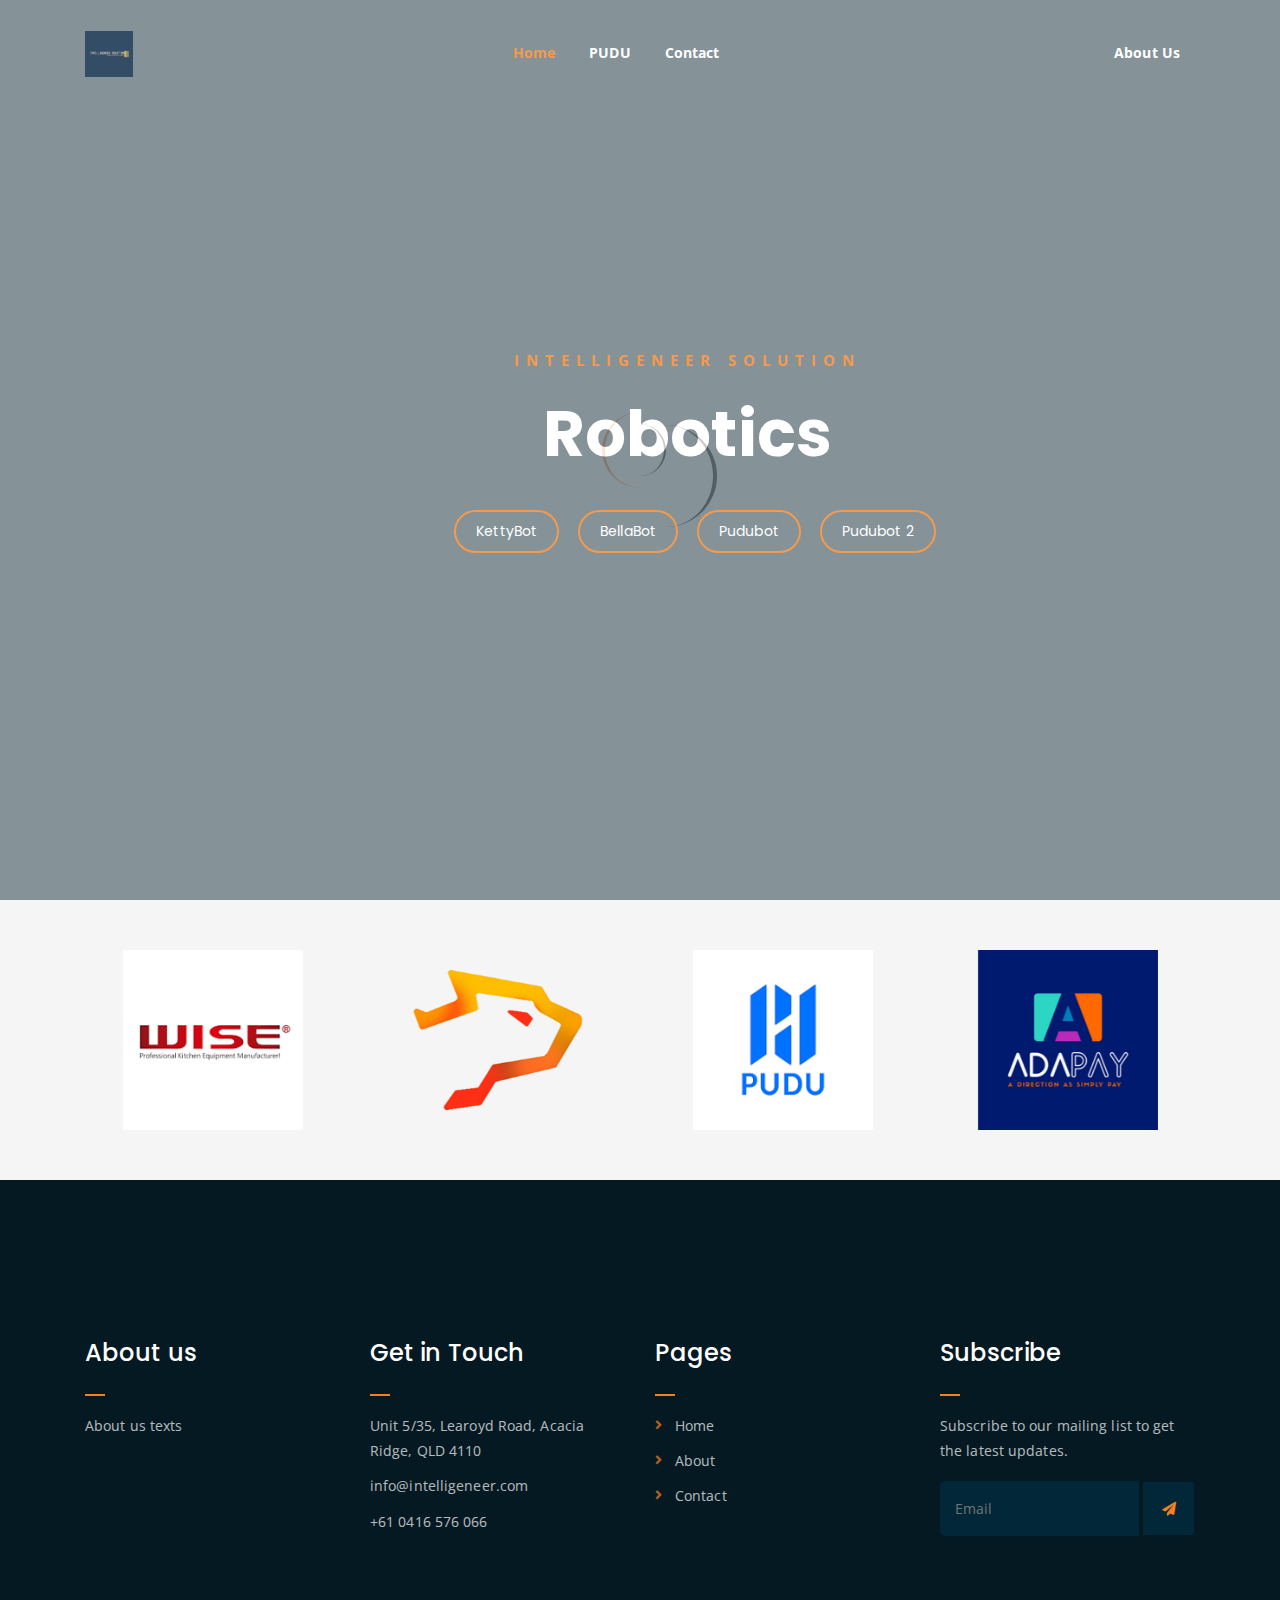
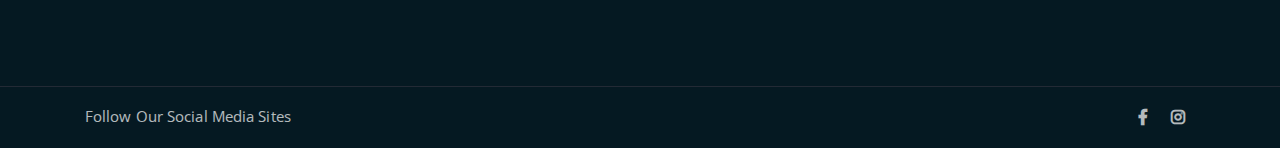
<file: index.html>
<!DOCTYPE html>
<html lang="en">
<head>
	<meta charset="UTF-8">
	<meta http-equiv="X-UA-Compatible" content="IE=edge">
	<meta name="viewport" content="width=device-width, initial-scale=1">
	<meta name="description" content="Responsive Bootstrap4 Shop Template, Created by Imran Hossain from https://imransdesign.com/">

	<!-- title -->
	<title>Intelligeneer Robots</title>

	<!-- favicon -->
	<link rel="shortcut icon" type="image/jpg" href="assets/img/Logo.jpg">
	<!-- google font -->
	<link href="https://fonts.googleapis.com/css?family=Open+Sans:300,400,700" rel="stylesheet">
	<link href="https://fonts.googleapis.com/css?family=Poppins:400,700&display=swap" rel="stylesheet">
	<!-- fontawesome -->
	<link rel="stylesheet" href="assets/css/all.min.css">
	<!-- bootstrap -->
	<link rel="stylesheet" href="assets/bootstrap/css/bootstrap.min.css">
	<!-- owl carousel -->
	<link rel="stylesheet" href="assets/css/owl.carousel.css">
	<!-- magnific popup -->
	<link rel="stylesheet" href="assets/css/magnific-popup.css">
	<!-- animate css -->
	<link rel="stylesheet" href="assets/css/animate.css">
	<!-- mean menu css -->
	<link rel="stylesheet" href="assets/css/meanmenu.min.css">
	<!-- main style -->
	<link rel="stylesheet" href="assets/css/main.css">
	<!-- responsive -->
	<link rel="stylesheet" href="assets/css/responsive.css">

</head>
<body>
	
	<!--PreLoader-->
    <div class="loader">
        <div class="loader-inner">
            <div class="circle"></div>
        </div>
    </div>
    <!--PreLoader Ends-->
	
	<!-- header -->
	<div class="top-header-area" id="sticker">
		<div class="container">
			<div class="row">
				<div class="col-lg-12 col-sm-12 text-center">
					<div class="main-menu-wrap">
						<!-- logo -->
						<div class="site-logo">
							<a href="https://www.intelligeneer.com/">
								<img src="assets/img/Logo.jpg" alt="INT_SOL LOGO" width="48" height="46">
							</a>
						</div>
						<!-- logo -->

						<!-- menu start -->
						<nav class="main-menu">
							<ul>
								<li class="current-list-item"><a href="/">Home</a></li>
								<li><a href="#">PUDU</a>
									<ul class="sub-menu">
										<li><a href="features">Advanced Features</a></li>
										<li><a href="issues">Common Issues</a></li>
									</ul>
								</li>
								<!--

								<li><a href="#">Pages</a>
									<ul class="sub-menu">
										<li><a href="404.html">404 page</a></li>
										<li><a href="about.html">About</a></li>
										<li><a href="cart.html">Cart</a></li>
										<li><a href="checkout.html">Check Out</a></li>
										<li><a href="contact.html">Contact</a></li>
										<li><a href="news.html">News</a></li>
										<li><a href="shop.html">Shop</a></li>
									</ul>
								</li>

								<li><a href="news.html">News</a>
									<ul class="sub-menu">
										<li><a href="news.html">News</a></li>
										<li><a href="single-news.html">Single News</a></li>
									</ul>
								</li>




								<li><a href="shop.html">Shop</a>
									<ul class="sub-menu">
										<li><a href="shop.html">Shop</a></li>
										<li><a href="checkout.html">Check Out</a></li>
										<li><a href="single-product.html">Single Product</a></li>
										<li><a href="cart.html">Cart</a></li>
									</ul>
								</li>

								<li>
									<div class="header-icons">
										<a class="shopping-cart" href="cart.html"><i class="fas fa-shopping-cart"></i></a>
										<a class="mobile-hide search-bar-icon" href="#"><i class="fas fa-search"></i></a>
									</div>
								</li>
								-->

								<li><a href="contact">Contact</a></li>
								<li><a href="news">About Us</a>
									<ul class="sub-menu">
										<li><a href="news.html">Information</a></li>
										<!--
										<li><a href="single-news.html">Single News</a></li>
										-->
									</ul>
								</li>


							</ul>
						</nav>
						<a class="mobile-show search-bar-icon" href="#"><i class="fas fa-search"></i></a>
						<div class="mobile-menu"></div>
						<!-- menu end -->
					</div>
				</div>
			</div>
		</div>
	</div>
	<!-- end header -->
	
	<!-- search area -->
	<div class="search-area">
		<div class="container">
			<div class="row">
				<div class="col-lg-12">
					<span class="close-btn"><i class="fas fa-window-close"></i></span>
					<div class="search-bar">
						<div class="search-bar-tablecell">
							<h3>Search For:</h3>
							<input type="text" placeholder="Keywords">
							<button type="submit">Search <i class="fas fa-search"></i></button>
						</div>
					</div>
				</div>
			</div>
		</div>
	</div>
	<!-- end search area -->

	<!-- hero area -->
	<div class="hero-area hero-bg">
		<div class="container">
			<div class="row">
				<div class="col-lg-9 offset-lg-2 text-center">
					<div class="hero-text">
						<div class="hero-text-tablecell">
							<p class="subtitle">Intelligeneer Solution</p>
							<h1>Robotics</h1>
							<div class="hero-btns">
								<a href="ketty.html" class="bordered-btn">KettyBot</a>
								<a href="bella.html" class="bordered-btn">BellaBot</a>
								<a href="bella.html" class="bordered-btn">Pudubot</a>
								<a href="bella.html" class="bordered-btn">Pudubot 2</a>
							</div>
						</div>
					</div>
				</div>
			</div>
		</div>
	</div>
	<!-- end hero area -->

	<!-- features list section -->
	<!--
	<div class="list-section pt-80 pb-80">
		<div class="container">

			<div class="row">
				<div class="col-lg-4 col-md-6 mb-4 mb-lg-0">
					<div class="list-box d-flex align-items-center">
						<div class="list-icon">
							<i class="fas fa-shipping-fast"></i>
						</div>
						<div class="content">
							<h3>Free Shipping</h3>
							<p>When order over $75</p>
						</div>
					</div>
				</div>
				<div class="col-lg-4 col-md-6 mb-4 mb-lg-0">
					<div class="list-box d-flex align-items-center">
						<div class="list-icon">
							<i class="fas fa-phone-volume"></i>
						</div>
						<div class="content">
							<h3>24/7 Support</h3>
							<p>Get support all day</p>
						</div>
					</div>
				</div>
				<div class="col-lg-4 col-md-6">
					<div class="list-box d-flex justify-content-start align-items-center">
						<div class="list-icon">
							<i class="fas fa-sync"></i>
						</div>
						<div class="content">
							<h3>Refund</h3>
							<p>Get refund within 3 days!</p>
						</div>
					</div>
				</div>
			</div>

		</div>
	</div>
	-->
	<!-- end features list section -->


	<!-- product section -->
	<!--
	<div class="product-section mt-150 mb-150">
		<div class="container">
			<div class="row">
				<div class="col-lg-8 offset-lg-2 text-center">
					<div class="section-title">	
						<h3><span class="orange-text">Our</span> Products</h3>
						<p>Lorem ipsum dolor sit amet, consectetur adipisicing elit. Aliquid, fuga quas itaque eveniet beatae optio.</p>
					</div>
				</div>
			</div>

			<div class="row">
				<div class="col-lg-4 col-md-6 text-center">
					<div class="single-product-item">
						<div class="product-image">
							<a href="single-product.html"><img src="assets/img/products/product-img-1.jpg" alt=""></a>
						</div>
						<h3>Strawberry</h3>
						<p class="product-price"><span>Per Kg</span> 85$ </p>
						<a href="cart.html" class="cart-btn"><i class="fas fa-shopping-cart"></i> Add to Cart</a>
					</div>
				</div>
				<div class="col-lg-4 col-md-6 text-center">
					<div class="single-product-item">
						<div class="product-image">
							<a href="single-product.html"><img src="assets/img/products/product-img-2.jpg" alt=""></a>
						</div>
						<h3>Berry</h3>
						<p class="product-price"><span>Per Kg</span> 70$ </p>
						<a href="cart.html" class="cart-btn"><i class="fas fa-shopping-cart"></i> Add to Cart</a>
					</div>
				</div>
				<div class="col-lg-4 col-md-6 offset-md-3 offset-lg-0 text-center">
					<div class="single-product-item">
						<div class="product-image">
							<a href="single-product.html"><img src="assets/img/products/product-img-3.jpg" alt=""></a>
						</div>
						<h3>Lemon</h3>
						<p class="product-price"><span>Per Kg</span> 35$ </p>
						<a href="cart.html" class="cart-btn"><i class="fas fa-shopping-cart"></i> Add to Cart</a>
					</div>
				</div>
			</div>
		</div>
	</div>
	-->
	<!-- end product section -->

	<!-- cart banner section -->
	<!--
	<section class="cart-banner pt-100 pb-100">
    	<div class="container">
        	<div class="row clearfix"> -->
            	<!--Image Column-->
				<!--
            	<div class="image-column col-lg-6">
                	<div class="image">
                    	<div class="price-box">
                        	<div class="inner-price">
                                <span class="price">
                                    <strong>30%</strong> <br> off per kg
                                </span>
                            </div>
                        </div>
                    	<img src="assets/img/a.jpg" alt="">
                    </div>
                </div>
                -->
                <!--Content Column-->
	<!--
                <div class="content-column col-lg-6">
					<h3><span class="orange-text">Deal</span> of the month</h3>
                    <h4>Hikan Strwaberry</h4>
                    <div class="text">Quisquam minus maiores repudiandae nobis, minima saepe id, fugit ullam similique! Beatae, minima quisquam molestias facere ea. Perspiciatis unde omnis iste natus error sit voluptatem accusant</div>
                    -->
                    <!--Countdown Timer-->
	<!--
                    <div class="time-counter"><div class="time-countdown clearfix" data-countdown="2020/2/01"><div class="counter-column"><div class="inner"><span class="count">00</span>Days</div></div> <div class="counter-column"><div class="inner"><span class="count">00</span>Hours</div></div>  <div class="counter-column"><div class="inner"><span class="count">00</span>Mins</div></div>  <div class="counter-column"><div class="inner"><span class="count">00</span>Secs</div></div></div></div>
                	<a href="cart.html" class="cart-btn mt-3"><i class="fas fa-shopping-cart"></i> Add to Cart</a>
                </div>
            </div>
        </div>
    </section>
    -->
    <!-- end cart banner section -->

	<!-- testimonail-section -->
	<!--
	<div class="testimonail-section mt-150 mb-150">
		<div class="container">
			<div class="row">
				<div class="col-lg-10 offset-lg-1 text-center">
					<div class="testimonial-sliders">
						<div class="single-testimonial-slider">
							<div class="client-avater">
								<img src="assets/img/avaters/avatar1.png" alt="">
							</div>
							<div class="client-meta">
								<h3>Saira Hakim <span>Local shop owner</span></h3>
								<p class="testimonial-body">
									" Sed ut perspiciatis unde omnis iste natus error veritatis et  quasi architecto beatae vitae dict eaque ipsa quae ab illo inventore Sed ut perspiciatis unde omnis iste natus error sit voluptatem accusantium "
								</p>
								<div class="last-icon">
									<i class="fas fa-quote-right"></i>
								</div>
							</div>
						</div>
						<div class="single-testimonial-slider">
							<div class="client-avater">
								<img src="assets/img/avaters/avatar2.png" alt="">
							</div>
							<div class="client-meta">
								<h3>David Niph <span>Local shop owner</span></h3>
								<p class="testimonial-body">
									" Sed ut perspiciatis unde omnis iste natus error veritatis et  quasi architecto beatae vitae dict eaque ipsa quae ab illo inventore Sed ut perspiciatis unde omnis iste natus error sit voluptatem accusantium "
								</p>
								<div class="last-icon">
									<i class="fas fa-quote-right"></i>
								</div>
							</div>
						</div>
						<div class="single-testimonial-slider">
							<div class="client-avater">
								<img src="assets/img/avaters/avatar3.png" alt="">
							</div>
							<div class="client-meta">
								<h3>Jacob Sikim <span>Local shop owner</span></h3>
								<p class="testimonial-body">
									" Sed ut perspiciatis unde omnis iste natus error veritatis et  quasi architecto beatae vitae dict eaque ipsa quae ab illo inventore Sed ut perspiciatis unde omnis iste natus error sit voluptatem accusantium "
								</p>
								<div class="last-icon">
									<i class="fas fa-quote-right"></i>
								</div>
							</div>
						</div>
					</div>
				</div>
			</div>
		</div>
	</div>
	-->
	<!-- end testimonail-section -->
	
	<!-- advertisement section -->
	<!--
	<div class="abt-section mb-150">
		<div class="container">
			<div class="row">
				<div class="col-lg-6 col-md-12">
					<div class="abt-bg">
						<a href="https://www.youtube.com/watch?v=DBLlFWYcIGQ" class="video-play-btn popup-youtube"><i class="fas fa-play"></i></a>
					</div>
				</div>
				<div class="col-lg-6 col-md-12">
					<div class="abt-text">
						<p class="top-sub">Since Year 1999</p>
						<h2>We are <span class="orange-text">Fruitkha</span></h2>
						<p>Etiam vulputate ut augue vel sodales. In sollicitudin neque et massa porttitor vestibulum ac vel nisi. Vestibulum placerat eget dolor sit amet posuere. In ut dolor aliquet, aliquet sapien sed, interdum velit. Nam eu molestie lorem.</p>
						<p>Lorem ipsum dolor sit amet, consectetur adipisicing elit. Sapiente facilis illo repellat veritatis minus, et labore minima mollitia qui ducimus.</p>
						<a href="about.html" class="boxed-btn mt-4">know more</a>
					</div>
				</div>
			</div>
		</div>
	</div>
	-->
	<!-- end advertisement section -->
	
	<!-- shop banner -->
	<!--
	<section class="shop-banner">
    	<div class="container">
        	<h3>December sale is on! <br> with big <span class="orange-text">Discount...</span></h3>
            <div class="sale-percent"><span>Sale! <br> Upto</span>50% <span>off</span></div>
            <a href="shop.html" class="cart-btn btn-lg">Shop Now</a>
        </div>
    </section>
    -->
	<!-- end shop banner -->

	<!-- latest news -->
	<!--
	<div class="latest-news pt-150 pb-150">
		<div class="container">

			<div class="row">
				<div class="col-lg-8 offset-lg-2 text-center">
					<div class="section-title">	
						<h3><span class="orange-text">Our</span> News</h3>
						<p>Lorem ipsum dolor sit amet, consectetur adipisicing elit. Aliquid, fuga quas itaque eveniet beatae optio.</p>
					</div>
				</div>
			</div>

			<div class="row">
				<div class="col-lg-4 col-md-6">
					<div class="single-latest-news">
						<a href="single-news.html"><div class="latest-news-bg news-bg-1"></div></a>
						<div class="news-text-box">
							<h3><a href="single-news.html">You will vainly look for fruit on it in autumn.</a></h3>
							<p class="blog-meta">
								<span class="author"><i class="fas fa-user"></i> Admin</span>
								<span class="date"><i class="fas fa-calendar"></i> 27 December, 2019</span>
							</p>
							<p class="excerpt">Vivamus lacus enim, pulvinar vel nulla sed, scelerisque rhoncus nisi. Praesent vitae mattis nunc, egestas viverra eros.</p>
							<a href="single-news.html" class="read-more-btn">read more <i class="fas fa-angle-right"></i></a>
						</div>
					</div>
				</div>
				<div class="col-lg-4 col-md-6">
					<div class="single-latest-news">
						<a href="single-news.html"><div class="latest-news-bg news-bg-2"></div></a>
						<div class="news-text-box">
							<h3><a href="single-news.html">A man's worth has its season, like tomato.</a></h3>
							<p class="blog-meta">
								<span class="author"><i class="fas fa-user"></i> Admin</span>
								<span class="date"><i class="fas fa-calendar"></i> 27 December, 2019</span>
							</p>
							<p class="excerpt">Vivamus lacus enim, pulvinar vel nulla sed, scelerisque rhoncus nisi. Praesent vitae mattis nunc, egestas viverra eros.</p>
							<a href="single-news.html" class="read-more-btn">read more <i class="fas fa-angle-right"></i></a>
						</div>
					</div>
				</div>
				<div class="col-lg-4 col-md-6 offset-md-3 offset-lg-0">
					<div class="single-latest-news">
						<a href="single-news.html"><div class="latest-news-bg news-bg-3"></div></a>
						<div class="news-text-box">
							<h3><a href="single-news.html">Good thoughts bear good fresh juicy fruit.</a></h3>
							<p class="blog-meta">
								<span class="author"><i class="fas fa-user"></i> Admin</span>
								<span class="date"><i class="fas fa-calendar"></i> 27 December, 2019</span>
							</p>
							<p class="excerpt">Vivamus lacus enim, pulvinar vel nulla sed, scelerisque rhoncus nisi. Praesent vitae mattis nunc, egestas viverra eros.</p>
							<a href="single-news.html" class="read-more-btn">read more <i class="fas fa-angle-right"></i></a>
						</div>
					</div>
				</div>
			</div>
			<div class="row">
				<div class="col-lg-12 text-center">
					<a href="news.html" class="boxed-btn">More News</a>
				</div>
			</div>
		</div>
	</div>
	-->
	<!-- end latest news -->

	<!-- logo carousel -->
	<div class="logo-carousel-section">
		<div class="container">
			<div class="row">
				<div class="col-lg-12">
					<div class="logo-carousel-inner">
						<div class="single-logo-item">
							<img src="assets/img/WISE.png" alt="">
						</div>
						<div class="single-logo-item">
							<img src="assets/img/POSPAL.png" alt="">
						</div>
						<div class="single-logo-item">
							<img src="assets/img/PUDU.png" alt="">
						</div>
						<div class="single-logo-item">
							<img src="assets/img/ADAPAY.png" alt="">
						</div>
					</div>
				</div>
			</div>
		</div>
	</div>
	<!-- end logo carousel -->

	<!-- footer -->
	<div class="footer-area">
		<div class="container">
			<div class="row">
				<div class="col-lg-3 col-md-6">
					<div class="footer-box about-widget">
						<h2 class="widget-title">About us</h2>
						<p>About us texts</p>
					</div>
				</div>
				<div class="col-lg-3 col-md-6">
					<div class="footer-box get-in-touch">
						<h2 class="widget-title">Get in Touch</h2>
						<ul>
							<li>Unit 5/35, Learoyd Road, Acacia Ridge, QLD 4110</li>
							<li>info@intelligeneer.com</li>
							<li>+61 0416 576 066</li>
						</ul>
					</div>
				</div>

				<div class="col-lg-3 col-md-6">
					<div class="footer-box pages">
						<h2 class="widget-title">Pages</h2>
						<ul>
							<li><a href="index.html">Home</a></li>
							<li><a href="about.html">About</a></li>
							<li><a href="contact.html">Contact</a></li>
						</ul>
					</div>
				</div>

				<div class="col-lg-3 col-md-6">
					<div class="footer-box subscribe">
						<h2 class="widget-title">Subscribe</h2>
						<p>Subscribe to our mailing list to get the latest updates.</p>
						<form action="index.html">
							<input type="email" placeholder="Email">
							<button type="submit"><i class="fas fa-paper-plane"></i></button>
						</form>
					</div>
				</div>
			</div>
		</div>
	</div>
	<!-- end footer -->
	
	<!-- copyright -->
	<div class="copyright">
		<div class="container">
			<div class="row">
				<div class="col-lg-6 col-md-12">
					<p>Follow Our Social Media Sites</p>
				</div>
				<div class="col-lg-6 text-right col-md-12">
					<div class="social-icons">
						<ul>
							<li><a href="https://www.facebook.com/intelligeneer/" target="_blank"><i class="fab fa-facebook-f"></i></a></li>
							<li><a href="https://www.instagram.com/intelligeneer_solution/" target="_blank"><i class="fab fa-instagram"></i></a></li>
						</ul>
					</div>
				</div>
			</div>
		</div>
	</div>
	<!-- end copyright -->
	
	<!-- jquery -->
	<script src="assets/js/jquery-1.11.3.min.js"></script>
	<!-- bootstrap -->
	<script src="assets/bootstrap/js/bootstrap.min.js"></script>
	<!-- count down -->
	<script src="assets/js/jquery.countdown.js"></script>
	<!-- isotope -->
	<script src="assets/js/jquery.isotope-3.0.6.min.js"></script>
	<!-- waypoints -->
	<script src="assets/js/waypoints.js"></script>
	<!-- owl carousel -->
	<script src="assets/js/owl.carousel.min.js"></script>
	<!-- magnific popup -->
	<script src="assets/js/jquery.magnific-popup.min.js"></script>
	<!-- mean menu -->
	<script src="assets/js/jquery.meanmenu.min.js"></script>
	<!-- sticker js -->
	<script src="assets/js/sticker.js"></script>
	<!-- main js -->
	<script src="assets/js/main.js"></script>

</body>
</html>
</file>
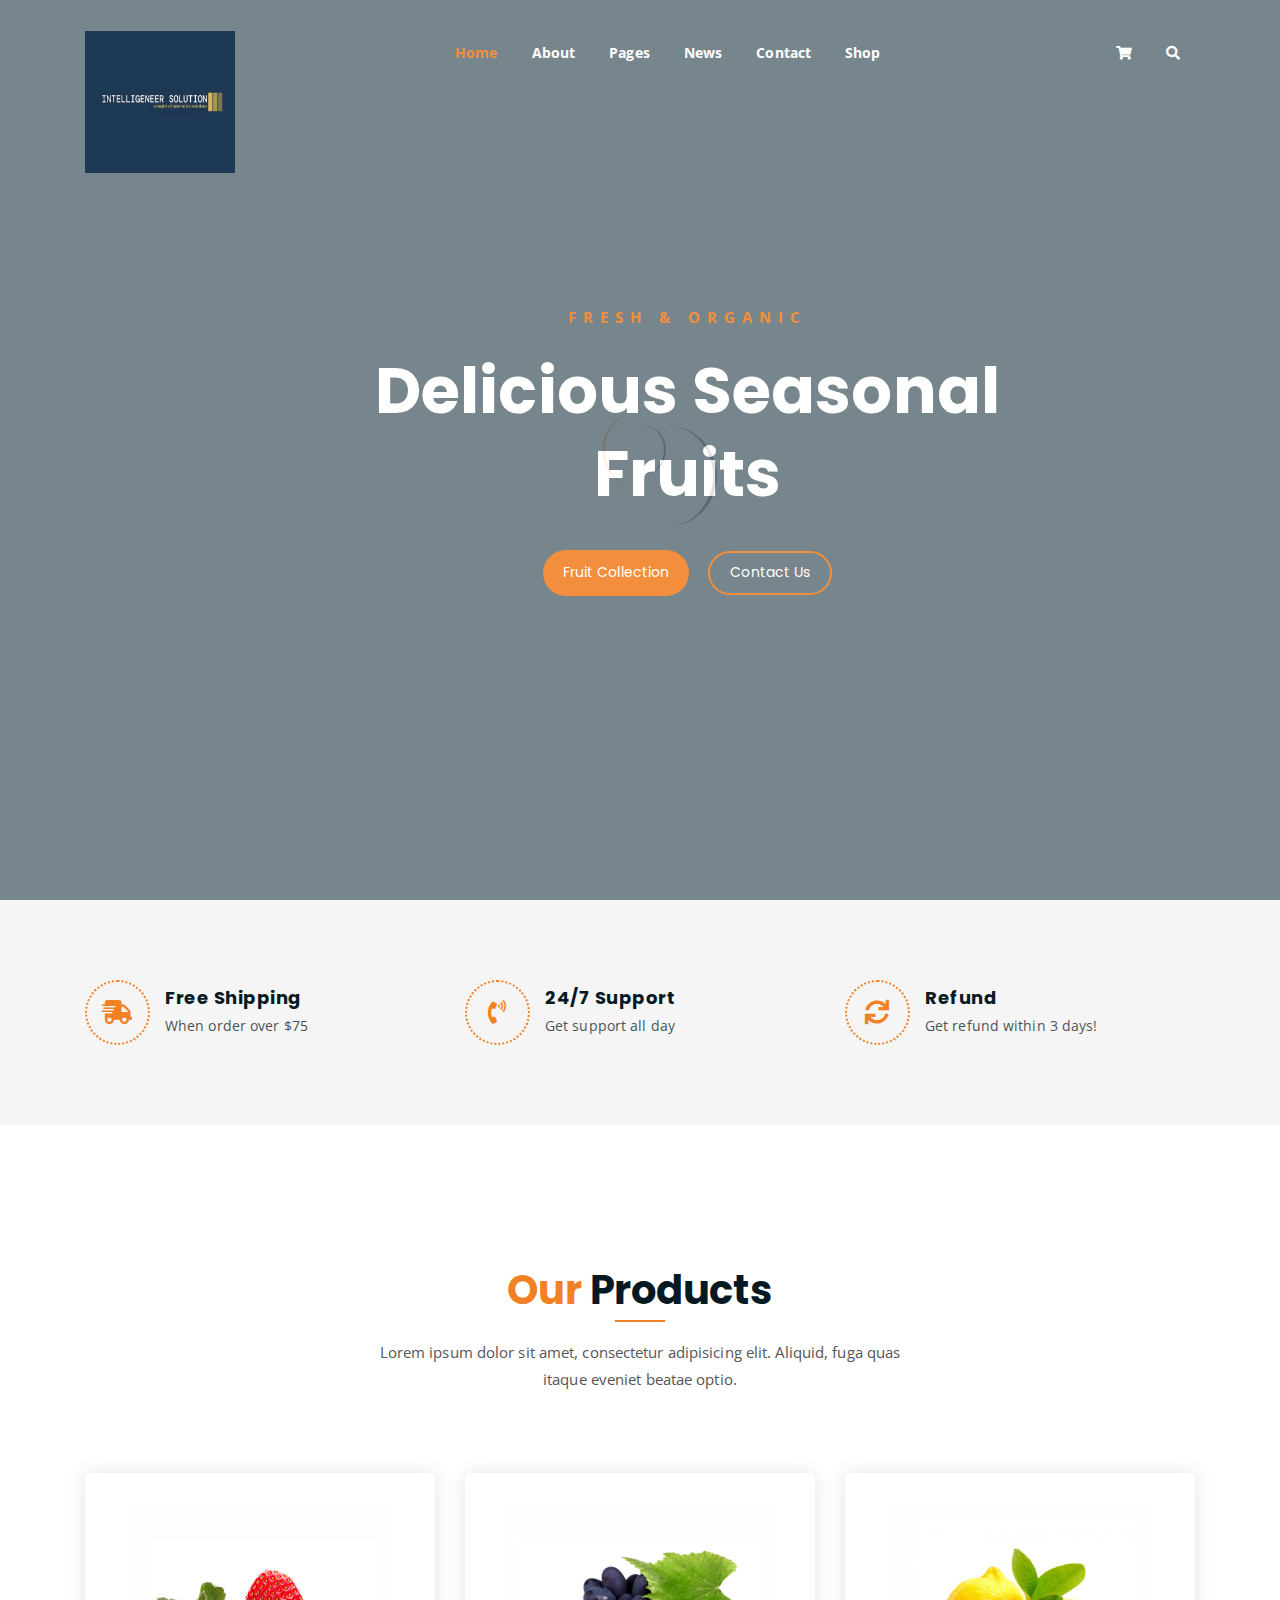
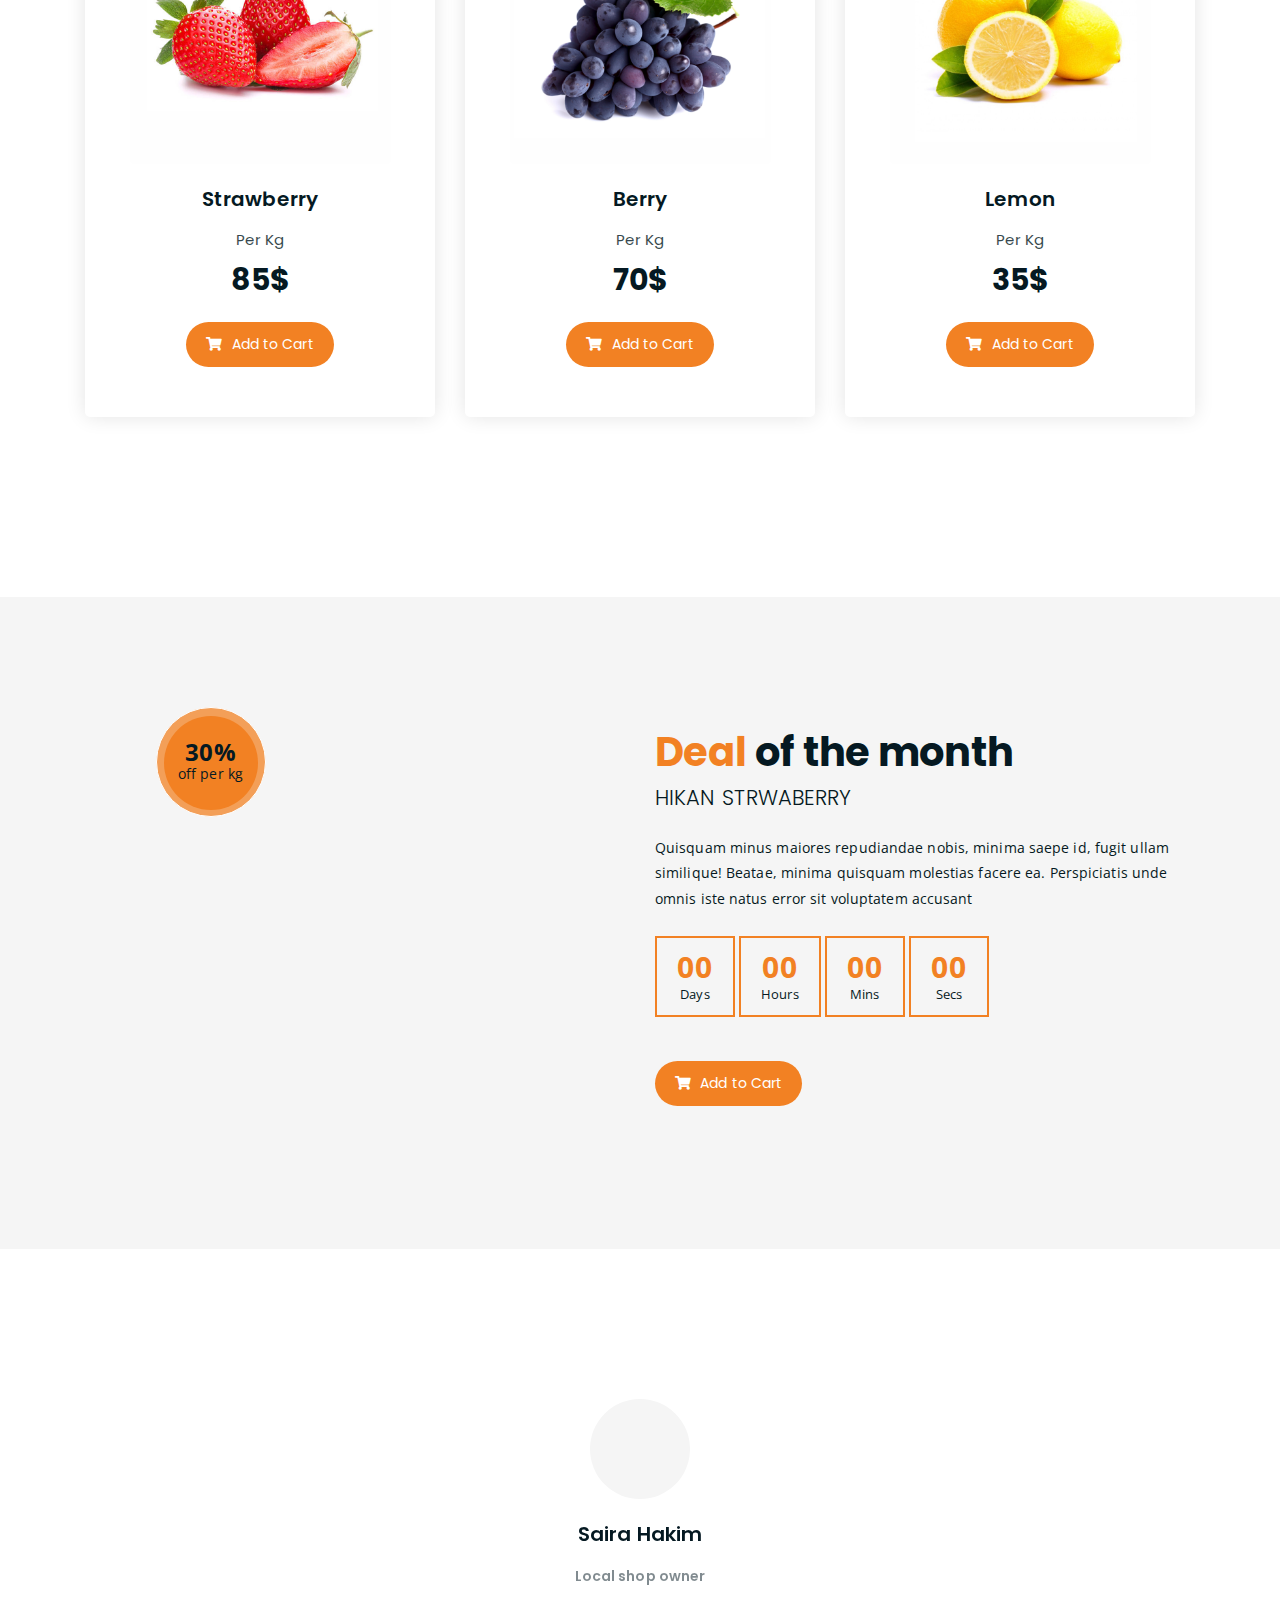
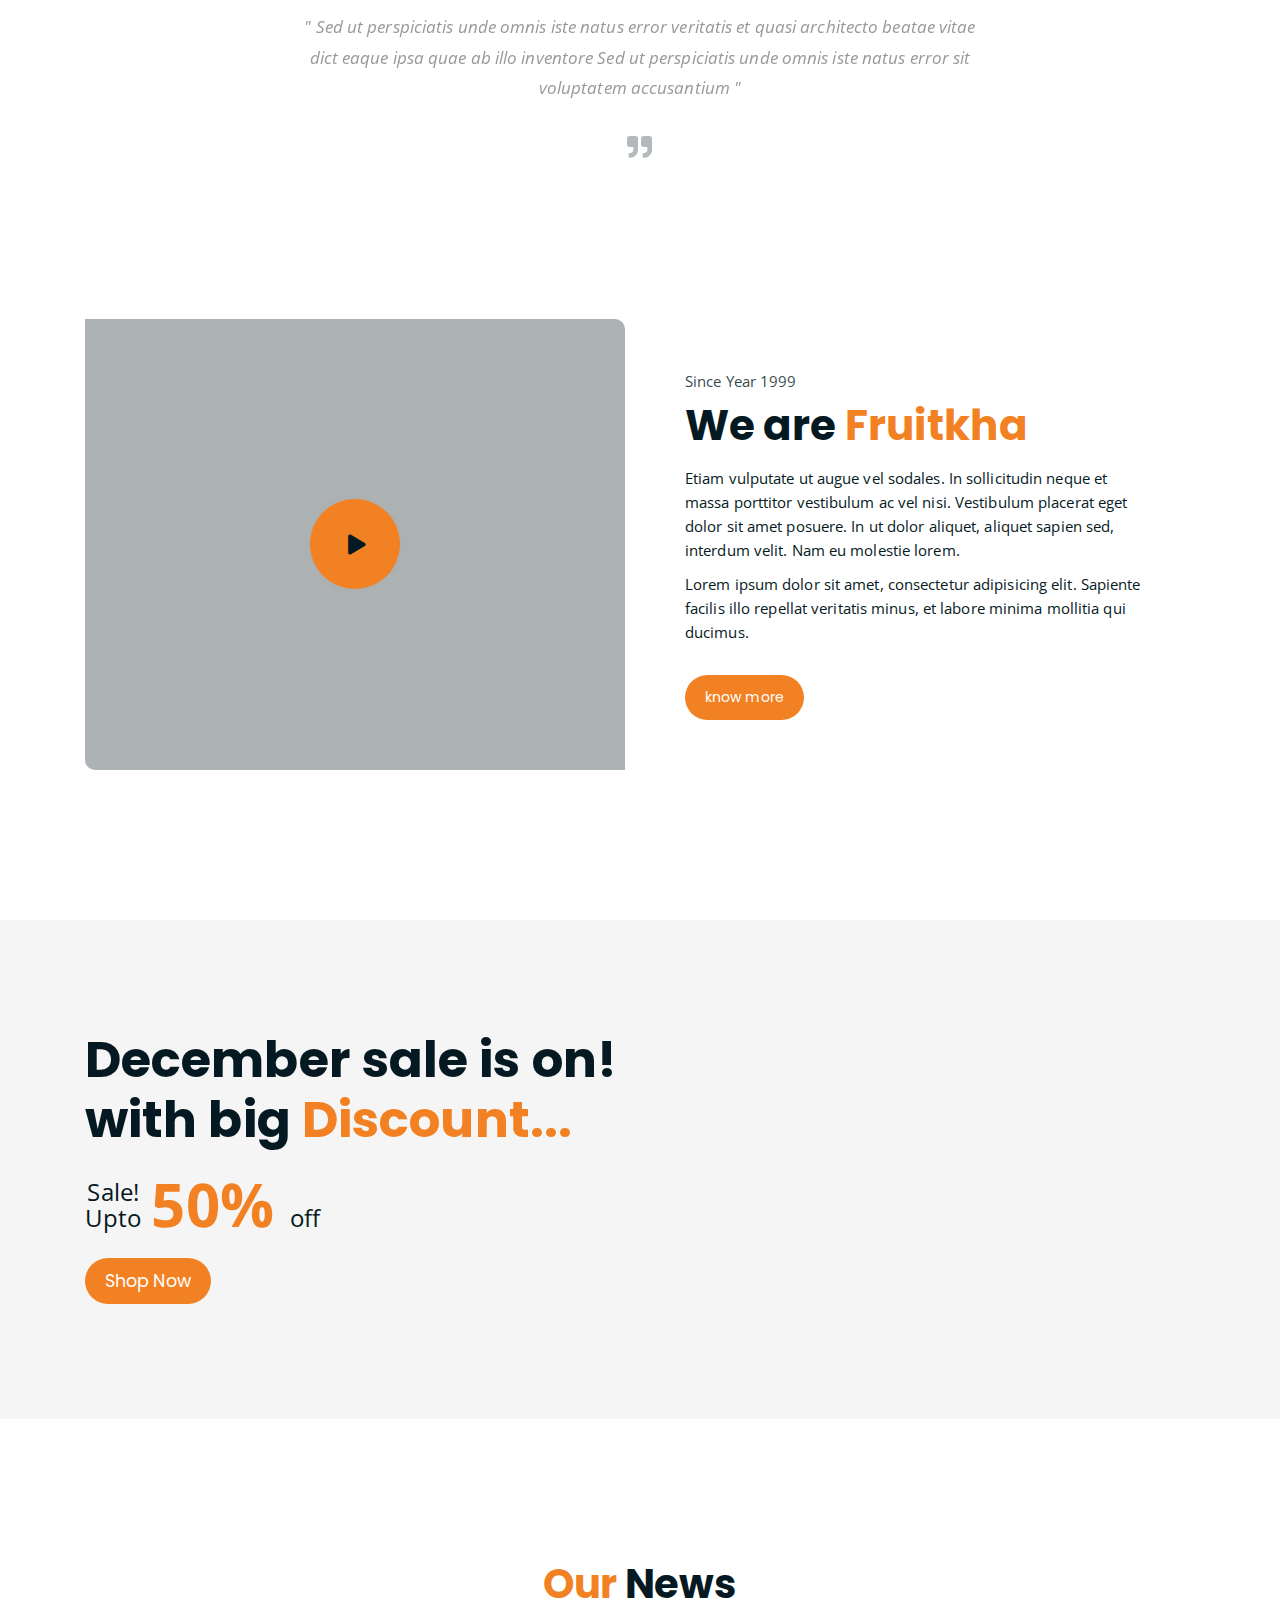
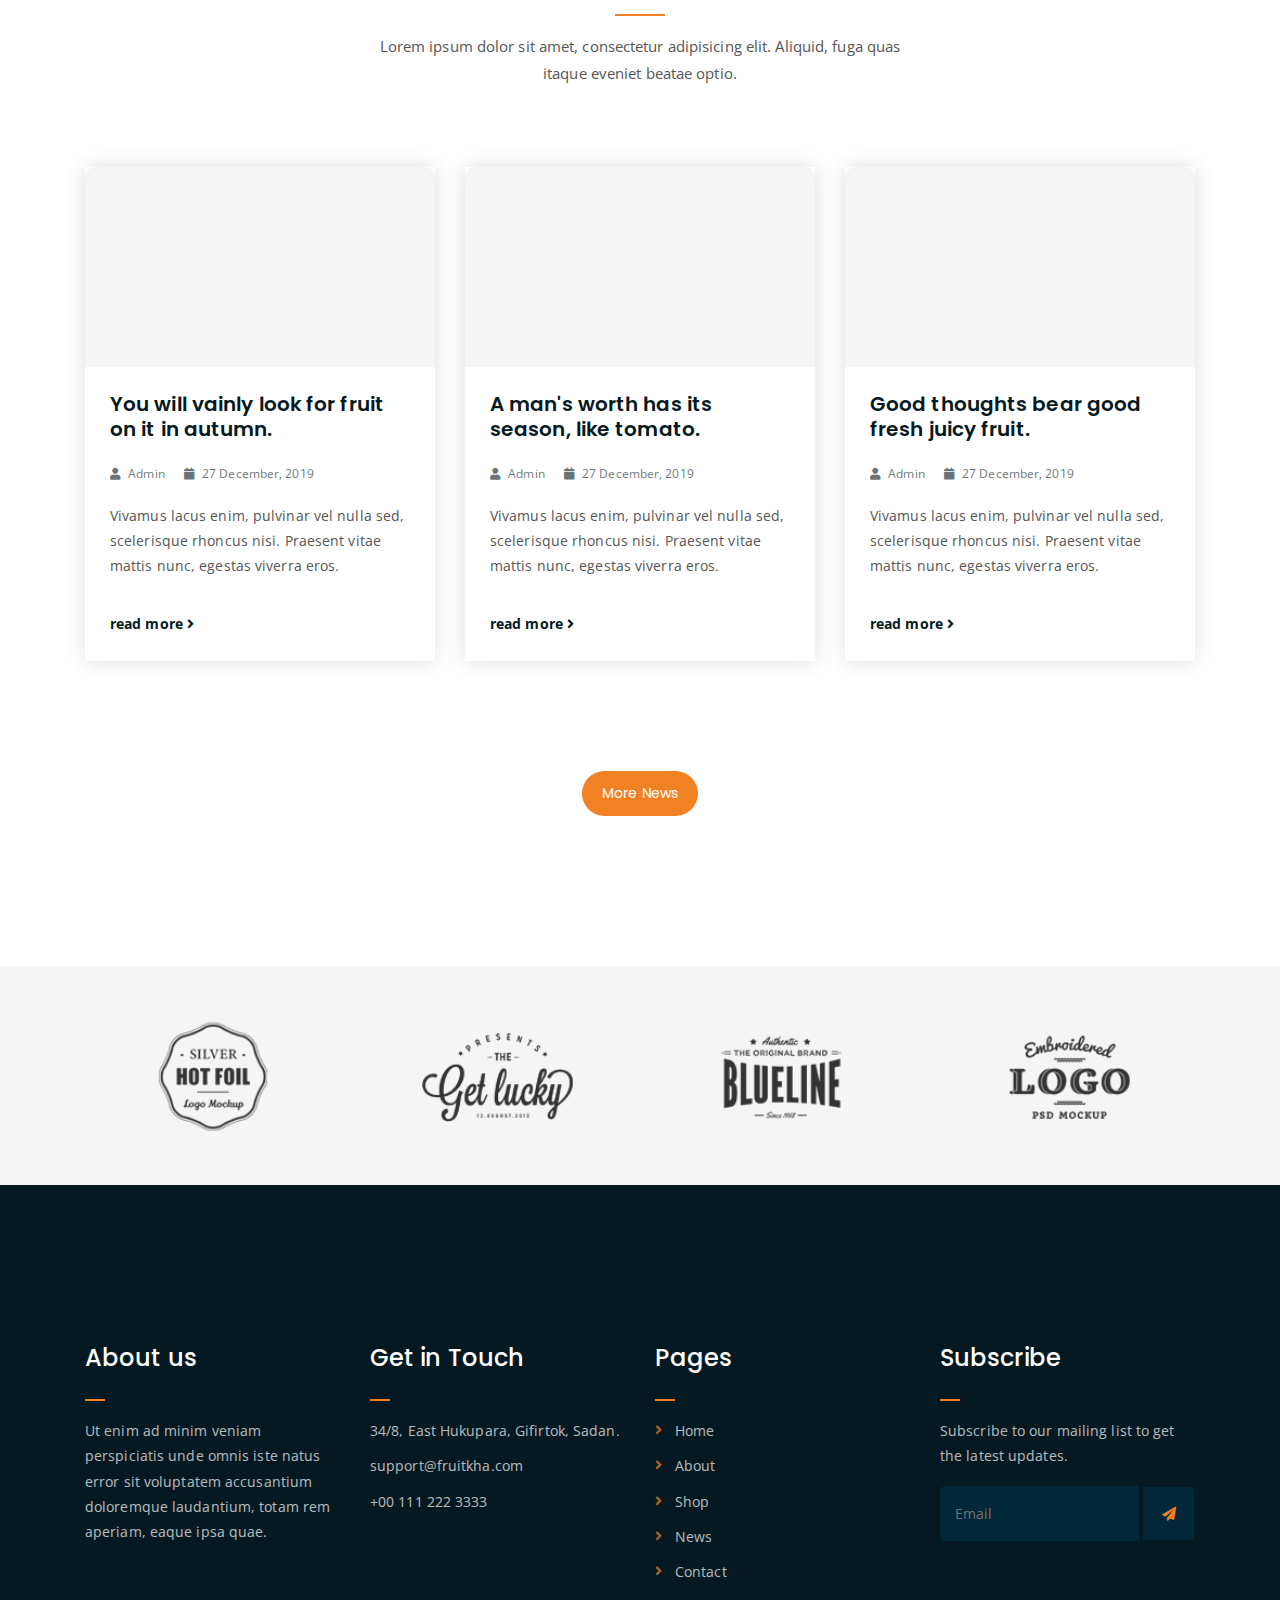
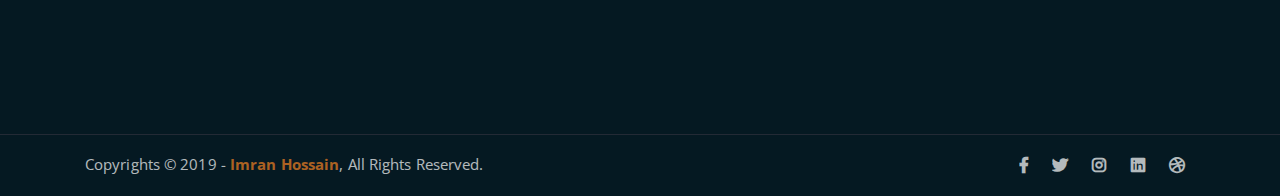
<file: fruitkha/index.html>
<!DOCTYPE html>
<html lang="en">
<head>
	<meta charset="UTF-8">
	<meta http-equiv="X-UA-Compatible" content="IE=edge">
	<meta name="viewport" content="width=device-width, initial-scale=1">
	<meta name="description" content="Responsive Bootstrap4 Shop Template, Created by Imran Hossain from https://imransdesign.com/">

	<!-- title -->
	<title>Intelligeneer Robots</title>

	<!-- favicon -->
	<link rel="shortcut icon" type="image/jpg" href="assets/img/Logo.jpg">
	<!-- google font -->
	<link href="https://fonts.googleapis.com/css?family=Open+Sans:300,400,700" rel="stylesheet">
	<link href="https://fonts.googleapis.com/css?family=Poppins:400,700&display=swap" rel="stylesheet">
	<!-- fontawesome -->
	<link rel="stylesheet" href="assets/css/all.min.css">
	<!-- bootstrap -->
	<link rel="stylesheet" href="assets/bootstrap/css/bootstrap.min.css">
	<!-- owl carousel -->
	<link rel="stylesheet" href="assets/css/owl.carousel.css">
	<!-- magnific popup -->
	<link rel="stylesheet" href="assets/css/magnific-popup.css">
	<!-- animate css -->
	<link rel="stylesheet" href="assets/css/animate.css">
	<!-- mean menu css -->
	<link rel="stylesheet" href="assets/css/meanmenu.min.css">
	<!-- main style -->
	<link rel="stylesheet" href="assets/css/main.css">
	<!-- responsive -->
	<link rel="stylesheet" href="assets/css/responsive.css">

</head>
<body>
	
	<!--PreLoader-->
    <div class="loader">
        <div class="loader-inner">
            <div class="circle"></div>
        </div>
    </div>
    <!--PreLoader Ends-->
	
	<!-- header -->
	<div class="top-header-area" id="sticker">
		<div class="container">
			<div class="row">
				<div class="col-lg-12 col-sm-12 text-center">
					<div class="main-menu-wrap">
						<!-- logo -->
						<div class="site-logo">
							<a href="index.html">
								<img src="assets/img/Logo.jpg" alt="">
							</a>
						</div>
						<!-- logo -->

						<!-- menu start -->
						<nav class="main-menu">
							<ul>
								<li class="current-list-item"><a href="#">Home</a>
									<ul class="sub-menu">
										<li><a href="index.html">Static Home</a></li>
										<li><a href="index_2.html">Slider Home</a></li>
									</ul>
								</li>
								<li><a href="about.html">About</a></li>
								<li><a href="#">Pages</a>
									<ul class="sub-menu">
										<li><a href="404.html">404 page</a></li>
										<li><a href="about.html">About</a></li>
										<li><a href="cart.html">Cart</a></li>
										<li><a href="checkout.html">Check Out</a></li>
										<li><a href="contact.html">Contact</a></li>
										<li><a href="news.html">News</a></li>
										<li><a href="shop.html">Shop</a></li>
									</ul>
								</li>
								<li><a href="news.html">News</a>
									<ul class="sub-menu">
										<li><a href="news.html">News</a></li>
										<li><a href="single-news.html">Single News</a></li>
									</ul>
								</li>
								<li><a href="contact.html">Contact</a></li>
								<li><a href="shop.html">Shop</a>
									<ul class="sub-menu">
										<li><a href="shop.html">Shop</a></li>
										<li><a href="checkout.html">Check Out</a></li>
										<li><a href="single-product.html">Single Product</a></li>
										<li><a href="cart.html">Cart</a></li>
									</ul>
								</li>
								<li>
									<div class="header-icons">
										<a class="shopping-cart" href="cart.html"><i class="fas fa-shopping-cart"></i></a>
										<a class="mobile-hide search-bar-icon" href="#"><i class="fas fa-search"></i></a>
									</div>
								</li>
							</ul>
						</nav>
						<a class="mobile-show search-bar-icon" href="#"><i class="fas fa-search"></i></a>
						<div class="mobile-menu"></div>
						<!-- menu end -->
					</div>
				</div>
			</div>
		</div>
	</div>
	<!-- end header -->
	
	<!-- search area -->
	<div class="search-area">
		<div class="container">
			<div class="row">
				<div class="col-lg-12">
					<span class="close-btn"><i class="fas fa-window-close"></i></span>
					<div class="search-bar">
						<div class="search-bar-tablecell">
							<h3>Search For:</h3>
							<input type="text" placeholder="Keywords">
							<button type="submit">Search <i class="fas fa-search"></i></button>
						</div>
					</div>
				</div>
			</div>
		</div>
	</div>
	<!-- end search area -->

	<!-- hero area -->
	<div class="hero-area hero-bg">
		<div class="container">
			<div class="row">
				<div class="col-lg-9 offset-lg-2 text-center">
					<div class="hero-text">
						<div class="hero-text-tablecell">
							<p class="subtitle">Fresh & Organic</p>
							<h1>Delicious Seasonal Fruits</h1>
							<div class="hero-btns">
								<a href="shop.html" class="boxed-btn">Fruit Collection</a>
								<a href="contact.html" class="bordered-btn">Contact Us</a>
							</div>
						</div>
					</div>
				</div>
			</div>
		</div>
	</div>
	<!-- end hero area -->

	<!-- features list section -->
	<div class="list-section pt-80 pb-80">
		<div class="container">

			<div class="row">
				<div class="col-lg-4 col-md-6 mb-4 mb-lg-0">
					<div class="list-box d-flex align-items-center">
						<div class="list-icon">
							<i class="fas fa-shipping-fast"></i>
						</div>
						<div class="content">
							<h3>Free Shipping</h3>
							<p>When order over $75</p>
						</div>
					</div>
				</div>
				<div class="col-lg-4 col-md-6 mb-4 mb-lg-0">
					<div class="list-box d-flex align-items-center">
						<div class="list-icon">
							<i class="fas fa-phone-volume"></i>
						</div>
						<div class="content">
							<h3>24/7 Support</h3>
							<p>Get support all day</p>
						</div>
					</div>
				</div>
				<div class="col-lg-4 col-md-6">
					<div class="list-box d-flex justify-content-start align-items-center">
						<div class="list-icon">
							<i class="fas fa-sync"></i>
						</div>
						<div class="content">
							<h3>Refund</h3>
							<p>Get refund within 3 days!</p>
						</div>
					</div>
				</div>
			</div>

		</div>
	</div>
	<!-- end features list section -->

	<!-- product section -->
	<div class="product-section mt-150 mb-150">
		<div class="container">
			<div class="row">
				<div class="col-lg-8 offset-lg-2 text-center">
					<div class="section-title">	
						<h3><span class="orange-text">Our</span> Products</h3>
						<p>Lorem ipsum dolor sit amet, consectetur adipisicing elit. Aliquid, fuga quas itaque eveniet beatae optio.</p>
					</div>
				</div>
			</div>

			<div class="row">
				<div class="col-lg-4 col-md-6 text-center">
					<div class="single-product-item">
						<div class="product-image">
							<a href="single-product.html"><img src="assets/img/products/product-img-1.jpg" alt=""></a>
						</div>
						<h3>Strawberry</h3>
						<p class="product-price"><span>Per Kg</span> 85$ </p>
						<a href="cart.html" class="cart-btn"><i class="fas fa-shopping-cart"></i> Add to Cart</a>
					</div>
				</div>
				<div class="col-lg-4 col-md-6 text-center">
					<div class="single-product-item">
						<div class="product-image">
							<a href="single-product.html"><img src="assets/img/products/product-img-2.jpg" alt=""></a>
						</div>
						<h3>Berry</h3>
						<p class="product-price"><span>Per Kg</span> 70$ </p>
						<a href="cart.html" class="cart-btn"><i class="fas fa-shopping-cart"></i> Add to Cart</a>
					</div>
				</div>
				<div class="col-lg-4 col-md-6 offset-md-3 offset-lg-0 text-center">
					<div class="single-product-item">
						<div class="product-image">
							<a href="single-product.html"><img src="assets/img/products/product-img-3.jpg" alt=""></a>
						</div>
						<h3>Lemon</h3>
						<p class="product-price"><span>Per Kg</span> 35$ </p>
						<a href="cart.html" class="cart-btn"><i class="fas fa-shopping-cart"></i> Add to Cart</a>
					</div>
				</div>
			</div>
		</div>
	</div>
	<!-- end product section -->

	<!-- cart banner section -->
	<section class="cart-banner pt-100 pb-100">
    	<div class="container">
        	<div class="row clearfix">
            	<!--Image Column-->
            	<div class="image-column col-lg-6">
                	<div class="image">
                    	<div class="price-box">
                        	<div class="inner-price">
                                <span class="price">
                                    <strong>30%</strong> <br> off per kg
                                </span>
                            </div>
                        </div>
                    	<img src="assets/img/a.jpg" alt="">
                    </div>
                </div>
                <!--Content Column-->
                <div class="content-column col-lg-6">
					<h3><span class="orange-text">Deal</span> of the month</h3>
                    <h4>Hikan Strwaberry</h4>
                    <div class="text">Quisquam minus maiores repudiandae nobis, minima saepe id, fugit ullam similique! Beatae, minima quisquam molestias facere ea. Perspiciatis unde omnis iste natus error sit voluptatem accusant</div>
                    <!--Countdown Timer-->
                    <div class="time-counter"><div class="time-countdown clearfix" data-countdown="2020/2/01"><div class="counter-column"><div class="inner"><span class="count">00</span>Days</div></div> <div class="counter-column"><div class="inner"><span class="count">00</span>Hours</div></div>  <div class="counter-column"><div class="inner"><span class="count">00</span>Mins</div></div>  <div class="counter-column"><div class="inner"><span class="count">00</span>Secs</div></div></div></div>
                	<a href="cart.html" class="cart-btn mt-3"><i class="fas fa-shopping-cart"></i> Add to Cart</a>
                </div>
            </div>
        </div>
    </section>
    <!-- end cart banner section -->

	<!-- testimonail-section -->
	<div class="testimonail-section mt-150 mb-150">
		<div class="container">
			<div class="row">
				<div class="col-lg-10 offset-lg-1 text-center">
					<div class="testimonial-sliders">
						<div class="single-testimonial-slider">
							<div class="client-avater">
								<img src="assets/img/avaters/avatar1.png" alt="">
							</div>
							<div class="client-meta">
								<h3>Saira Hakim <span>Local shop owner</span></h3>
								<p class="testimonial-body">
									" Sed ut perspiciatis unde omnis iste natus error veritatis et  quasi architecto beatae vitae dict eaque ipsa quae ab illo inventore Sed ut perspiciatis unde omnis iste natus error sit voluptatem accusantium "
								</p>
								<div class="last-icon">
									<i class="fas fa-quote-right"></i>
								</div>
							</div>
						</div>
						<div class="single-testimonial-slider">
							<div class="client-avater">
								<img src="assets/img/avaters/avatar2.png" alt="">
							</div>
							<div class="client-meta">
								<h3>David Niph <span>Local shop owner</span></h3>
								<p class="testimonial-body">
									" Sed ut perspiciatis unde omnis iste natus error veritatis et  quasi architecto beatae vitae dict eaque ipsa quae ab illo inventore Sed ut perspiciatis unde omnis iste natus error sit voluptatem accusantium "
								</p>
								<div class="last-icon">
									<i class="fas fa-quote-right"></i>
								</div>
							</div>
						</div>
						<div class="single-testimonial-slider">
							<div class="client-avater">
								<img src="assets/img/avaters/avatar3.png" alt="">
							</div>
							<div class="client-meta">
								<h3>Jacob Sikim <span>Local shop owner</span></h3>
								<p class="testimonial-body">
									" Sed ut perspiciatis unde omnis iste natus error veritatis et  quasi architecto beatae vitae dict eaque ipsa quae ab illo inventore Sed ut perspiciatis unde omnis iste natus error sit voluptatem accusantium "
								</p>
								<div class="last-icon">
									<i class="fas fa-quote-right"></i>
								</div>
							</div>
						</div>
					</div>
				</div>
			</div>
		</div>
	</div>
	<!-- end testimonail-section -->
	
	<!-- advertisement section -->
	<div class="abt-section mb-150">
		<div class="container">
			<div class="row">
				<div class="col-lg-6 col-md-12">
					<div class="abt-bg">
						<a href="https://www.youtube.com/watch?v=DBLlFWYcIGQ" class="video-play-btn popup-youtube"><i class="fas fa-play"></i></a>
					</div>
				</div>
				<div class="col-lg-6 col-md-12">
					<div class="abt-text">
						<p class="top-sub">Since Year 1999</p>
						<h2>We are <span class="orange-text">Fruitkha</span></h2>
						<p>Etiam vulputate ut augue vel sodales. In sollicitudin neque et massa porttitor vestibulum ac vel nisi. Vestibulum placerat eget dolor sit amet posuere. In ut dolor aliquet, aliquet sapien sed, interdum velit. Nam eu molestie lorem.</p>
						<p>Lorem ipsum dolor sit amet, consectetur adipisicing elit. Sapiente facilis illo repellat veritatis minus, et labore minima mollitia qui ducimus.</p>
						<a href="about.html" class="boxed-btn mt-4">know more</a>
					</div>
				</div>
			</div>
		</div>
	</div>
	<!-- end advertisement section -->
	
	<!-- shop banner -->
	<section class="shop-banner">
    	<div class="container">
        	<h3>December sale is on! <br> with big <span class="orange-text">Discount...</span></h3>
            <div class="sale-percent"><span>Sale! <br> Upto</span>50% <span>off</span></div>
            <a href="shop.html" class="cart-btn btn-lg">Shop Now</a>
        </div>
    </section>
	<!-- end shop banner -->

	<!-- latest news -->
	<div class="latest-news pt-150 pb-150">
		<div class="container">

			<div class="row">
				<div class="col-lg-8 offset-lg-2 text-center">
					<div class="section-title">	
						<h3><span class="orange-text">Our</span> News</h3>
						<p>Lorem ipsum dolor sit amet, consectetur adipisicing elit. Aliquid, fuga quas itaque eveniet beatae optio.</p>
					</div>
				</div>
			</div>

			<div class="row">
				<div class="col-lg-4 col-md-6">
					<div class="single-latest-news">
						<a href="single-news.html"><div class="latest-news-bg news-bg-1"></div></a>
						<div class="news-text-box">
							<h3><a href="single-news.html">You will vainly look for fruit on it in autumn.</a></h3>
							<p class="blog-meta">
								<span class="author"><i class="fas fa-user"></i> Admin</span>
								<span class="date"><i class="fas fa-calendar"></i> 27 December, 2019</span>
							</p>
							<p class="excerpt">Vivamus lacus enim, pulvinar vel nulla sed, scelerisque rhoncus nisi. Praesent vitae mattis nunc, egestas viverra eros.</p>
							<a href="single-news.html" class="read-more-btn">read more <i class="fas fa-angle-right"></i></a>
						</div>
					</div>
				</div>
				<div class="col-lg-4 col-md-6">
					<div class="single-latest-news">
						<a href="single-news.html"><div class="latest-news-bg news-bg-2"></div></a>
						<div class="news-text-box">
							<h3><a href="single-news.html">A man's worth has its season, like tomato.</a></h3>
							<p class="blog-meta">
								<span class="author"><i class="fas fa-user"></i> Admin</span>
								<span class="date"><i class="fas fa-calendar"></i> 27 December, 2019</span>
							</p>
							<p class="excerpt">Vivamus lacus enim, pulvinar vel nulla sed, scelerisque rhoncus nisi. Praesent vitae mattis nunc, egestas viverra eros.</p>
							<a href="single-news.html" class="read-more-btn">read more <i class="fas fa-angle-right"></i></a>
						</div>
					</div>
				</div>
				<div class="col-lg-4 col-md-6 offset-md-3 offset-lg-0">
					<div class="single-latest-news">
						<a href="single-news.html"><div class="latest-news-bg news-bg-3"></div></a>
						<div class="news-text-box">
							<h3><a href="single-news.html">Good thoughts bear good fresh juicy fruit.</a></h3>
							<p class="blog-meta">
								<span class="author"><i class="fas fa-user"></i> Admin</span>
								<span class="date"><i class="fas fa-calendar"></i> 27 December, 2019</span>
							</p>
							<p class="excerpt">Vivamus lacus enim, pulvinar vel nulla sed, scelerisque rhoncus nisi. Praesent vitae mattis nunc, egestas viverra eros.</p>
							<a href="single-news.html" class="read-more-btn">read more <i class="fas fa-angle-right"></i></a>
						</div>
					</div>
				</div>
			</div>
			<div class="row">
				<div class="col-lg-12 text-center">
					<a href="news.html" class="boxed-btn">More News</a>
				</div>
			</div>
		</div>
	</div>
	<!-- end latest news -->

	<!-- logo carousel -->
	<div class="logo-carousel-section">
		<div class="container">
			<div class="row">
				<div class="col-lg-12">
					<div class="logo-carousel-inner">
						<div class="single-logo-item">
							<img src="assets/img/company-logos/1.png" alt="">
						</div>
						<div class="single-logo-item">
							<img src="assets/img/company-logos/2.png" alt="">
						</div>
						<div class="single-logo-item">
							<img src="assets/img/company-logos/3.png" alt="">
						</div>
						<div class="single-logo-item">
							<img src="assets/img/company-logos/4.png" alt="">
						</div>
						<div class="single-logo-item">
							<img src="assets/img/company-logos/5.png" alt="">
						</div>
					</div>
				</div>
			</div>
		</div>
	</div>
	<!-- end logo carousel -->

	<!-- footer -->
	<div class="footer-area">
		<div class="container">
			<div class="row">
				<div class="col-lg-3 col-md-6">
					<div class="footer-box about-widget">
						<h2 class="widget-title">About us</h2>
						<p>Ut enim ad minim veniam perspiciatis unde omnis iste natus error sit voluptatem accusantium doloremque laudantium, totam rem aperiam, eaque ipsa quae.</p>
					</div>
				</div>
				<div class="col-lg-3 col-md-6">
					<div class="footer-box get-in-touch">
						<h2 class="widget-title">Get in Touch</h2>
						<ul>
							<li>34/8, East Hukupara, Gifirtok, Sadan.</li>
							<li>support@fruitkha.com</li>
							<li>+00 111 222 3333</li>
						</ul>
					</div>
				</div>
				<div class="col-lg-3 col-md-6">
					<div class="footer-box pages">
						<h2 class="widget-title">Pages</h2>
						<ul>
							<li><a href="index.html">Home</a></li>
							<li><a href="about.html">About</a></li>
							<li><a href="services.html">Shop</a></li>
							<li><a href="news.html">News</a></li>
							<li><a href="contact.html">Contact</a></li>
						</ul>
					</div>
				</div>
				<div class="col-lg-3 col-md-6">
					<div class="footer-box subscribe">
						<h2 class="widget-title">Subscribe</h2>
						<p>Subscribe to our mailing list to get the latest updates.</p>
						<form action="index.html">
							<input type="email" placeholder="Email">
							<button type="submit"><i class="fas fa-paper-plane"></i></button>
						</form>
					</div>
				</div>
			</div>
		</div>
	</div>
	<!-- end footer -->
	
	<!-- copyright -->
	<div class="copyright">
		<div class="container">
			<div class="row">
				<div class="col-lg-6 col-md-12">
					<p>Copyrights &copy; 2019 - <a href="https://imransdesign.com/">Imran Hossain</a>,  All Rights Reserved.</p>
				</div>
				<div class="col-lg-6 text-right col-md-12">
					<div class="social-icons">
						<ul>
							<li><a href="#" target="_blank"><i class="fab fa-facebook-f"></i></a></li>
							<li><a href="#" target="_blank"><i class="fab fa-twitter"></i></a></li>
							<li><a href="#" target="_blank"><i class="fab fa-instagram"></i></a></li>
							<li><a href="#" target="_blank"><i class="fab fa-linkedin"></i></a></li>
							<li><a href="#" target="_blank"><i class="fab fa-dribbble"></i></a></li>
						</ul>
					</div>
				</div>
			</div>
		</div>
	</div>
	<!-- end copyright -->
	
	<!-- jquery -->
	<script src="assets/js/jquery-1.11.3.min.js"></script>
	<!-- bootstrap -->
	<script src="assets/bootstrap/js/bootstrap.min.js"></script>
	<!-- count down -->
	<script src="assets/js/jquery.countdown.js"></script>
	<!-- isotope -->
	<script src="assets/js/jquery.isotope-3.0.6.min.js"></script>
	<!-- waypoints -->
	<script src="assets/js/waypoints.js"></script>
	<!-- owl carousel -->
	<script src="assets/js/owl.carousel.min.js"></script>
	<!-- magnific popup -->
	<script src="assets/js/jquery.magnific-popup.min.js"></script>
	<!-- mean menu -->
	<script src="assets/js/jquery.meanmenu.min.js"></script>
	<!-- sticker js -->
	<script src="assets/js/sticker.js"></script>
	<!-- main js -->
	<script src="assets/js/main.js"></script>

</body>
</html>
</file>
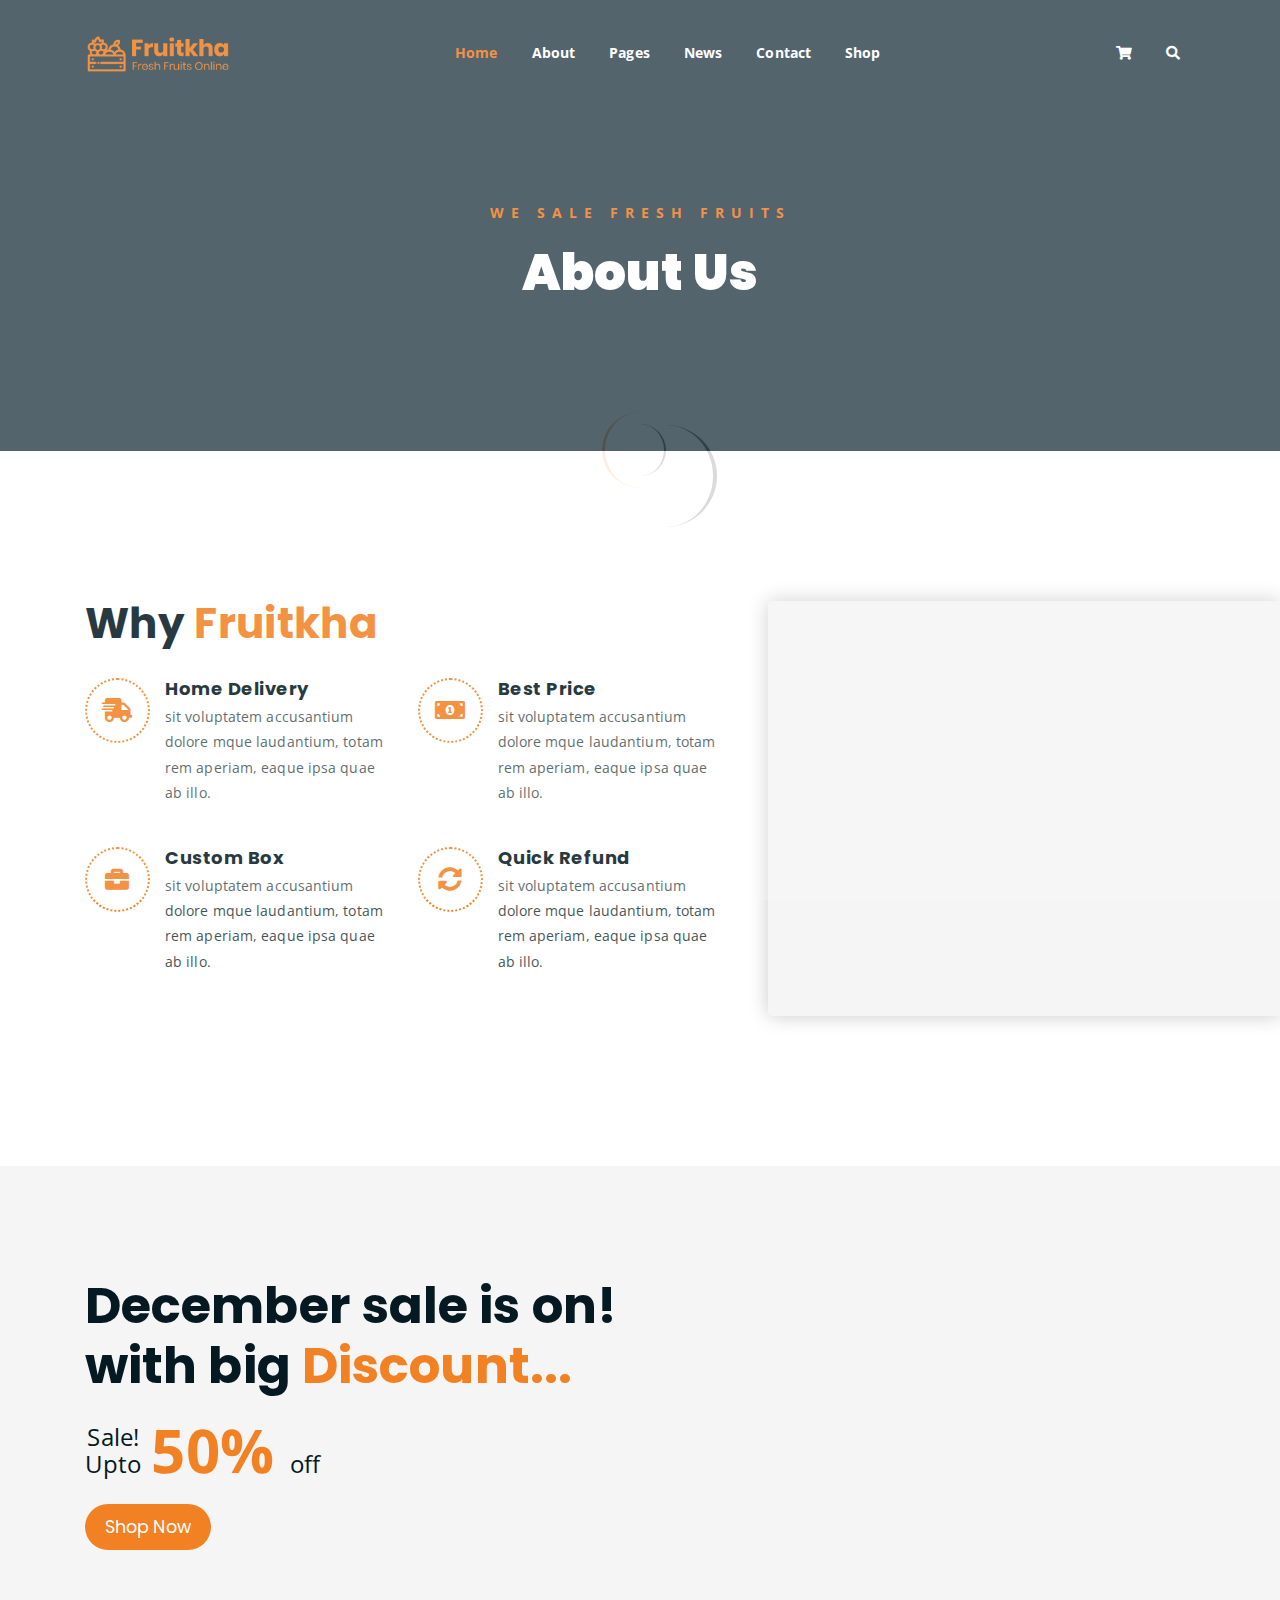
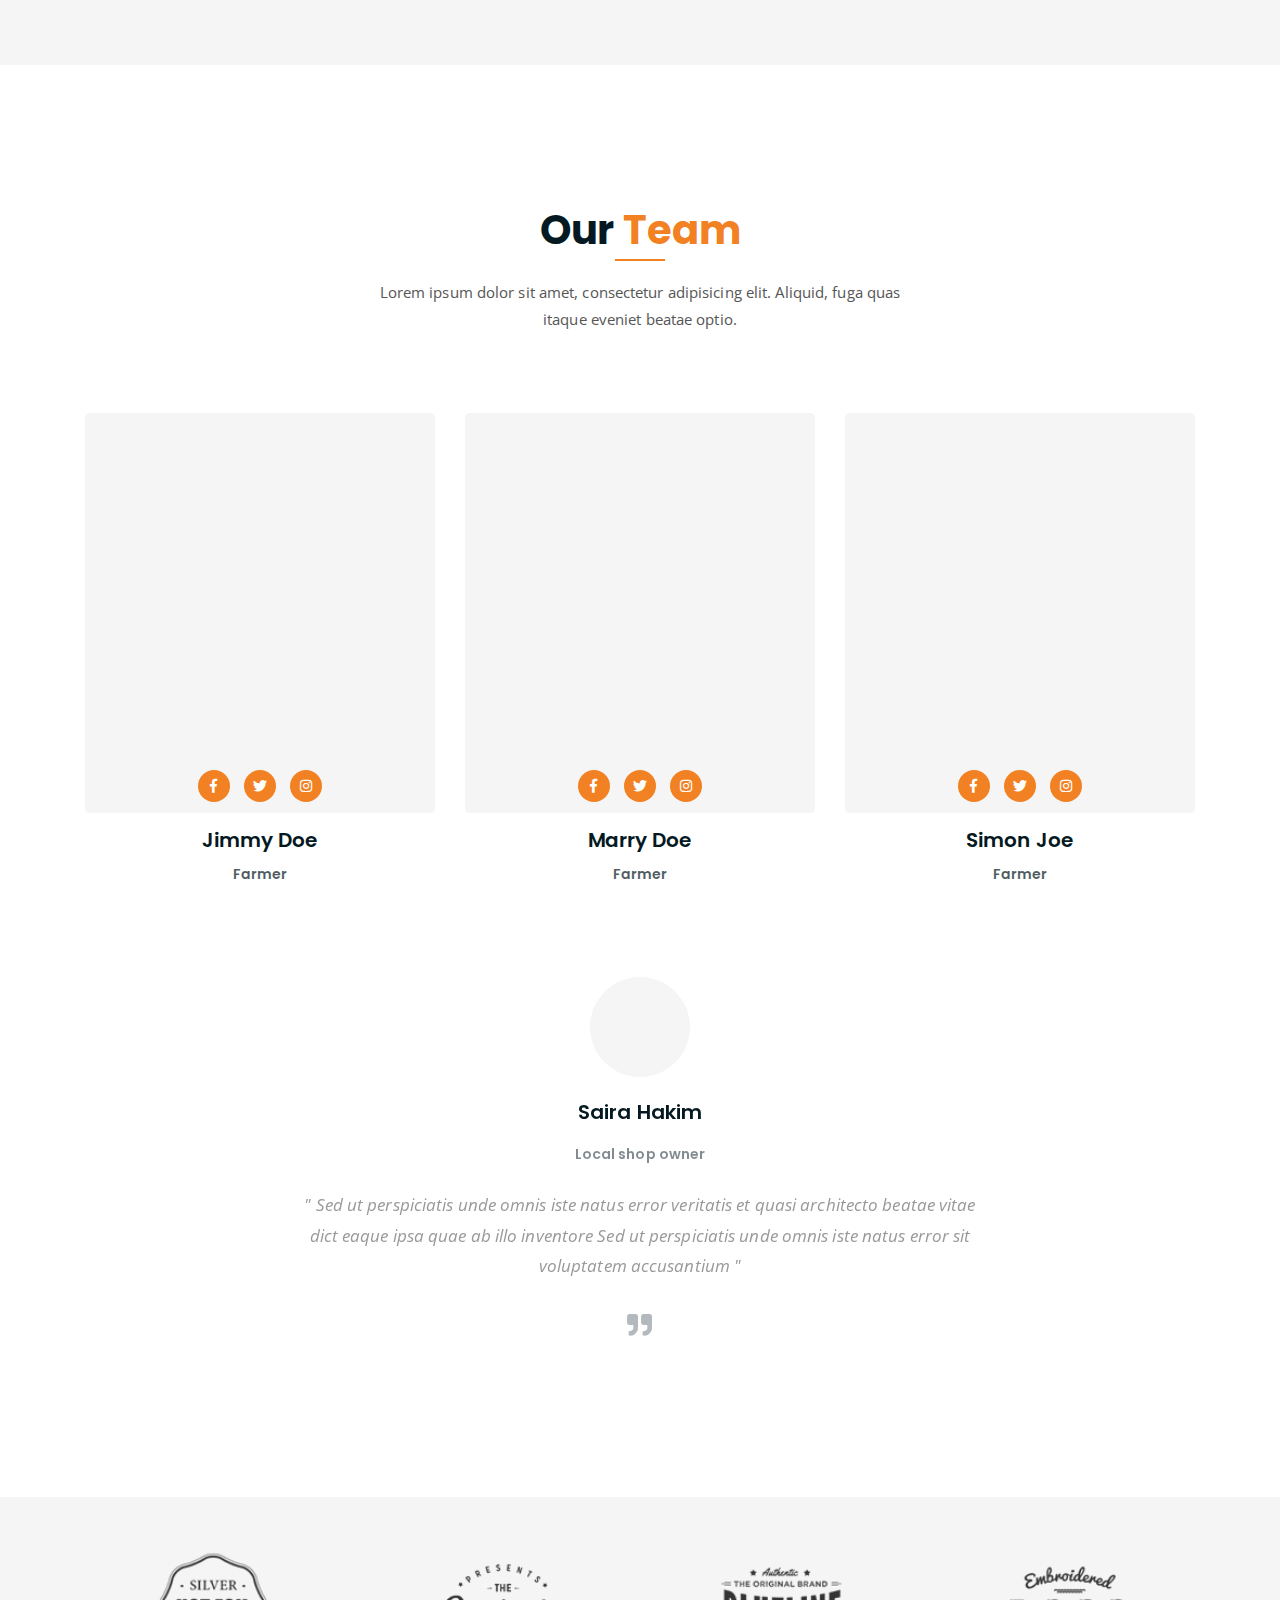
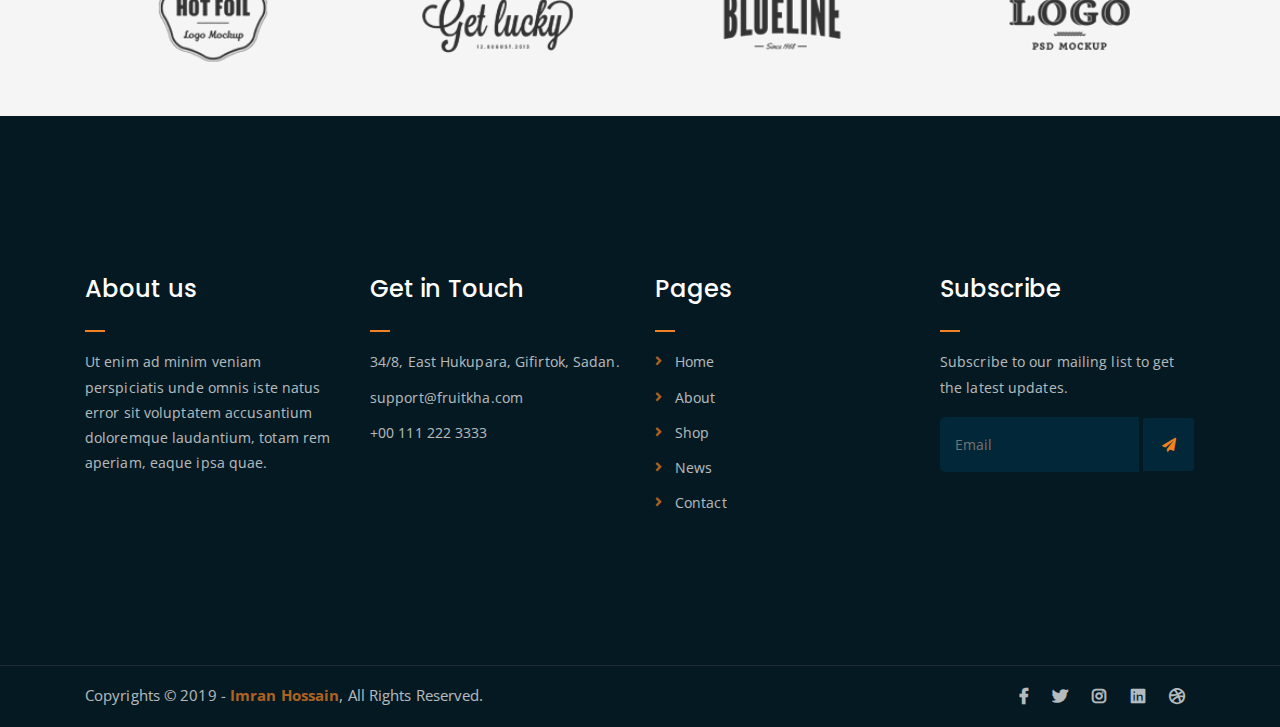
<file: about.html>
<!DOCTYPE html>
<html lang="en">
<head>
	<meta charset="UTF-8">
	<meta http-equiv="X-UA-Compatible" content="IE=edge">
	<meta name="viewport" content="width=device-width, initial-scale=1">
	<meta name="description" content="Responsive Bootstrap4 Shop Template, Created by Imran Hossain from https://imransdesign.com/">

	<!-- title -->
	<title>About</title>

	<!-- favicon -->
	<link rel="shortcut icon" type="image/png" href="assets/img/favicon.png">
	<!-- google font -->
	<link href="https://fonts.googleapis.com/css?family=Open+Sans:300,400,700" rel="stylesheet">
	<link href="https://fonts.googleapis.com/css?family=Poppins:400,700&display=swap" rel="stylesheet">
	<!-- fontawesome -->
	<link rel="stylesheet" href="assets/css/all.min.css">
	<!-- bootstrap -->
	<link rel="stylesheet" href="assets/bootstrap/css/bootstrap.min.css">
	<!-- owl carousel -->
	<link rel="stylesheet" href="assets/css/owl.carousel.css">
	<!-- magnific popup -->
	<link rel="stylesheet" href="assets/css/magnific-popup.css">
	<!-- animate css -->
	<link rel="stylesheet" href="assets/css/animate.css">
	<!-- mean menu css -->
	<link rel="stylesheet" href="assets/css/meanmenu.min.css">
	<!-- main style -->
	<link rel="stylesheet" href="assets/css/main.css">
	<!-- responsive -->
	<link rel="stylesheet" href="assets/css/responsive.css">

</head>
<body>
	
	<!--PreLoader-->
    <div class="loader">
        <div class="loader-inner">
            <div class="circle"></div>
        </div>
    </div>
    <!--PreLoader Ends-->
	
	<!-- header -->
	<div class="top-header-area" id="sticker">
		<div class="container">
			<div class="row">
				<div class="col-lg-12 col-sm-12 text-center">
					<div class="main-menu-wrap">
						<!-- logo -->
						<div class="site-logo">
							<a href="index.html">
								<img src="assets/img/logo.png" alt="">
							</a>
						</div>
						<!-- logo -->

						<!-- menu start -->
						<nav class="main-menu">
							<ul>
								<li class="current-list-item"><a href="#">Home</a>
									<ul class="sub-menu">
										<li><a href="index.html">Static Home</a></li>
										<li><a href="index_2.html">Slider Home</a></li>
									</ul>
								</li>
								<li><a href="about.html">About</a></li>
								<li><a href="#">Pages</a>
									<ul class="sub-menu">
										<li><a href="404.html">404 page</a></li>
										<li><a href="about.html">About</a></li>
										<li><a href="cart.html">Cart</a></li>
										<li><a href="checkout.html">Check Out</a></li>
										<li><a href="contact.html">Contact</a></li>
										<li><a href="news.html">News</a></li>
										<li><a href="shop.html">Shop</a></li>
									</ul>
								</li>
								<li><a href="news.html">News</a>
									<ul class="sub-menu">
										<li><a href="news.html">News</a></li>
										<li><a href="single-news.html">Single News</a></li>
									</ul>
								</li>
								<li><a href="contact.html">Contact</a></li>
								<li><a href="shop.html">Shop</a>
									<ul class="sub-menu">
										<li><a href="shop.html">Shop</a></li>
										<li><a href="checkout.html">Check Out</a></li>
										<li><a href="single-product.html">Single Product</a></li>
										<li><a href="cart.html">Cart</a></li>
									</ul>
								</li>
								<li>
									<div class="header-icons">
										<a class="shopping-cart" href="cart.html"><i class="fas fa-shopping-cart"></i></a>
										<a class="mobile-hide search-bar-icon" href="#"><i class="fas fa-search"></i></a>
									</div>
								</li>
							</ul>
						</nav>
						<a class="mobile-show search-bar-icon" href="#"><i class="fas fa-search"></i></a>
						<div class="mobile-menu"></div>
						<!-- menu end -->
					</div>
				</div>
			</div>
		</div>
	</div>
	<!-- end header -->

	<!-- search area -->
	<div class="search-area">
		<div class="container">
			<div class="row">
				<div class="col-lg-12">
					<span class="close-btn"><i class="fas fa-window-close"></i></span>
					<div class="search-bar">
						<div class="search-bar-tablecell">
							<h3>Search For:</h3>
							<input type="text" placeholder="Keywords">
							<button type="submit">Search <i class="fas fa-search"></i></button>
						</div>
					</div>
				</div>
			</div>
		</div>
	</div>
	<!-- end search arewa -->
	
	<!-- breadcrumb-section -->
	<div class="breadcrumb-section breadcrumb-bg">
		<div class="container">
			<div class="row">
				<div class="col-lg-8 offset-lg-2 text-center">
					<div class="breadcrumb-text">
						<p>We sale fresh fruits</p>
						<h1>About Us</h1>
					</div>
				</div>
			</div>
		</div>
	</div>
	<!-- end breadcrumb section -->

	<!-- featured section -->
	<div class="feature-bg">
		<div class="container">
			<div class="row">
				<div class="col-lg-7">
					<div class="featured-text">
						<h2 class="pb-3">Why <span class="orange-text">Fruitkha</span></h2>
						<div class="row">
							<div class="col-lg-6 col-md-6 mb-4 mb-md-5">
								<div class="list-box d-flex">
									<div class="list-icon">
										<i class="fas fa-shipping-fast"></i>
									</div>
									<div class="content">
										<h3>Home Delivery</h3>
										<p>sit voluptatem accusantium dolore mque laudantium, totam rem aperiam, eaque ipsa quae ab illo.</p>
									</div>
								</div>
							</div>
							<div class="col-lg-6 col-md-6 mb-5 mb-md-5">
								<div class="list-box d-flex">
									<div class="list-icon">
										<i class="fas fa-money-bill-alt"></i>
									</div>
									<div class="content">
										<h3>Best Price</h3>
										<p>sit voluptatem accusantium dolore mque laudantium, totam rem aperiam, eaque ipsa quae ab illo.</p>
									</div>
								</div>
							</div>
							<div class="col-lg-6 col-md-6 mb-5 mb-md-5">
								<div class="list-box d-flex">
									<div class="list-icon">
										<i class="fas fa-briefcase"></i>
									</div>
									<div class="content">
										<h3>Custom Box</h3>
										<p>sit voluptatem accusantium dolore mque laudantium, totam rem aperiam, eaque ipsa quae ab illo.</p>
									</div>
								</div>
							</div>
							<div class="col-lg-6 col-md-6">
								<div class="list-box d-flex">
									<div class="list-icon">
										<i class="fas fa-sync-alt"></i>
									</div>
									<div class="content">
										<h3>Quick Refund</h3>
										<p>sit voluptatem accusantium dolore mque laudantium, totam rem aperiam, eaque ipsa quae ab illo.</p>
									</div>
								</div>
							</div>
						</div>
					</div>
				</div>
			</div>
		</div>
	</div>
	<!-- end featured section -->

	<!-- shop banner -->
	<section class="shop-banner">
    	<div class="container">
        	<h3>December sale is on! <br> with big <span class="orange-text">Discount...</span></h3>
            <div class="sale-percent"><span>Sale! <br> Upto</span>50% <span>off</span></div>
            <a href="shop.html" class="cart-btn btn-lg">Shop Now</a>
        </div>
    </section>
	<!-- end shop banner -->

	<!-- team section -->
	<div class="mt-150">
		<div class="container">
			<div class="row">
				<div class="col-lg-8 offset-lg-2 text-center">
					<div class="section-title">
						<h3>Our <span class="orange-text">Team</span></h3>
						<p>Lorem ipsum dolor sit amet, consectetur adipisicing elit. Aliquid, fuga quas itaque eveniet beatae optio.</p>
					</div>
				</div>
			</div>
			<div class="row">
				<div class="col-lg-4 col-md-6">
					<div class="single-team-item">
						<div class="team-bg team-bg-1"></div>
						<h4>Jimmy Doe <span>Farmer</span></h4>
						<ul class="social-link-team">
							<li><a href="#" target="_blank"><i class="fab fa-facebook-f"></i></a></li>
							<li><a href="#" target="_blank"><i class="fab fa-twitter"></i></a></li>
							<li><a href="#" target="_blank"><i class="fab fa-instagram"></i></a></li>
						</ul>
					</div>
				</div>
				<div class="col-lg-4 col-md-6">
					<div class="single-team-item">
						<div class="team-bg team-bg-2"></div>
						<h4>Marry Doe <span>Farmer</span></h4>
						<ul class="social-link-team">
							<li><a href="#" target="_blank"><i class="fab fa-facebook-f"></i></a></li>
							<li><a href="#" target="_blank"><i class="fab fa-twitter"></i></a></li>
							<li><a href="#" target="_blank"><i class="fab fa-instagram"></i></a></li>
						</ul>
					</div>
				</div>
				<div class="col-lg-4 col-md-6 offset-md-3 offset-lg-0">
					<div class="single-team-item">
						<div class="team-bg team-bg-3"></div>
						<h4>Simon Joe <span>Farmer</span></h4>
						<ul class="social-link-team">
							<li><a href="#" target="_blank"><i class="fab fa-facebook-f"></i></a></li>
							<li><a href="#" target="_blank"><i class="fab fa-twitter"></i></a></li>
							<li><a href="#" target="_blank"><i class="fab fa-instagram"></i></a></li>
						</ul>
					</div>
				</div>
			</div>
		</div>
	</div>
	<!-- end team section -->

	<!-- testimonail-section -->
	<div class="testimonail-section mt-80 mb-150">
		<div class="container">
			<div class="row">
				<div class="col-lg-10 offset-lg-1 text-center">
					<div class="testimonial-sliders">
						<div class="single-testimonial-slider">
							<div class="client-avater">
								<img src="assets/img/avaters/avatar1.png" alt="">
							</div>
							<div class="client-meta">
								<h3>Saira Hakim <span>Local shop owner</span></h3>
								<p class="testimonial-body">
									" Sed ut perspiciatis unde omnis iste natus error veritatis et  quasi architecto beatae vitae dict eaque ipsa quae ab illo inventore Sed ut perspiciatis unde omnis iste natus error sit voluptatem accusantium "
								</p>
								<div class="last-icon">
									<i class="fas fa-quote-right"></i>
								</div>
							</div>
						</div>
						<div class="single-testimonial-slider">
							<div class="client-avater">
								<img src="assets/img/avaters/avatar2.png" alt="">
							</div>
							<div class="client-meta">
								<h3>David Niph <span>Local shop owner</span></h3>
								<p class="testimonial-body">
									" Sed ut perspiciatis unde omnis iste natus error veritatis et  quasi architecto beatae vitae dict eaque ipsa quae ab illo inventore Sed ut perspiciatis unde omnis iste natus error sit voluptatem accusantium "
								</p>
								<div class="last-icon">
									<i class="fas fa-quote-right"></i>
								</div>
							</div>
						</div>
						<div class="single-testimonial-slider">
							<div class="client-avater">
								<img src="assets/img/avaters/avatar3.png" alt="">
							</div>
							<div class="client-meta">
								<h3>Jacob Sikim <span>Local shop owner</span></h3>
								<p class="testimonial-body">
									" Sed ut perspiciatis unde omnis iste natus error veritatis et  quasi architecto beatae vitae dict eaque ipsa quae ab illo inventore Sed ut perspiciatis unde omnis iste natus error sit voluptatem accusantium "
								</p>
								<div class="last-icon">
									<i class="fas fa-quote-right"></i>
								</div>
							</div>
						</div>
					</div>
				</div>
			</div>
		</div>
	</div>
	<!-- end testimonail-section -->

	<!-- logo carousel -->
	<div class="logo-carousel-section">
		<div class="container">
			<div class="row">
				<div class="col-lg-12">
					<div class="logo-carousel-inner">
						<div class="single-logo-item">
							<img src="assets/img/company-logos/1.png" alt="">
						</div>
						<div class="single-logo-item">
							<img src="assets/img/company-logos/2.png" alt="">
						</div>
						<div class="single-logo-item">
							<img src="assets/img/company-logos/3.png" alt="">
						</div>
						<div class="single-logo-item">
							<img src="assets/img/company-logos/4.png" alt="">
						</div>
						<div class="single-logo-item">
							<img src="assets/img/company-logos/5.png" alt="">
						</div>
					</div>
				</div>
			</div>
		</div>
	</div>
	<!-- end logo carousel -->

	<!-- footer -->
	<div class="footer-area">
		<div class="container">
			<div class="row">
				<div class="col-lg-3 col-md-6">
					<div class="footer-box about-widget">
						<h2 class="widget-title">About us</h2>
						<p>Ut enim ad minim veniam perspiciatis unde omnis iste natus error sit voluptatem accusantium doloremque laudantium, totam rem aperiam, eaque ipsa quae.</p>
					</div>
				</div>
				<div class="col-lg-3 col-md-6">
					<div class="footer-box get-in-touch">
						<h2 class="widget-title">Get in Touch</h2>
						<ul>
							<li>34/8, East Hukupara, Gifirtok, Sadan.</li>
							<li>support@fruitkha.com</li>
							<li>+00 111 222 3333</li>
						</ul>
					</div>
				</div>
				<div class="col-lg-3 col-md-6">
					<div class="footer-box pages">
						<h2 class="widget-title">Pages</h2>
						<ul>
							<li><a href="index.html">Home</a></li>
							<li><a href="about.html">About</a></li>
							<li><a href="services.html">Shop</a></li>
							<li><a href="news.html">News</a></li>
							<li><a href="contact.html">Contact</a></li>
						</ul>
					</div>
				</div>
				<div class="col-lg-3 col-md-6">
					<div class="footer-box subscribe">
						<h2 class="widget-title">Subscribe</h2>
						<p>Subscribe to our mailing list to get the latest updates.</p>
						<form action="index.html">
							<input type="email" placeholder="Email">
							<button type="submit"><i class="fas fa-paper-plane"></i></button>
						</form>
					</div>
				</div>
			</div>
		</div>
	</div>
	<!-- end footer -->
	
	<!-- copyright -->
	<div class="copyright">
		<div class="container">
			<div class="row">
				<div class="col-lg-6 col-md-12">
					<p>Copyrights &copy; 2019 - <a href="https://imransdesign.com/">Imran Hossain</a>,  All Rights Reserved.</p>
				</div>
				<div class="col-lg-6 text-right col-md-12">
					<div class="social-icons">
						<ul>
							<li><a href="#" target="_blank"><i class="fab fa-facebook-f"></i></a></li>
							<li><a href="#" target="_blank"><i class="fab fa-twitter"></i></a></li>
							<li><a href="#" target="_blank"><i class="fab fa-instagram"></i></a></li>
							<li><a href="#" target="_blank"><i class="fab fa-linkedin"></i></a></li>
							<li><a href="#" target="_blank"><i class="fab fa-dribbble"></i></a></li>
						</ul>
					</div>
				</div>
			</div>
		</div>
	</div>
	<!-- end copyright -->
	
	<!-- jquery -->
	<script src="assets/js/jquery-1.11.3.min.js"></script>
	<!-- bootstrap -->
	<script src="assets/bootstrap/js/bootstrap.min.js"></script>
	<!-- count down -->
	<script src="assets/js/jquery.countdown.js"></script>
	<!-- isotope -->
	<script src="assets/js/jquery.isotope-3.0.6.min.js"></script>
	<!-- waypoints -->
	<script src="assets/js/waypoints.js"></script>
	<!-- owl carousel -->
	<script src="assets/js/owl.carousel.min.js"></script>
	<!-- magnific popup -->
	<script src="assets/js/jquery.magnific-popup.min.js"></script>
	<!-- mean menu -->
	<script src="assets/js/jquery.meanmenu.min.js"></script>
	<!-- sticker js -->
	<script src="assets/js/sticker.js"></script>
	<!-- main js -->
	<script src="assets/js/main.js"></script>

</body>
</html>
</file>
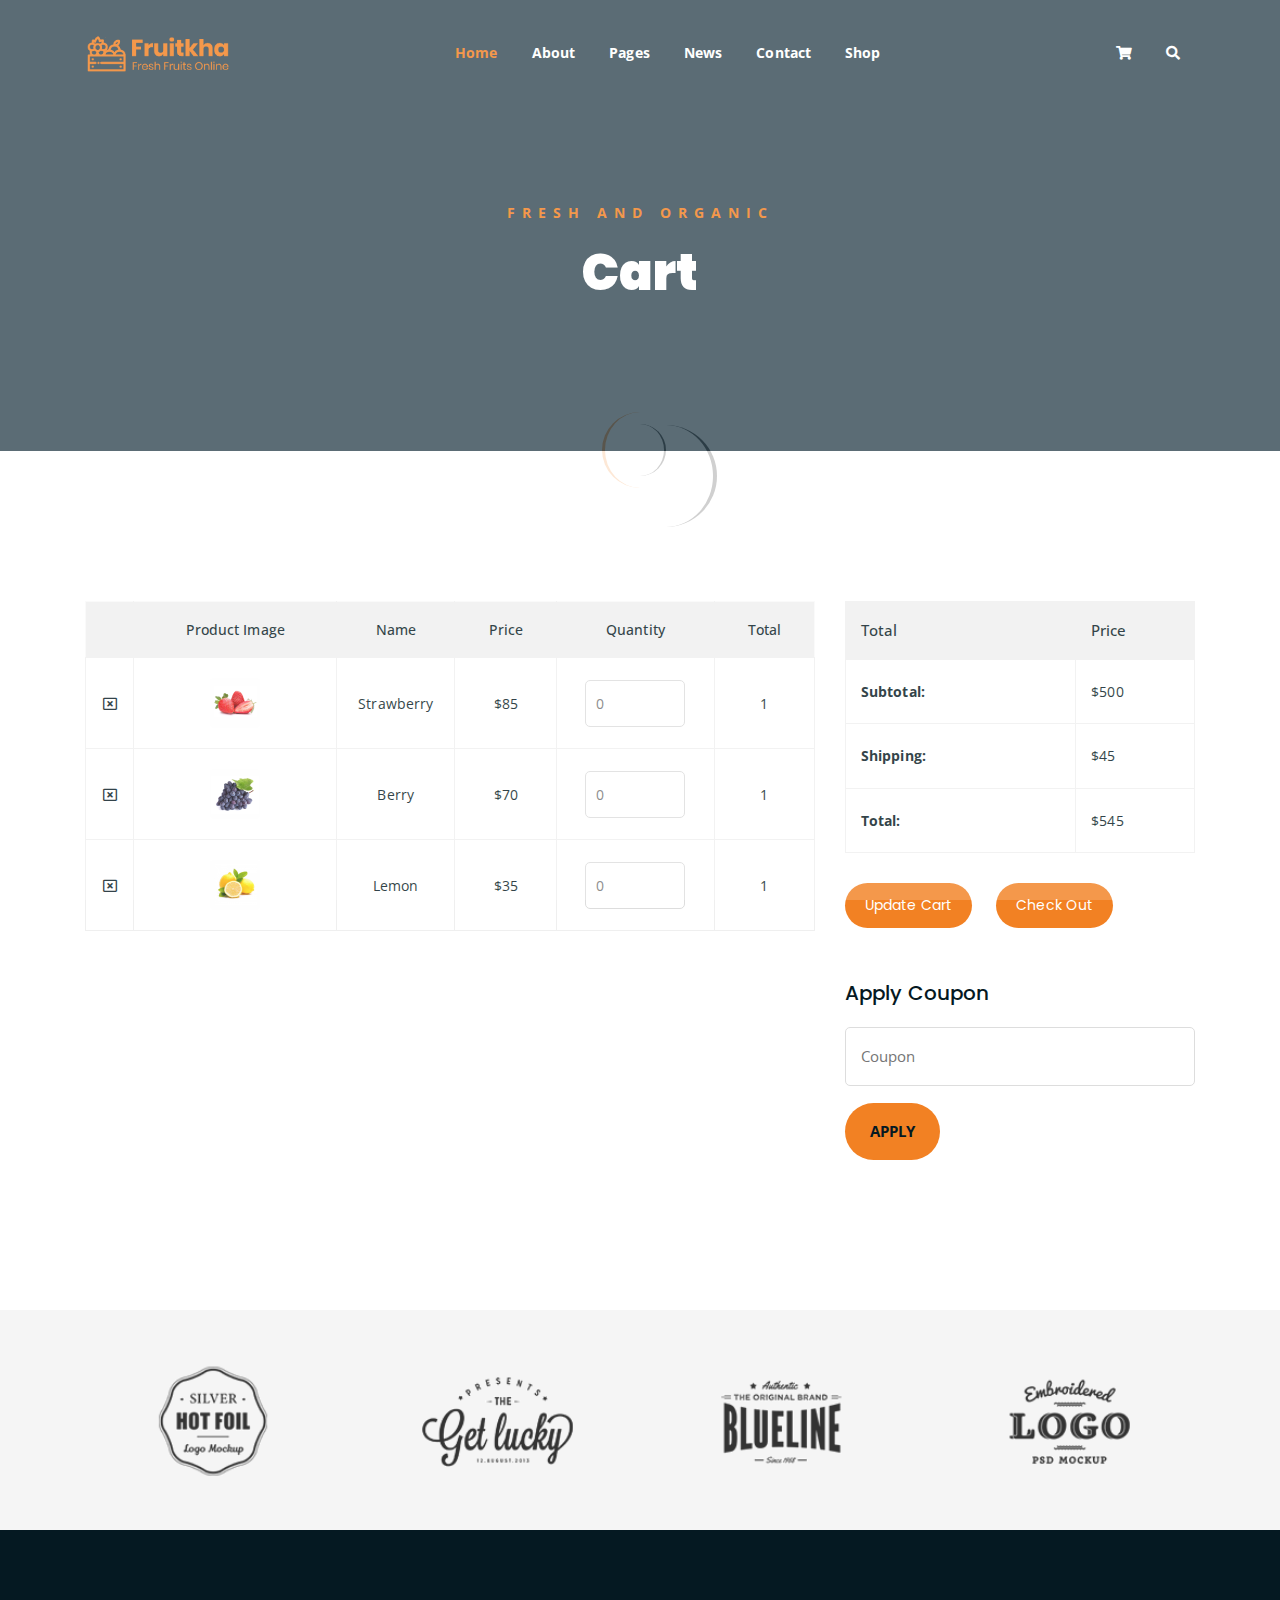
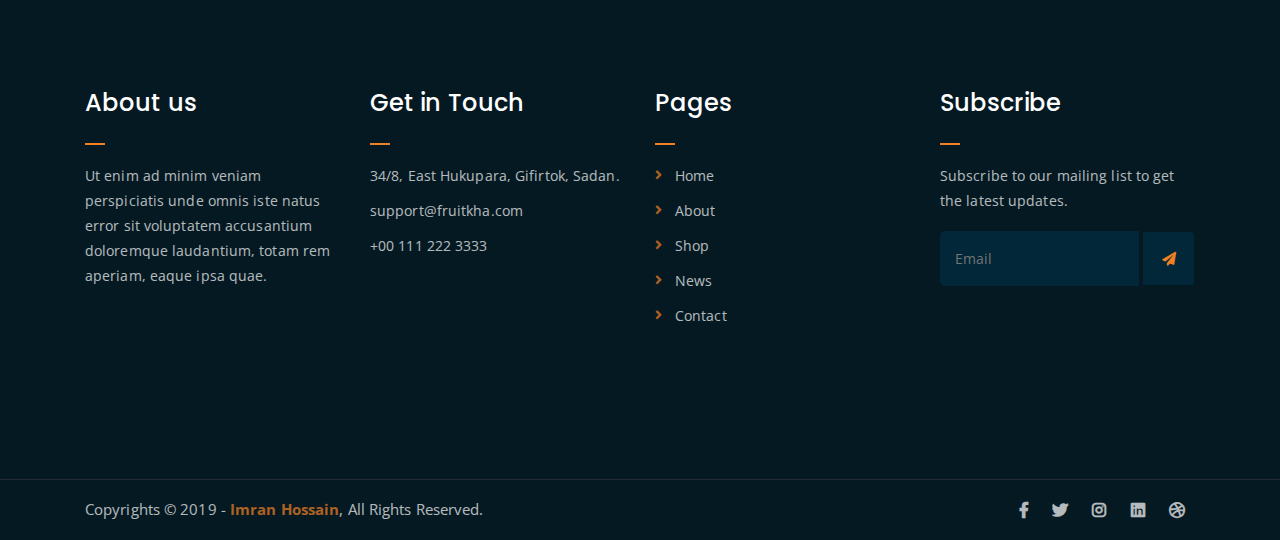
<file: cart.html>
<!DOCTYPE html>
<html lang="en">
<head>
	<meta charset="UTF-8">
	<meta http-equiv="X-UA-Compatible" content="IE=edge">
	<meta name="viewport" content="width=device-width, initial-scale=1">
	<meta name="description" content="Responsive Bootstrap4 Shop Template, Created by Imran Hossain from https://imransdesign.com/">

	<!-- title -->
	<title>Cart</title>

	<!-- favicon -->
	<link rel="shortcut icon" type="image/png" href="assets/img/favicon.png">
	<!-- google font -->
	<link href="https://fonts.googleapis.com/css?family=Open+Sans:300,400,700" rel="stylesheet">
	<link href="https://fonts.googleapis.com/css?family=Poppins:400,700&display=swap" rel="stylesheet">
	<!-- fontawesome -->
	<link rel="stylesheet" href="assets/css/all.min.css">
	<!-- bootstrap -->
	<link rel="stylesheet" href="assets/bootstrap/css/bootstrap.min.css">
	<!-- owl carousel -->
	<link rel="stylesheet" href="assets/css/owl.carousel.css">
	<!-- magnific popup -->
	<link rel="stylesheet" href="assets/css/magnific-popup.css">
	<!-- animate css -->
	<link rel="stylesheet" href="assets/css/animate.css">
	<!-- mean menu css -->
	<link rel="stylesheet" href="assets/css/meanmenu.min.css">
	<!-- main style -->
	<link rel="stylesheet" href="assets/css/main.css">
	<!-- responsive -->
	<link rel="stylesheet" href="assets/css/responsive.css">

</head>
<body>
	
	<!--PreLoader-->
    <div class="loader">
        <div class="loader-inner">
            <div class="circle"></div>
        </div>
    </div>
    <!--PreLoader Ends-->
	
	<!-- header -->
	<div class="top-header-area" id="sticker">
		<div class="container">
			<div class="row">
				<div class="col-lg-12 col-sm-12 text-center">
					<div class="main-menu-wrap">
						<!-- logo -->
						<div class="site-logo">
							<a href="index.html">
								<img src="assets/img/logo.png" alt="">
							</a>
						</div>
						<!-- logo -->

						<!-- menu start -->
						<nav class="main-menu">
							<ul>
								<li class="current-list-item"><a href="#">Home</a>
									<ul class="sub-menu">
										<li><a href="index.html">Static Home</a></li>
										<li><a href="index_2.html">Slider Home</a></li>
									</ul>
								</li>
								<li><a href="about.html">About</a></li>
								<li><a href="#">Pages</a>
									<ul class="sub-menu">
										<li><a href="404.html">404 page</a></li>
										<li><a href="about.html">About</a></li>
										<li><a href="cart.html">Cart</a></li>
										<li><a href="checkout.html">Check Out</a></li>
										<li><a href="contact.html">Contact</a></li>
										<li><a href="news.html">News</a></li>
										<li><a href="shop.html">Shop</a></li>
									</ul>
								</li>
								<li><a href="news.html">News</a>
									<ul class="sub-menu">
										<li><a href="news.html">News</a></li>
										<li><a href="single-news.html">Single News</a></li>
									</ul>
								</li>
								<li><a href="contact.html">Contact</a></li>
								<li><a href="shop.html">Shop</a>
									<ul class="sub-menu">
										<li><a href="shop.html">Shop</a></li>
										<li><a href="checkout.html">Check Out</a></li>
										<li><a href="single-product.html">Single Product</a></li>
										<li><a href="cart.html">Cart</a></li>
									</ul>
								</li>
								<li>
									<div class="header-icons">
										<a class="shopping-cart" href="cart.html"><i class="fas fa-shopping-cart"></i></a>
										<a class="mobile-hide search-bar-icon" href="#"><i class="fas fa-search"></i></a>
									</div>
								</li>
							</ul>
						</nav>
						<a class="mobile-show search-bar-icon" href="#"><i class="fas fa-search"></i></a>
						<div class="mobile-menu"></div>
						<!-- menu end -->
					</div>
				</div>
			</div>
		</div>
	</div>
	<!-- end header -->

	<!-- search area -->
	<div class="search-area">
		<div class="container">
			<div class="row">
				<div class="col-lg-12">
					<span class="close-btn"><i class="fas fa-window-close"></i></span>
					<div class="search-bar">
						<div class="search-bar-tablecell">
							<h3>Search For:</h3>
							<input type="text" placeholder="Keywords">
							<button type="submit">Search <i class="fas fa-search"></i></button>
						</div>
					</div>
				</div>
			</div>
		</div>
	</div>
	<!-- end search arewa -->
	
	<!-- breadcrumb-section -->
	<div class="breadcrumb-section breadcrumb-bg">
		<div class="container">
			<div class="row">
				<div class="col-lg-8 offset-lg-2 text-center">
					<div class="breadcrumb-text">
						<p>Fresh and Organic</p>
						<h1>Cart</h1>
					</div>
				</div>
			</div>
		</div>
	</div>
	<!-- end breadcrumb section -->

	<!-- cart -->
	<div class="cart-section mt-150 mb-150">
		<div class="container">
			<div class="row">
				<div class="col-lg-8 col-md-12">
					<div class="cart-table-wrap">
						<table class="cart-table">
							<thead class="cart-table-head">
								<tr class="table-head-row">
									<th class="product-remove"></th>
									<th class="product-image">Product Image</th>
									<th class="product-name">Name</th>
									<th class="product-price">Price</th>
									<th class="product-quantity">Quantity</th>
									<th class="product-total">Total</th>
								</tr>
							</thead>
							<tbody>
								<tr class="table-body-row">
									<td class="product-remove"><a href="#"><i class="far fa-window-close"></i></a></td>
									<td class="product-image"><img src="assets/img/products/product-img-1.jpg" alt=""></td>
									<td class="product-name">Strawberry</td>
									<td class="product-price">$85</td>
									<td class="product-quantity"><input type="number" placeholder="0"></td>
									<td class="product-total">1</td>
								</tr>
								<tr class="table-body-row">
									<td class="product-remove"><a href="#"><i class="far fa-window-close"></i></a></td>
									<td class="product-image"><img src="assets/img/products/product-img-2.jpg" alt=""></td>
									<td class="product-name">Berry</td>
									<td class="product-price">$70</td>
									<td class="product-quantity"><input type="number" placeholder="0"></td>
									<td class="product-total">1</td>
								</tr>
								<tr class="table-body-row">
									<td class="product-remove"><a href="#"><i class="far fa-window-close"></i></a></td>
									<td class="product-image"><img src="assets/img/products/product-img-3.jpg" alt=""></td>
									<td class="product-name">Lemon</td>
									<td class="product-price">$35</td>
									<td class="product-quantity"><input type="number" placeholder="0"></td>
									<td class="product-total">1</td>
								</tr>
							</tbody>
						</table>
					</div>
				</div>

				<div class="col-lg-4">
					<div class="total-section">
						<table class="total-table">
							<thead class="total-table-head">
								<tr class="table-total-row">
									<th>Total</th>
									<th>Price</th>
								</tr>
							</thead>
							<tbody>
								<tr class="total-data">
									<td><strong>Subtotal: </strong></td>
									<td>$500</td>
								</tr>
								<tr class="total-data">
									<td><strong>Shipping: </strong></td>
									<td>$45</td>
								</tr>
								<tr class="total-data">
									<td><strong>Total: </strong></td>
									<td>$545</td>
								</tr>
							</tbody>
						</table>
						<div class="cart-buttons">
							<a href="cart.html" class="boxed-btn">Update Cart</a>
							<a href="checkout.html" class="boxed-btn black">Check Out</a>
						</div>
					</div>

					<div class="coupon-section">
						<h3>Apply Coupon</h3>
						<div class="coupon-form-wrap">
							<form action="index.html">
								<p><input type="text" placeholder="Coupon"></p>
								<p><input type="submit" value="Apply"></p>
							</form>
						</div>
					</div>
				</div>
			</div>
		</div>
	</div>
	<!-- end cart -->

	<!-- logo carousel -->
	<div class="logo-carousel-section">
		<div class="container">
			<div class="row">
				<div class="col-lg-12">
					<div class="logo-carousel-inner">
						<div class="single-logo-item">
							<img src="assets/img/company-logos/1.png" alt="">
						</div>
						<div class="single-logo-item">
							<img src="assets/img/company-logos/2.png" alt="">
						</div>
						<div class="single-logo-item">
							<img src="assets/img/company-logos/3.png" alt="">
						</div>
						<div class="single-logo-item">
							<img src="assets/img/company-logos/4.png" alt="">
						</div>
						<div class="single-logo-item">
							<img src="assets/img/company-logos/5.png" alt="">
						</div>
					</div>
				</div>
			</div>
		</div>
	</div>
	<!-- end logo carousel -->

	<!-- footer -->
	<div class="footer-area">
		<div class="container">
			<div class="row">
				<div class="col-lg-3 col-md-6">
					<div class="footer-box about-widget">
						<h2 class="widget-title">About us</h2>
						<p>Ut enim ad minim veniam perspiciatis unde omnis iste natus error sit voluptatem accusantium doloremque laudantium, totam rem aperiam, eaque ipsa quae.</p>
					</div>
				</div>
				<div class="col-lg-3 col-md-6">
					<div class="footer-box get-in-touch">
						<h2 class="widget-title">Get in Touch</h2>
						<ul>
							<li>34/8, East Hukupara, Gifirtok, Sadan.</li>
							<li>support@fruitkha.com</li>
							<li>+00 111 222 3333</li>
						</ul>
					</div>
				</div>
				<div class="col-lg-3 col-md-6">
					<div class="footer-box pages">
						<h2 class="widget-title">Pages</h2>
						<ul>
							<li><a href="index.html">Home</a></li>
							<li><a href="about.html">About</a></li>
							<li><a href="services.html">Shop</a></li>
							<li><a href="news.html">News</a></li>
							<li><a href="contact.html">Contact</a></li>
						</ul>
					</div>
				</div>
				<div class="col-lg-3 col-md-6">
					<div class="footer-box subscribe">
						<h2 class="widget-title">Subscribe</h2>
						<p>Subscribe to our mailing list to get the latest updates.</p>
						<form action="index.html">
							<input type="email" placeholder="Email">
							<button type="submit"><i class="fas fa-paper-plane"></i></button>
						</form>
					</div>
				</div>
			</div>
		</div>
	</div>
	<!-- end footer -->
	
	<!-- copyright -->
	<div class="copyright">
		<div class="container">
			<div class="row">
				<div class="col-lg-6 col-md-12">
					<p>Copyrights &copy; 2019 - <a href="https://imransdesign.com/">Imran Hossain</a>,  All Rights Reserved.</p>
				</div>
				<div class="col-lg-6 text-right col-md-12">
					<div class="social-icons">
						<ul>
							<li><a href="#" target="_blank"><i class="fab fa-facebook-f"></i></a></li>
							<li><a href="#" target="_blank"><i class="fab fa-twitter"></i></a></li>
							<li><a href="#" target="_blank"><i class="fab fa-instagram"></i></a></li>
							<li><a href="#" target="_blank"><i class="fab fa-linkedin"></i></a></li>
							<li><a href="#" target="_blank"><i class="fab fa-dribbble"></i></a></li>
						</ul>
					</div>
				</div>
			</div>
		</div>
	</div>
	<!-- end copyright -->
	
	<!-- jquery -->
	<script src="assets/js/jquery-1.11.3.min.js"></script>
	<!-- bootstrap -->
	<script src="assets/bootstrap/js/bootstrap.min.js"></script>
	<!-- count down -->
	<script src="assets/js/jquery.countdown.js"></script>
	<!-- isotope -->
	<script src="assets/js/jquery.isotope-3.0.6.min.js"></script>
	<!-- waypoints -->
	<script src="assets/js/waypoints.js"></script>
	<!-- owl carousel -->
	<script src="assets/js/owl.carousel.min.js"></script>
	<!-- magnific popup -->
	<script src="assets/js/jquery.magnific-popup.min.js"></script>
	<!-- mean menu -->
	<script src="assets/js/jquery.meanmenu.min.js"></script>
	<!-- sticker js -->
	<script src="assets/js/sticker.js"></script>
	<!-- main js -->
	<script src="assets/js/main.js"></script>

</body>
</html>
</file>
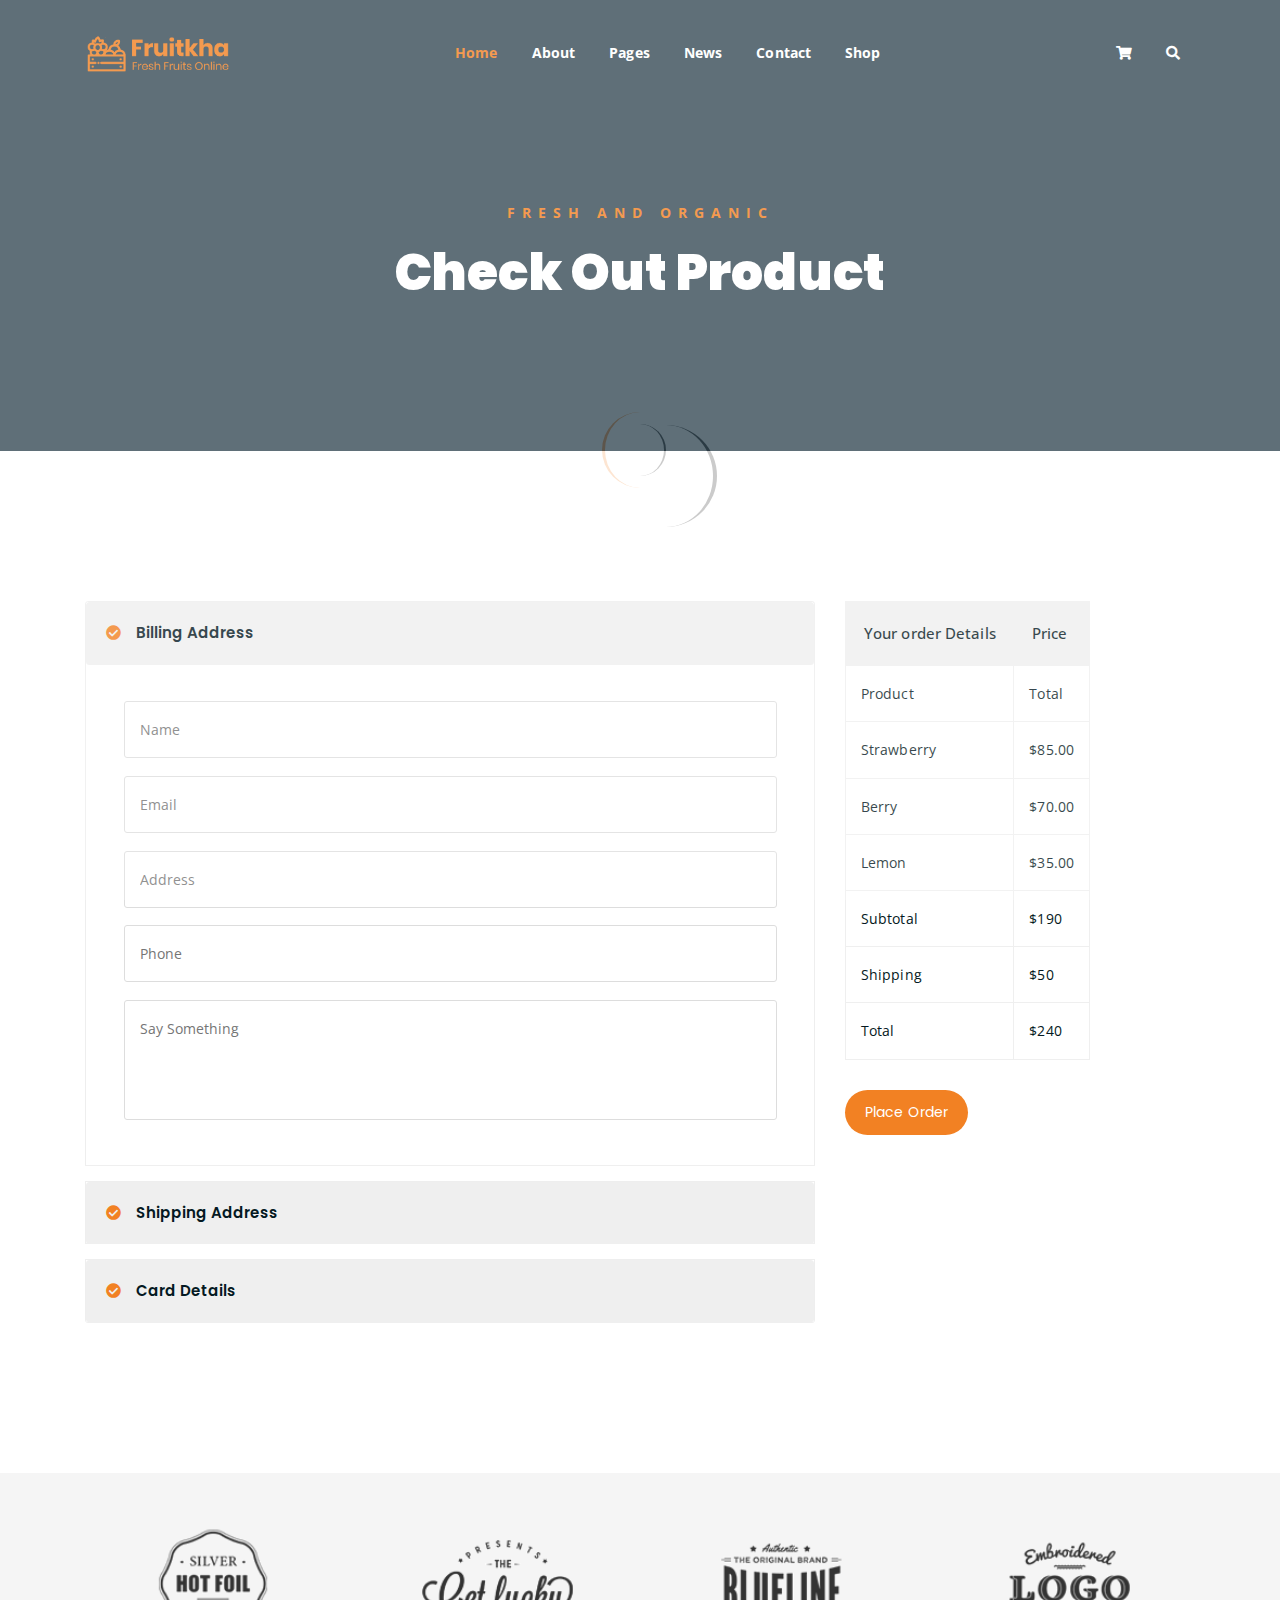
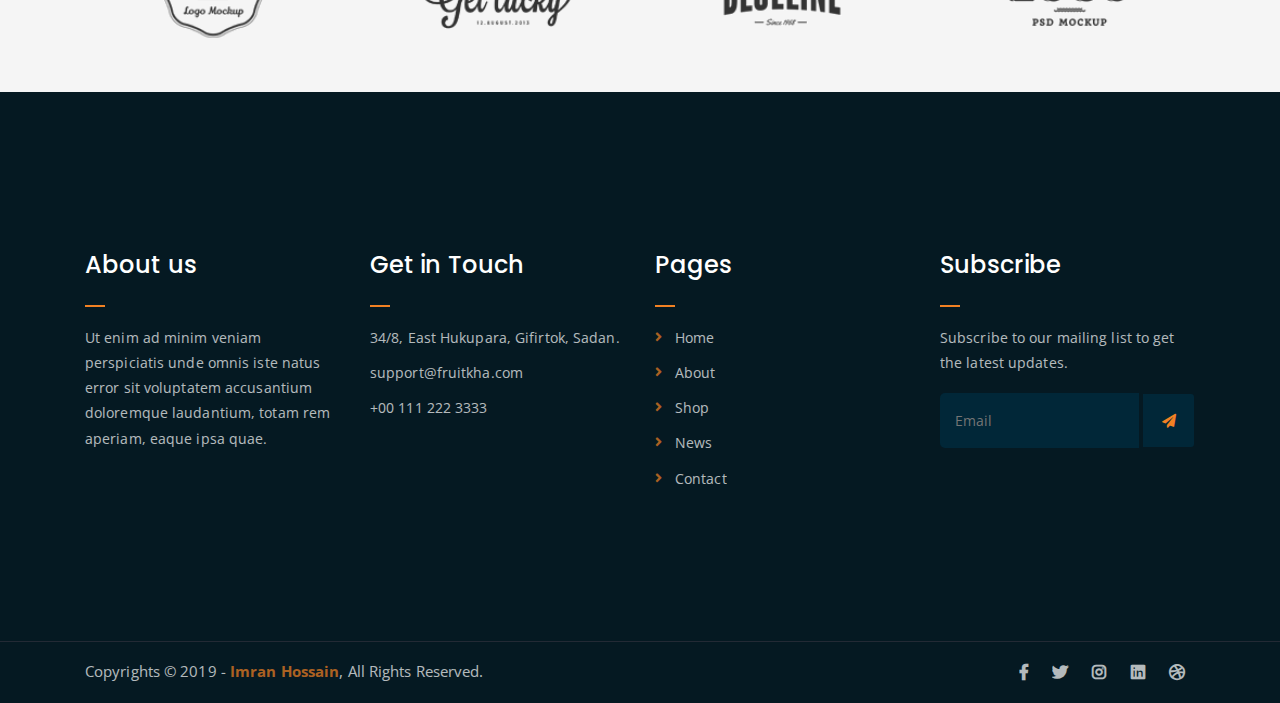
<file: checkout.html>
<!DOCTYPE html>
<html lang="en">
<head>
	<meta charset="UTF-8">
	<meta http-equiv="X-UA-Compatible" content="IE=edge">
	<meta name="viewport" content="width=device-width, initial-scale=1">
	<meta name="description" content="Responsive Bootstrap4 Shop Template, Created by Imran Hossain from https://imransdesign.com/">

	<!-- title -->
	<title>Check Out</title>

	<!-- favicon -->
	<link rel="shortcut icon" type="image/png" href="assets/img/favicon.png">
	<!-- google font -->
	<link href="https://fonts.googleapis.com/css?family=Open+Sans:300,400,700" rel="stylesheet">
	<link href="https://fonts.googleapis.com/css?family=Poppins:400,700&display=swap" rel="stylesheet">
	<!-- fontawesome -->
	<link rel="stylesheet" href="assets/css/all.min.css">
	<!-- bootstrap -->
	<link rel="stylesheet" href="assets/bootstrap/css/bootstrap.min.css">
	<!-- owl carousel -->
	<link rel="stylesheet" href="assets/css/owl.carousel.css">
	<!-- magnific popup -->
	<link rel="stylesheet" href="assets/css/magnific-popup.css">
	<!-- animate css -->
	<link rel="stylesheet" href="assets/css/animate.css">
	<!-- mean menu css -->
	<link rel="stylesheet" href="assets/css/meanmenu.min.css">
	<!-- main style -->
	<link rel="stylesheet" href="assets/css/main.css">
	<!-- responsive -->
	<link rel="stylesheet" href="assets/css/responsive.css">

</head>
<body>
	
	<!--PreLoader-->
    <div class="loader">
        <div class="loader-inner">
            <div class="circle"></div>
        </div>
    </div>
    <!--PreLoader Ends-->
	
	<!-- header -->
	<div class="top-header-area" id="sticker">
		<div class="container">
			<div class="row">
				<div class="col-lg-12 col-sm-12 text-center">
					<div class="main-menu-wrap">
						<!-- logo -->
						<div class="site-logo">
							<a href="index.html">
								<img src="assets/img/logo.png" alt="">
							</a>
						</div>
						<!-- logo -->

						<!-- menu start -->
						<nav class="main-menu">
							<ul>
								<li class="current-list-item"><a href="#">Home</a>
									<ul class="sub-menu">
										<li><a href="index.html">Static Home</a></li>
										<li><a href="index_2.html">Slider Home</a></li>
									</ul>
								</li>
								<li><a href="about.html">About</a></li>
								<li><a href="#">Pages</a>
									<ul class="sub-menu">
										<li><a href="404.html">404 page</a></li>
										<li><a href="about.html">About</a></li>
										<li><a href="cart.html">Cart</a></li>
										<li><a href="checkout.html">Check Out</a></li>
										<li><a href="contact.html">Contact</a></li>
										<li><a href="news.html">News</a></li>
										<li><a href="shop.html">Shop</a></li>
									</ul>
								</li>
								<li><a href="news.html">News</a>
									<ul class="sub-menu">
										<li><a href="news.html">News</a></li>
										<li><a href="single-news.html">Single News</a></li>
									</ul>
								</li>
								<li><a href="contact.html">Contact</a></li>
								<li><a href="shop.html">Shop</a>
									<ul class="sub-menu">
										<li><a href="shop.html">Shop</a></li>
										<li><a href="checkout.html">Check Out</a></li>
										<li><a href="single-product.html">Single Product</a></li>
										<li><a href="cart.html">Cart</a></li>
									</ul>
								</li>
								<li>
									<div class="header-icons">
										<a class="shopping-cart" href="cart.html"><i class="fas fa-shopping-cart"></i></a>
										<a class="mobile-hide search-bar-icon" href="#"><i class="fas fa-search"></i></a>
									</div>
								</li>
							</ul>
						</nav>
						<a class="mobile-show search-bar-icon" href="#"><i class="fas fa-search"></i></a>
						<div class="mobile-menu"></div>
						<!-- menu end -->
					</div>
				</div>
			</div>
		</div>
	</div>
	<!-- end header -->

	<!-- search area -->
	<div class="search-area">
		<div class="container">
			<div class="row">
				<div class="col-lg-12">
					<span class="close-btn"><i class="fas fa-window-close"></i></span>
					<div class="search-bar">
						<div class="search-bar-tablecell">
							<h3>Search For:</h3>
							<input type="text" placeholder="Keywords">
							<button type="submit">Search <i class="fas fa-search"></i></button>
						</div>
					</div>
				</div>
			</div>
		</div>
	</div>
	<!-- end search arewa -->
	
	<!-- breadcrumb-section -->
	<div class="breadcrumb-section breadcrumb-bg">
		<div class="container">
			<div class="row">
				<div class="col-lg-8 offset-lg-2 text-center">
					<div class="breadcrumb-text">
						<p>Fresh and Organic</p>
						<h1>Check Out Product</h1>
					</div>
				</div>
			</div>
		</div>
	</div>
	<!-- end breadcrumb section -->

	<!-- check out section -->
	<div class="checkout-section mt-150 mb-150">
		<div class="container">
			<div class="row">
				<div class="col-lg-8">
					<div class="checkout-accordion-wrap">
						<div class="accordion" id="accordionExample">
						  <div class="card single-accordion">
						    <div class="card-header" id="headingOne">
						      <h5 class="mb-0">
						        <button class="btn btn-link" type="button" data-toggle="collapse" data-target="#collapseOne" aria-expanded="true" aria-controls="collapseOne">
						          Billing Address
						        </button>
						      </h5>
						    </div>

						    <div id="collapseOne" class="collapse show" aria-labelledby="headingOne" data-parent="#accordionExample">
						      <div class="card-body">
						        <div class="billing-address-form">
						        	<form action="index.html">
						        		<p><input type="text" placeholder="Name"></p>
						        		<p><input type="email" placeholder="Email"></p>
						        		<p><input type="text" placeholder="Address"></p>
						        		<p><input type="tel" placeholder="Phone"></p>
						        		<p><textarea name="bill" id="bill" cols="30" rows="10" placeholder="Say Something"></textarea></p>
						        	</form>
						        </div>
						      </div>
						    </div>
						  </div>
						  <div class="card single-accordion">
						    <div class="card-header" id="headingTwo">
						      <h5 class="mb-0">
						        <button class="btn btn-link collapsed" type="button" data-toggle="collapse" data-target="#collapseTwo" aria-expanded="false" aria-controls="collapseTwo">
						          Shipping Address
						        </button>
						      </h5>
						    </div>
						    <div id="collapseTwo" class="collapse" aria-labelledby="headingTwo" data-parent="#accordionExample">
						      <div class="card-body">
						        <div class="shipping-address-form">
						        	<p>Your shipping address form is here.</p>
						        </div>
						      </div>
						    </div>
						  </div>
						  <div class="card single-accordion">
						    <div class="card-header" id="headingThree">
						      <h5 class="mb-0">
						        <button class="btn btn-link collapsed" type="button" data-toggle="collapse" data-target="#collapseThree" aria-expanded="false" aria-controls="collapseThree">
						          Card Details
						        </button>
						      </h5>
						    </div>
						    <div id="collapseThree" class="collapse" aria-labelledby="headingThree" data-parent="#accordionExample">
						      <div class="card-body">
						        <div class="card-details">
						        	<p>Your card details goes here.</p>
						        </div>
						      </div>
						    </div>
						  </div>
						</div>

					</div>
				</div>

				<div class="col-lg-4">
					<div class="order-details-wrap">
						<table class="order-details">
							<thead>
								<tr>
									<th>Your order Details</th>
									<th>Price</th>
								</tr>
							</thead>
							<tbody class="order-details-body">
								<tr>
									<td>Product</td>
									<td>Total</td>
								</tr>
								<tr>
									<td>Strawberry</td>
									<td>$85.00</td>
								</tr>
								<tr>
									<td>Berry</td>
									<td>$70.00</td>
								</tr>
								<tr>
									<td>Lemon</td>
									<td>$35.00</td>
								</tr>
							</tbody>
							<tbody class="checkout-details">
								<tr>
									<td>Subtotal</td>
									<td>$190</td>
								</tr>
								<tr>
									<td>Shipping</td>
									<td>$50</td>
								</tr>
								<tr>
									<td>Total</td>
									<td>$240</td>
								</tr>
							</tbody>
						</table>
						<a href="#" class="boxed-btn">Place Order</a>
					</div>
				</div>
			</div>
		</div>
	</div>
	<!-- end check out section -->

	<!-- logo carousel -->
	<div class="logo-carousel-section">
		<div class="container">
			<div class="row">
				<div class="col-lg-12">
					<div class="logo-carousel-inner">
						<div class="single-logo-item">
							<img src="assets/img/company-logos/1.png" alt="">
						</div>
						<div class="single-logo-item">
							<img src="assets/img/company-logos/2.png" alt="">
						</div>
						<div class="single-logo-item">
							<img src="assets/img/company-logos/3.png" alt="">
						</div>
						<div class="single-logo-item">
							<img src="assets/img/company-logos/4.png" alt="">
						</div>
						<div class="single-logo-item">
							<img src="assets/img/company-logos/5.png" alt="">
						</div>
					</div>
				</div>
			</div>
		</div>
	</div>
	<!-- end logo carousel -->

	<!-- footer -->
	<div class="footer-area">
		<div class="container">
			<div class="row">
				<div class="col-lg-3 col-md-6">
					<div class="footer-box about-widget">
						<h2 class="widget-title">About us</h2>
						<p>Ut enim ad minim veniam perspiciatis unde omnis iste natus error sit voluptatem accusantium doloremque laudantium, totam rem aperiam, eaque ipsa quae.</p>
					</div>
				</div>
				<div class="col-lg-3 col-md-6">
					<div class="footer-box get-in-touch">
						<h2 class="widget-title">Get in Touch</h2>
						<ul>
							<li>34/8, East Hukupara, Gifirtok, Sadan.</li>
							<li>support@fruitkha.com</li>
							<li>+00 111 222 3333</li>
						</ul>
					</div>
				</div>
				<div class="col-lg-3 col-md-6">
					<div class="footer-box pages">
						<h2 class="widget-title">Pages</h2>
						<ul>
							<li><a href="index.html">Home</a></li>
							<li><a href="about.html">About</a></li>
							<li><a href="services.html">Shop</a></li>
							<li><a href="news.html">News</a></li>
							<li><a href="contact.html">Contact</a></li>
						</ul>
					</div>
				</div>
				<div class="col-lg-3 col-md-6">
					<div class="footer-box subscribe">
						<h2 class="widget-title">Subscribe</h2>
						<p>Subscribe to our mailing list to get the latest updates.</p>
						<form action="index.html">
							<input type="email" placeholder="Email">
							<button type="submit"><i class="fas fa-paper-plane"></i></button>
						</form>
					</div>
				</div>
			</div>
		</div>
	</div>
	<!-- end footer -->
	
	<!-- copyright -->
	<div class="copyright">
		<div class="container">
			<div class="row">
				<div class="col-lg-6 col-md-12">
					<p>Copyrights &copy; 2019 - <a href="https://imransdesign.com/">Imran Hossain</a>,  All Rights Reserved.</p>
				</div>
				<div class="col-lg-6 text-right col-md-12">
					<div class="social-icons">
						<ul>
							<li><a href="#" target="_blank"><i class="fab fa-facebook-f"></i></a></li>
							<li><a href="#" target="_blank"><i class="fab fa-twitter"></i></a></li>
							<li><a href="#" target="_blank"><i class="fab fa-instagram"></i></a></li>
							<li><a href="#" target="_blank"><i class="fab fa-linkedin"></i></a></li>
							<li><a href="#" target="_blank"><i class="fab fa-dribbble"></i></a></li>
						</ul>
					</div>
				</div>
			</div>
		</div>
	</div>
	<!-- end copyright -->
	
	<!-- jquery -->
	<script src="assets/js/jquery-1.11.3.min.js"></script>
	<!-- bootstrap -->
	<script src="assets/bootstrap/js/bootstrap.min.js"></script>
	<!-- count down -->
	<script src="assets/js/jquery.countdown.js"></script>
	<!-- isotope -->
	<script src="assets/js/jquery.isotope-3.0.6.min.js"></script>
	<!-- waypoints -->
	<script src="assets/js/waypoints.js"></script>
	<!-- owl carousel -->
	<script src="assets/js/owl.carousel.min.js"></script>
	<!-- magnific popup -->
	<script src="assets/js/jquery.magnific-popup.min.js"></script>
	<!-- mean menu -->
	<script src="assets/js/jquery.meanmenu.min.js"></script>
	<!-- sticker js -->
	<script src="assets/js/sticker.js"></script>
	<!-- main js -->
	<script src="assets/js/main.js"></script>

</body>
</html>
</file>
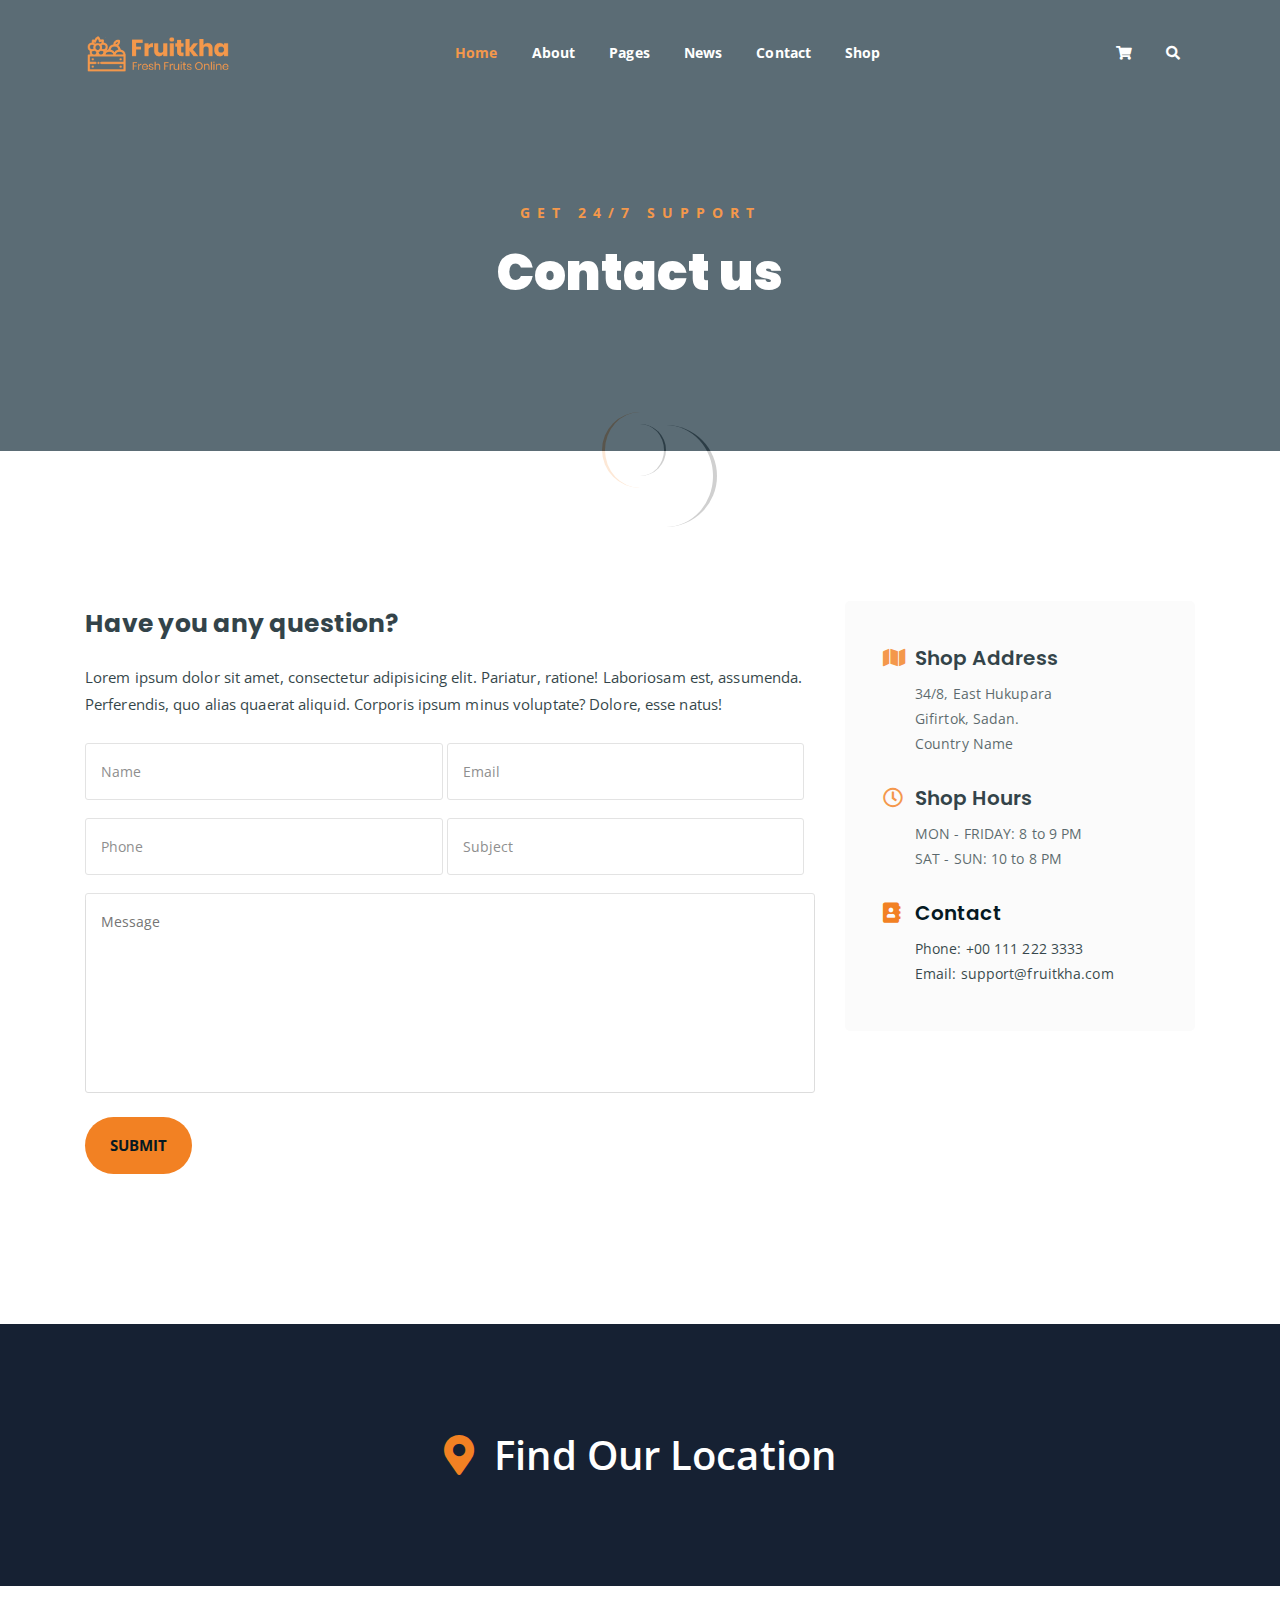
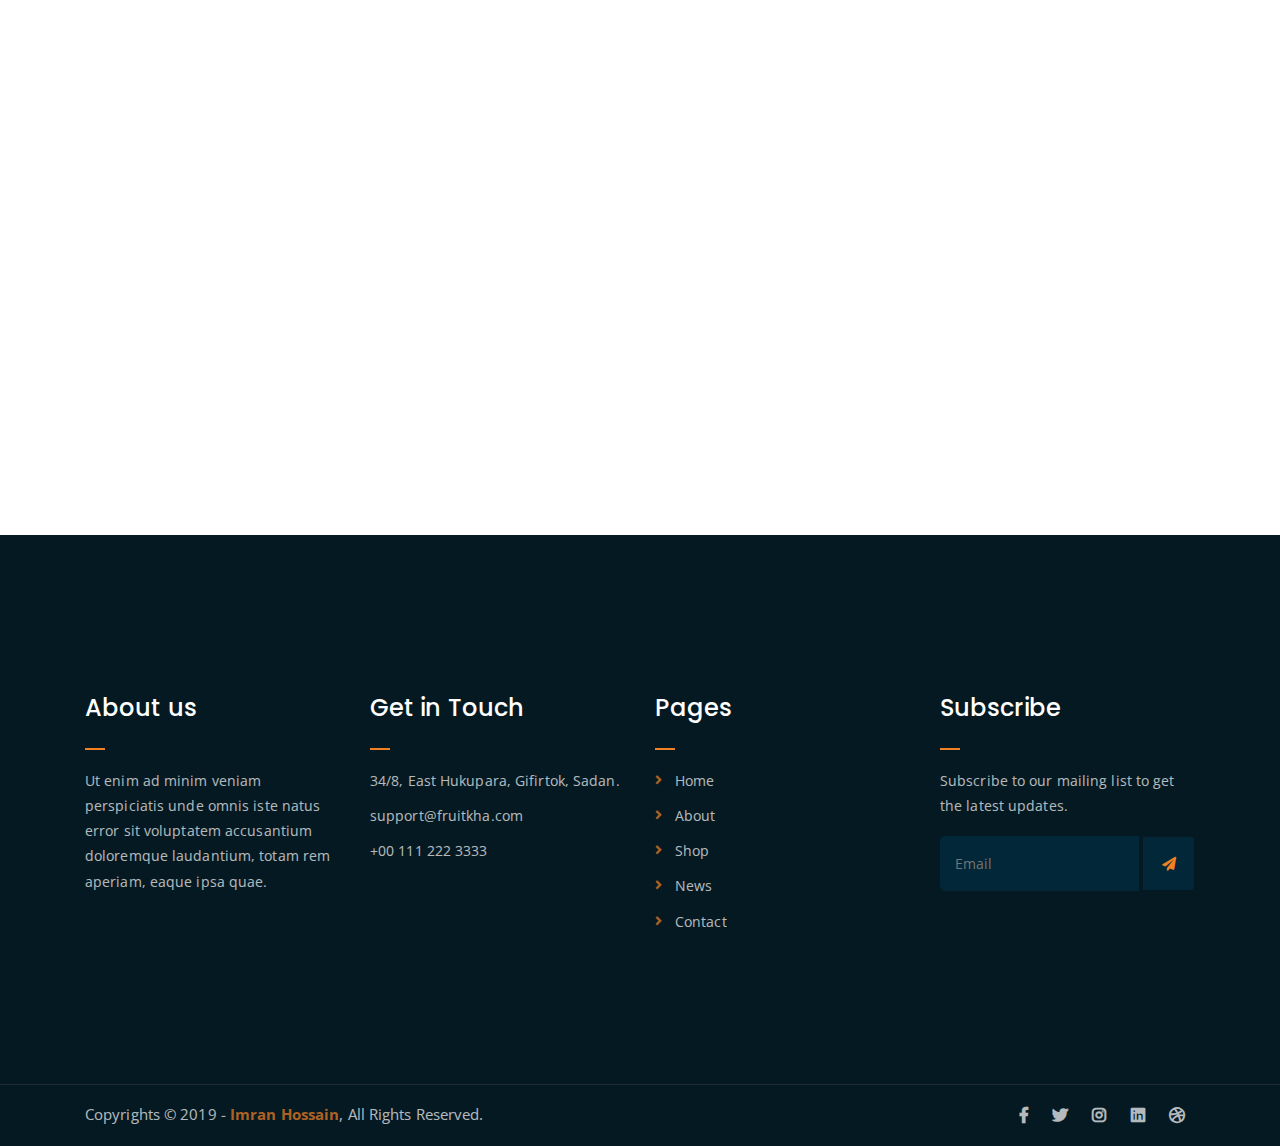
<file: contact.html>
<!DOCTYPE html>
<html lang="en">
<head>
	<meta charset="UTF-8">
	<meta http-equiv="X-UA-Compatible" content="IE=edge">
	<meta name="viewport" content="width=device-width, initial-scale=1">
	<meta name="description" content="Responsive Bootstrap4 Shop Template, Created by Imran Hossain from https://imransdesign.com/">

	<!-- title -->
	<title>Contact</title>

	<!-- favicon -->
	<link rel="shortcut icon" type="image/png" href="assets/img/favicon.png">
	<!-- google font -->
	<link href="https://fonts.googleapis.com/css?family=Open+Sans:300,400,700" rel="stylesheet">
	<link href="https://fonts.googleapis.com/css?family=Poppins:400,700&display=swap" rel="stylesheet">
	<!-- fontawesome -->
	<link rel="stylesheet" href="assets/css/all.min.css">
	<!-- bootstrap -->
	<link rel="stylesheet" href="assets/bootstrap/css/bootstrap.min.css">
	<!-- owl carousel -->
	<link rel="stylesheet" href="assets/css/owl.carousel.css">
	<!-- magnific popup -->
	<link rel="stylesheet" href="assets/css/magnific-popup.css">
	<!-- animate css -->
	<link rel="stylesheet" href="assets/css/animate.css">
	<!-- mean menu css -->
	<link rel="stylesheet" href="assets/css/meanmenu.min.css">
	<!-- main style -->
	<link rel="stylesheet" href="assets/css/main.css">
	<!-- responsive -->
	<link rel="stylesheet" href="assets/css/responsive.css">

</head>
<body>
	
	<!--PreLoader-->
    <div class="loader">
        <div class="loader-inner">
            <div class="circle"></div>
        </div>
    </div>
    <!--PreLoader Ends-->
	
	<!-- header -->
	<div class="top-header-area" id="sticker">
		<div class="container">
			<div class="row">
				<div class="col-lg-12 col-sm-12 text-center">
					<div class="main-menu-wrap">
						<!-- logo -->
						<div class="site-logo">
							<a href="index.html">
								<img src="assets/img/logo.png" alt="">
							</a>
						</div>
						<!-- logo -->

						<!-- menu start -->
						<nav class="main-menu">
							<ul>
								<li class="current-list-item"><a href="#">Home</a>
									<ul class="sub-menu">
										<li><a href="index.html">Static Home</a></li>
										<li><a href="index_2.html">Slider Home</a></li>
									</ul>
								</li>
								<li><a href="about.html">About</a></li>
								<li><a href="#">Pages</a>
									<ul class="sub-menu">
										<li><a href="404.html">404 page</a></li>
										<li><a href="about.html">About</a></li>
										<li><a href="cart.html">Cart</a></li>
										<li><a href="checkout.html">Check Out</a></li>
										<li><a href="contact.html">Contact</a></li>
										<li><a href="news.html">News</a></li>
										<li><a href="shop.html">Shop</a></li>
									</ul>
								</li>
								<li><a href="news.html">News</a>
									<ul class="sub-menu">
										<li><a href="news.html">News</a></li>
										<li><a href="single-news.html">Single News</a></li>
									</ul>
								</li>
								<li><a href="contact.html">Contact</a></li>
								<li><a href="shop.html">Shop</a>
									<ul class="sub-menu">
										<li><a href="shop.html">Shop</a></li>
										<li><a href="checkout.html">Check Out</a></li>
										<li><a href="single-product.html">Single Product</a></li>
										<li><a href="cart.html">Cart</a></li>
									</ul>
								</li>
								<li>
									<div class="header-icons">
										<a class="shopping-cart" href="cart.html"><i class="fas fa-shopping-cart"></i></a>
										<a class="mobile-hide search-bar-icon" href="#"><i class="fas fa-search"></i></a>
									</div>
								</li>
							</ul>
						</nav>
						<a class="mobile-show search-bar-icon" href="#"><i class="fas fa-search"></i></a>
						<div class="mobile-menu"></div>
						<!-- menu end -->
					</div>
				</div>
			</div>
		</div>
	</div>
	<!-- end header -->

	<!-- search area -->
	<div class="search-area">
		<div class="container">
			<div class="row">
				<div class="col-lg-12">
					<span class="close-btn"><i class="fas fa-window-close"></i></span>
					<div class="search-bar">
						<div class="search-bar-tablecell">
							<h3>Search For:</h3>
							<input type="text" placeholder="Keywords">
							<button type="submit">Search <i class="fas fa-search"></i></button>
						</div>
					</div>
				</div>
			</div>
		</div>
	</div>
	<!-- end search arewa -->
	
	<!-- breadcrumb-section -->
	<div class="breadcrumb-section breadcrumb-bg">
		<div class="container">
			<div class="row">
				<div class="col-lg-8 offset-lg-2 text-center">
					<div class="breadcrumb-text">
						<p>Get 24/7 Support</p>
						<h1>Contact us</h1>
					</div>
				</div>
			</div>
		</div>
	</div>
	<!-- end breadcrumb section -->

	<!-- contact form -->
	<div class="contact-from-section mt-150 mb-150">
		<div class="container">
			<div class="row">
				<div class="col-lg-8 mb-5 mb-lg-0">
					<div class="form-title">
						<h2>Have you any question?</h2>
						<p>Lorem ipsum dolor sit amet, consectetur adipisicing elit. Pariatur, ratione! Laboriosam est, assumenda. Perferendis, quo alias quaerat aliquid. Corporis ipsum minus voluptate? Dolore, esse natus!</p>
					</div>
				 	<div id="form_status"></div>
					<div class="contact-form">
						<form type="POST" id="fruitkha-contact" onSubmit="return valid_datas( this );">
							<p>
								<input type="text" placeholder="Name" name="name" id="name">
								<input type="email" placeholder="Email" name="email" id="email">
							</p>
							<p>
								<input type="tel" placeholder="Phone" name="phone" id="phone">
								<input type="text" placeholder="Subject" name="subject" id="subject">
							</p>
							<p><textarea name="message" id="message" cols="30" rows="10" placeholder="Message"></textarea></p>
							<input type="hidden" name="token" value="FsWga4&@f6aw" />
							<p><input type="submit" value="Submit"></p>
						</form>
					</div>
				</div>
				<div class="col-lg-4">
					<div class="contact-form-wrap">
						<div class="contact-form-box">
							<h4><i class="fas fa-map"></i> Shop Address</h4>
							<p>34/8, East Hukupara <br> Gifirtok, Sadan. <br> Country Name</p>
						</div>
						<div class="contact-form-box">
							<h4><i class="far fa-clock"></i> Shop Hours</h4>
							<p>MON - FRIDAY: 8 to 9 PM <br> SAT - SUN: 10 to 8 PM </p>
						</div>
						<div class="contact-form-box">
							<h4><i class="fas fa-address-book"></i> Contact</h4>
							<p>Phone: +00 111 222 3333 <br> Email: support@fruitkha.com</p>
						</div>
					</div>
				</div>
			</div>
		</div>
	</div>
	<!-- end contact form -->

	<!-- find our location -->
	<div class="find-location blue-bg">
		<div class="container">
			<div class="row">
				<div class="col-lg-12 text-center">
					<p> <i class="fas fa-map-marker-alt"></i> Find Our Location</p>
				</div>
			</div>
		</div>
	</div>
	<!-- end find our location -->

	<!-- google map section -->
	<div class="embed-responsive embed-responsive-21by9">
		<iframe src="https://www.google.com/maps/embed?pb=!1m18!1m12!1m3!1d26432.42324808999!2d-118.34398767954286!3d34.09378509738966!2m3!1f0!2f0!3f0!3m2!1i1024!2i768!4f13.1!3m3!1m2!1s0x80c2bf07045279bf%3A0xf67a9a6797bdfae4!2sHollywood%2C%20Los%20Angeles%2C%20CA%2C%20USA!5e0!3m2!1sen!2sbd!4v1576846473265!5m2!1sen!2sbd" width="600" height="450" frameborder="0" style="border:0;" allowfullscreen="" class="embed-responsive-item"></iframe>
	</div>
	<!-- end google map section -->


	<!-- footer -->
	<div class="footer-area">
		<div class="container">
			<div class="row">
				<div class="col-lg-3 col-md-6">
					<div class="footer-box about-widget">
						<h2 class="widget-title">About us</h2>
						<p>Ut enim ad minim veniam perspiciatis unde omnis iste natus error sit voluptatem accusantium doloremque laudantium, totam rem aperiam, eaque ipsa quae.</p>
					</div>
				</div>
				<div class="col-lg-3 col-md-6">
					<div class="footer-box get-in-touch">
						<h2 class="widget-title">Get in Touch</h2>
						<ul>
							<li>34/8, East Hukupara, Gifirtok, Sadan.</li>
							<li>support@fruitkha.com</li>
							<li>+00 111 222 3333</li>
						</ul>
					</div>
				</div>
				<div class="col-lg-3 col-md-6">
					<div class="footer-box pages">
						<h2 class="widget-title">Pages</h2>
						<ul>
							<li><a href="index.html">Home</a></li>
							<li><a href="about.html">About</a></li>
							<li><a href="services.html">Shop</a></li>
							<li><a href="news.html">News</a></li>
							<li><a href="contact.html">Contact</a></li>
						</ul>
					</div>
				</div>
				<div class="col-lg-3 col-md-6">
					<div class="footer-box subscribe">
						<h2 class="widget-title">Subscribe</h2>
						<p>Subscribe to our mailing list to get the latest updates.</p>
						<form action="index.html">
							<input type="email" placeholder="Email">
							<button type="submit"><i class="fas fa-paper-plane"></i></button>
						</form>
					</div>
				</div>
			</div>
		</div>
	</div>
	<!-- end footer -->
	
	<!-- copyright -->
	<div class="copyright">
		<div class="container">
			<div class="row">
				<div class="col-lg-6 col-md-12">
					<p>Copyrights &copy; 2019 - <a href="https://imransdesign.com/">Imran Hossain</a>,  All Rights Reserved.</p>
				</div>
				<div class="col-lg-6 text-right col-md-12">
					<div class="social-icons">
						<ul>
							<li><a href="#" target="_blank"><i class="fab fa-facebook-f"></i></a></li>
							<li><a href="#" target="_blank"><i class="fab fa-twitter"></i></a></li>
							<li><a href="#" target="_blank"><i class="fab fa-instagram"></i></a></li>
							<li><a href="#" target="_blank"><i class="fab fa-linkedin"></i></a></li>
							<li><a href="#" target="_blank"><i class="fab fa-dribbble"></i></a></li>
						</ul>
					</div>
				</div>
			</div>
		</div>
	</div>
	<!-- end copyright -->
	
	<!-- jquery -->
	<script src="assets/js/jquery-1.11.3.min.js"></script>
	<!-- bootstrap -->
	<script src="assets/bootstrap/js/bootstrap.min.js"></script>
	<!-- count down -->
	<script src="assets/js/jquery.countdown.js"></script>
	<!-- isotope -->
	<script src="assets/js/jquery.isotope-3.0.6.min.js"></script>
	<!-- waypoints -->
	<script src="assets/js/waypoints.js"></script>
	<!-- owl carousel -->
	<script src="assets/js/owl.carousel.min.js"></script>
	<!-- magnific popup -->
	<script src="assets/js/jquery.magnific-popup.min.js"></script>
	<!-- mean menu -->
	<script src="assets/js/jquery.meanmenu.min.js"></script>
	<!-- sticker js -->
	<script src="assets/js/sticker.js"></script>
	<!-- form validation js -->
	<script src="assets/js/form-validate.js"></script>
	<!-- main js -->
	<script src="assets/js/main.js"></script>
	
</body>
</html>
</file>
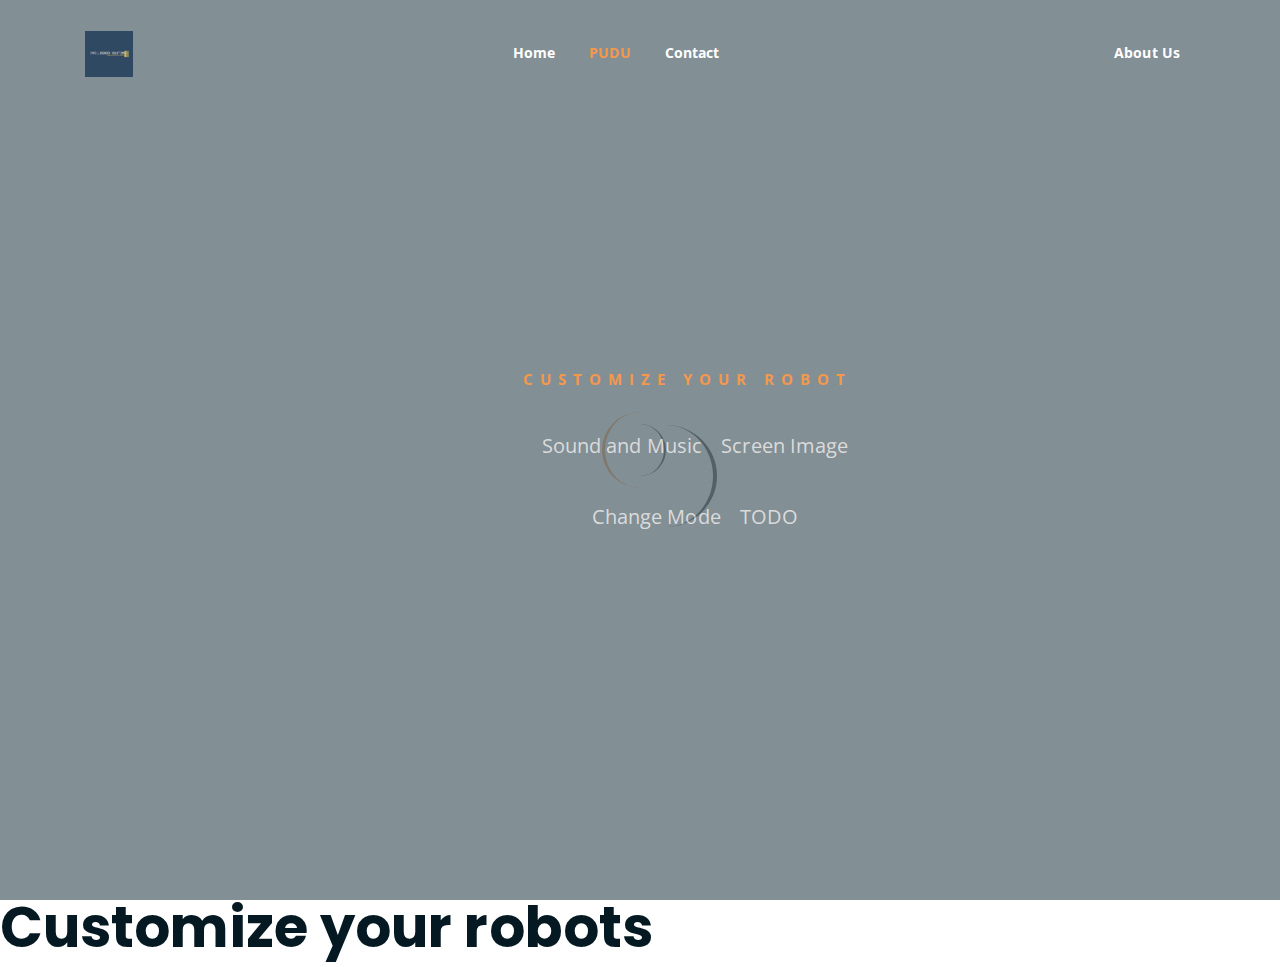
<file: features.html>
<!DOCTYPE html>
<html lang="en">
<head>
    <meta charset="UTF-8">
    <meta http-equiv="X-UA-Compatible" content="IE=edge">
    <meta name="viewport" content="width=device-width, initial-scale=1">
    <meta name="description" content="Responsive Bootstrap4 Shop Template, Created by Imran Hossain from https://imransdesign.com/">

    <!-- title -->
    <title>Advanced Features</title>

    <!-- favicon -->
    <link rel="shortcut icon" type="image/jpg" href="assets/img/Logo.jpg">
    <!-- google font -->
    <link href="https://fonts.googleapis.com/css?family=Open+Sans:300,400,700" rel="stylesheet">
    <link href="https://fonts.googleapis.com/css?family=Poppins:400,700&display=swap" rel="stylesheet">
    <!-- fontawesome -->
    <link rel="stylesheet" href="assets/css/all.min.css">
    <!-- bootstrap -->
    <link rel="stylesheet" href="assets/bootstrap/css/bootstrap.min.css">
    <!-- owl carousel -->
    <link rel="stylesheet" href="assets/css/owl.carousel.css">
    <!-- magnific popup -->
    <link rel="stylesheet" href="assets/css/magnific-popup.css">
    <!-- animate css -->
    <link rel="stylesheet" href="assets/css/animate.css">
    <!-- mean menu css -->
    <link rel="stylesheet" href="assets/css/meanmenu.min.css">
    <!-- main style -->
    <link rel="stylesheet" href="assets/css/main.css">
    <!-- responsive -->
    <link rel="stylesheet" href="assets/css/responsive.css">
</head>
<body>
    <!--PreLoader-->
    <div class="loader">
        <div class="loader-inner">
            <div class="circle"></div>
        </div>
    </div>
    <!--PreLoader Ends-->

    <!-- header -->
    <div class="top-header-area" id="sticker">
        <div class="container">
            <div class="row">
                <div class="col-lg-12 col-sm-12 text-center">
                    <div class="main-menu-wrap">
                        <!-- logo -->
                        <div class="site-logo">
                            <a href="https://www.intelligeneer.com/">
                                <img src="assets/img/Logo.jpg" alt="INT_SOL LOGO" width="48" height="46">
                            </a>
                        </div>
                        <!-- logo -->

                        <!-- menu start -->
                        <nav class="main-menu">
                            <ul>
                                <li><a href="index.html">Home</a></li>
                                <li class="current-list-item"><a href="#">PUDU</a>
                                <ul class="sub-menu">
                                    <li><a href="features.html">Advanced Features</a></li>
                                    <li><a href="issues.html">Common Issues</a></li>
                                </ul>
                            </li>

                            <li><a href="contact.html">Contact</a></li>
                            <li><a href="news.html">About Us</a>
                                <ul class="sub-menu">
                                    <li><a href="news.html">Information</a></li>
                                    <!--
                                    <li><a href="single-news.html">Single News</a></li>
                                    -->
                                </ul>
                            </li>


                        </ul>
                    </nav>
                    <a class="mobile-show search-bar-icon" href="#"><i class="fas fa-search"></i></a>
                    <div class="mobile-menu"></div>
                    <!-- menu end -->
                </div>
            </div>
        </div>
    </div>
</div>
<!-- search area -->
<div class="search-area">
    <div class="container">
        <div class="row">
            <div class="col-lg-12">
                <span class="close-btn"><i class="fas fa-window-close"></i></span>
                <div class="search-bar">
                    <div class="search-bar-tablecell">
                        <h3>Search For:</h3>
                        <input type="text" placeholder="Keywords">
                        <button type="submit">Search <i class="fas fa-search"></i></button>
                    </div>
                </div>
            </div>
        </div>
    </div>
</div>
    <div class="hero-area hero-bg">
        <div class="container">
            <div class="row">
                <div class="col-lg-9 offset-lg-2 text-center">
                    <div class="hero-text">
                        <div class="hero-text-tablecell">
                            <p class="subtitle">Customize Your Robot</p>
                            <div class="hero-btns">
                                <a href="ketty.html" class="items">Sound and Music</a>
                                <a href="bella.html" class="items">Screen Image</a>
                            </div>
                            <div class="hero-btns">
                                <a href="bella.html" class="items">Change Mode</a>
                                <a href="bella.html" class="items">TODO</a>
                            </div>
                        </div>
                    </div>
                </div>
            </div>
        </div>
    </div>
<!-- end search area -->
    <h1>Customize your robots</h1>
    <!-- jquery -->
    <script src="assets/js/jquery-1.11.3.min.js"></script>
    <!-- bootstrap -->
    <script src="assets/bootstrap/js/bootstrap.min.js"></script>
    <!-- count down -->
    <script src="assets/js/jquery.countdown.js"></script>
    <!-- isotope -->
    <script src="assets/js/jquery.isotope-3.0.6.min.js"></script>
    <!-- waypoints -->
    <script src="assets/js/waypoints.js"></script>
    <!-- owl carousel -->
    <script src="assets/js/owl.carousel.min.js"></script>
    <!-- magnific popup -->
    <script src="assets/js/jquery.magnific-popup.min.js"></script>
    <!-- mean menu -->
    <script src="assets/js/jquery.meanmenu.min.js"></script>
    <!-- sticker js -->
    <script src="assets/js/sticker.js"></script>
    <!-- main js -->
    <script src="assets/js/main.js"></script>


</body>
</html>
</file>
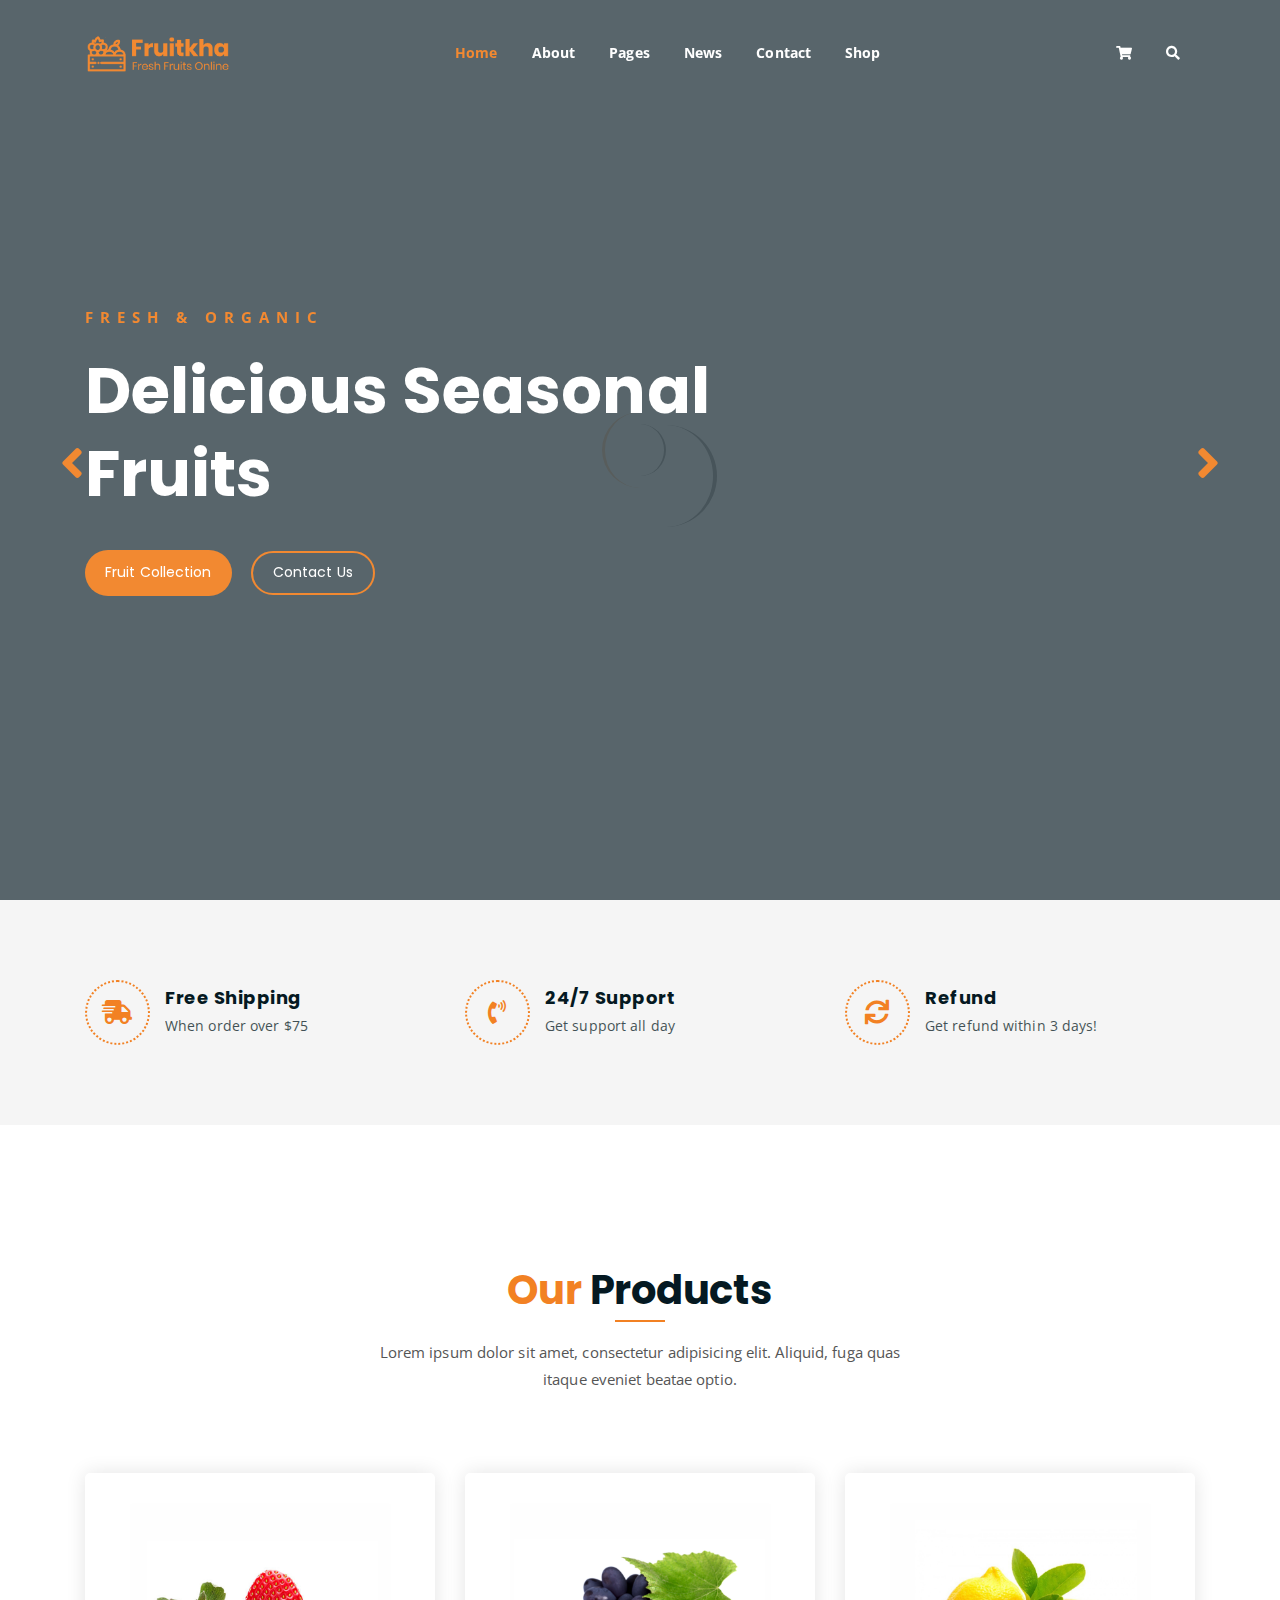
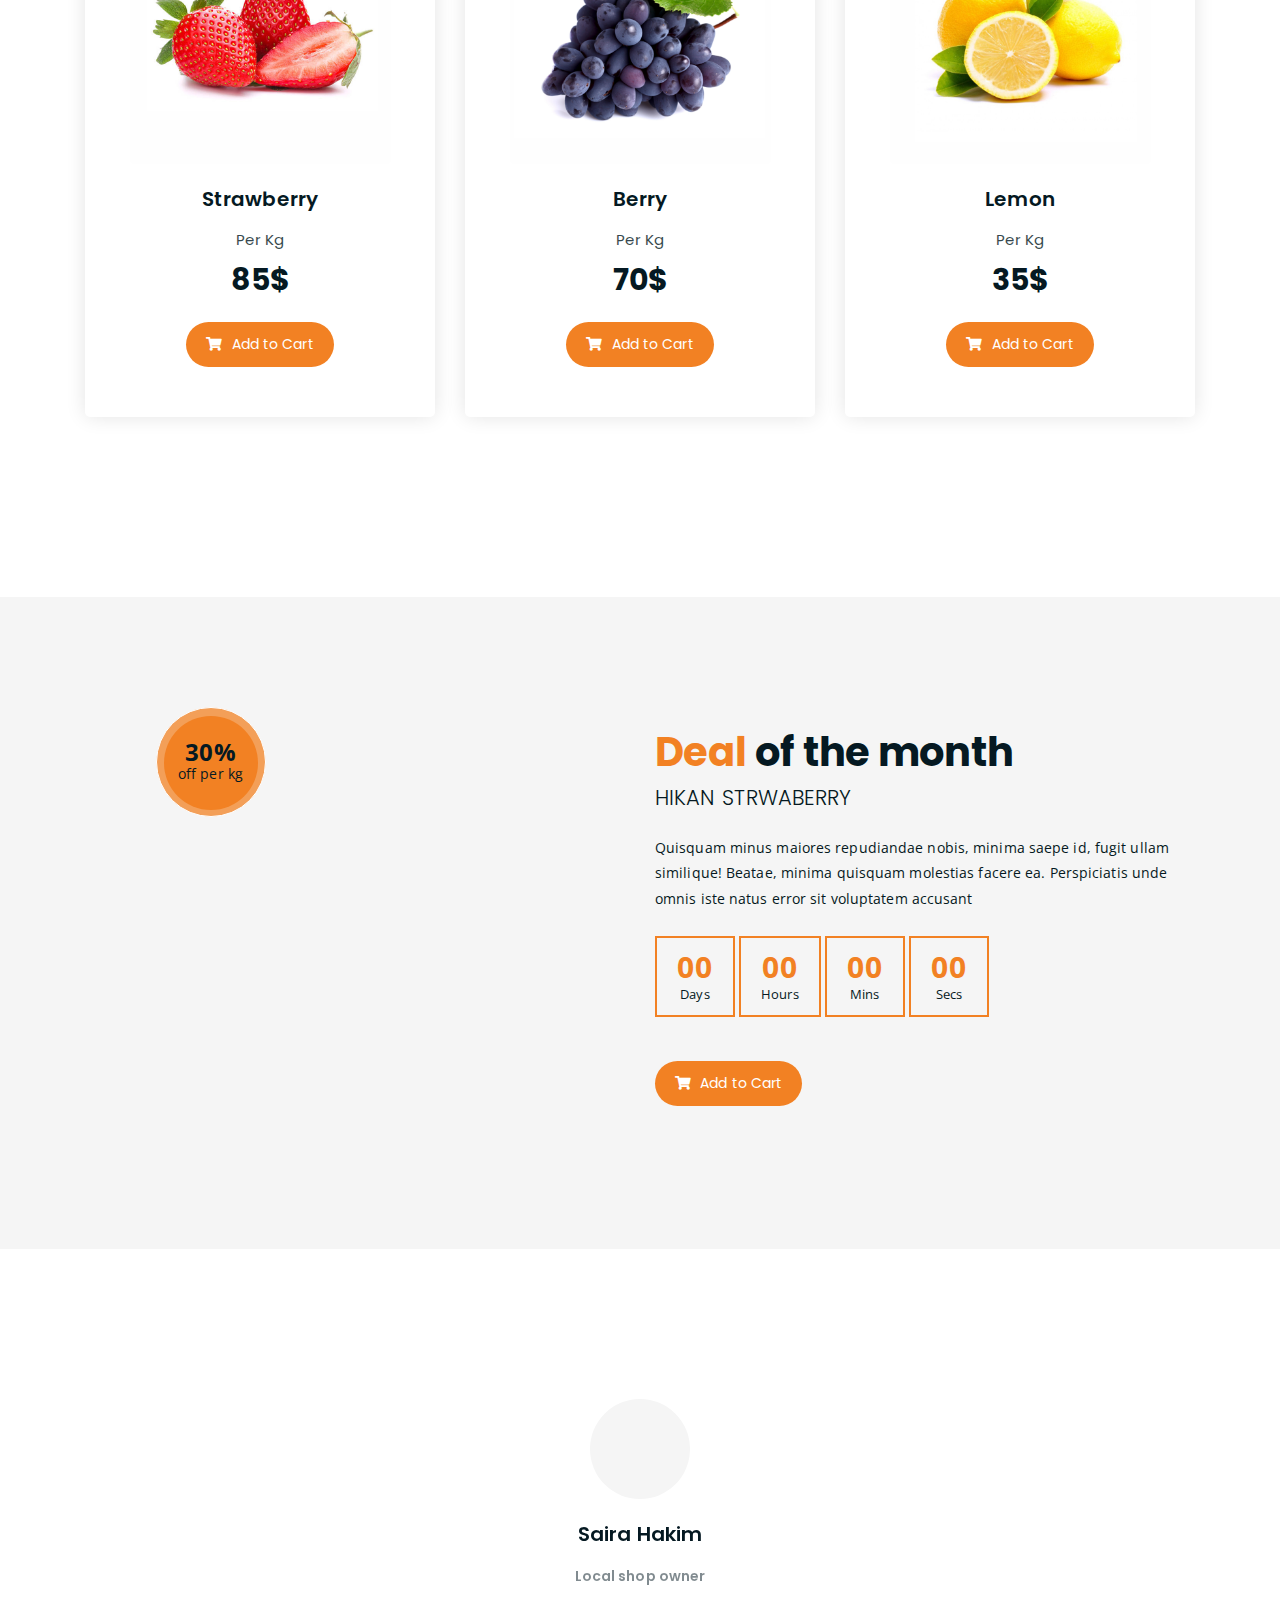
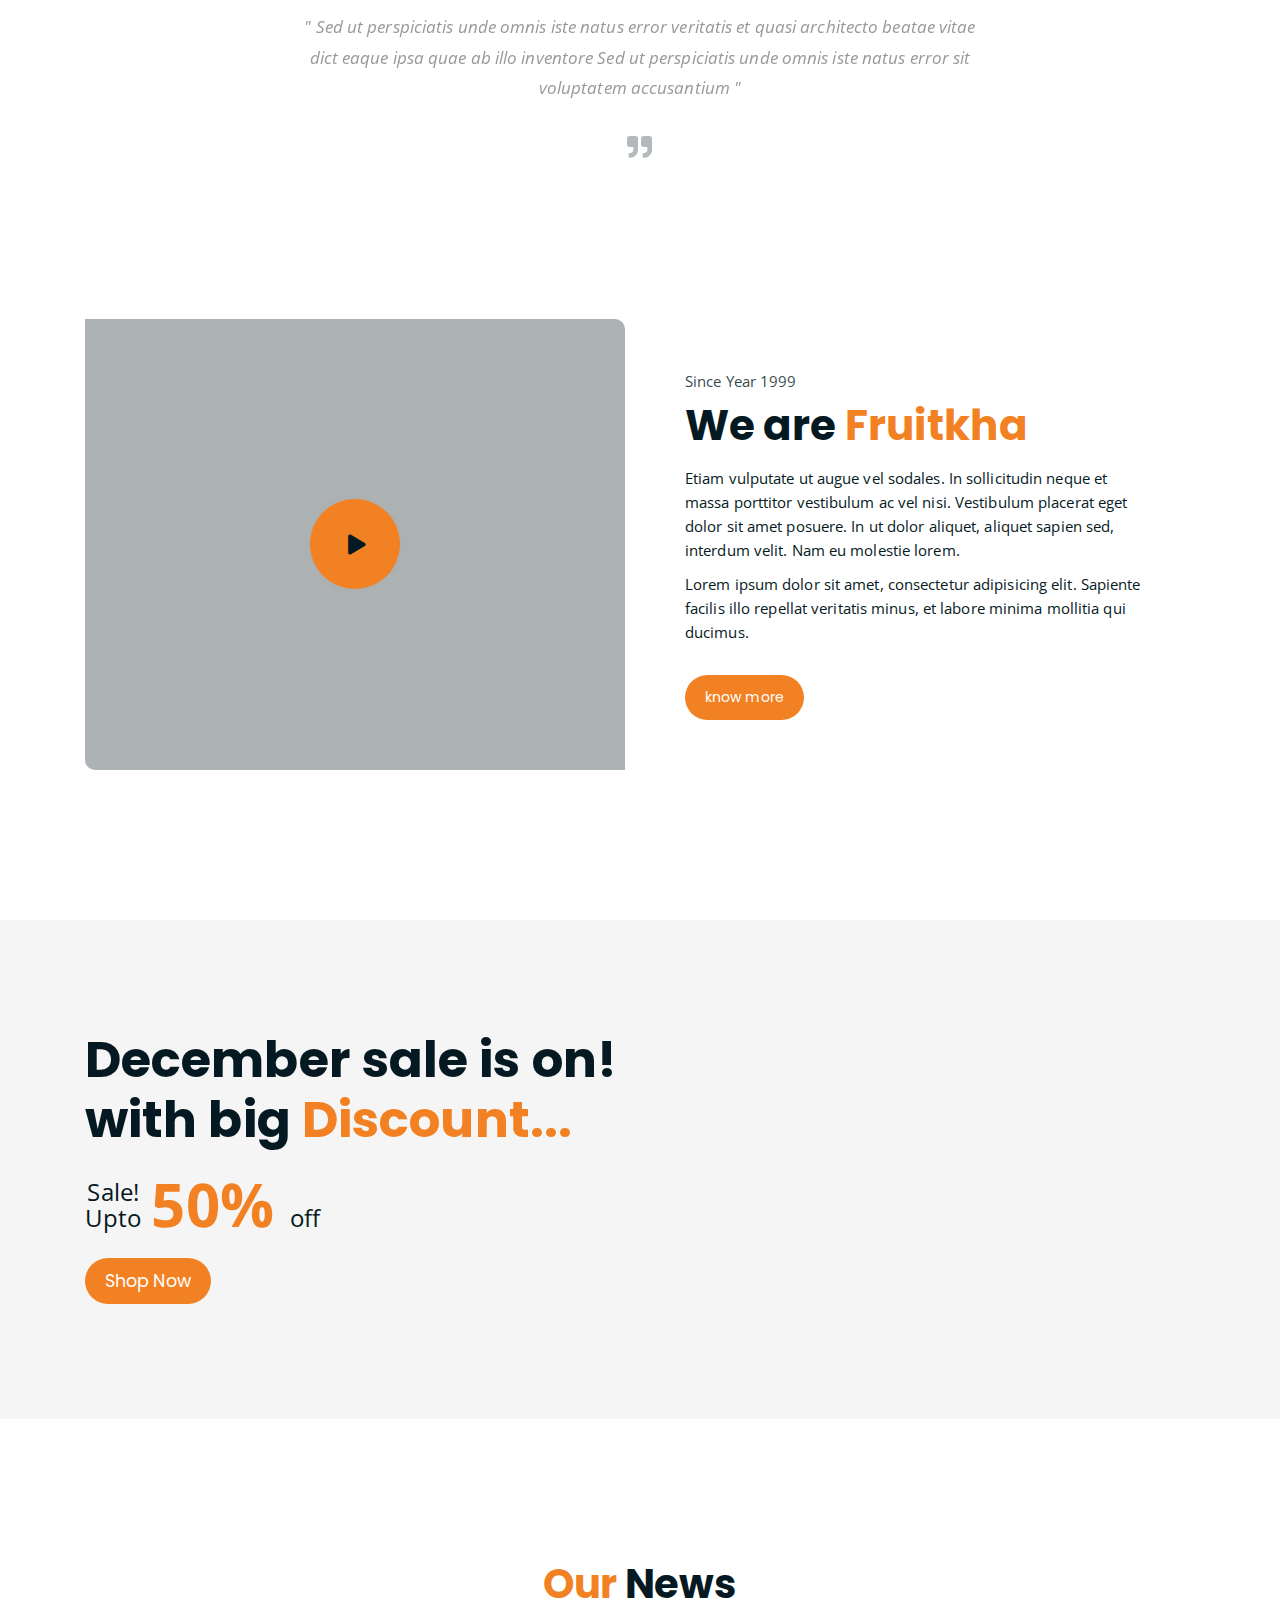
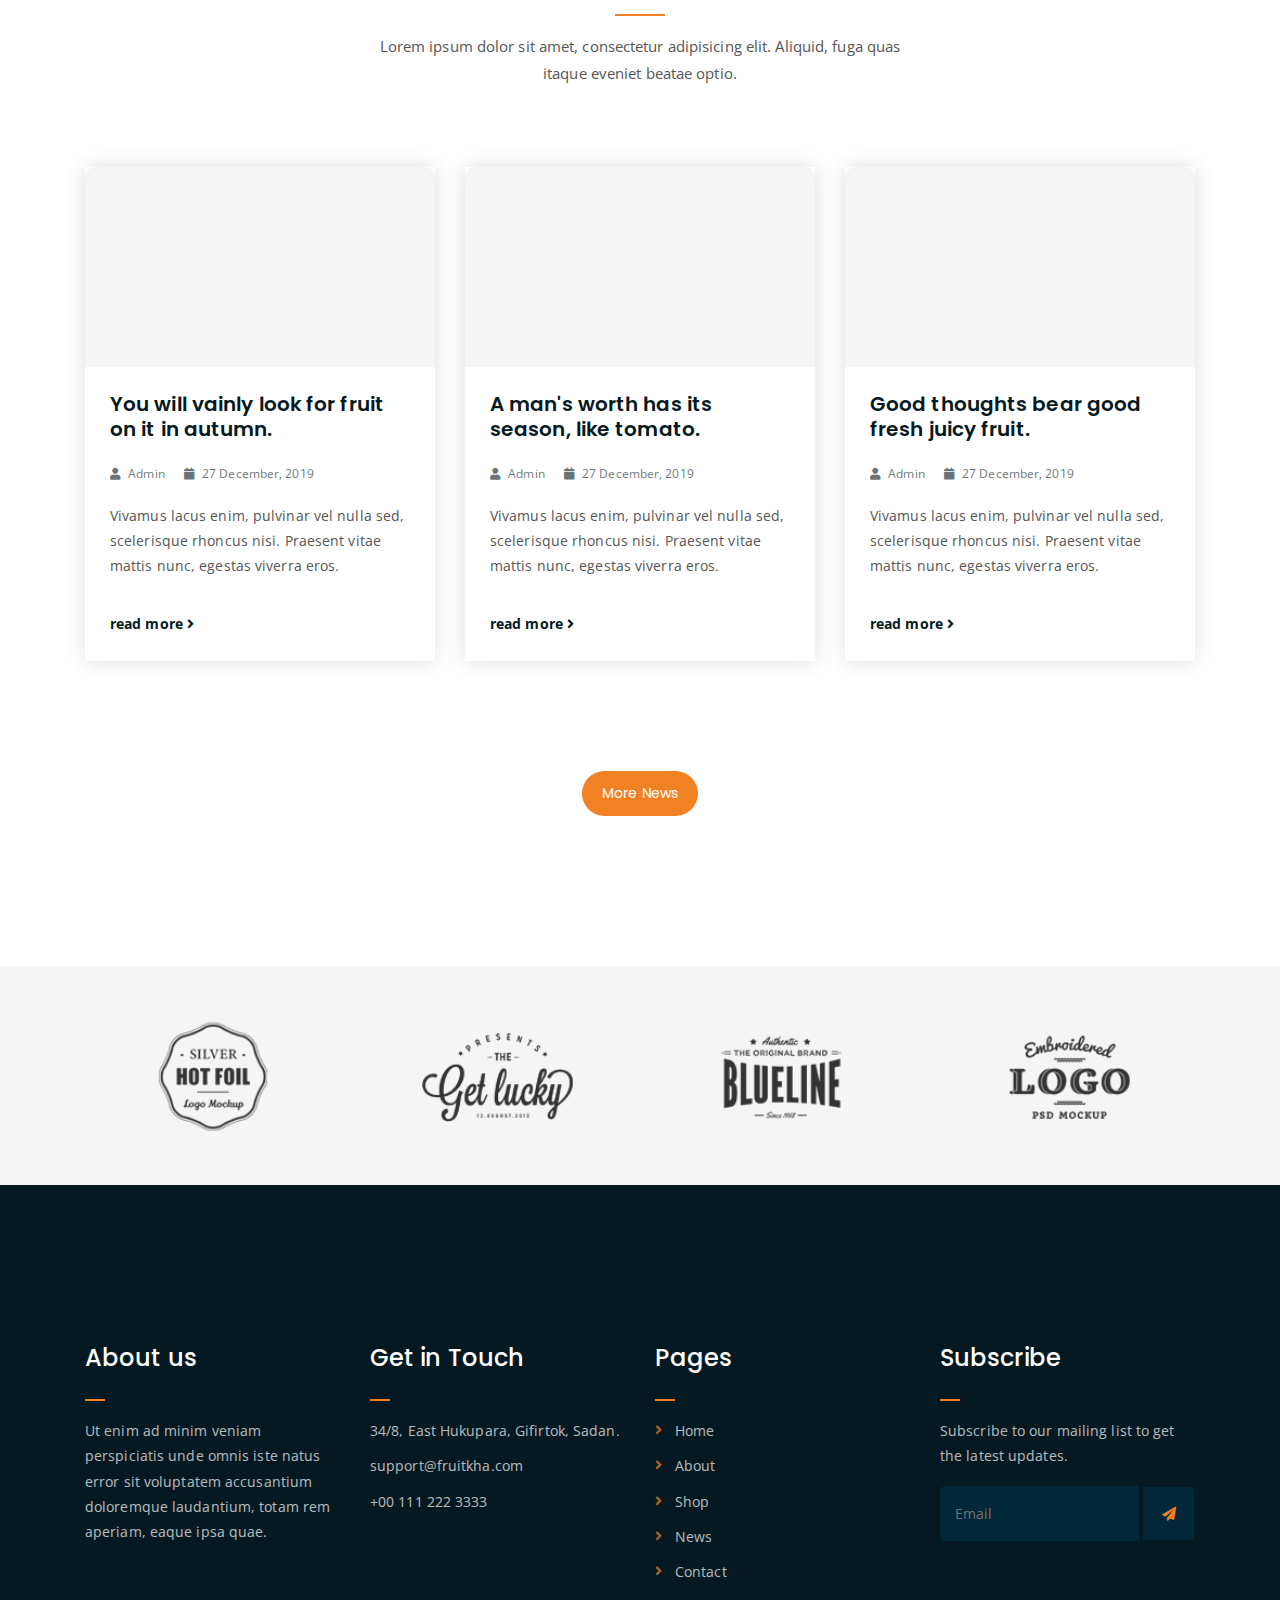
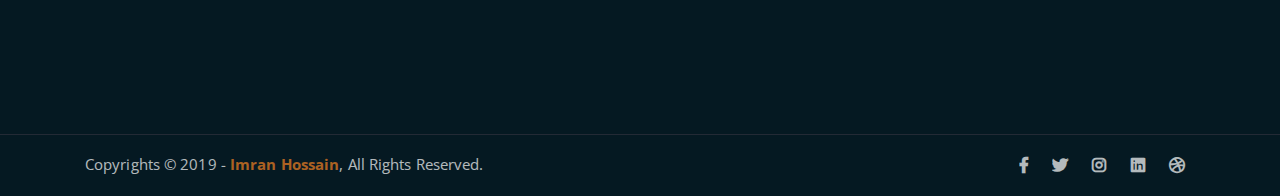
<file: index_2.html>
<!DOCTYPE html>
<html lang="en">
<head>
	<meta charset="UTF-8">
	<meta http-equiv="X-UA-Compatible" content="IE=edge">
	<meta name="viewport" content="width=device-width, initial-scale=1">
	<meta name="description" content="Responsive Bootstrap4 Shop Template, Created by Imran Hossain from https://imransdesign.com/">

	<!-- title -->
	<title>Fruitkha - Slider Version</title>

	<!-- favicon -->
	<link rel="shortcut icon" type="image/png" href="assets/img/favicon.png">
	<!-- google font -->
	<link href="https://fonts.googleapis.com/css?family=Open+Sans:300,400,700" rel="stylesheet">
	<link href="https://fonts.googleapis.com/css?family=Poppins:400,700&display=swap" rel="stylesheet">
	<!-- fontawesome -->
	<link rel="stylesheet" href="assets/css/all.min.css">
	<!-- bootstrap -->
	<link rel="stylesheet" href="assets/bootstrap/css/bootstrap.min.css">
	<!-- owl carousel -->
	<link rel="stylesheet" href="assets/css/owl.carousel.css">
	<!-- magnific popup -->
	<link rel="stylesheet" href="assets/css/magnific-popup.css">
	<!-- animate css -->
	<link rel="stylesheet" href="assets/css/animate.css">
	<!-- mean menu css -->
	<link rel="stylesheet" href="assets/css/meanmenu.min.css">
	<!-- main style -->
	<link rel="stylesheet" href="assets/css/main.css">
	<!-- responsive -->
	<link rel="stylesheet" href="assets/css/responsive.css">

</head>
<body>
	
	<!--PreLoader-->
    <div class="loader">
        <div class="loader-inner">
            <div class="circle"></div>
        </div>
    </div>
    <!--PreLoader Ends-->
	
	<!-- header -->
	<div class="top-header-area" id="sticker">
		<div class="container">
			<div class="row">
				<div class="col-lg-12 col-sm-12 text-center">
					<div class="main-menu-wrap">
						<!-- logo -->
						<div class="site-logo">
							<a href="index.html">
								<img src="assets/img/logo.png" alt="">
							</a>
						</div>
						<!-- logo -->

						<!-- menu start -->
						<nav class="main-menu">
							<ul>
								<li class="current-list-item"><a href="#">Home</a>
									<ul class="sub-menu">
										<li><a href="index.html">Static Home</a></li>
										<li><a href="index_2.html">Slider Home</a></li>
									</ul>
								</li>
								<li><a href="about.html">About</a></li>
								<li><a href="#">Pages</a>
									<ul class="sub-menu">
										<li><a href="404.html">404 page</a></li>
										<li><a href="about.html">About</a></li>
										<li><a href="cart.html">Cart</a></li>
										<li><a href="checkout.html">Check Out</a></li>
										<li><a href="contact.html">Contact</a></li>
										<li><a href="news.html">News</a></li>
										<li><a href="shop.html">Shop</a></li>
									</ul>
								</li>
								<li><a href="news.html">News</a>
									<ul class="sub-menu">
										<li><a href="news.html">News</a></li>
										<li><a href="single-news.html">Single News</a></li>
									</ul>
								</li>
								<li><a href="contact.html">Contact</a></li>
								<li><a href="shop.html">Shop</a>
									<ul class="sub-menu">
										<li><a href="shop.html">Shop</a></li>
										<li><a href="checkout.html">Check Out</a></li>
										<li><a href="single-product.html">Single Product</a></li>
										<li><a href="cart.html">Cart</a></li>
									</ul>
								</li>
								<li>
									<div class="header-icons">
										<a class="shopping-cart" href="cart.html"><i class="fas fa-shopping-cart"></i></a>
										<a class="mobile-hide search-bar-icon" href="#"><i class="fas fa-search"></i></a>
									</div>
								</li>
							</ul>
						</nav>
						<a class="mobile-show search-bar-icon" href="#"><i class="fas fa-search"></i></a>
						<div class="mobile-menu"></div>
						<!-- menu end -->
					</div>
				</div>
			</div>
		</div>
	</div>
	<!-- end header -->
	
	<!-- search area -->
	<div class="search-area">
		<div class="container">
			<div class="row">
				<div class="col-lg-12">
					<span class="close-btn"><i class="fas fa-window-close"></i></span>
					<div class="search-bar">
						<div class="search-bar-tablecell">
							<h3>Search For:</h3>
							<input type="text" placeholder="Keywords">
							<button type="submit">Search <i class="fas fa-search"></i></button>
						</div>
					</div>
				</div>
			</div>
		</div>
	</div>
	<!-- end search area -->

	<!-- home page slider -->
	<div class="homepage-slider">
		<!-- single home slider -->
		<div class="single-homepage-slider homepage-bg-1">
			<div class="container">
				<div class="row">
					<div class="col-md-12 col-lg-7 offset-lg-1 offset-xl-0">
						<div class="hero-text">
							<div class="hero-text-tablecell">
								<p class="subtitle">Fresh & Organic</p>
								<h1>Delicious Seasonal Fruits</h1>
								<div class="hero-btns">
									<a href="shop.html" class="boxed-btn">Fruit Collection</a>
									<a href="contact.html" class="bordered-btn">Contact Us</a>
								</div>
							</div>
						</div>
					</div>
				</div>
			</div>
		</div>
		<!-- single home slider -->
		<div class="single-homepage-slider homepage-bg-2">
			<div class="container">
				<div class="row">
					<div class="col-lg-10 offset-lg-1 text-center">
						<div class="hero-text">
							<div class="hero-text-tablecell">
								<p class="subtitle">Fresh Everyday</p>
								<h1>100% Organic Collection</h1>
								<div class="hero-btns">
									<a href="shop.html" class="boxed-btn">Visit Shop</a>
									<a href="contact.html" class="bordered-btn">Contact Us</a>
								</div>
							</div>
						</div>
					</div>
				</div>
			</div>
		</div>
		<!-- single home slider -->
		<div class="single-homepage-slider homepage-bg-3">
			<div class="container">
				<div class="row">
					<div class="col-lg-10 offset-lg-1 text-right">
						<div class="hero-text">
							<div class="hero-text-tablecell">
								<p class="subtitle">Mega Sale Going On!</p>
								<h1>Get December Discount</h1>
								<div class="hero-btns">
									<a href="shop.html" class="boxed-btn">Visit Shop</a>
									<a href="contact.html" class="bordered-btn">Contact Us</a>
								</div>
							</div>
						</div>
					</div>
				</div>
			</div>
		</div>
	</div>
	<!-- end home page slider -->

	<!-- features list section -->
	<div class="list-section pt-80 pb-80">
		<div class="container">

			<div class="row">
				<div class="col-lg-4 col-md-6 mb-4 mb-lg-0">
					<div class="list-box d-flex align-items-center">
						<div class="list-icon">
							<i class="fas fa-shipping-fast"></i>
						</div>
						<div class="content">
							<h3>Free Shipping</h3>
							<p>When order over $75</p>
						</div>
					</div>
				</div>
				<div class="col-lg-4 col-md-6 mb-4 mb-lg-0">
					<div class="list-box d-flex align-items-center">
						<div class="list-icon">
							<i class="fas fa-phone-volume"></i>
						</div>
						<div class="content">
							<h3>24/7 Support</h3>
							<p>Get support all day</p>
						</div>
					</div>
				</div>
				<div class="col-lg-4 col-md-6">
					<div class="list-box d-flex justify-content-start align-items-center">
						<div class="list-icon">
							<i class="fas fa-sync"></i>
						</div>
						<div class="content">
							<h3>Refund</h3>
							<p>Get refund within 3 days!</p>
						</div>
					</div>
				</div>
			</div>

		</div>
	</div>
	<!-- end features list section -->

	<!-- product section -->
	<div class="product-section mt-150 mb-150">
		<div class="container">
			<div class="row">
				<div class="col-lg-8 offset-lg-2 text-center">
					<div class="section-title">	
						<h3><span class="orange-text">Our</span> Products</h3>
						<p>Lorem ipsum dolor sit amet, consectetur adipisicing elit. Aliquid, fuga quas itaque eveniet beatae optio.</p>
					</div>
				</div>
			</div>

			<div class="row">
				<div class="col-lg-4 col-md-6 text-center">
					<div class="single-product-item">
						<div class="product-image">
							<a href="single-product.html"><img src="assets/img/products/product-img-1.jpg" alt=""></a>
						</div>
						<h3>Strawberry</h3>
						<p class="product-price"><span>Per Kg</span> 85$ </p>
						<a href="cart.html" class="cart-btn"><i class="fas fa-shopping-cart"></i> Add to Cart</a>
					</div>
				</div>
				<div class="col-lg-4 col-md-6 text-center">
					<div class="single-product-item">
						<div class="product-image">
							<a href="single-product.html"><img src="assets/img/products/product-img-2.jpg" alt=""></a>
						</div>
						<h3>Berry</h3>
						<p class="product-price"><span>Per Kg</span> 70$ </p>
						<a href="cart.html" class="cart-btn"><i class="fas fa-shopping-cart"></i> Add to Cart</a>
					</div>
				</div>
				<div class="col-lg-4 col-md-6 offset-md-3 offset-lg-0 text-center">
					<div class="single-product-item">
						<div class="product-image">
							<a href="single-product.html"><img src="assets/img/products/product-img-3.jpg" alt=""></a>
						</div>
						<h3>Lemon</h3>
						<p class="product-price"><span>Per Kg</span> 35$ </p>
						<a href="cart.html" class="cart-btn"><i class="fas fa-shopping-cart"></i> Add to Cart</a>
					</div>
				</div>
			</div>
		</div>
	</div>
	<!-- end product section -->

	<!-- cart banner section -->
	<section class="cart-banner pt-100 pb-100">
    	<div class="container">
        	<div class="row clearfix">
            	<!--Image Column-->
            	<div class="image-column col-lg-6">
                	<div class="image">
                    	<div class="price-box">
                        	<div class="inner-price">
                                <span class="price">
                                    <strong>30%</strong> <br> off per kg
                                </span>
                            </div>
                        </div>
                    	<img src="assets/img/a.jpg" alt="">
                    </div>
                </div>
                <!--Content Column-->
                <div class="content-column col-lg-6">
					<h3><span class="orange-text">Deal</span> of the month</h3>
                    <h4>Hikan Strwaberry</h4>
                    <div class="text">Quisquam minus maiores repudiandae nobis, minima saepe id, fugit ullam similique! Beatae, minima quisquam molestias facere ea. Perspiciatis unde omnis iste natus error sit voluptatem accusant</div>
                    <!--Countdown Timer-->
                    <div class="time-counter"><div class="time-countdown clearfix" data-countdown="2020/2/01"><div class="counter-column"><div class="inner"><span class="count">00</span>Days</div></div> <div class="counter-column"><div class="inner"><span class="count">00</span>Hours</div></div>  <div class="counter-column"><div class="inner"><span class="count">00</span>Mins</div></div>  <div class="counter-column"><div class="inner"><span class="count">00</span>Secs</div></div></div></div>
                	<a href="cart.html" class="cart-btn mt-3"><i class="fas fa-shopping-cart"></i> Add to Cart</a>
                </div>
            </div>
        </div>
    </section>
    <!-- end cart banner section -->

	<!-- testimonail-section -->
	<div class="testimonail-section mt-150 mb-150">
		<div class="container">
			<div class="row">
				<div class="col-lg-10 offset-lg-1 text-center">
					<div class="testimonial-sliders">
						<div class="single-testimonial-slider">
							<div class="client-avater">
								<img src="assets/img/avaters/avatar1.png" alt="">
							</div>
							<div class="client-meta">
								<h3>Saira Hakim <span>Local shop owner</span></h3>
								<p class="testimonial-body">
									" Sed ut perspiciatis unde omnis iste natus error veritatis et  quasi architecto beatae vitae dict eaque ipsa quae ab illo inventore Sed ut perspiciatis unde omnis iste natus error sit voluptatem accusantium "
								</p>
								<div class="last-icon">
									<i class="fas fa-quote-right"></i>
								</div>
							</div>
						</div>
						<div class="single-testimonial-slider">
							<div class="client-avater">
								<img src="assets/img/avaters/avatar2.png" alt="">
							</div>
							<div class="client-meta">
								<h3>David Niph <span>Local shop owner</span></h3>
								<p class="testimonial-body">
									" Sed ut perspiciatis unde omnis iste natus error veritatis et  quasi architecto beatae vitae dict eaque ipsa quae ab illo inventore Sed ut perspiciatis unde omnis iste natus error sit voluptatem accusantium "
								</p>
								<div class="last-icon">
									<i class="fas fa-quote-right"></i>
								</div>
							</div>
						</div>
						<div class="single-testimonial-slider">
							<div class="client-avater">
								<img src="assets/img/avaters/avatar3.png" alt="">
							</div>
							<div class="client-meta">
								<h3>Jacob Sikim <span>Local shop owner</span></h3>
								<p class="testimonial-body">
									" Sed ut perspiciatis unde omnis iste natus error veritatis et  quasi architecto beatae vitae dict eaque ipsa quae ab illo inventore Sed ut perspiciatis unde omnis iste natus error sit voluptatem accusantium "
								</p>
								<div class="last-icon">
									<i class="fas fa-quote-right"></i>
								</div>
							</div>
						</div>
					</div>
				</div>
			</div>
		</div>
	</div>
	<!-- end testimonail-section -->
	
	<!-- advertisement section -->
	<div class="abt-section mb-150">
		<div class="container">
			<div class="row">
				<div class="col-lg-6 col-md-12">
					<div class="abt-bg">
						<a href="https://www.youtube.com/watch?v=DBLlFWYcIGQ" class="video-play-btn popup-youtube"><i class="fas fa-play"></i></a>
					</div>
				</div>
				<div class="col-lg-6 col-md-12">
					<div class="abt-text">
						<p class="top-sub">Since Year 1999</p>
						<h2>We are <span class="orange-text">Fruitkha</span></h2>
						<p>Etiam vulputate ut augue vel sodales. In sollicitudin neque et massa porttitor vestibulum ac vel nisi. Vestibulum placerat eget dolor sit amet posuere. In ut dolor aliquet, aliquet sapien sed, interdum velit. Nam eu molestie lorem.</p>
						<p>Lorem ipsum dolor sit amet, consectetur adipisicing elit. Sapiente facilis illo repellat veritatis minus, et labore minima mollitia qui ducimus.</p>
						<a href="about.html" class="boxed-btn mt-4">know more</a>
					</div>
				</div>
			</div>
		</div>
	</div>
	<!-- end advertisement section -->
	
	<!-- shop banner -->
	<section class="shop-banner">
    	<div class="container">
        	<h3>December sale is on! <br> with big <span class="orange-text">Discount...</span></h3>
            <div class="sale-percent"><span>Sale! <br> Upto</span>50% <span>off</span></div>
            <a href="shop.html" class="cart-btn btn-lg">Shop Now</a>
        </div>
    </section>
	<!-- end shop banner -->

	<!-- latest news -->
	<div class="latest-news pt-150 pb-150">
		<div class="container">

			<div class="row">
				<div class="col-lg-8 offset-lg-2 text-center">
					<div class="section-title">	
						<h3><span class="orange-text">Our</span> News</h3>
						<p>Lorem ipsum dolor sit amet, consectetur adipisicing elit. Aliquid, fuga quas itaque eveniet beatae optio.</p>
					</div>
				</div>
			</div>

			<div class="row">
				<div class="col-lg-4 col-md-6">
					<div class="single-latest-news">
						<a href="single-news.html"><div class="latest-news-bg news-bg-1"></div></a>
						<div class="news-text-box">
							<h3><a href="single-news.html">You will vainly look for fruit on it in autumn.</a></h3>
							<p class="blog-meta">
								<span class="author"><i class="fas fa-user"></i> Admin</span>
								<span class="date"><i class="fas fa-calendar"></i> 27 December, 2019</span>
							</p>
							<p class="excerpt">Vivamus lacus enim, pulvinar vel nulla sed, scelerisque rhoncus nisi. Praesent vitae mattis nunc, egestas viverra eros.</p>
							<a href="single-news.html" class="read-more-btn">read more <i class="fas fa-angle-right"></i></a>
						</div>
					</div>
				</div>
				<div class="col-lg-4 col-md-6">
					<div class="single-latest-news">
						<a href="single-news.html"><div class="latest-news-bg news-bg-2"></div></a>
						<div class="news-text-box">
							<h3><a href="single-news.html">A man's worth has its season, like tomato.</a></h3>
							<p class="blog-meta">
								<span class="author"><i class="fas fa-user"></i> Admin</span>
								<span class="date"><i class="fas fa-calendar"></i> 27 December, 2019</span>
							</p>
							<p class="excerpt">Vivamus lacus enim, pulvinar vel nulla sed, scelerisque rhoncus nisi. Praesent vitae mattis nunc, egestas viverra eros.</p>
							<a href="single-news.html" class="read-more-btn">read more <i class="fas fa-angle-right"></i></a>
						</div>
					</div>
				</div>
				<div class="col-lg-4 col-md-6 offset-md-3 offset-lg-0">
					<div class="single-latest-news">
						<a href="single-news.html"><div class="latest-news-bg news-bg-3"></div></a>
						<div class="news-text-box">
							<h3><a href="single-news.html">Good thoughts bear good fresh juicy fruit.</a></h3>
							<p class="blog-meta">
								<span class="author"><i class="fas fa-user"></i> Admin</span>
								<span class="date"><i class="fas fa-calendar"></i> 27 December, 2019</span>
							</p>
							<p class="excerpt">Vivamus lacus enim, pulvinar vel nulla sed, scelerisque rhoncus nisi. Praesent vitae mattis nunc, egestas viverra eros.</p>
							<a href="single-news.html" class="read-more-btn">read more <i class="fas fa-angle-right"></i></a>
						</div>
					</div>
				</div>
			</div>
			<div class="row">
				<div class="col-lg-12 text-center">
					<a href="news.html" class="boxed-btn">More News</a>
				</div>
			</div>
		</div>
	</div>
	<!-- end latest news -->

	<!-- logo carousel -->
	<div class="logo-carousel-section">
		<div class="container">
			<div class="row">
				<div class="col-lg-12">
					<div class="logo-carousel-inner">
						<div class="single-logo-item">
							<img src="assets/img/company-logos/1.png" alt="">
						</div>
						<div class="single-logo-item">
							<img src="assets/img/company-logos/2.png" alt="">
						</div>
						<div class="single-logo-item">
							<img src="assets/img/company-logos/3.png" alt="">
						</div>
						<div class="single-logo-item">
							<img src="assets/img/company-logos/4.png" alt="">
						</div>
						<div class="single-logo-item">
							<img src="assets/img/company-logos/5.png" alt="">
						</div>
					</div>
				</div>
			</div>
		</div>
	</div>
	<!-- end logo carousel -->

	<!-- footer -->
	<div class="footer-area">
		<div class="container">
			<div class="row">
				<div class="col-lg-3 col-md-6">
					<div class="footer-box about-widget">
						<h2 class="widget-title">About us</h2>
						<p>Ut enim ad minim veniam perspiciatis unde omnis iste natus error sit voluptatem accusantium doloremque laudantium, totam rem aperiam, eaque ipsa quae.</p>
					</div>
				</div>
				<div class="col-lg-3 col-md-6">
					<div class="footer-box get-in-touch">
						<h2 class="widget-title">Get in Touch</h2>
						<ul>
							<li>34/8, East Hukupara, Gifirtok, Sadan.</li>
							<li>support@fruitkha.com</li>
							<li>+00 111 222 3333</li>
						</ul>
					</div>
				</div>
				<div class="col-lg-3 col-md-6">
					<div class="footer-box pages">
						<h2 class="widget-title">Pages</h2>
						<ul>
							<li><a href="index.html">Home</a></li>
							<li><a href="about.html">About</a></li>
							<li><a href="services.html">Shop</a></li>
							<li><a href="news.html">News</a></li>
							<li><a href="contact.html">Contact</a></li>
						</ul>
					</div>
				</div>
				<div class="col-lg-3 col-md-6">
					<div class="footer-box subscribe">
						<h2 class="widget-title">Subscribe</h2>
						<p>Subscribe to our mailing list to get the latest updates.</p>
						<form action="index.html">
							<input type="email" placeholder="Email">
							<button type="submit"><i class="fas fa-paper-plane"></i></button>
						</form>
					</div>
				</div>
			</div>
		</div>
	</div>
	<!-- end footer -->
	
	<!-- copyright -->
	<div class="copyright">
		<div class="container">
			<div class="row">
				<div class="col-lg-6 col-md-12">
					<p>Copyrights &copy; 2019 - <a href="https://imransdesign.com/">Imran Hossain</a>,  All Rights Reserved.</p>
				</div>
				<div class="col-lg-6 text-right col-md-12">
					<div class="social-icons">
						<ul>
							<li><a href="#" target="_blank"><i class="fab fa-facebook-f"></i></a></li>
							<li><a href="#" target="_blank"><i class="fab fa-twitter"></i></a></li>
							<li><a href="#" target="_blank"><i class="fab fa-instagram"></i></a></li>
							<li><a href="#" target="_blank"><i class="fab fa-linkedin"></i></a></li>
							<li><a href="#" target="_blank"><i class="fab fa-dribbble"></i></a></li>
						</ul>
					</div>
				</div>
			</div>
		</div>
	</div>
	<!-- end copyright -->
	
	<!-- jquery -->
	<script src="assets/js/jquery-1.11.3.min.js"></script>
	<!-- bootstrap -->
	<script src="assets/bootstrap/js/bootstrap.min.js"></script>
	<!-- count down -->
	<script src="assets/js/jquery.countdown.js"></script>
	<!-- isotope -->
	<script src="assets/js/jquery.isotope-3.0.6.min.js"></script>
	<!-- waypoints -->
	<script src="assets/js/waypoints.js"></script>
	<!-- owl carousel -->
	<script src="assets/js/owl.carousel.min.js"></script>
	<!-- magnific popup -->
	<script src="assets/js/jquery.magnific-popup.min.js"></script>
	<!-- mean menu -->
	<script src="assets/js/jquery.meanmenu.min.js"></script>
	<!-- sticker js -->
	<script src="assets/js/sticker.js"></script>
	<!-- main js -->
	<script src="assets/js/main.js"></script>

</body>
</html>
</file>
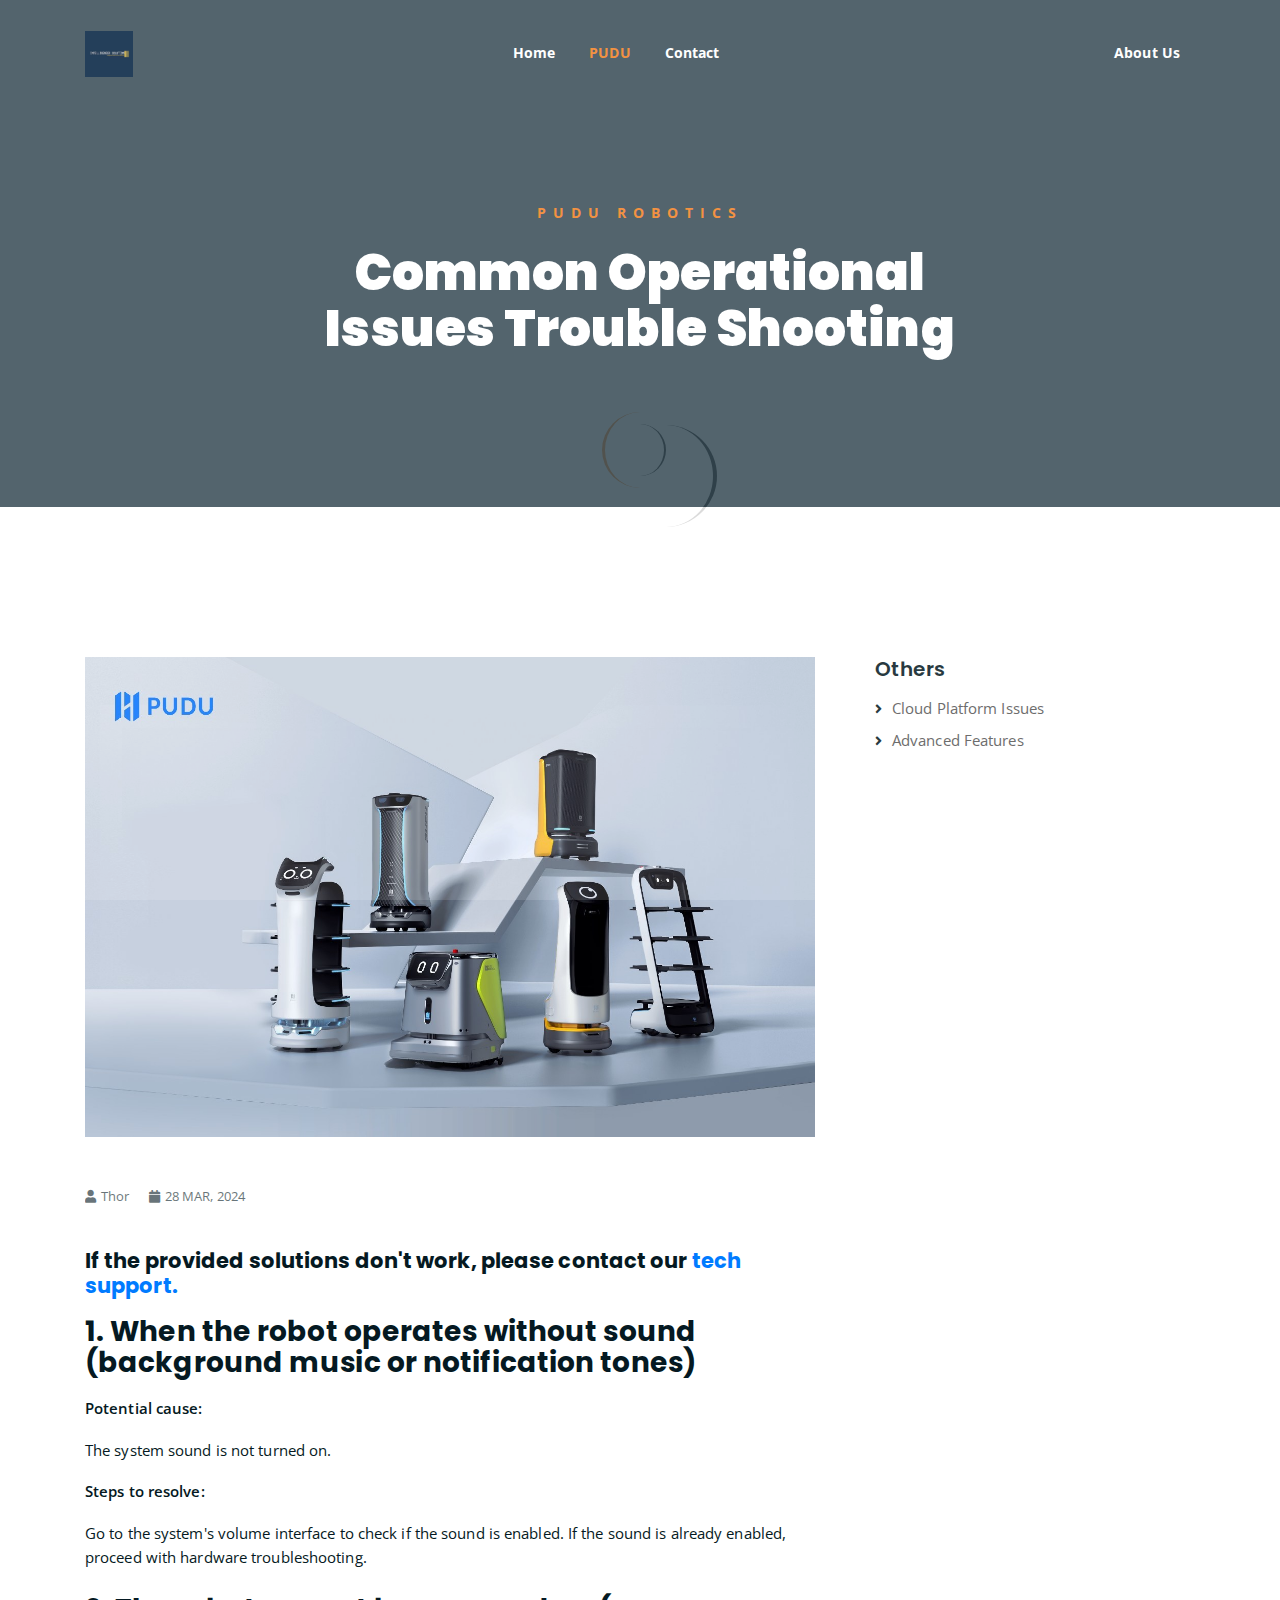
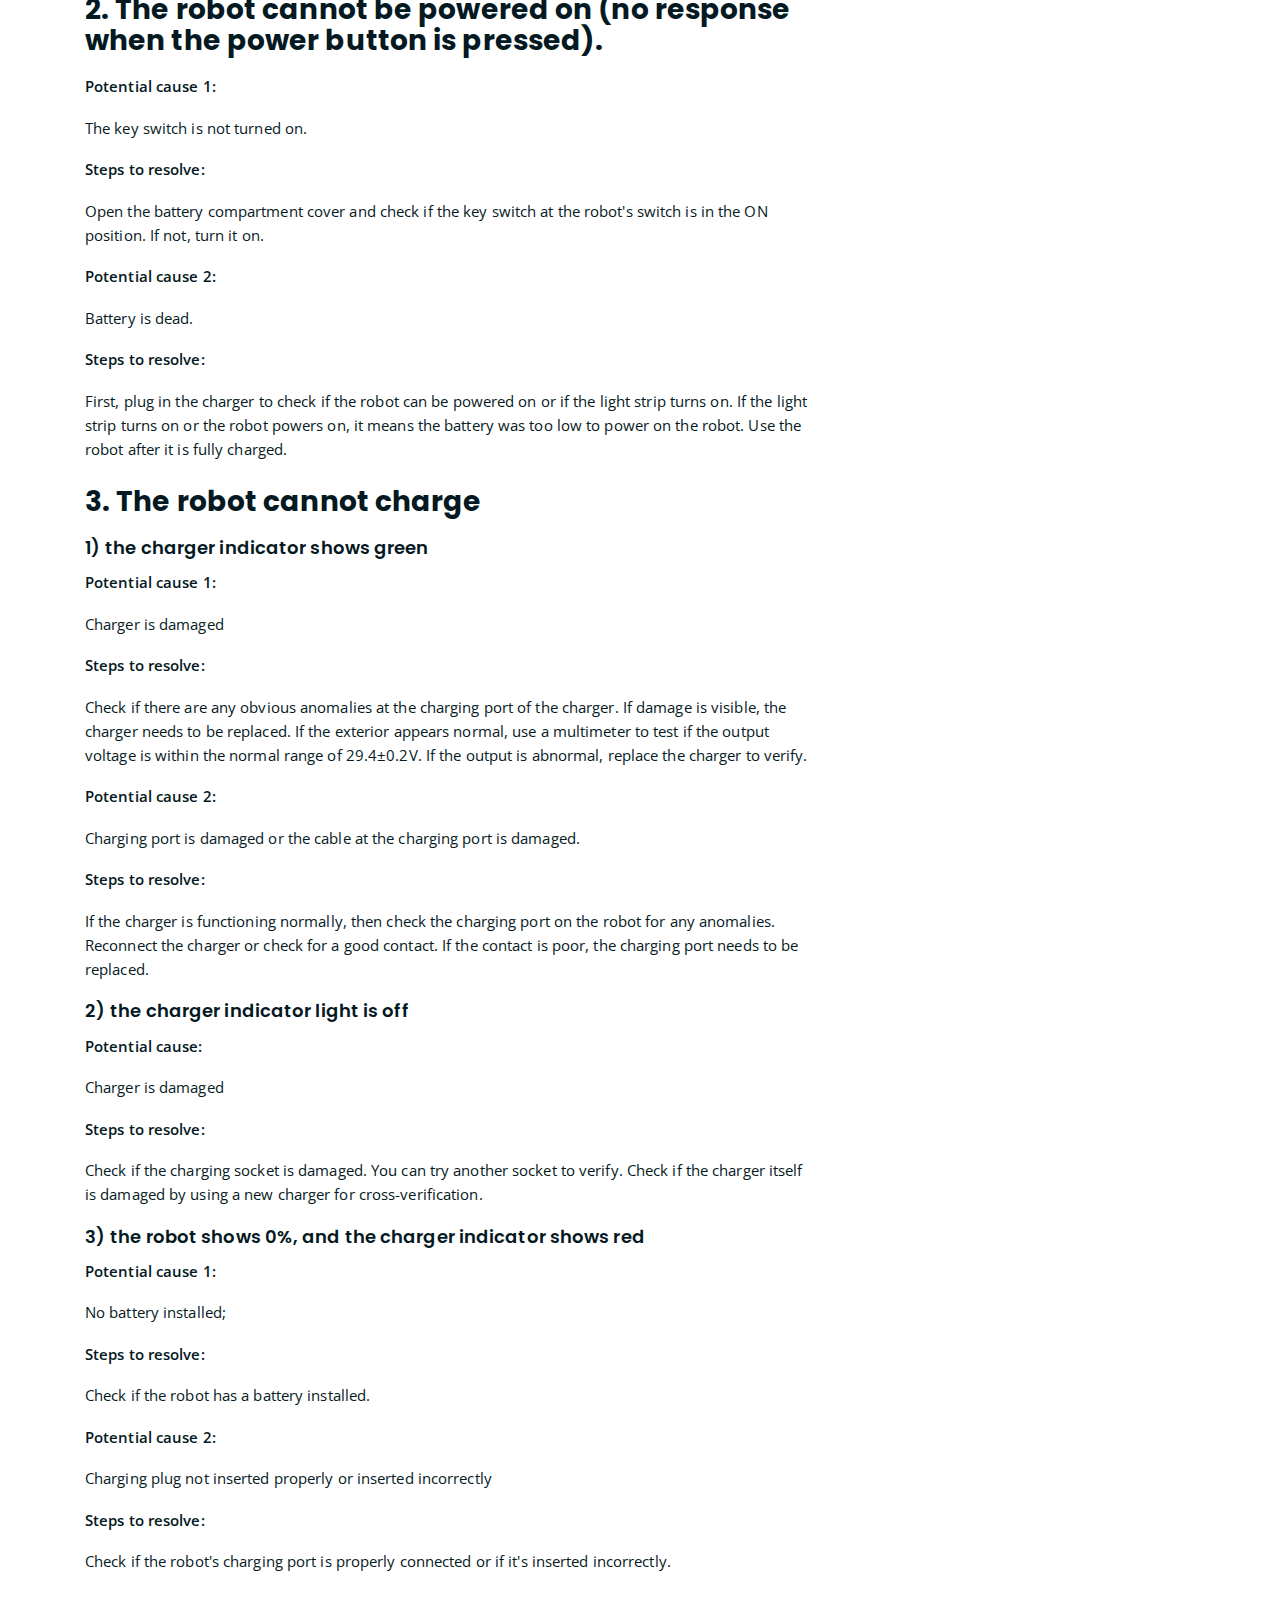
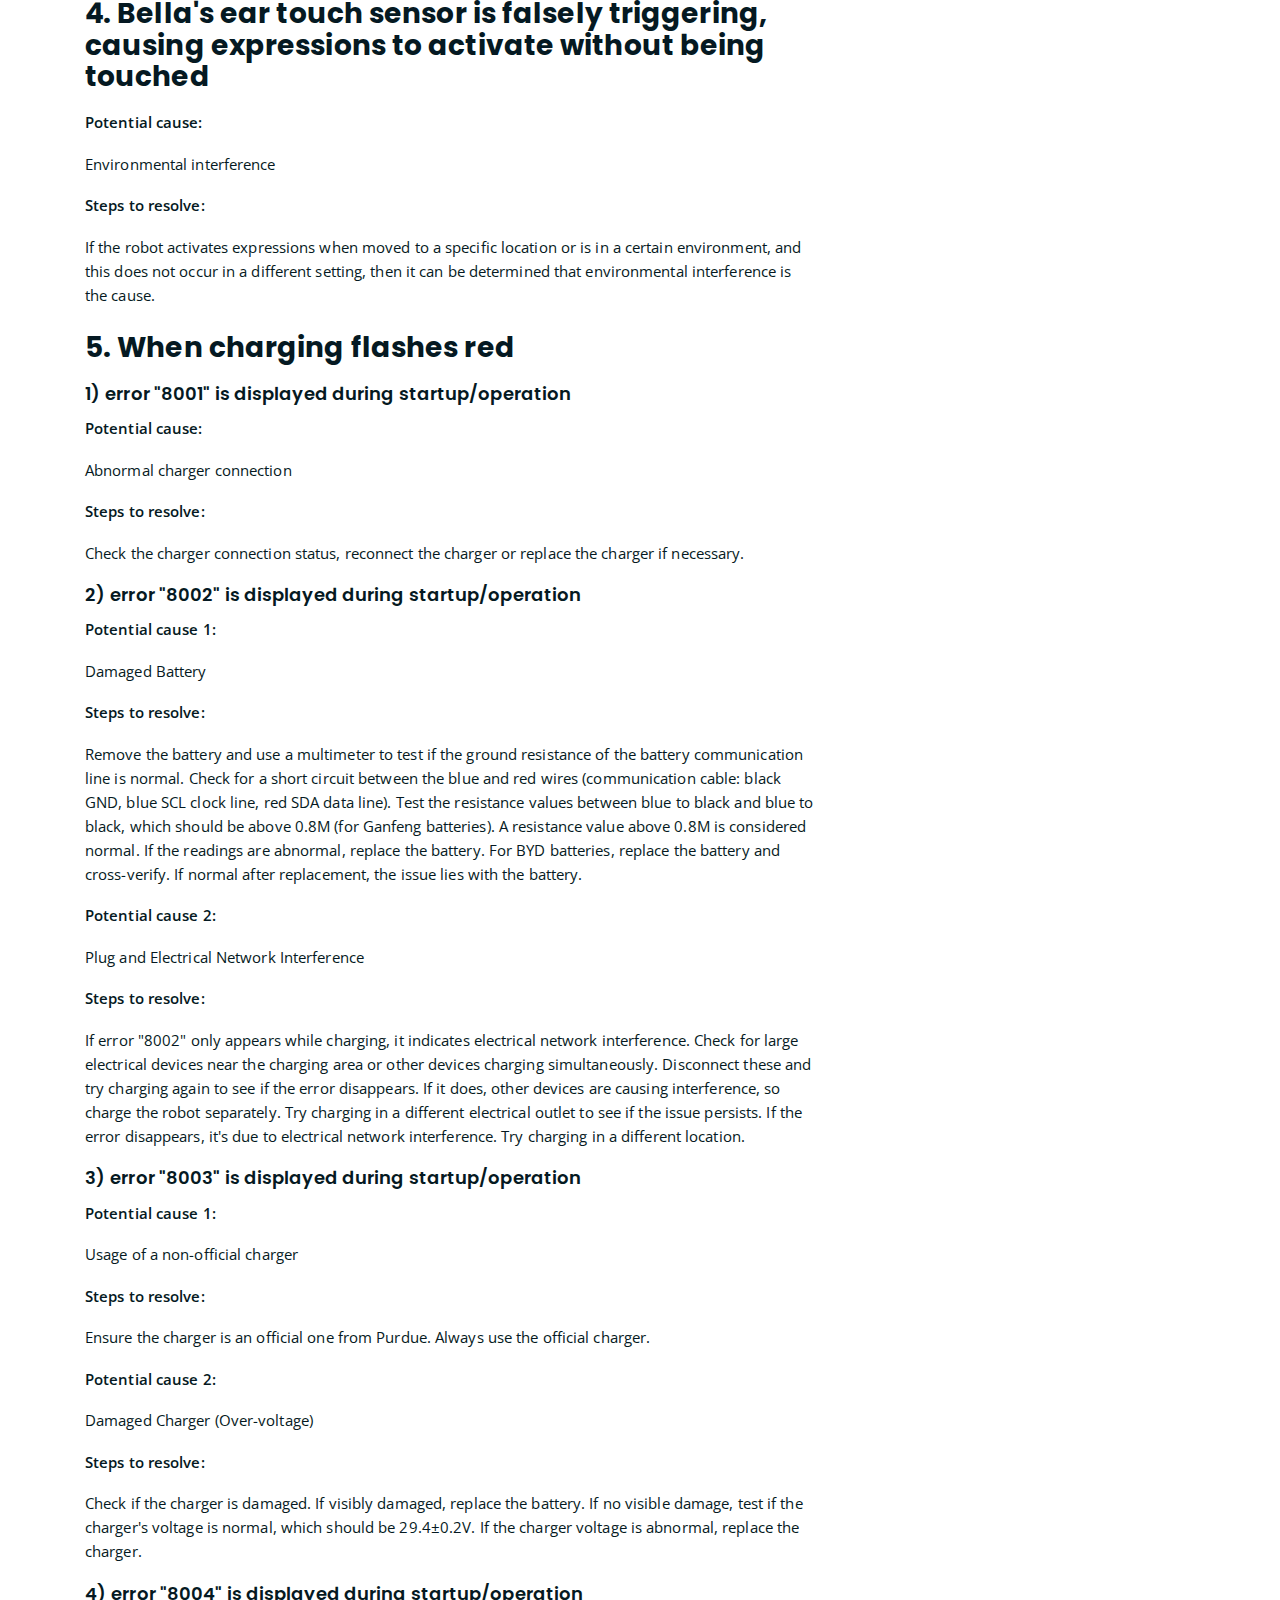
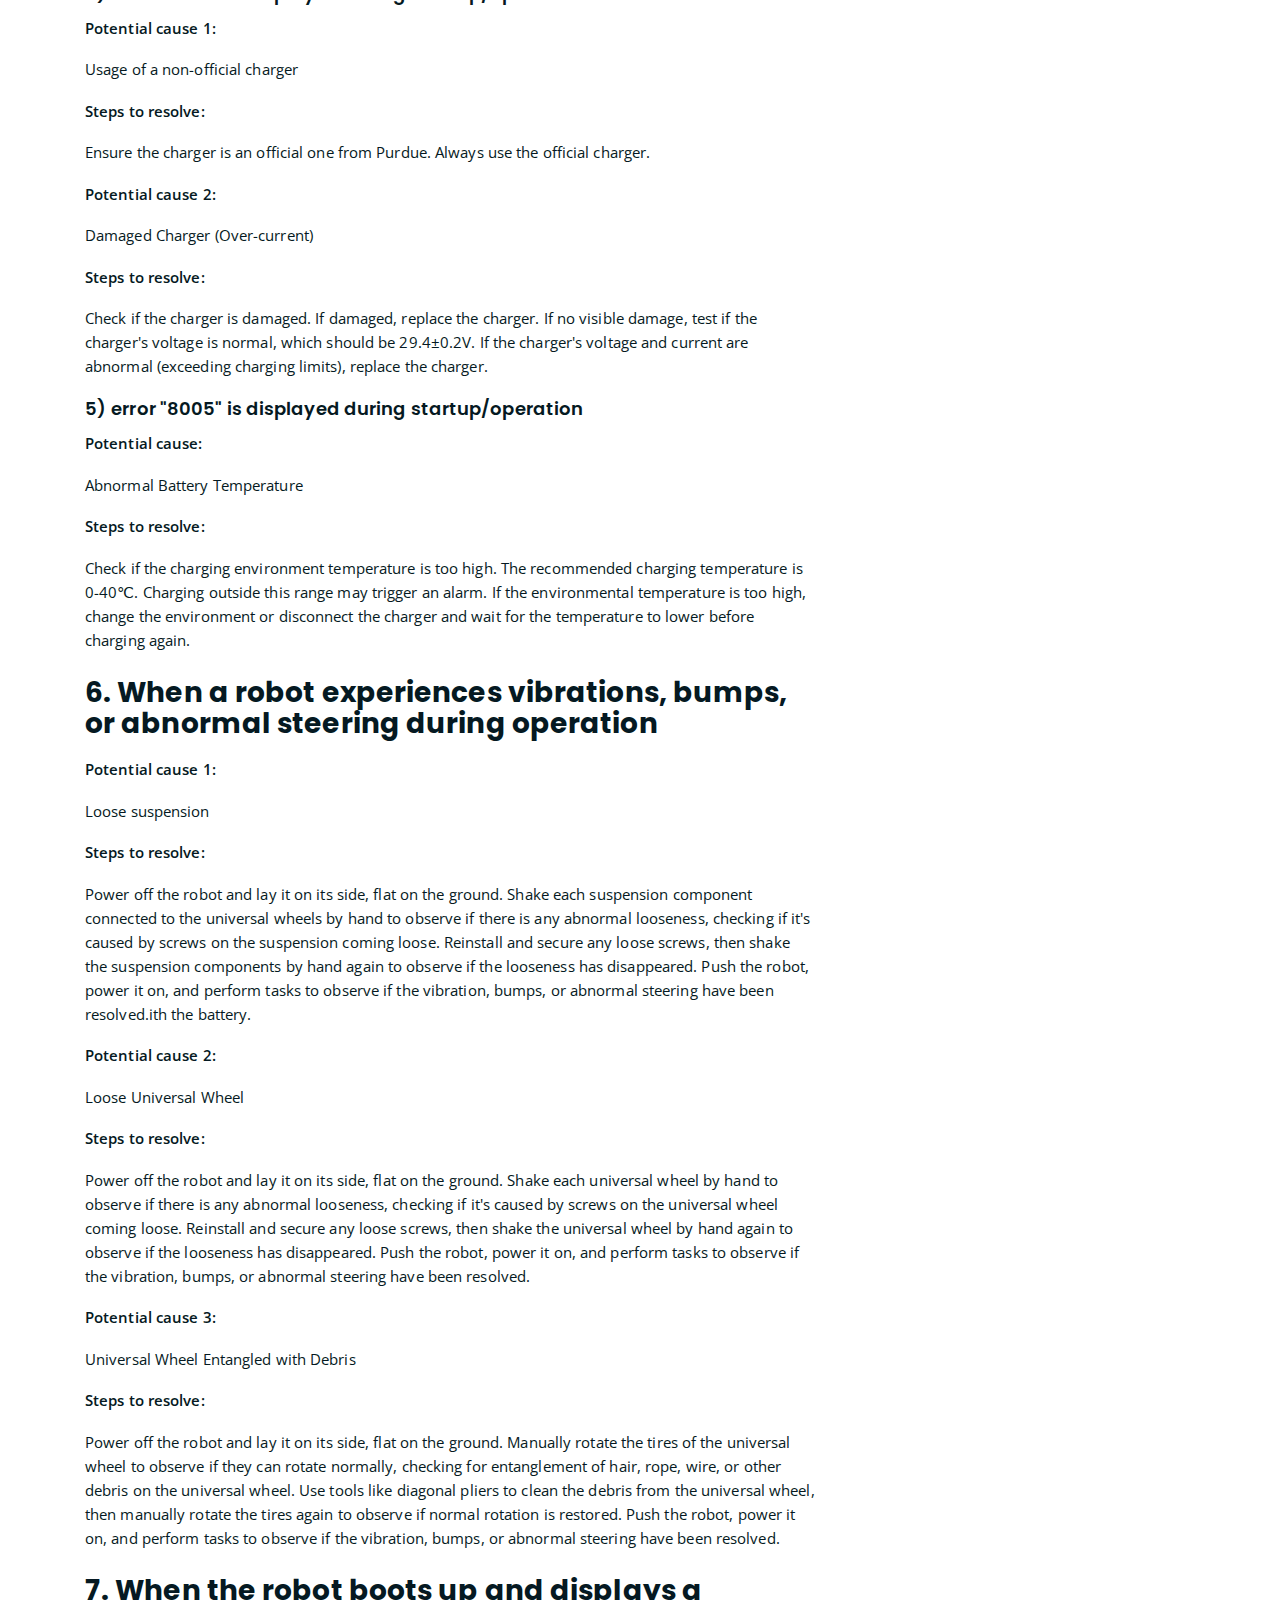
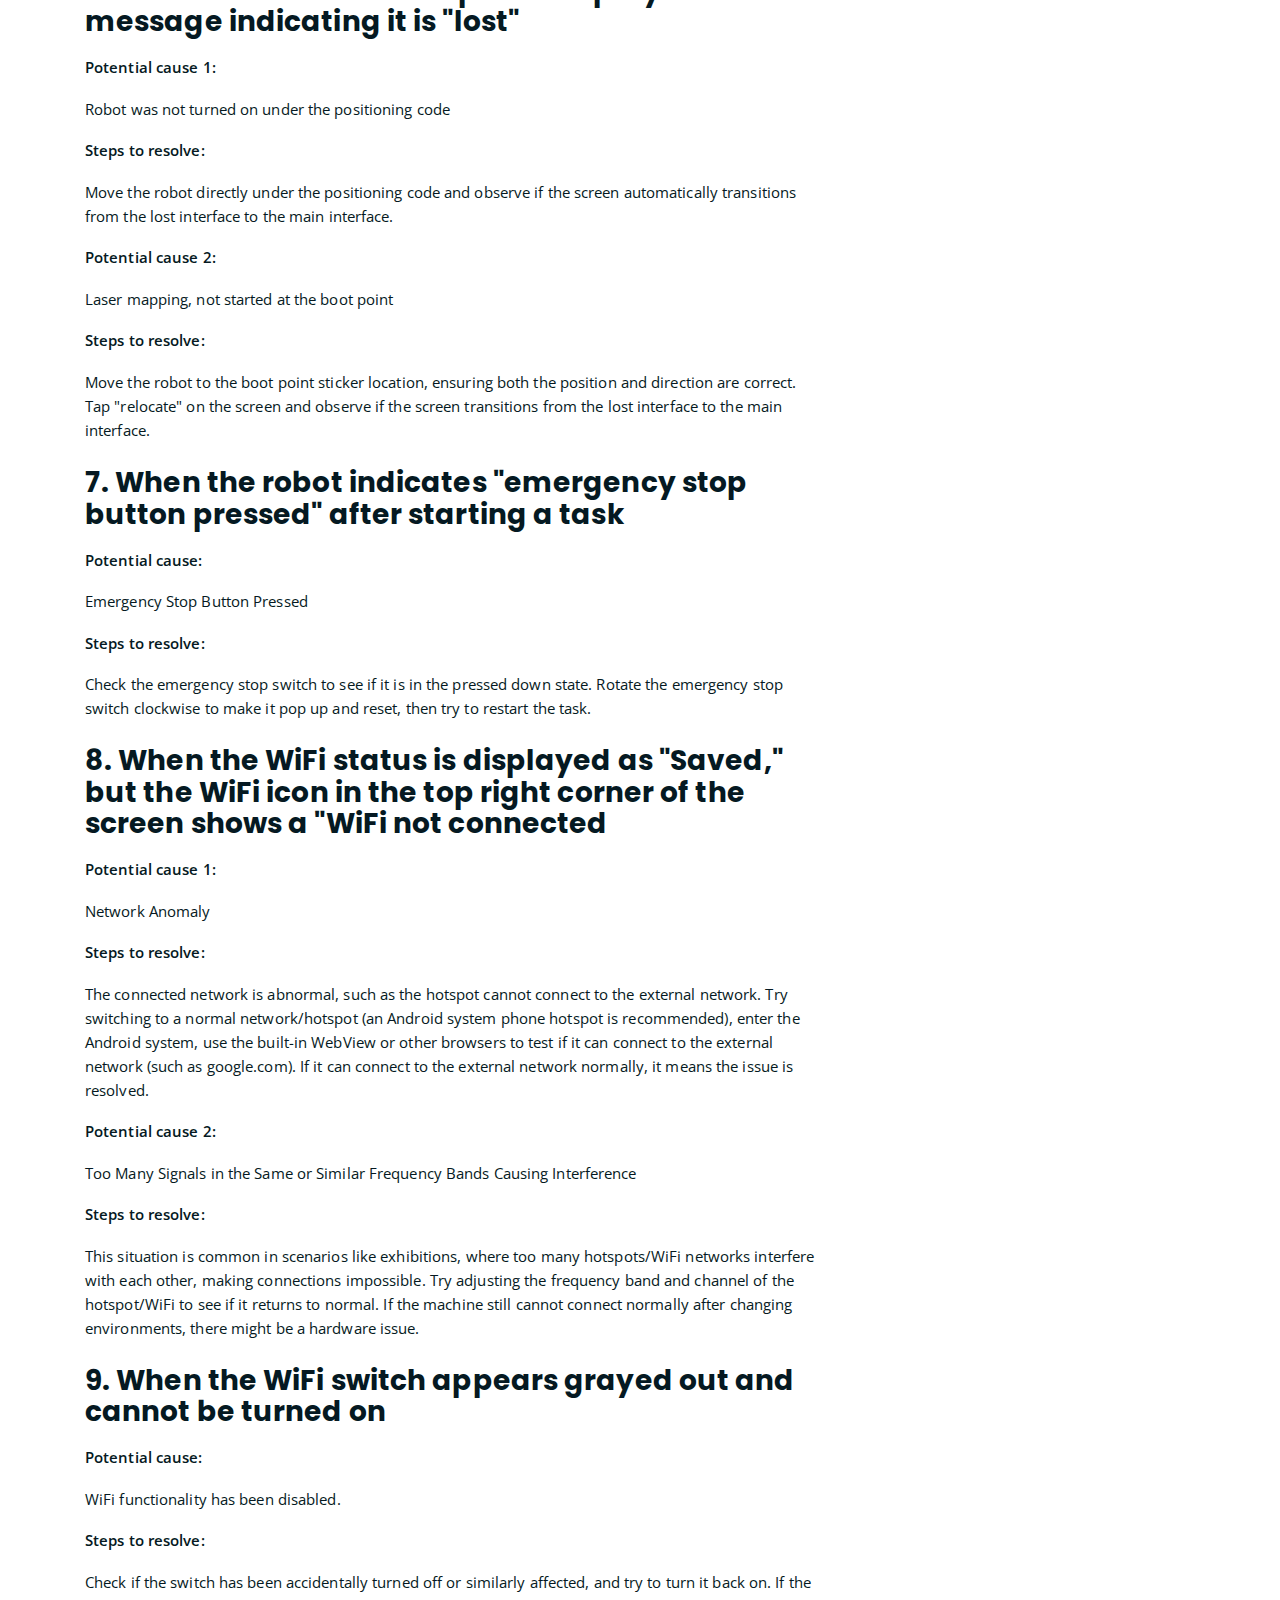
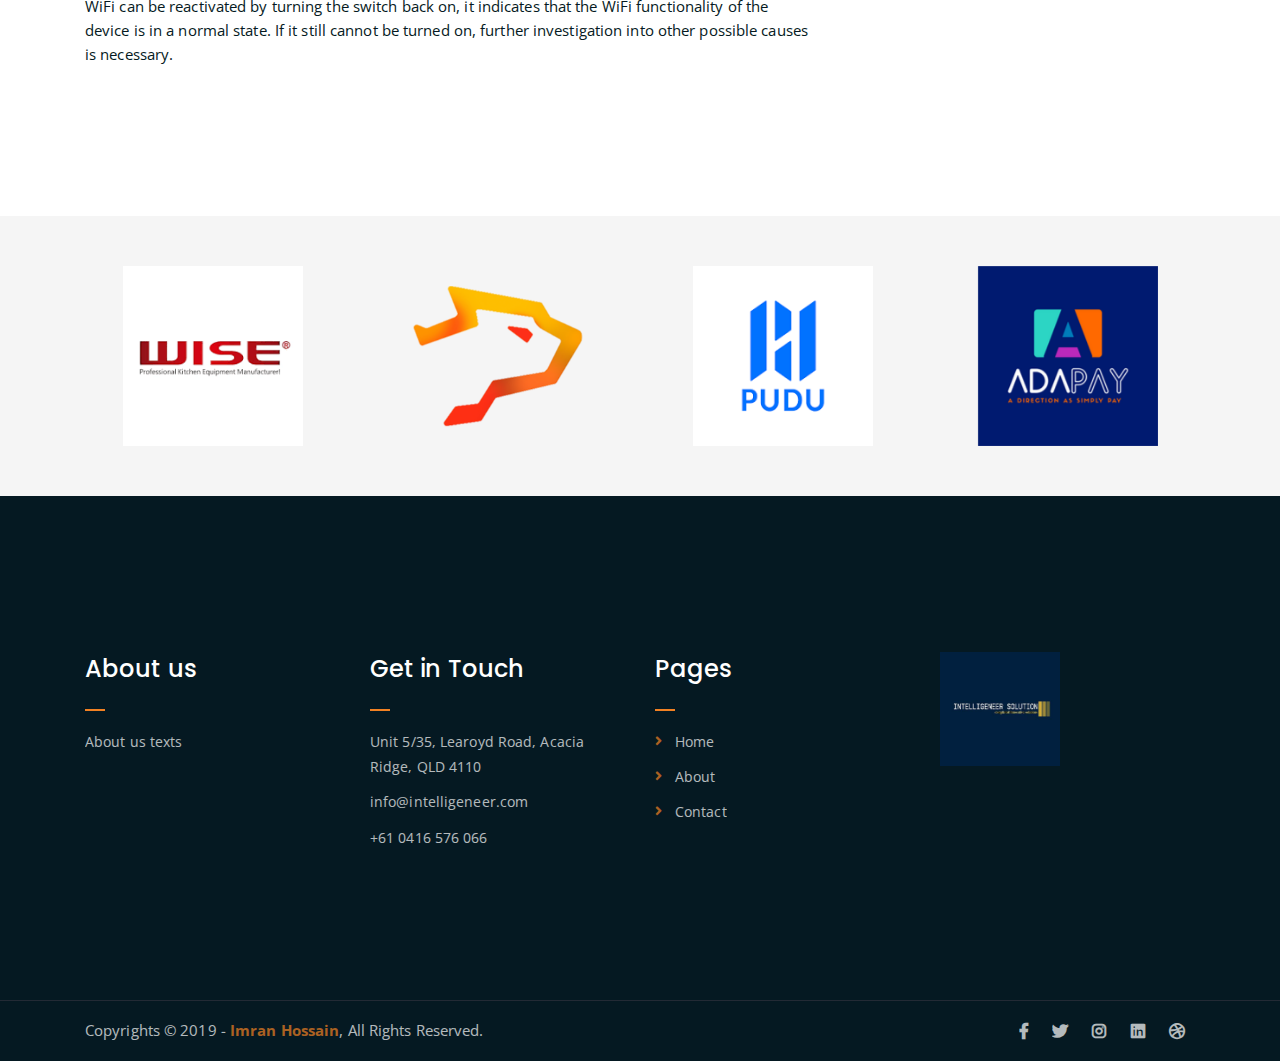
<file: issues.html>
<!DOCTYPE html>
<html lang="en">
<head>
    <meta charset="UTF-8">
    <meta http-equiv="X-UA-Compatible" content="IE=edge">
    <meta name="viewport" content="width=device-width, initial-scale=1">
    <meta name="description" content="Responsive Bootstrap4 Shop Template, Created by Imran Hossain from https://imransdesign.com/">

    <!-- title -->
    <title>Single News</title>

    <!-- favicon -->
    <link rel="shortcut icon" type="image/png" href="assets/img/Logo.jpg">
    <!-- google font -->
    <link href="https://fonts.googleapis.com/css?family=Open+Sans:300,400,700" rel="stylesheet">
    <link href="https://fonts.googleapis.com/css?family=Poppins:400,700&display=swap" rel="stylesheet">
    <!-- fontawesome -->
    <link rel="stylesheet" href="assets/css/all.min.css">
    <!-- bootstrap -->
    <link rel="stylesheet" href="assets/bootstrap/css/bootstrap.min.css">
    <!-- owl carousel -->
    <link rel="stylesheet" href="assets/css/owl.carousel.css">
    <!-- magnific popup -->
    <link rel="stylesheet" href="assets/css/magnific-popup.css">
    <!-- animate css -->
    <link rel="stylesheet" href="assets/css/animate.css">
    <!-- mean menu css -->
    <link rel="stylesheet" href="assets/css/meanmenu.min.css">
    <!-- main style -->
    <link rel="stylesheet" href="assets/css/main.css">
    <!-- responsive -->
    <link rel="stylesheet" href="assets/css/responsive.css">

</head>
<body>

<!--PreLoader-->
<div class="loader">
    <div class="loader-inner">
        <div class="circle"></div>
    </div>
</div>
<!--PreLoader Ends-->

<!-- header -->
<div class="top-header-area" id="sticker">
    <div class="container">
        <div class="row">
            <div class="col-lg-12 col-sm-12 text-center">
                <div class="main-menu-wrap">
                    <!-- logo -->
                    <div class="site-logo">
                        <a href="https://www.intelligeneer.com/">
                            <img src="assets/img/Logo.jpg" alt="INT_SOL LOGO" width="48" height="46">
                        </a>
                    </div>
                    <!-- logo -->

                    <!-- menu start -->
                    <nav class="main-menu">
                        <ul>
                            <li><a href="home">Home</a></li>
                            <li class="current-list-item"><a href="#">PUDU</a>
                                <ul class="sub-menu">
                                    <li><a href="features">Advanced Features</a></li>
                                    <li><a href="issues">Common Issues</a></li>
                                </ul>
                            </li>
                            <li><a href="contact">Contact</a></li>
                            <li><a href="news">About Us</a>
                                <ul class="sub-menu">
                                    <li><a href="news">Information</a></li>
                                </ul>
                            </li>


                        </ul>
                    </nav>
                    <a class="mobile-show search-bar-icon" href="#"><i class="fas fa-search"></i></a>
                    <div class="mobile-menu"></div>
                    <!-- menu end -->
                </div>
            </div>
        </div>
    </div>
</div>
<!-- end header -->

<!-- search area -->
<div class="search-area">
    <div class="container">
        <div class="row">
            <div class="col-lg-12">
                <span class="close-btn"><i class="fas fa-window-close"></i></span>
                <div class="search-bar">
                    <div class="search-bar-tablecell">
                        <h3>Search For:</h3>
                        <input type="text" placeholder="Keywords">
                        <button type="submit">Search <i class="fas fa-search"></i></button>
                    </div>
                </div>
            </div>
        </div>
    </div>
</div>
<!-- end search arewa -->

<!-- breadcrumb-section -->
<div class="breadcrumb-section breadcrumb-bg">
    <div class="container">
        <div class="row">
            <div class="col-lg-8 offset-lg-2 text-center">
                <div class="breadcrumb-text">
                    <p>PUDU Robotics</p>
                    <h1>Common Operational Issues Trouble Shooting</h1>
                </div>
            </div>
        </div>
    </div>
</div>
<!-- end breadcrumb section -->

<!-- single article section -->
<div class="mt-150 mb-150">
    <div class="container">
        <div class="row">
            <div class="col-lg-8">
                <div class="single-article-section">
                    <div class="single-article-text">
                        <div class="single-article-bg"> 
                             <img src="assets/img/PUDU_Family.jpg" alt="PUDU Family"> 
                        </div>
                        <br>
                        <p class="blog-meta">
                            <span class="author"><i class="fas fa-user"></i>Thor</span>
                            <span class="date"><i class="fas fa-calendar"></i>28 MAR, 2024</span>
                        </p>
                        <br>
                        <h4>If the provided solutions don't work, please contact our <a href="mailto: tech@intelligeneer.com">tech support.</a></h4>
                        <div>
                            <h3>1. When the robot operates without sound (background music or notification tones)</h3>
                            <p class = "cause">
                                Potential cause:
                            <p>
                                The system sound is not turned on.
                            </p>
                            <p class = "steps">
                                Steps to resolve:
                            </p>
                            <p>
                                Go to the system's volume interface to check if the sound is enabled.
                                If the sound is already enabled, proceed with hardware troubleshooting.
                            </p>
                        </div>
                        <br>
                        <div>
                            <h3>2. The robot cannot be powered on (no response when the power button is pressed).</h3>
                            <p class = "cause">
                                Potential cause 1:
                            <p>
                                The key switch is not turned on.
                            </p>
                            <p class = "steps">
                                Steps to resolve:
                            </p>
                            <p>
                                Open the battery compartment cover and check if the key switch at the robot's switch is in the ON position.
                                If not, turn it on.
                            </p>
                            <p class = "cause">
                                Potential cause 2:
                            <p>
                            <p>
                                Battery is dead.
                            </p>
                            <p class = "steps">
                                Steps to resolve:
                            </p>
                            <p>
                                First, plug in the charger to check if the robot can be powered on or if the light strip turns on.
                                If the light strip turns on or the robot powers on, it means the battery was too low to power on the robot.
                                Use the robot after it is fully charged.
                            </p>
                        </div>
                        <br>
                        <div>
                            <h3>3.  The robot cannot charge</h3>
                            <h2>1) the charger indicator shows green</h2>
                            <p class = "cause">
                                Potential cause 1:
                            <p>
                                Charger is damaged
                            </p>
                            <p class = "steps">
                                Steps to resolve:
                            </p>
                            <p>
                                Check if there are any obvious anomalies at the charging port of the charger.
                                If damage is visible, the charger needs to be replaced.
                                If the exterior appears normal, use a multimeter to test if the output voltage is within the normal range of 29.4±0.2V.
                                If the output is abnormal, replace the charger to verify.
                            </p>
                            <p class = "cause">
                                Potential cause 2:
                            <p>
                            <p>
                                Charging port is damaged or the cable at the charging port is damaged.
                            </p>
                            <p class = "steps">
                                Steps to resolve:
                            </p>
                            <p>
                                If the charger is functioning normally, then check the charging port on the robot for any anomalies.
                                Reconnect the charger or check for a good contact.
                                If the contact is poor, the charging port needs to be replaced.
                            </p>

                            <h2>2) the charger indicator light is off</h2>
                            <p class = "cause">
                                Potential cause:
                            <p>
                                Charger is damaged
                            </p>
                            <p class = "steps">
                                Steps to resolve:
                            </p>
                            <p>
                                Check if the charging socket is damaged. You can try another socket to verify.
                                Check if the charger itself is damaged by using a new charger for cross-verification.
                            </p>

                            <h2>3) the robot shows 0%, and the charger indicator shows red</h2>
                            <p class = "cause">
                                Potential cause 1:
                            <p>
                                No battery installed;
                            </p>
                            <p class = "steps">
                                Steps to resolve:
                            </p>
                            <p>
                                Check if the robot has a battery installed.
                            </p>
                            <p class = "cause">
                                Potential cause 2:
                            <p>
                            <p>
                                Charging plug not inserted properly or inserted incorrectly
                            </p>
                            <p class = "steps">
                                Steps to resolve:
                            </p>
                            <p>
                                Check if the robot's charging port is properly connected or if it's inserted incorrectly.
                            </p>
                        </div>
                        <br>
                        <div>
                            <h3>4. Bella's ear touch sensor is falsely triggering, causing expressions to activate without being touched</h3>
                            <p class = "cause">
                                Potential cause:
                            <p>
                                Environmental interference
                            </p>
                            <p class = "steps">
                                Steps to resolve:
                            </p>
                            <p>
                                If the robot activates expressions when moved to a specific location or is in a certain environment,
                                and this does not occur in a different setting,
                                then it can be determined that environmental interference is the cause.
                            </p>
                        </div>
                        <br>
                        <div>
                            <h3>5.  When charging flashes red</h3>
                            <h2>1) error "8001" is displayed during startup/operation</h2>
                            <p class = "cause">
                                Potential cause:
                            <p>
                                Abnormal charger connection
                            </p>
                            <p class = "steps">
                                Steps to resolve:
                            </p>
                            <p>
                                Check the charger connection status, reconnect the charger or replace the charger if necessary.
                            </p>

                            <h2>2) error "8002" is displayed during startup/operation</h2>
                            <p class = "cause">
                                Potential cause 1:
                            <p>
                            <p>
                                Damaged Battery
                            </p>
                            <p class = "steps">
                                Steps to resolve:
                            </p>
                            <p>
                                Remove the battery and use a multimeter to test if the ground resistance of the battery communication line is normal.
                                Check for a short circuit between the blue and red wires (communication cable: black GND, blue SCL clock line, red SDA data line).
                                Test the resistance values between blue to black and blue to black, which should be above 0.8M (for Ganfeng batteries). A resistance value above 0.8M is considered normal.
                                If the readings are abnormal, replace the battery.
                                For BYD batteries, replace the battery and cross-verify. If normal after replacement, the issue lies with the battery.
                            </p>
                            <p class = "cause">
                                Potential cause 2:
                            <p>
                            <p>
                                Plug and Electrical Network Interference
                            </p>
                            <p class = "steps">
                                Steps to resolve:
                            </p>
                            <p>
                                If error "8002" only appears while charging, it indicates electrical network interference.
                                Check for large electrical devices near the charging area or other devices charging simultaneously.
                                Disconnect these and try charging again to see if the error disappears.
                                If it does, other devices are causing interference, so charge the robot separately.
                                Try charging in a different electrical outlet to see if the issue persists.
                                If the error disappears, it's due to electrical network interference.
                                Try charging in a different location.
                            </p>

                            <h2>3) error "8003" is displayed during startup/operation</h2>
                            <p class = "cause">
                                Potential cause 1:
                            <p>
                                Usage of a non-official charger
                            </p>
                            <p class = "steps">
                                Steps to resolve:
                            </p>
                            <p>
                                Ensure the charger is an official one from Purdue. Always use the official charger.
                            </p>
                            <p class = "cause">
                                Potential cause 2:
                            <p>
                                Damaged Charger (Over-voltage)
                            </p>
                            <p class = "steps">
                                Steps to resolve:
                            </p>
                            <p>
                                Check if the charger is damaged. If visibly damaged, replace the battery.
                                If no visible damage, test if the charger's voltage is normal, which should be 29.4±0.2V.
                                If the charger voltage is abnormal, replace the charger.
                            </p>

                            <h2>4) error "8004" is displayed during startup/operation</h2>
                            <p class = "cause">
                                Potential cause 1:
                            <p>
                                Usage of a non-official charger
                            </p>
                            <p class = "steps">
                                Steps to resolve:
                            </p>
                            <p>
                                Ensure the charger is an official one from Purdue. Always use the official charger.
                            </p>
                            <p class = "cause">
                                Potential cause 2:
                            <p>
                            <p>
                                Damaged Charger (Over-current)
                            </p>
                            <p class = "steps">
                                Steps to resolve:
                            </p>
                            <p>
                                Check if the charger is damaged. If damaged, replace the charger.
                                If no visible damage, test if the charger's voltage is normal, which should be 29.4±0.2V.
                                If the charger's voltage and current are abnormal (exceeding charging limits), replace the charger.
                            </p>
                            <h2>5) error "8005" is displayed during startup/operation</h2>
                            <p class = "cause">
                                Potential cause:
                            <p>
                                Abnormal Battery Temperature
                            </p>
                            <p class = "steps">
                                Steps to resolve:
                            </p>
                            <p>
                                Check if the charging environment temperature is too high.
                                The recommended charging temperature is 0-40℃.
                                Charging outside this range may trigger an alarm.
                                If the environmental temperature is too high,
                                change the environment or disconnect the charger and wait for the temperature to lower before charging again.
                            </p>
                        </div>
                        <br>
                        <div>
                            <h3>6. When a robot experiences vibrations, bumps, or abnormal steering during operation</h3>
                            <p class = "cause">
                                Potential cause 1:
                            <p>
                            <p>
                                Loose suspension
                            </p>
                            <p class = "steps">
                                Steps to resolve:
                            </p>
                            <p>
                                Power off the robot and lay it on its side, flat on the ground.
                                Shake each suspension component connected to the universal wheels by hand to observe if there is any abnormal looseness, checking if it's caused by screws on the suspension coming loose.
                                Reinstall and secure any loose screws, then shake the suspension components by hand again to observe if the looseness has disappeared.
                                Push the robot, power it on, and perform tasks to observe if the vibration, bumps, or abnormal steering have been resolved.ith the battery.
                            </p>
                            <p class = "cause">
                                Potential cause 2:
                            <p>
                            <p>
                                Loose Universal Wheel
                            </p>
                            <p class = "steps">
                                Steps to resolve:
                            </p>
                            <p>
                                Power off the robot and lay it on its side, flat on the ground.
                                Shake each universal wheel by hand to observe if there is any abnormal looseness, checking if it's caused by screws on the universal wheel coming loose.
                                Reinstall and secure any loose screws, then shake the universal wheel by hand again to observe if the looseness has disappeared.
                                Push the robot, power it on, and perform tasks to observe if the vibration, bumps, or abnormal steering have been resolved.
                            </p>

                            <p class = "cause">
                                Potential cause 3:
                            <p>
                                Universal Wheel Entangled with Debris
                            </p>
                            <p class = "steps">
                                Steps to resolve:
                            </p>
                            <p>
                                Power off the robot and lay it on its side, flat on the ground.
                                Manually rotate the tires of the universal wheel to observe if they can rotate normally, checking for entanglement of hair, rope, wire, or other debris on the universal wheel.
                                Use tools like diagonal pliers to clean the debris from the universal wheel, then manually rotate the tires again to observe if normal rotation is restored.
                                Push the robot, power it on, and perform tasks to observe if the vibration, bumps, or abnormal steering have been resolved.
                            </p>
                        </div>
                        <br>
                        <div>
                            <h3>7. When the robot boots up and displays a message indicating it is "lost"</h3>
                            <p class = "cause">
                                Potential cause 1:
                            <p>
                            <p>
                                Robot was not turned on under the positioning code
                            </p>
                            <p class = "steps">
                                Steps to resolve:
                            </p>
                            <p>
                                Move the robot directly under the positioning code and observe if the screen automatically transitions from the lost interface to the main interface.
                            </p>
                            <p class = "cause">
                                Potential cause 2:
                            <p>
                            <p>
                                Laser mapping, not started at the boot point
                            </p>
                            <p class = "steps">
                                Steps to resolve:
                            </p>
                            <p>
                                Move the robot to the boot point sticker location, ensuring both the position and direction are correct.
                                Tap "relocate" on the screen and observe if the screen transitions from the lost interface to the main interface.
                            </p>
                        </div>
                        <br>
                        <div>
                            <h3>7. When the robot indicates "emergency stop button pressed" after starting a task</h3>
                            <p class = "cause">
                                Potential cause:
                            <p>
                            <p>
                                Emergency Stop Button Pressed
                            </p>
                            <p class = "steps">
                                Steps to resolve:
                            </p>
                            <p>
                                Check the emergency stop switch to see if it is in the pressed down state.
                                Rotate the emergency stop switch clockwise to make it pop up and reset, then try to restart the task.
                            </p>
                        </div>
                        <br>
                        <div>
                            <h3>8. When the WiFi status is displayed as "Saved,"
                                but the WiFi icon in the top right corner of the screen shows a "WiFi not connected</h3>
                            <p class = "cause">
                                Potential cause 1:
                            <p>
                            <p>
                                Network Anomaly
                            </p>
                            <p class = "steps">
                                Steps to resolve:
                            </p>
                            <p>
                                The connected network is abnormal, such as the hotspot cannot connect to the external network.
                                Try switching to a normal network/hotspot (an Android system phone hotspot is recommended), enter the Android system, use the built-in WebView or other browsers to test if it can connect to the external network (such as google.com).
                                If it can connect to the external network normally, it means the issue is resolved.
                            </p>
                            <p class = "cause">
                                Potential cause 2:
                            <p>
                            <p>
                                Too Many Signals in the Same or Similar Frequency Bands Causing Interference
                            </p>
                            <p class = "steps">
                                Steps to resolve:
                            </p>
                            <p>
                                This situation is common in scenarios like exhibitions, where too many hotspots/WiFi networks interfere with each other, making connections impossible.
                                Try adjusting the frequency band and channel of the hotspot/WiFi to see if it returns to normal.
                                If the machine still cannot connect normally after changing environments, there might be a hardware issue.
                            </p>
                        </div>
                        <br>
                        <div>
                            <h3>9. When the WiFi switch appears grayed out and cannot be turned on</h3>
                            <p class = "cause">
                                Potential cause:
                            <p>
                            <p>
                                WiFi functionality has been disabled.
                            </p>
                            <p class = "steps">
                                Steps to resolve:
                            </p>
                            <p>
                                Check if the switch has been accidentally turned off or similarly affected, and try to turn it back on.
                                If the WiFi can be reactivated by turning the switch back on, it indicates that the WiFi functionality of the device is in a normal state.
                                If it still cannot be turned on, further investigation into other possible causes is necessary.
                            </p>
                        </div>
                    </div>
                </div>
            </div>
            <div class="col-lg-4">
                <div class="sidebar-section">
                    <div class="recent-posts">
                        <h4>Others</h4>
                        <ul>
                            <li><a href="cloud.html">Cloud Platform Issues</a></li>
                            <li><a href="features.html">Advanced Features</a></li>
                        </ul>
                    </div>
                    <!--
                    <div class="archive-posts">
                        <h4>Archive Posts</h4>
                        <ul>
                            <li><a href="single-news.html">JAN 2019 (5)</a></li>
                            <li><a href="single-news.html">FEB 2019 (3)</a></li>
                            <li><a href="single-news.html">MAY 2019 (4)</a></li>
                            <li><a href="single-news.html">SEP 2019 (4)</a></li>
                            <li><a href="single-news.html">DEC 2019 (3)</a></li>
                        </ul>
                    </div>

                    <div class="tag-section">
                        <h4>Tags</h4>
                        <ul>
                            <li><a href="single-news.html">Apple</a></li>
                            <li><a href="single-news.html">Strawberry</a></li>
                            <li><a href="single-news.html">BErry</a></li>
                            <li><a href="single-news.html">Orange</a></li>
                            <li><a href="single-news.html">Lemon</a></li>
                            <li><a href="single-news.html">Banana</a></li>
                        </ul>
                    </div>
                    -->
                </div>
            </div>
        </div>
    </div>
</div>
<!-- end single article section -->

<!-- logo carousel -->
<div class="logo-carousel-section">
    <div class="container">
        <div class="row">
            <div class="col-lg-12">
                <div class="logo-carousel-inner">
                    <div class="single-logo-item">
                        <img src="assets/img/WISE.png" alt="">
                    </div>
                    <div class="single-logo-item">
                        <img src="assets/img/POSPAL.png" alt="">
                    </div>
                    <div class="single-logo-item">
                        <img src="assets/img/PUDU.png" alt="">
                    </div>
                    <div class="single-logo-item">
                        <img src="assets/img/ADAPAY.png" alt="">
                    </div>
                </div>
            </div>
        </div>
    </div>
</div>
<!-- end logo carousel -->

<!-- footer -->
<div class="footer-area">
    <div class="container">
        <div class="row">
            <div class="col-lg-3 col-md-6">
                <div class="footer-box about-widget">
                    <h2 class="widget-title">About us</h2>
                    <p>About us texts</p>
                </div>
            </div>
            <div class="col-lg-3 col-md-6">
                <div class="footer-box get-in-touch">
                    <h2 class="widget-title">Get in Touch</h2>
                    <ul>
                        <li>Unit 5/35, Learoyd Road, Acacia Ridge, QLD 4110</li>
                        <li>info@intelligeneer.com</li>
                        <li>+61 0416 576 066</li>
                    </ul>
                </div>
            </div>

            <div class="col-lg-3 col-md-6">
                <div class="footer-box pages">
                    <h2 class="widget-title">Pages</h2>
                    <ul>
                        <li><a href="index.html">Home</a></li>
                        <li><a href="about.html">About</a></li>
                        <li><a href="contact.html">Contact</a></li>
                    </ul>
                </div>
            </div>

            <div class="col-lg-3 col-md-6">
                <div class="site-logo">
                    <a href="https://www.intelligeneer.com/">
                        <img src="assets/img/Logo.jpg" alt="INT_SOL LOGO" width="120" height="114">
                    </a>
                </div>
            </div>
        </div>
    </div>
</div>
<!-- end footer -->

<!-- copyright -->
<div class="copyright">
    <div class="container">
        <div class="row">
            <div class="col-lg-6 col-md-12">
                <p>Copyrights &copy; 2019 - <a href="https://imransdesign.com/">Imran Hossain</a>,  All Rights Reserved.</p>
            </div>
            <div class="col-lg-6 text-right col-md-12">
                <div class="social-icons">
                    <ul>
                        <li><a href="#" target="_blank"><i class="fab fa-facebook-f"></i></a></li>
                        <li><a href="#" target="_blank"><i class="fab fa-twitter"></i></a></li>
                        <li><a href="#" target="_blank"><i class="fab fa-instagram"></i></a></li>
                        <li><a href="#" target="_blank"><i class="fab fa-linkedin"></i></a></li>
                        <li><a href="#" target="_blank"><i class="fab fa-dribbble"></i></a></li>
                    </ul>
                </div>
            </div>
        </div>
    </div>
</div>
<!-- end copyright -->

<!-- jquery -->
<script src="assets/js/jquery-1.11.3.min.js"></script>
<!-- bootstrap -->
<script src="assets/bootstrap/js/bootstrap.min.js"></script>
<!-- count down -->
<script src="assets/js/jquery.countdown.js"></script>
<!-- isotope -->
<script src="assets/js/jquery.isotope-3.0.6.min.js"></script>
<!-- waypoints -->
<script src="assets/js/waypoints.js"></script>
<!-- owl carousel -->
<script src="assets/js/owl.carousel.min.js"></script>
<!-- magnific popup -->
<script src="assets/js/jquery.magnific-popup.min.js"></script>
<!-- mean menu -->
<script src="assets/js/jquery.meanmenu.min.js"></script>
<!-- sticker js -->
<script src="assets/js/sticker.js"></script>
<!-- main js -->
<script src="assets/js/main.js"></script>

</body>
</html>
</file>
<file: assets/css/responsive.css>
/* Medium Layout: 1280px. */
@media only screen and (min-width: 992px) {
}

@media only screen and (min-width: 992px) and (max-width: 1200px) { 
	.hero-text h1 {
	    font-size: 45px;
	}

	a.video-play-btn {
		right: 51%;
	}
	.hero-area div.hero-form {
		bottom: -20%;
	}

	.cart-buttons a:first-child {
	    margin-right: 0;
	    margin-bottom: 15px;
	}
	.contact-form form p input[type=email] {
	    margin-left: 8px;
	}
	.contact-form-box h4 i {
	    left: -20%;
	}
	.comment-template form p input[type=email] {
	    margin-left: 8px;
	}
	ul.main-menu li a {
	    padding: 15px 13px;
	}
	span.close-btn {
	    right: 0;
	}
	ul.sub-menu li a {
	    padding: 7px 10px;
	}

}
/* Tablet Layout: 768px. */
@media only screen and (min-width: 768px) and (max-width: 991px) { 
	.hero-text h1 {
	    font-size: 40px;
	}
	.footer-box {
	    margin-bottom: 40px;
	}
	.copyright p {
	    text-align: center;
	}
	.copyright .social-icons {
	    text-align: center;
	}
	.feature-bg:after {
		display: none;
	}
	.single-team-item {
	    margin-bottom: 30px;
	}
	table.cart-table {
	    margin-bottom: 50px;
	}
	.order-details-wrap {
	    margin-top: 50px;
	}
	.contact-form form p input[type=text], 
	.contact-form form p input[type=tel], 
	.contact-form form p input[type=email] {
	    width: 100%;
	}

	.contact-form form p input[type=email] {
	    margin-left: 0;
	    margin-top: 15px;
	}
	.contact-form form p input[type=tel] {
		margin-bottom: 15px;
	}

	.hero-area div.hero-form {
		width: 325px;
		top: 30%;
	}

	.comment-template form p input[type=text], 
	.comment-template form p input[type=email] {
	    width: 100%;
	}

	.comment-template form p input[type=email] {
	    margin-top: 15px;
	    margin-left: 0;
	}
	.sidebar-section {
	    margin-left: 0;
	    margin-top: 50px;
	}
	.single-product-img {
	    margin-bottom: 30px;
	}
	.single-product-img img {
	    width: 100%;
	}
	.single-project-img img {
	    width: 100%;
	}
	.site-logo a img {
	    max-width: 150px;
	}
	.site-logo {
	    text-align: center;
	    position: absolute;
	    z-index: 999;
	}
	.mean-container .mean-bar {
		z-index: 2;
	}
	.responsive-menu-wrap {
	    display: block;
	}
	.header-icons {
	    text-align: center;
	}
	.top-header-area {
	    padding: 15px 0;
	}

	.responsive-menu-wrap {
	    position: absolute;
	    top: 0;
	}

	.featured-section {
	    padding: 0;
	}

	.responsive-menu-wrap {
	    left: 50%;
	    margin-top: 10px;
	    margin-left: -57.5px;
	}
	.hero-text-tablecell {
	    padding: 0px 70px;
	}
	.hero-form .hero-text h1 {
	    font-size: 30px;
	}

	.hero-form .hero-text p.subtitle {
	    font-size: 13px;
	}

	.hero-form .hero-btns a.bordered-btn {
	    margin-left: 0;
	    margin-top: 20px;
	}

	.sticky-wrapper.is-sticky .top-header-area {
	    position: absolute!important;
	    background-color: transparent;
	}
	.featured-box {
	    padding: 30px;
	}

	.featured-section {
	    padding: 100px 0;
	}
	nav.main-menu {
	    display: none;
	}
	table.order-details {
	    width: 100%;
	}
	.contact-form-box h4 i {
	    left: -7%;
	}
	.single-product-content h3 {
	    font-size: 20px;
	    font-weight: 500;
	    line-height: 1.6;
	}

	.single-product-content {
	    margin-left: 15px;
	}
	a.mobile-hide.search-bar-icon {
	    display: none!important;
	}
	.mobile-show {
		display: block!important;
	}
	a.mobile-show.search-bar-icon {
	    position: absolute;
	    right: 60px;
	    top: 22px;
	    z-index: 999;
	    color: #fff;
	}

}

/* Mobile Layout: 320px. */
@media only screen and (max-width: 767px) {

	.site-logo img {
	    max-width: 150px;
	}

	.responsive-menu-wrap {
	    top: -35px;
	}

	span.close-btn {
		right: 35px;
	}
	.header-icons {
	    text-align: center;
	}
	.hero-text h1 {
	    font-size: 28px;
	}

	.hero-text p.subtitle {
	    font-size: 13px;
	}
	.section-title p {
	    max-width: 400px;
	}

	.section-title h3 {
	    font-size: 25px;
	}

	p.testimonial-body {
	    font-size: 15px;
	}
	.responsive-menu {
	    left: auto;
	    right: 0;
	}

	.featured-section {
	    padding: 0;
	}

	a.video-play-btn {
	    right: auto;
	    left: 50%;
	    margin-left: -45px;
	}

	.shop-banner h3 {
		font-size: 34px;
	}

	.footer-box {
	    margin-bottom: 50px;
	}

	.copyright p {
	    text-align: center;
	}

	.social-icons {
	    text-align: center;
	}

	.footer-area {
		padding: 80px 0;
	}

	.hero-text {
	    text-align: center;
	}

	.responsive-menu-wrap {
	    position: relative;
	}

	.breadcrumb-text h1 {
	    font-size: 30px;
	}

	.feature-bg:after {
	    display: none;
	}
	
	.text-block {
	    margin-bottom: 50px;
	}

	.single-team-item {
	    margin-bottom: 50px;
	}

	.team-bg {
	    height: 450px;
	}

	.total-section {
	    margin-top: 30px;
	}

	.order-details-wrap {
	    margin-top: 50px;
	}

	.contact-form form p input[type=text], 
	.contact-form form p input[type=tel], 
	.contact-form form p input[type=email] {
	    width: 100%;
	}
	.contact-form form p input[type=tel] {
		margin-bottom: 15px;
	}

	.contact-form form p input[type=email] {
	    margin-left: 0;
	    margin-top: 15px;
	}

	.find-location p {
	    font-size: 20px;
	}

	.comment-template form p input[type=email] {
	    margin-left: 0;
	    margin-top: 15px;
	}

	.comment-template form p input[type=text], 
	.comment-template form p input[type=email] {
	    width: 100%;
	}

	.sidebar-section {
	    margin-left: 0;
	    margin-top: 50px;
	}

	.single-product-content {
	    margin-left: 0;
	    margin-top: 15px;
	}

	.single-product-content h3 {
	    font-size: 20px;
	    line-height: 1.5;
	}

	.product-image {
	    padding: 60px;
	    padding-bottom: 0;
	}

	.header-icons {
	    text-align: right;
	    margin-top: 15px;
	}

	.feature-bg {
	    margin: 100px 0;
	}

	.margin-top-150p {
	    margin-top: 650px;
	}

	.display-hidden {
	    display: none;
	}

	.hero-area div.hero-form {
		right: 0;
	}

	.hero-btns a.boxed-btn {
	    display: block;
	    margin: 0 auto;
	}

	.hero-btns {
	    text-align: center;
	}

	.hero-btns a.bordered-btn {
	    margin-left: 0;
	    margin-top: 15px;
	    display: block;
	}
	.hero-area div.hero-form {
		width: auto;
	}
	.section-title p {
		max-width: 285px;
	}

	p.testimonial-body {
		max-width: 285px;
	}
	.hero-area div.hero-form {
		top: 0;
	}
	.single-media-wrap h4 {
	    font-size: 15px;
	}

	.sticky-wrapper.is-sticky .top-header-area {
	    position: absolute!important;
	    background-color: transparent;
	    padding: 25px 0;
	}
	.featured-box {
	    padding: 0 45px;
	    margin-bottom: 10px;
	}

	.featured-section {
	    padding: 100px 0;
	}
	.search-bar-tablecell input {
	    font-size: 20px;
	}
	.header-icons {
		margin-top: 0;
	}
	.site-logo {
    position: absolute;
	    z-index: 99;
	}

	.mean-container .mean-bar {
	    z-index: 2;
	}
	.section-title {
	    margin-bottom: 50px;
	}
	.service-text h3 {
	    font-size: 18px;
	}
	.featured-box h2 {
	    font-size: 23px;
	}

	.featured-box h3 {
	    font-size: 18px;
	}

	.cta-text h3 {
	    line-height: 1.6;
	}

	.news-text-box h3 {
	    font-size: 20px;
	    line-height: 1.5;
	}

	.copyright p {
	    padding-bottom: 0;
	}
	.single-service-box {
	    padding: 30px;
	}

	.service-icon-table {
	    height: 80px;
	}

	.service-icon-tablecell i {
	    font-size: 30px;
	}

	.main-menu {
	    display: none;
	}
	.error-text h1 {
	    font-size: 25px;
	}
	h2.widget-title {
	    font-size: 20px;
	}
	.cart-table-wrap {
	    width: 100%;
	    overflow-x: scroll;
	}
	table.cart-table {
		width: 690px;
	}
	.cart-buttons a:first-child {
	    margin-bottom: 15px;
	}
	.form-title h2 {
	    font-size: 20px;
	}

	.contact-form-box h4 i {
	    left: -20%;
	}
	.featured-text p {
	    line-height: 1.8;
	}
	.single-artcile-bg {
	    height: 300px;
	}

	.single-article-text h2 {
	    font-size: 20px;
	}

	.comments-list-wrap h3, .comment-template h4 {
	    font-size: 20px;
	}

	.comment-user-avater img {
	    max-width: 45px;
	}

	.comment-text-body {
	    padding-left: 60px;
	}

	.comment-text-body h4 a {
	    display: block;
	    border: none;
	    margin-left: 0;
	    margin-top: 10px;
	}

	.comment-text-body h4 {
	    font-size: 18px;
	}

	.comment-text-body p {
	    line-height: 1.8;
	}

	.single-comment-body.child {
	    margin-left: 0;
	}
	.single-product-content h3 {
	    font-size: 20px;
	    line-height: 1.5;
	}
	a.mobile-hide.search-bar-icon {
	    display: none!important;
	}
	.mobile-show {
		display: block!important;
	}
	a.mobile-show.search-bar-icon {
	    position: absolute;
	    right: 60px;
	    top: 22px;
	    z-index: 999;
	    color: #fff;
	}
}
/* Wide Mobile Layout: 480px. */
@media only screen and (min-width: 480px) and (max-width: 767px) { 
	.hero-area div.hero-form {
	    margin: 0 auto;
	    right: auto;
	    width: 380px;
	    left: 50%;
	    margin-left: -190px;
	}

	.hero-btns {
	    text-align: center;
	}

	.hero-btns a.bordered-btn {
	    margin-left: 0;
	    margin-top: 15px;
	    display: block;
	}
}
</file>
<file: fruitkha/assets/css/responsive.css>
/* Medium Layout: 1280px. */
@media only screen and (min-width: 992px) {
}

@media only screen and (min-width: 992px) and (max-width: 1200px) { 
	.hero-text h1 {
	    font-size: 45px;
	}

	a.video-play-btn {
		right: 51%;
	}
	.hero-area div.hero-form {
		bottom: -20%;
	}

	.cart-buttons a:first-child {
	    margin-right: 0;
	    margin-bottom: 15px;
	}
	.contact-form form p input[type=email] {
	    margin-left: 8px;
	}
	.contact-form-box h4 i {
	    left: -20%;
	}
	.comment-template form p input[type=email] {
	    margin-left: 8px;
	}
	ul.main-menu li a {
	    padding: 15px 13px;
	}
	span.close-btn {
	    right: 0;
	}
	ul.sub-menu li a {
	    padding: 7px 10px;
	}

}
/* Tablet Layout: 768px. */
@media only screen and (min-width: 768px) and (max-width: 991px) { 
	.hero-text h1 {
	    font-size: 40px;
	}
	.footer-box {
	    margin-bottom: 40px;
	}
	.copyright p {
	    text-align: center;
	}
	.copyright .social-icons {
	    text-align: center;
	}
	.feature-bg:after {
		display: none;
	}
	.single-team-item {
	    margin-bottom: 30px;
	}
	table.cart-table {
	    margin-bottom: 50px;
	}
	.order-details-wrap {
	    margin-top: 50px;
	}
	.contact-form form p input[type=text], 
	.contact-form form p input[type=tel], 
	.contact-form form p input[type=email] {
	    width: 100%;
	}

	.contact-form form p input[type=email] {
	    margin-left: 0;
	    margin-top: 15px;
	}
	.contact-form form p input[type=tel] {
		margin-bottom: 15px;
	}

	.hero-area div.hero-form {
		width: 325px;
		top: 30%;
	}

	.comment-template form p input[type=text], 
	.comment-template form p input[type=email] {
	    width: 100%;
	}

	.comment-template form p input[type=email] {
	    margin-top: 15px;
	    margin-left: 0;
	}
	.sidebar-section {
	    margin-left: 0;
	    margin-top: 50px;
	}
	.single-product-img {
	    margin-bottom: 30px;
	}
	.single-product-img img {
	    width: 100%;
	}
	.single-project-img img {
	    width: 100%;
	}
	.site-logo a img {
	    max-width: 150px;
	}
	.site-logo {
	    text-align: center;
	    position: absolute;
	    z-index: 999;
	}
	.mean-container .mean-bar {
		z-index: 2;
	}
	.responsive-menu-wrap {
	    display: block;
	}
	.header-icons {
	    text-align: center;
	}
	.top-header-area {
	    padding: 15px 0;
	}

	.responsive-menu-wrap {
	    position: absolute;
	    top: 0;
	}

	.featured-section {
	    padding: 0;
	}

	.responsive-menu-wrap {
	    left: 50%;
	    margin-top: 10px;
	    margin-left: -57.5px;
	}
	.hero-text-tablecell {
	    padding: 0px 70px;
	}
	.hero-form .hero-text h1 {
	    font-size: 30px;
	}

	.hero-form .hero-text p.subtitle {
	    font-size: 13px;
	}

	.hero-form .hero-btns a.bordered-btn {
	    margin-left: 0;
	    margin-top: 20px;
	}

	.sticky-wrapper.is-sticky .top-header-area {
	    position: absolute!important;
	    background-color: transparent;
	}
	.featured-box {
	    padding: 30px;
	}

	.featured-section {
	    padding: 100px 0;
	}
	nav.main-menu {
	    display: none;
	}
	table.order-details {
	    width: 100%;
	}
	.contact-form-box h4 i {
	    left: -7%;
	}
	.single-product-content h3 {
	    font-size: 20px;
	    font-weight: 500;
	    line-height: 1.6;
	}

	.single-product-content {
	    margin-left: 15px;
	}
	a.mobile-hide.search-bar-icon {
	    display: none!important;
	}
	.mobile-show {
		display: block!important;
	}
	a.mobile-show.search-bar-icon {
	    position: absolute;
	    right: 60px;
	    top: 22px;
	    z-index: 999;
	    color: #fff;
	}

}

/* Mobile Layout: 320px. */
@media only screen and (max-width: 767px) {

	.site-logo img {
	    max-width: 150px;
	}

	.responsive-menu-wrap {
	    top: -35px;
	}

	span.close-btn {
		right: 35px;
	}
	.header-icons {
	    text-align: center;
	}
	.hero-text h1 {
	    font-size: 28px;
	}

	.hero-text p.subtitle {
	    font-size: 13px;
	}
	.section-title p {
	    max-width: 400px;
	}

	.section-title h3 {
	    font-size: 25px;
	}

	p.testimonial-body {
	    font-size: 15px;
	}
	.responsive-menu {
	    left: auto;
	    right: 0;
	}

	.featured-section {
	    padding: 0;
	}

	a.video-play-btn {
	    right: auto;
	    left: 50%;
	    margin-left: -45px;
	}

	.shop-banner h3 {
		font-size: 34px;
	}

	.footer-box {
	    margin-bottom: 50px;
	}

	.copyright p {
	    text-align: center;
	}

	.social-icons {
	    text-align: center;
	}

	.footer-area {
		padding: 80px 0;
	}

	.hero-text {
	    text-align: center;
	}

	.responsive-menu-wrap {
	    position: relative;
	}

	.breadcrumb-text h1 {
	    font-size: 30px;
	}

	.feature-bg:after {
	    display: none;
	}
	
	.text-block {
	    margin-bottom: 50px;
	}

	.single-team-item {
	    margin-bottom: 50px;
	}

	.team-bg {
	    height: 450px;
	}

	.total-section {
	    margin-top: 30px;
	}

	.order-details-wrap {
	    margin-top: 50px;
	}

	.contact-form form p input[type=text], 
	.contact-form form p input[type=tel], 
	.contact-form form p input[type=email] {
	    width: 100%;
	}
	.contact-form form p input[type=tel] {
		margin-bottom: 15px;
	}

	.contact-form form p input[type=email] {
	    margin-left: 0;
	    margin-top: 15px;
	}

	.find-location p {
	    font-size: 20px;
	}

	.comment-template form p input[type=email] {
	    margin-left: 0;
	    margin-top: 15px;
	}

	.comment-template form p input[type=text], 
	.comment-template form p input[type=email] {
	    width: 100%;
	}

	.sidebar-section {
	    margin-left: 0;
	    margin-top: 50px;
	}

	.single-product-content {
	    margin-left: 0;
	    margin-top: 15px;
	}

	.single-product-content h3 {
	    font-size: 20px;
	    line-height: 1.5;
	}

	.product-image {
	    padding: 60px;
	    padding-bottom: 0;
	}

	.header-icons {
	    text-align: right;
	    margin-top: 15px;
	}

	.feature-bg {
	    margin: 100px 0;
	}

	.margin-top-150p {
	    margin-top: 650px;
	}

	.display-hidden {
	    display: none;
	}

	.hero-area div.hero-form {
		right: 0;
	}

	.hero-btns a.boxed-btn {
	    display: block;
	    margin: 0 auto;
	}

	.hero-btns {
	    text-align: center;
	}

	.hero-btns a.bordered-btn {
	    margin-left: 0;
	    margin-top: 15px;
	    display: block;
	}
	.hero-area div.hero-form {
		width: auto;
	}
	.section-title p {
		max-width: 285px;
	}

	p.testimonial-body {
		max-width: 285px;
	}
	.hero-area div.hero-form {
		top: 0;
	}
	.single-media-wrap h4 {
	    font-size: 15px;
	}

	.sticky-wrapper.is-sticky .top-header-area {
	    position: absolute!important;
	    background-color: transparent;
	    padding: 25px 0;
	}
	.featured-box {
	    padding: 0 45px;
	    margin-bottom: 10px;
	}

	.featured-section {
	    padding: 100px 0;
	}
	.search-bar-tablecell input {
	    font-size: 20px;
	}
	.header-icons {
		margin-top: 0;
	}
	.site-logo {
    position: absolute;
	    z-index: 99;
	}

	.mean-container .mean-bar {
	    z-index: 2;
	}
	.section-title {
	    margin-bottom: 50px;
	}
	.service-text h3 {
	    font-size: 18px;
	}
	.featured-box h2 {
	    font-size: 23px;
	}

	.featured-box h3 {
	    font-size: 18px;
	}

	.cta-text h3 {
	    line-height: 1.6;
	}

	.news-text-box h3 {
	    font-size: 20px;
	    line-height: 1.5;
	}

	.copyright p {
	    padding-bottom: 0;
	}
	.single-service-box {
	    padding: 30px;
	}

	.service-icon-table {
	    height: 80px;
	}

	.service-icon-tablecell i {
	    font-size: 30px;
	}

	.main-menu {
	    display: none;
	}
	.error-text h1 {
	    font-size: 25px;
	}
	h2.widget-title {
	    font-size: 20px;
	}
	.cart-table-wrap {
	    width: 100%;
	    overflow-x: scroll;
	}
	table.cart-table {
		width: 690px;
	}
	.cart-buttons a:first-child {
	    margin-bottom: 15px;
	}
	.form-title h2 {
	    font-size: 20px;
	}

	.contact-form-box h4 i {
	    left: -20%;
	}
	.featured-text p {
	    line-height: 1.8;
	}
	.single-artcile-bg {
	    height: 300px;
	}

	.single-article-text h2 {
	    font-size: 20px;
	}

	.comments-list-wrap h3, .comment-template h4 {
	    font-size: 20px;
	}

	.comment-user-avater img {
	    max-width: 45px;
	}

	.comment-text-body {
	    padding-left: 60px;
	}

	.comment-text-body h4 a {
	    display: block;
	    border: none;
	    margin-left: 0;
	    margin-top: 10px;
	}

	.comment-text-body h4 {
	    font-size: 18px;
	}

	.comment-text-body p {
	    line-height: 1.8;
	}

	.single-comment-body.child {
	    margin-left: 0;
	}
	.single-product-content h3 {
	    font-size: 20px;
	    line-height: 1.5;
	}
	a.mobile-hide.search-bar-icon {
	    display: none!important;
	}
	.mobile-show {
		display: block!important;
	}
	a.mobile-show.search-bar-icon {
	    position: absolute;
	    right: 60px;
	    top: 22px;
	    z-index: 999;
	    color: #fff;
	}
}
/* Wide Mobile Layout: 480px. */
@media only screen and (min-width: 480px) and (max-width: 767px) { 
	.hero-area div.hero-form {
	    margin: 0 auto;
	    right: auto;
	    width: 380px;
	    left: 50%;
	    margin-left: -190px;
	}

	.hero-btns {
	    text-align: center;
	}

	.hero-btns a.bordered-btn {
	    margin-left: 0;
	    margin-top: 15px;
	    display: block;
	}
}
</file>
<file: assets/css/all.min.css>
.fa,.fab,.fal,.far,.fas{-moz-osx-font-smoothing:grayscale;-webkit-font-smoothing:antialiased;display:inline-block;font-style:normal;font-variant:normal;text-rendering:auto;line-height:1}.fa-lg{font-size:1.33333em;line-height:.75em;vertical-align:-.0667em}.fa-xs{font-size:.75em}.fa-sm{font-size:.875em}.fa-1x{font-size:1em}.fa-2x{font-size:2em}.fa-3x{font-size:3em}.fa-4x{font-size:4em}.fa-5x{font-size:5em}.fa-6x{font-size:6em}.fa-7x{font-size:7em}.fa-8x{font-size:8em}.fa-9x{font-size:9em}.fa-10x{font-size:10em}.fa-fw{text-align:center;width:1.25em}.fa-ul{list-style-type:none;margin-left:2.5em;padding-left:0}.fa-ul>li{position:relative}.fa-li{left:-2em;position:absolute;text-align:center;width:2em;line-height:inherit}.fa-border{border:.08em solid #eee;border-radius:.1em;padding:.2em .25em .15em}.fa-pull-left{float:left}.fa-pull-right{float:right}.fa.fa-pull-left,.fab.fa-pull-left,.fal.fa-pull-left,.far.fa-pull-left,.fas.fa-pull-left{margin-right:.3em}.fa.fa-pull-right,.fab.fa-pull-right,.fal.fa-pull-right,.far.fa-pull-right,.fas.fa-pull-right{margin-left:.3em}.fa-spin{animation:fa-spin 2s infinite linear}.fa-pulse{animation:fa-spin 1s infinite steps(8)}@keyframes fa-spin{0%{transform:rotate(0deg)}to{transform:rotate(1turn)}}.fa-rotate-90{-ms-filter:"progid:DXImageTransform.Microsoft.BasicImage(rotation=1)";transform:rotate(90deg)}.fa-rotate-180{-ms-filter:"progid:DXImageTransform.Microsoft.BasicImage(rotation=2)";transform:rotate(180deg)}.fa-rotate-270{-ms-filter:"progid:DXImageTransform.Microsoft.BasicImage(rotation=3)";transform:rotate(270deg)}.fa-flip-horizontal{-ms-filter:"progid:DXImageTransform.Microsoft.BasicImage(rotation=0, mirror=1)";transform:scaleX(-1)}.fa-flip-vertical{transform:scaleY(-1)}.fa-flip-horizontal.fa-flip-vertical,.fa-flip-vertical{-ms-filter:"progid:DXImageTransform.Microsoft.BasicImage(rotation=2, mirror=1)"}.fa-flip-horizontal.fa-flip-vertical{transform:scale(-1)}:root .fa-flip-horizontal,:root .fa-flip-vertical,:root .fa-rotate-90,:root .fa-rotate-180,:root .fa-rotate-270{filter:none}.fa-stack{display:inline-block;height:2em;line-height:2em;position:relative;vertical-align:middle;width:2.5em}.fa-stack-1x,.fa-stack-2x{left:0;position:absolute;text-align:center;width:100%}.fa-stack-1x{line-height:inherit}.fa-stack-2x{font-size:2em}.fa-inverse{color:#fff}.fa-500px:before{content:"\f26e"}.fa-accessible-icon:before{content:"\f368"}.fa-accusoft:before{content:"\f369"}.fa-acquisitions-incorporated:before{content:"\f6af"}.fa-ad:before{content:"\f641"}.fa-address-book:before{content:"\f2b9"}.fa-address-card:before{content:"\f2bb"}.fa-adjust:before{content:"\f042"}.fa-adn:before{content:"\f170"}.fa-adobe:before{content:"\f778"}.fa-adversal:before{content:"\f36a"}.fa-affiliatetheme:before{content:"\f36b"}.fa-air-freshener:before{content:"\f5d0"}.fa-algolia:before{content:"\f36c"}.fa-align-center:before{content:"\f037"}.fa-align-justify:before{content:"\f039"}.fa-align-left:before{content:"\f036"}.fa-align-right:before{content:"\f038"}.fa-alipay:before{content:"\f642"}.fa-allergies:before{content:"\f461"}.fa-amazon:before{content:"\f270"}.fa-amazon-pay:before{content:"\f42c"}.fa-ambulance:before{content:"\f0f9"}.fa-american-sign-language-interpreting:before{content:"\f2a3"}.fa-amilia:before{content:"\f36d"}.fa-anchor:before{content:"\f13d"}.fa-android:before{content:"\f17b"}.fa-angellist:before{content:"\f209"}.fa-angle-double-down:before{content:"\f103"}.fa-angle-double-left:before{content:"\f100"}.fa-angle-double-right:before{content:"\f101"}.fa-angle-double-up:before{content:"\f102"}.fa-angle-down:before{content:"\f107"}.fa-angle-left:before{content:"\f104"}.fa-angle-right:before{content:"\f105"}.fa-angle-up:before{content:"\f106"}.fa-angry:before{content:"\f556"}.fa-angrycreative:before{content:"\f36e"}.fa-angular:before{content:"\f420"}.fa-ankh:before{content:"\f644"}.fa-app-store:before{content:"\f36f"}.fa-app-store-ios:before{content:"\f370"}.fa-apper:before{content:"\f371"}.fa-apple:before{content:"\f179"}.fa-apple-alt:before{content:"\f5d1"}.fa-apple-pay:before{content:"\f415"}.fa-archive:before{content:"\f187"}.fa-archway:before{content:"\f557"}.fa-arrow-alt-circle-down:before{content:"\f358"}.fa-arrow-alt-circle-left:before{content:"\f359"}.fa-arrow-alt-circle-right:before{content:"\f35a"}.fa-arrow-alt-circle-up:before{content:"\f35b"}.fa-arrow-circle-down:before{content:"\f0ab"}.fa-arrow-circle-left:before{content:"\f0a8"}.fa-arrow-circle-right:before{content:"\f0a9"}.fa-arrow-circle-up:before{content:"\f0aa"}.fa-arrow-down:before{content:"\f063"}.fa-arrow-left:before{content:"\f060"}.fa-arrow-right:before{content:"\f061"}.fa-arrow-up:before{content:"\f062"}.fa-arrows-alt:before{content:"\f0b2"}.fa-arrows-alt-h:before{content:"\f337"}.fa-arrows-alt-v:before{content:"\f338"}.fa-artstation:before{content:"\f77a"}.fa-assistive-listening-systems:before{content:"\f2a2"}.fa-asterisk:before{content:"\f069"}.fa-asymmetrik:before{content:"\f372"}.fa-at:before{content:"\f1fa"}.fa-atlas:before{content:"\f558"}.fa-atlassian:before{content:"\f77b"}.fa-atom:before{content:"\f5d2"}.fa-audible:before{content:"\f373"}.fa-audio-description:before{content:"\f29e"}.fa-autoprefixer:before{content:"\f41c"}.fa-avianex:before{content:"\f374"}.fa-aviato:before{content:"\f421"}.fa-award:before{content:"\f559"}.fa-aws:before{content:"\f375"}.fa-baby:before{content:"\f77c"}.fa-baby-carriage:before{content:"\f77d"}.fa-backspace:before{content:"\f55a"}.fa-backward:before{content:"\f04a"}.fa-balance-scale:before{content:"\f24e"}.fa-ban:before{content:"\f05e"}.fa-band-aid:before{content:"\f462"}.fa-bandcamp:before{content:"\f2d5"}.fa-barcode:before{content:"\f02a"}.fa-bars:before{content:"\f0c9"}.fa-baseball-ball:before{content:"\f433"}.fa-basketball-ball:before{content:"\f434"}.fa-bath:before{content:"\f2cd"}.fa-battery-empty:before{content:"\f244"}.fa-battery-full:before{content:"\f240"}.fa-battery-half:before{content:"\f242"}.fa-battery-quarter:before{content:"\f243"}.fa-battery-three-quarters:before{content:"\f241"}.fa-bed:before{content:"\f236"}.fa-beer:before{content:"\f0fc"}.fa-behance:before{content:"\f1b4"}.fa-behance-square:before{content:"\f1b5"}.fa-bell:before{content:"\f0f3"}.fa-bell-slash:before{content:"\f1f6"}.fa-bezier-curve:before{content:"\f55b"}.fa-bible:before{content:"\f647"}.fa-bicycle:before{content:"\f206"}.fa-bimobject:before{content:"\f378"}.fa-binoculars:before{content:"\f1e5"}.fa-biohazard:before{content:"\f780"}.fa-birthday-cake:before{content:"\f1fd"}.fa-bitbucket:before{content:"\f171"}.fa-bitcoin:before{content:"\f379"}.fa-bity:before{content:"\f37a"}.fa-black-tie:before{content:"\f27e"}.fa-blackberry:before{content:"\f37b"}.fa-blender:before{content:"\f517"}.fa-blender-phone:before{content:"\f6b6"}.fa-blind:before{content:"\f29d"}.fa-blog:before{content:"\f781"}.fa-blogger:before{content:"\f37c"}.fa-blogger-b:before{content:"\f37d"}.fa-bluetooth:before{content:"\f293"}.fa-bluetooth-b:before{content:"\f294"}.fa-bold:before{content:"\f032"}.fa-bolt:before{content:"\f0e7"}.fa-bomb:before{content:"\f1e2"}.fa-bone:before{content:"\f5d7"}.fa-bong:before{content:"\f55c"}.fa-book:before{content:"\f02d"}.fa-book-dead:before{content:"\f6b7"}.fa-book-open:before{content:"\f518"}.fa-book-reader:before{content:"\f5da"}.fa-bookmark:before{content:"\f02e"}.fa-bowling-ball:before{content:"\f436"}.fa-box:before{content:"\f466"}.fa-box-open:before{content:"\f49e"}.fa-boxes:before{content:"\f468"}.fa-braille:before{content:"\f2a1"}.fa-brain:before{content:"\f5dc"}.fa-briefcase:before{content:"\f0b1"}.fa-briefcase-medical:before{content:"\f469"}.fa-broadcast-tower:before{content:"\f519"}.fa-broom:before{content:"\f51a"}.fa-brush:before{content:"\f55d"}.fa-btc:before{content:"\f15a"}.fa-bug:before{content:"\f188"}.fa-building:before{content:"\f1ad"}.fa-bullhorn:before{content:"\f0a1"}.fa-bullseye:before{content:"\f140"}.fa-burn:before{content:"\f46a"}.fa-buromobelexperte:before{content:"\f37f"}.fa-bus:before{content:"\f207"}.fa-bus-alt:before{content:"\f55e"}.fa-business-time:before{content:"\f64a"}.fa-buysellads:before{content:"\f20d"}.fa-calculator:before{content:"\f1ec"}.fa-calendar:before{content:"\f133"}.fa-calendar-alt:before{content:"\f073"}.fa-calendar-check:before{content:"\f274"}.fa-calendar-day:before{content:"\f783"}.fa-calendar-minus:before{content:"\f272"}.fa-calendar-plus:before{content:"\f271"}.fa-calendar-times:before{content:"\f273"}.fa-calendar-week:before{content:"\f784"}.fa-camera:before{content:"\f030"}.fa-camera-retro:before{content:"\f083"}.fa-campground:before{content:"\f6bb"}.fa-canadian-maple-leaf:before{content:"\f785"}.fa-candy-cane:before{content:"\f786"}.fa-cannabis:before{content:"\f55f"}.fa-capsules:before{content:"\f46b"}.fa-car:before{content:"\f1b9"}.fa-car-alt:before{content:"\f5de"}.fa-car-battery:before{content:"\f5df"}.fa-car-crash:before{content:"\f5e1"}.fa-car-side:before{content:"\f5e4"}.fa-caret-down:before{content:"\f0d7"}.fa-caret-left:before{content:"\f0d9"}.fa-caret-right:before{content:"\f0da"}.fa-caret-square-down:before{content:"\f150"}.fa-caret-square-left:before{content:"\f191"}.fa-caret-square-right:before{content:"\f152"}.fa-caret-square-up:before{content:"\f151"}.fa-caret-up:before{content:"\f0d8"}.fa-carrot:before{content:"\f787"}.fa-cart-arrow-down:before{content:"\f218"}.fa-cart-plus:before{content:"\f217"}.fa-cash-register:before{content:"\f788"}.fa-cat:before{content:"\f6be"}.fa-cc-amazon-pay:before{content:"\f42d"}.fa-cc-amex:before{content:"\f1f3"}.fa-cc-apple-pay:before{content:"\f416"}.fa-cc-diners-club:before{content:"\f24c"}.fa-cc-discover:before{content:"\f1f2"}.fa-cc-jcb:before{content:"\f24b"}.fa-cc-mastercard:before{content:"\f1f1"}.fa-cc-paypal:before{content:"\f1f4"}.fa-cc-stripe:before{content:"\f1f5"}.fa-cc-visa:before{content:"\f1f0"}.fa-centercode:before{content:"\f380"}.fa-centos:before{content:"\f789"}.fa-certificate:before{content:"\f0a3"}.fa-chair:before{content:"\f6c0"}.fa-chalkboard:before{content:"\f51b"}.fa-chalkboard-teacher:before{content:"\f51c"}.fa-charging-station:before{content:"\f5e7"}.fa-chart-area:before{content:"\f1fe"}.fa-chart-bar:before{content:"\f080"}.fa-chart-line:before{content:"\f201"}.fa-chart-pie:before{content:"\f200"}.fa-check:before{content:"\f00c"}.fa-check-circle:before{content:"\f058"}.fa-check-double:before{content:"\f560"}.fa-check-square:before{content:"\f14a"}.fa-chess:before{content:"\f439"}.fa-chess-bishop:before{content:"\f43a"}.fa-chess-board:before{content:"\f43c"}.fa-chess-king:before{content:"\f43f"}.fa-chess-knight:before{content:"\f441"}.fa-chess-pawn:before{content:"\f443"}.fa-chess-queen:before{content:"\f445"}.fa-chess-rook:before{content:"\f447"}.fa-chevron-circle-down:before{content:"\f13a"}.fa-chevron-circle-left:before{content:"\f137"}.fa-chevron-circle-right:before{content:"\f138"}.fa-chevron-circle-up:before{content:"\f139"}.fa-chevron-down:before{content:"\f078"}.fa-chevron-left:before{content:"\f053"}.fa-chevron-right:before{content:"\f054"}.fa-chevron-up:before{content:"\f077"}.fa-child:before{content:"\f1ae"}.fa-chrome:before{content:"\f268"}.fa-church:before{content:"\f51d"}.fa-circle:before{content:"\f111"}.fa-circle-notch:before{content:"\f1ce"}.fa-city:before{content:"\f64f"}.fa-clipboard:before{content:"\f328"}.fa-clipboard-check:before{content:"\f46c"}.fa-clipboard-list:before{content:"\f46d"}.fa-clock:before{content:"\f017"}.fa-clone:before{content:"\f24d"}.fa-closed-captioning:before{content:"\f20a"}.fa-cloud:before{content:"\f0c2"}.fa-cloud-download-alt:before{content:"\f381"}.fa-cloud-meatball:before{content:"\f73b"}.fa-cloud-moon:before{content:"\f6c3"}.fa-cloud-moon-rain:before{content:"\f73c"}.fa-cloud-rain:before{content:"\f73d"}.fa-cloud-showers-heavy:before{content:"\f740"}.fa-cloud-sun:before{content:"\f6c4"}.fa-cloud-sun-rain:before{content:"\f743"}.fa-cloud-upload-alt:before{content:"\f382"}.fa-cloudscale:before{content:"\f383"}.fa-cloudsmith:before{content:"\f384"}.fa-cloudversify:before{content:"\f385"}.fa-cocktail:before{content:"\f561"}.fa-code:before{content:"\f121"}.fa-code-branch:before{content:"\f126"}.fa-codepen:before{content:"\f1cb"}.fa-codiepie:before{content:"\f284"}.fa-coffee:before{content:"\f0f4"}.fa-cog:before{content:"\f013"}.fa-cogs:before{content:"\f085"}.fa-coins:before{content:"\f51e"}.fa-columns:before{content:"\f0db"}.fa-comment:before{content:"\f075"}.fa-comment-alt:before{content:"\f27a"}.fa-comment-dollar:before{content:"\f651"}.fa-comment-dots:before{content:"\f4ad"}.fa-comment-slash:before{content:"\f4b3"}.fa-comments:before{content:"\f086"}.fa-comments-dollar:before{content:"\f653"}.fa-compact-disc:before{content:"\f51f"}.fa-compass:before{content:"\f14e"}.fa-compress:before{content:"\f066"}.fa-compress-arrows-alt:before{content:"\f78c"}.fa-concierge-bell:before{content:"\f562"}.fa-confluence:before{content:"\f78d"}.fa-connectdevelop:before{content:"\f20e"}.fa-contao:before{content:"\f26d"}.fa-cookie:before{content:"\f563"}.fa-cookie-bite:before{content:"\f564"}.fa-copy:before{content:"\f0c5"}.fa-copyright:before{content:"\f1f9"}.fa-couch:before{content:"\f4b8"}.fa-cpanel:before{content:"\f388"}.fa-creative-commons:before{content:"\f25e"}.fa-creative-commons-by:before{content:"\f4e7"}.fa-creative-commons-nc:before{content:"\f4e8"}.fa-creative-commons-nc-eu:before{content:"\f4e9"}.fa-creative-commons-nc-jp:before{content:"\f4ea"}.fa-creative-commons-nd:before{content:"\f4eb"}.fa-creative-commons-pd:before{content:"\f4ec"}.fa-creative-commons-pd-alt:before{content:"\f4ed"}.fa-creative-commons-remix:before{content:"\f4ee"}.fa-creative-commons-sa:before{content:"\f4ef"}.fa-creative-commons-sampling:before{content:"\f4f0"}.fa-creative-commons-sampling-plus:before{content:"\f4f1"}.fa-creative-commons-share:before{content:"\f4f2"}.fa-creative-commons-zero:before{content:"\f4f3"}.fa-credit-card:before{content:"\f09d"}.fa-critical-role:before{content:"\f6c9"}.fa-crop:before{content:"\f125"}.fa-crop-alt:before{content:"\f565"}.fa-cross:before{content:"\f654"}.fa-crosshairs:before{content:"\f05b"}.fa-crow:before{content:"\f520"}.fa-crown:before{content:"\f521"}.fa-css3:before{content:"\f13c"}.fa-css3-alt:before{content:"\f38b"}.fa-cube:before{content:"\f1b2"}.fa-cubes:before{content:"\f1b3"}.fa-cut:before{content:"\f0c4"}.fa-cuttlefish:before{content:"\f38c"}.fa-d-and-d:before{content:"\f38d"}.fa-d-and-d-beyond:before{content:"\f6ca"}.fa-dashcube:before{content:"\f210"}.fa-database:before{content:"\f1c0"}.fa-deaf:before{content:"\f2a4"}.fa-delicious:before{content:"\f1a5"}.fa-democrat:before{content:"\f747"}.fa-deploydog:before{content:"\f38e"}.fa-deskpro:before{content:"\f38f"}.fa-desktop:before{content:"\f108"}.fa-dev:before{content:"\f6cc"}.fa-deviantart:before{content:"\f1bd"}.fa-dharmachakra:before{content:"\f655"}.fa-dhl:before{content:"\f790"}.fa-diagnoses:before{content:"\f470"}.fa-diaspora:before{content:"\f791"}.fa-dice:before{content:"\f522"}.fa-dice-d20:before{content:"\f6cf"}.fa-dice-d6:before{content:"\f6d1"}.fa-dice-five:before{content:"\f523"}.fa-dice-four:before{content:"\f524"}.fa-dice-one:before{content:"\f525"}.fa-dice-six:before{content:"\f526"}.fa-dice-three:before{content:"\f527"}.fa-dice-two:before{content:"\f528"}.fa-digg:before{content:"\f1a6"}.fa-digital-ocean:before{content:"\f391"}.fa-digital-tachograph:before{content:"\f566"}.fa-directions:before{content:"\f5eb"}.fa-discord:before{content:"\f392"}.fa-discourse:before{content:"\f393"}.fa-divide:before{content:"\f529"}.fa-dizzy:before{content:"\f567"}.fa-dna:before{content:"\f471"}.fa-dochub:before{content:"\f394"}.fa-docker:before{content:"\f395"}.fa-dog:before{content:"\f6d3"}.fa-dollar-sign:before{content:"\f155"}.fa-dolly:before{content:"\f472"}.fa-dolly-flatbed:before{content:"\f474"}.fa-donate:before{content:"\f4b9"}.fa-door-closed:before{content:"\f52a"}.fa-door-open:before{content:"\f52b"}.fa-dot-circle:before{content:"\f192"}.fa-dove:before{content:"\f4ba"}.fa-download:before{content:"\f019"}.fa-draft2digital:before{content:"\f396"}.fa-drafting-compass:before{content:"\f568"}.fa-dragon:before{content:"\f6d5"}.fa-draw-polygon:before{content:"\f5ee"}.fa-dribbble:before{content:"\f17d"}.fa-dribbble-square:before{content:"\f397"}.fa-dropbox:before{content:"\f16b"}.fa-drum:before{content:"\f569"}.fa-drum-steelpan:before{content:"\f56a"}.fa-drumstick-bite:before{content:"\f6d7"}.fa-drupal:before{content:"\f1a9"}.fa-dumbbell:before{content:"\f44b"}.fa-dumpster:before{content:"\f793"}.fa-dumpster-fire:before{content:"\f794"}.fa-dungeon:before{content:"\f6d9"}.fa-dyalog:before{content:"\f399"}.fa-earlybirds:before{content:"\f39a"}.fa-ebay:before{content:"\f4f4"}.fa-edge:before{content:"\f282"}.fa-edit:before{content:"\f044"}.fa-eject:before{content:"\f052"}.fa-elementor:before{content:"\f430"}.fa-ellipsis-h:before{content:"\f141"}.fa-ellipsis-v:before{content:"\f142"}.fa-ello:before{content:"\f5f1"}.fa-ember:before{content:"\f423"}.fa-empire:before{content:"\f1d1"}.fa-envelope:before{content:"\f0e0"}.fa-envelope-open:before{content:"\f2b6"}.fa-envelope-open-text:before{content:"\f658"}.fa-envelope-square:before{content:"\f199"}.fa-envira:before{content:"\f299"}.fa-equals:before{content:"\f52c"}.fa-eraser:before{content:"\f12d"}.fa-erlang:before{content:"\f39d"}.fa-ethereum:before{content:"\f42e"}.fa-ethernet:before{content:"\f796"}.fa-etsy:before{content:"\f2d7"}.fa-euro-sign:before{content:"\f153"}.fa-exchange-alt:before{content:"\f362"}.fa-exclamation:before{content:"\f12a"}.fa-exclamation-circle:before{content:"\f06a"}.fa-exclamation-triangle:before{content:"\f071"}.fa-expand:before{content:"\f065"}.fa-expand-arrows-alt:before{content:"\f31e"}.fa-expeditedssl:before{content:"\f23e"}.fa-external-link-alt:before{content:"\f35d"}.fa-external-link-square-alt:before{content:"\f360"}.fa-eye:before{content:"\f06e"}.fa-eye-dropper:before{content:"\f1fb"}.fa-eye-slash:before{content:"\f070"}.fa-facebook:before{content:"\f09a"}.fa-facebook-f:before{content:"\f39e"}.fa-facebook-messenger:before{content:"\f39f"}.fa-facebook-square:before{content:"\f082"}.fa-fantasy-flight-games:before{content:"\f6dc"}.fa-fast-backward:before{content:"\f049"}.fa-fast-forward:before{content:"\f050"}.fa-fax:before{content:"\f1ac"}.fa-feather:before{content:"\f52d"}.fa-feather-alt:before{content:"\f56b"}.fa-fedex:before{content:"\f797"}.fa-fedora:before{content:"\f798"}.fa-female:before{content:"\f182"}.fa-fighter-jet:before{content:"\f0fb"}.fa-figma:before{content:"\f799"}.fa-file:before{content:"\f15b"}.fa-file-alt:before{content:"\f15c"}.fa-file-archive:before{content:"\f1c6"}.fa-file-audio:before{content:"\f1c7"}.fa-file-code:before{content:"\f1c9"}.fa-file-contract:before{content:"\f56c"}.fa-file-csv:before{content:"\f6dd"}.fa-file-download:before{content:"\f56d"}.fa-file-excel:before{content:"\f1c3"}.fa-file-export:before{content:"\f56e"}.fa-file-image:before{content:"\f1c5"}.fa-file-import:before{content:"\f56f"}.fa-file-invoice:before{content:"\f570"}.fa-file-invoice-dollar:before{content:"\f571"}.fa-file-medical:before{content:"\f477"}.fa-file-medical-alt:before{content:"\f478"}.fa-file-pdf:before{content:"\f1c1"}.fa-file-powerpoint:before{content:"\f1c4"}.fa-file-prescription:before{content:"\f572"}.fa-file-signature:before{content:"\f573"}.fa-file-upload:before{content:"\f574"}.fa-file-video:before{content:"\f1c8"}.fa-file-word:before{content:"\f1c2"}.fa-fill:before{content:"\f575"}.fa-fill-drip:before{content:"\f576"}.fa-film:before{content:"\f008"}.fa-filter:before{content:"\f0b0"}.fa-fingerprint:before{content:"\f577"}.fa-fire:before{content:"\f06d"}.fa-fire-alt:before{content:"\f7e4"}.fa-fire-extinguisher:before{content:"\f134"}.fa-firefox:before{content:"\f269"}.fa-first-aid:before{content:"\f479"}.fa-first-order:before{content:"\f2b0"}.fa-first-order-alt:before{content:"\f50a"}.fa-firstdraft:before{content:"\f3a1"}.fa-fish:before{content:"\f578"}.fa-fist-raised:before{content:"\f6de"}.fa-flag:before{content:"\f024"}.fa-flag-checkered:before{content:"\f11e"}.fa-flag-usa:before{content:"\f74d"}.fa-flask:before{content:"\f0c3"}.fa-flickr:before{content:"\f16e"}.fa-flipboard:before{content:"\f44d"}.fa-flushed:before{content:"\f579"}.fa-fly:before{content:"\f417"}.fa-folder:before{content:"\f07b"}.fa-folder-minus:before{content:"\f65d"}.fa-folder-open:before{content:"\f07c"}.fa-folder-plus:before{content:"\f65e"}.fa-font:before{content:"\f031"}.fa-font-awesome:before{content:"\f2b4"}.fa-font-awesome-alt:before{content:"\f35c"}.fa-font-awesome-flag:before{content:"\f425"}.fa-font-awesome-logo-full:before{content:"\f4e6"}.fa-fonticons:before{content:"\f280"}.fa-fonticons-fi:before{content:"\f3a2"}.fa-football-ball:before{content:"\f44e"}.fa-fort-awesome:before{content:"\f286"}.fa-fort-awesome-alt:before{content:"\f3a3"}.fa-forumbee:before{content:"\f211"}.fa-forward:before{content:"\f04e"}.fa-foursquare:before{content:"\f180"}.fa-free-code-camp:before{content:"\f2c5"}.fa-freebsd:before{content:"\f3a4"}.fa-frog:before{content:"\f52e"}.fa-frown:before{content:"\f119"}.fa-frown-open:before{content:"\f57a"}.fa-fulcrum:before{content:"\f50b"}.fa-funnel-dollar:before{content:"\f662"}.fa-futbol:before{content:"\f1e3"}.fa-galactic-republic:before{content:"\f50c"}.fa-galactic-senate:before{content:"\f50d"}.fa-gamepad:before{content:"\f11b"}.fa-gas-pump:before{content:"\f52f"}.fa-gavel:before{content:"\f0e3"}.fa-gem:before{content:"\f3a5"}.fa-genderless:before{content:"\f22d"}.fa-get-pocket:before{content:"\f265"}.fa-gg:before{content:"\f260"}.fa-gg-circle:before{content:"\f261"}.fa-ghost:before{content:"\f6e2"}.fa-gift:before{content:"\f06b"}.fa-gifts:before{content:"\f79c"}.fa-git:before{content:"\f1d3"}.fa-git-square:before{content:"\f1d2"}.fa-github:before{content:"\f09b"}.fa-github-alt:before{content:"\f113"}.fa-github-square:before{content:"\f092"}.fa-gitkraken:before{content:"\f3a6"}.fa-gitlab:before{content:"\f296"}.fa-gitter:before{content:"\f426"}.fa-glass-cheers:before{content:"\f79f"}.fa-glass-martini:before{content:"\f000"}.fa-glass-martini-alt:before{content:"\f57b"}.fa-glass-whiskey:before{content:"\f7a0"}.fa-glasses:before{content:"\f530"}.fa-glide:before{content:"\f2a5"}.fa-glide-g:before{content:"\f2a6"}.fa-globe:before{content:"\f0ac"}.fa-globe-africa:before{content:"\f57c"}.fa-globe-americas:before{content:"\f57d"}.fa-globe-asia:before{content:"\f57e"}.fa-globe-europe:before{content:"\f7a2"}.fa-gofore:before{content:"\f3a7"}.fa-golf-ball:before{content:"\f450"}.fa-goodreads:before{content:"\f3a8"}.fa-goodreads-g:before{content:"\f3a9"}.fa-google:before{content:"\f1a0"}.fa-google-drive:before{content:"\f3aa"}.fa-google-play:before{content:"\f3ab"}.fa-google-plus:before{content:"\f2b3"}.fa-google-plus-g:before{content:"\f0d5"}.fa-google-plus-square:before{content:"\f0d4"}.fa-google-wallet:before{content:"\f1ee"}.fa-gopuram:before{content:"\f664"}.fa-graduation-cap:before{content:"\f19d"}.fa-gratipay:before{content:"\f184"}.fa-grav:before{content:"\f2d6"}.fa-greater-than:before{content:"\f531"}.fa-greater-than-equal:before{content:"\f532"}.fa-grimace:before{content:"\f57f"}.fa-grin:before{content:"\f580"}.fa-grin-alt:before{content:"\f581"}.fa-grin-beam:before{content:"\f582"}.fa-grin-beam-sweat:before{content:"\f583"}.fa-grin-hearts:before{content:"\f584"}.fa-grin-squint:before{content:"\f585"}.fa-grin-squint-tears:before{content:"\f586"}.fa-grin-stars:before{content:"\f587"}.fa-grin-tears:before{content:"\f588"}.fa-grin-tongue:before{content:"\f589"}.fa-grin-tongue-squint:before{content:"\f58a"}.fa-grin-tongue-wink:before{content:"\f58b"}.fa-grin-wink:before{content:"\f58c"}.fa-grip-horizontal:before{content:"\f58d"}.fa-grip-lines:before{content:"\f7a4"}.fa-grip-lines-vertical:before{content:"\f7a5"}.fa-grip-vertical:before{content:"\f58e"}.fa-gripfire:before{content:"\f3ac"}.fa-grunt:before{content:"\f3ad"}.fa-guitar:before{content:"\f7a6"}.fa-gulp:before{content:"\f3ae"}.fa-h-square:before{content:"\f0fd"}.fa-hacker-news:before{content:"\f1d4"}.fa-hacker-news-square:before{content:"\f3af"}.fa-hackerrank:before{content:"\f5f7"}.fa-hammer:before{content:"\f6e3"}.fa-hamsa:before{content:"\f665"}.fa-hand-holding:before{content:"\f4bd"}.fa-hand-holding-heart:before{content:"\f4be"}.fa-hand-holding-usd:before{content:"\f4c0"}.fa-hand-lizard:before{content:"\f258"}.fa-hand-paper:before{content:"\f256"}.fa-hand-peace:before{content:"\f25b"}.fa-hand-point-down:before{content:"\f0a7"}.fa-hand-point-left:before{content:"\f0a5"}.fa-hand-point-right:before{content:"\f0a4"}.fa-hand-point-up:before{content:"\f0a6"}.fa-hand-pointer:before{content:"\f25a"}.fa-hand-rock:before{content:"\f255"}.fa-hand-scissors:before{content:"\f257"}.fa-hand-spock:before{content:"\f259"}.fa-hands:before{content:"\f4c2"}.fa-hands-helping:before{content:"\f4c4"}.fa-handshake:before{content:"\f2b5"}.fa-hanukiah:before{content:"\f6e6"}.fa-hashtag:before{content:"\f292"}.fa-hat-wizard:before{content:"\f6e8"}.fa-haykal:before{content:"\f666"}.fa-hdd:before{content:"\f0a0"}.fa-heading:before{content:"\f1dc"}.fa-headphones:before{content:"\f025"}.fa-headphones-alt:before{content:"\f58f"}.fa-headset:before{content:"\f590"}.fa-heart:before{content:"\f004"}.fa-heart-broken:before{content:"\f7a9"}.fa-heartbeat:before{content:"\f21e"}.fa-helicopter:before{content:"\f533"}.fa-highlighter:before{content:"\f591"}.fa-hiking:before{content:"\f6ec"}.fa-hippo:before{content:"\f6ed"}.fa-hips:before{content:"\f452"}.fa-hire-a-helper:before{content:"\f3b0"}.fa-history:before{content:"\f1da"}.fa-hockey-puck:before{content:"\f453"}.fa-holly-berry:before{content:"\f7aa"}.fa-home:before{content:"\f015"}.fa-hooli:before{content:"\f427"}.fa-hornbill:before{content:"\f592"}.fa-horse:before{content:"\f6f0"}.fa-horse-head:before{content:"\f7ab"}.fa-hospital:before{content:"\f0f8"}.fa-hospital-alt:before{content:"\f47d"}.fa-hospital-symbol:before{content:"\f47e"}.fa-hot-tub:before{content:"\f593"}.fa-hotel:before{content:"\f594"}.fa-hotjar:before{content:"\f3b1"}.fa-hourglass:before{content:"\f254"}.fa-hourglass-end:before{content:"\f253"}.fa-hourglass-half:before{content:"\f252"}.fa-hourglass-start:before{content:"\f251"}.fa-house-damage:before{content:"\f6f1"}.fa-houzz:before{content:"\f27c"}.fa-hryvnia:before{content:"\f6f2"}.fa-html5:before{content:"\f13b"}.fa-hubspot:before{content:"\f3b2"}.fa-i-cursor:before{content:"\f246"}.fa-icicles:before{content:"\f7ad"}.fa-id-badge:before{content:"\f2c1"}.fa-id-card:before{content:"\f2c2"}.fa-id-card-alt:before{content:"\f47f"}.fa-igloo:before{content:"\f7ae"}.fa-image:before{content:"\f03e"}.fa-images:before{content:"\f302"}.fa-imdb:before{content:"\f2d8"}.fa-inbox:before{content:"\f01c"}.fa-indent:before{content:"\f03c"}.fa-industry:before{content:"\f275"}.fa-infinity:before{content:"\f534"}.fa-info:before{content:"\f129"}.fa-info-circle:before{content:"\f05a"}.fa-instagram:before{content:"\f16d"}.fa-intercom:before{content:"\f7af"}.fa-internet-explorer:before{content:"\f26b"}.fa-invision:before{content:"\f7b0"}.fa-ioxhost:before{content:"\f208"}.fa-italic:before{content:"\f033"}.fa-itunes:before{content:"\f3b4"}.fa-itunes-note:before{content:"\f3b5"}.fa-java:before{content:"\f4e4"}.fa-jedi:before{content:"\f669"}.fa-jedi-order:before{content:"\f50e"}.fa-jenkins:before{content:"\f3b6"}.fa-jira:before{content:"\f7b1"}.fa-joget:before{content:"\f3b7"}.fa-joint:before{content:"\f595"}.fa-joomla:before{content:"\f1aa"}.fa-journal-whills:before{content:"\f66a"}.fa-js:before{content:"\f3b8"}.fa-js-square:before{content:"\f3b9"}.fa-jsfiddle:before{content:"\f1cc"}.fa-kaaba:before{content:"\f66b"}.fa-kaggle:before{content:"\f5fa"}.fa-key:before{content:"\f084"}.fa-keybase:before{content:"\f4f5"}.fa-keyboard:before{content:"\f11c"}.fa-keycdn:before{content:"\f3ba"}.fa-khanda:before{content:"\f66d"}.fa-kickstarter:before{content:"\f3bb"}.fa-kickstarter-k:before{content:"\f3bc"}.fa-kiss:before{content:"\f596"}.fa-kiss-beam:before{content:"\f597"}.fa-kiss-wink-heart:before{content:"\f598"}.fa-kiwi-bird:before{content:"\f535"}.fa-korvue:before{content:"\f42f"}.fa-landmark:before{content:"\f66f"}.fa-language:before{content:"\f1ab"}.fa-laptop:before{content:"\f109"}.fa-laptop-code:before{content:"\f5fc"}.fa-laravel:before{content:"\f3bd"}.fa-lastfm:before{content:"\f202"}.fa-lastfm-square:before{content:"\f203"}.fa-laugh:before{content:"\f599"}.fa-laugh-beam:before{content:"\f59a"}.fa-laugh-squint:before{content:"\f59b"}.fa-laugh-wink:before{content:"\f59c"}.fa-layer-group:before{content:"\f5fd"}.fa-leaf:before{content:"\f06c"}.fa-leanpub:before{content:"\f212"}.fa-lemon:before{content:"\f094"}.fa-less:before{content:"\f41d"}.fa-less-than:before{content:"\f536"}.fa-less-than-equal:before{content:"\f537"}.fa-level-down-alt:before{content:"\f3be"}.fa-level-up-alt:before{content:"\f3bf"}.fa-life-ring:before{content:"\f1cd"}.fa-lightbulb:before{content:"\f0eb"}.fa-line:before{content:"\f3c0"}.fa-link:before{content:"\f0c1"}.fa-linkedin:before{content:"\f08c"}.fa-linkedin-in:before{content:"\f0e1"}.fa-linode:before{content:"\f2b8"}.fa-linux:before{content:"\f17c"}.fa-lira-sign:before{content:"\f195"}.fa-list:before{content:"\f03a"}.fa-list-alt:before{content:"\f022"}.fa-list-ol:before{content:"\f0cb"}.fa-list-ul:before{content:"\f0ca"}.fa-location-arrow:before{content:"\f124"}.fa-lock:before{content:"\f023"}.fa-lock-open:before{content:"\f3c1"}.fa-long-arrow-alt-down:before{content:"\f309"}.fa-long-arrow-alt-left:before{content:"\f30a"}.fa-long-arrow-alt-right:before{content:"\f30b"}.fa-long-arrow-alt-up:before{content:"\f30c"}.fa-low-vision:before{content:"\f2a8"}.fa-luggage-cart:before{content:"\f59d"}.fa-lyft:before{content:"\f3c3"}.fa-magento:before{content:"\f3c4"}.fa-magic:before{content:"\f0d0"}.fa-magnet:before{content:"\f076"}.fa-mail-bulk:before{content:"\f674"}.fa-mailchimp:before{content:"\f59e"}.fa-male:before{content:"\f183"}.fa-mandalorian:before{content:"\f50f"}.fa-map:before{content:"\f279"}.fa-map-marked:before{content:"\f59f"}.fa-map-marked-alt:before{content:"\f5a0"}.fa-map-marker:before{content:"\f041"}.fa-map-marker-alt:before{content:"\f3c5"}.fa-map-pin:before{content:"\f276"}.fa-map-signs:before{content:"\f277"}.fa-markdown:before{content:"\f60f"}.fa-marker:before{content:"\f5a1"}.fa-mars:before{content:"\f222"}.fa-mars-double:before{content:"\f227"}.fa-mars-stroke:before{content:"\f229"}.fa-mars-stroke-h:before{content:"\f22b"}.fa-mars-stroke-v:before{content:"\f22a"}.fa-mask:before{content:"\f6fa"}.fa-mastodon:before{content:"\f4f6"}.fa-maxcdn:before{content:"\f136"}.fa-medal:before{content:"\f5a2"}.fa-medapps:before{content:"\f3c6"}.fa-medium:before{content:"\f23a"}.fa-medium-m:before{content:"\f3c7"}.fa-medkit:before{content:"\f0fa"}.fa-medrt:before{content:"\f3c8"}.fa-meetup:before{content:"\f2e0"}.fa-megaport:before{content:"\f5a3"}.fa-meh:before{content:"\f11a"}.fa-meh-blank:before{content:"\f5a4"}.fa-meh-rolling-eyes:before{content:"\f5a5"}.fa-memory:before{content:"\f538"}.fa-mendeley:before{content:"\f7b3"}.fa-menorah:before{content:"\f676"}.fa-mercury:before{content:"\f223"}.fa-meteor:before{content:"\f753"}.fa-microchip:before{content:"\f2db"}.fa-microphone:before{content:"\f130"}.fa-microphone-alt:before{content:"\f3c9"}.fa-microphone-alt-slash:before{content:"\f539"}.fa-microphone-slash:before{content:"\f131"}.fa-microscope:before{content:"\f610"}.fa-microsoft:before{content:"\f3ca"}.fa-minus:before{content:"\f068"}.fa-minus-circle:before{content:"\f056"}.fa-minus-square:before{content:"\f146"}.fa-mitten:before{content:"\f7b5"}.fa-mix:before{content:"\f3cb"}.fa-mixcloud:before{content:"\f289"}.fa-mizuni:before{content:"\f3cc"}.fa-mobile:before{content:"\f10b"}.fa-mobile-alt:before{content:"\f3cd"}.fa-modx:before{content:"\f285"}.fa-monero:before{content:"\f3d0"}.fa-money-bill:before{content:"\f0d6"}.fa-money-bill-alt:before{content:"\f3d1"}.fa-money-bill-wave:before{content:"\f53a"}.fa-money-bill-wave-alt:before{content:"\f53b"}.fa-money-check:before{content:"\f53c"}.fa-money-check-alt:before{content:"\f53d"}.fa-monument:before{content:"\f5a6"}.fa-moon:before{content:"\f186"}.fa-mortar-pestle:before{content:"\f5a7"}.fa-mosque:before{content:"\f678"}.fa-motorcycle:before{content:"\f21c"}.fa-mountain:before{content:"\f6fc"}.fa-mouse-pointer:before{content:"\f245"}.fa-mug-hot:before{content:"\f7b6"}.fa-music:before{content:"\f001"}.fa-napster:before{content:"\f3d2"}.fa-neos:before{content:"\f612"}.fa-network-wired:before{content:"\f6ff"}.fa-neuter:before{content:"\f22c"}.fa-newspaper:before{content:"\f1ea"}.fa-nimblr:before{content:"\f5a8"}.fa-nintendo-switch:before{content:"\f418"}.fa-node:before{content:"\f419"}.fa-node-js:before{content:"\f3d3"}.fa-not-equal:before{content:"\f53e"}.fa-notes-medical:before{content:"\f481"}.fa-npm:before{content:"\f3d4"}.fa-ns8:before{content:"\f3d5"}.fa-nutritionix:before{content:"\f3d6"}.fa-object-group:before{content:"\f247"}.fa-object-ungroup:before{content:"\f248"}.fa-odnoklassniki:before{content:"\f263"}.fa-odnoklassniki-square:before{content:"\f264"}.fa-oil-can:before{content:"\f613"}.fa-old-republic:before{content:"\f510"}.fa-om:before{content:"\f679"}.fa-opencart:before{content:"\f23d"}.fa-openid:before{content:"\f19b"}.fa-opera:before{content:"\f26a"}.fa-optin-monster:before{content:"\f23c"}.fa-osi:before{content:"\f41a"}.fa-otter:before{content:"\f700"}.fa-outdent:before{content:"\f03b"}.fa-page4:before{content:"\f3d7"}.fa-pagelines:before{content:"\f18c"}.fa-paint-brush:before{content:"\f1fc"}.fa-paint-roller:before{content:"\f5aa"}.fa-palette:before{content:"\f53f"}.fa-palfed:before{content:"\f3d8"}.fa-pallet:before{content:"\f482"}.fa-paper-plane:before{content:"\f1d8"}.fa-paperclip:before{content:"\f0c6"}.fa-parachute-box:before{content:"\f4cd"}.fa-paragraph:before{content:"\f1dd"}.fa-parking:before{content:"\f540"}.fa-passport:before{content:"\f5ab"}.fa-pastafarianism:before{content:"\f67b"}.fa-paste:before{content:"\f0ea"}.fa-patreon:before{content:"\f3d9"}.fa-pause:before{content:"\f04c"}.fa-pause-circle:before{content:"\f28b"}.fa-paw:before{content:"\f1b0"}.fa-paypal:before{content:"\f1ed"}.fa-peace:before{content:"\f67c"}.fa-pen:before{content:"\f304"}.fa-pen-alt:before{content:"\f305"}.fa-pen-fancy:before{content:"\f5ac"}.fa-pen-nib:before{content:"\f5ad"}.fa-pen-square:before{content:"\f14b"}.fa-pencil-alt:before{content:"\f303"}.fa-pencil-ruler:before{content:"\f5ae"}.fa-penny-arcade:before{content:"\f704"}.fa-people-carry:before{content:"\f4ce"}.fa-percent:before{content:"\f295"}.fa-percentage:before{content:"\f541"}.fa-periscope:before{content:"\f3da"}.fa-person-booth:before{content:"\f756"}.fa-phabricator:before{content:"\f3db"}.fa-phoenix-framework:before{content:"\f3dc"}.fa-phoenix-squadron:before{content:"\f511"}.fa-phone:before{content:"\f095"}.fa-phone-slash:before{content:"\f3dd"}.fa-phone-square:before{content:"\f098"}.fa-phone-volume:before{content:"\f2a0"}.fa-php:before{content:"\f457"}.fa-pied-piper:before{content:"\f2ae"}.fa-pied-piper-alt:before{content:"\f1a8"}.fa-pied-piper-hat:before{content:"\f4e5"}.fa-pied-piper-pp:before{content:"\f1a7"}.fa-piggy-bank:before{content:"\f4d3"}.fa-pills:before{content:"\f484"}.fa-pinterest:before{content:"\f0d2"}.fa-pinterest-p:before{content:"\f231"}.fa-pinterest-square:before{content:"\f0d3"}.fa-place-of-worship:before{content:"\f67f"}.fa-plane:before{content:"\f072"}.fa-plane-arrival:before{content:"\f5af"}.fa-plane-departure:before{content:"\f5b0"}.fa-play:before{content:"\f04b"}.fa-play-circle:before{content:"\f144"}.fa-playstation:before{content:"\f3df"}.fa-plug:before{content:"\f1e6"}.fa-plus:before{content:"\f067"}.fa-plus-circle:before{content:"\f055"}.fa-plus-square:before{content:"\f0fe"}.fa-podcast:before{content:"\f2ce"}.fa-poll:before{content:"\f681"}.fa-poll-h:before{content:"\f682"}.fa-poo:before{content:"\f2fe"}.fa-poo-storm:before{content:"\f75a"}.fa-poop:before{content:"\f619"}.fa-portrait:before{content:"\f3e0"}.fa-pound-sign:before{content:"\f154"}.fa-power-off:before{content:"\f011"}.fa-pray:before{content:"\f683"}.fa-praying-hands:before{content:"\f684"}.fa-prescription:before{content:"\f5b1"}.fa-prescription-bottle:before{content:"\f485"}.fa-prescription-bottle-alt:before{content:"\f486"}.fa-print:before{content:"\f02f"}.fa-procedures:before{content:"\f487"}.fa-product-hunt:before{content:"\f288"}.fa-project-diagram:before{content:"\f542"}.fa-pushed:before{content:"\f3e1"}.fa-puzzle-piece:before{content:"\f12e"}.fa-python:before{content:"\f3e2"}.fa-qq:before{content:"\f1d6"}.fa-qrcode:before{content:"\f029"}.fa-question:before{content:"\f128"}.fa-question-circle:before{content:"\f059"}.fa-quidditch:before{content:"\f458"}.fa-quinscape:before{content:"\f459"}.fa-quora:before{content:"\f2c4"}.fa-quote-left:before{content:"\f10d"}.fa-quote-right:before{content:"\f10e"}.fa-quran:before{content:"\f687"}.fa-r-project:before{content:"\f4f7"}.fa-radiation:before{content:"\f7b9"}.fa-radiation-alt:before{content:"\f7ba"}.fa-rainbow:before{content:"\f75b"}.fa-random:before{content:"\f074"}.fa-raspberry-pi:before{content:"\f7bb"}.fa-ravelry:before{content:"\f2d9"}.fa-react:before{content:"\f41b"}.fa-reacteurope:before{content:"\f75d"}.fa-readme:before{content:"\f4d5"}.fa-rebel:before{content:"\f1d0"}.fa-receipt:before{content:"\f543"}.fa-recycle:before{content:"\f1b8"}.fa-red-river:before{content:"\f3e3"}.fa-reddit:before{content:"\f1a1"}.fa-reddit-alien:before{content:"\f281"}.fa-reddit-square:before{content:"\f1a2"}.fa-redhat:before{content:"\f7bc"}.fa-redo:before{content:"\f01e"}.fa-redo-alt:before{content:"\f2f9"}.fa-registered:before{content:"\f25d"}.fa-renren:before{content:"\f18b"}.fa-reply:before{content:"\f3e5"}.fa-reply-all:before{content:"\f122"}.fa-replyd:before{content:"\f3e6"}.fa-republican:before{content:"\f75e"}.fa-researchgate:before{content:"\f4f8"}.fa-resolving:before{content:"\f3e7"}.fa-restroom:before{content:"\f7bd"}.fa-retweet:before{content:"\f079"}.fa-rev:before{content:"\f5b2"}.fa-ribbon:before{content:"\f4d6"}.fa-ring:before{content:"\f70b"}.fa-road:before{content:"\f018"}.fa-robot:before{content:"\f544"}.fa-rocket:before{content:"\f135"}.fa-rocketchat:before{content:"\f3e8"}.fa-rockrms:before{content:"\f3e9"}.fa-route:before{content:"\f4d7"}.fa-rss:before{content:"\f09e"}.fa-rss-square:before{content:"\f143"}.fa-ruble-sign:before{content:"\f158"}.fa-ruler:before{content:"\f545"}.fa-ruler-combined:before{content:"\f546"}.fa-ruler-horizontal:before{content:"\f547"}.fa-ruler-vertical:before{content:"\f548"}.fa-running:before{content:"\f70c"}.fa-rupee-sign:before{content:"\f156"}.fa-sad-cry:before{content:"\f5b3"}.fa-sad-tear:before{content:"\f5b4"}.fa-safari:before{content:"\f267"}.fa-sass:before{content:"\f41e"}.fa-satellite:before{content:"\f7bf"}.fa-satellite-dish:before{content:"\f7c0"}.fa-save:before{content:"\f0c7"}.fa-schlix:before{content:"\f3ea"}.fa-school:before{content:"\f549"}.fa-screwdriver:before{content:"\f54a"}.fa-scribd:before{content:"\f28a"}.fa-scroll:before{content:"\f70e"}.fa-sd-card:before{content:"\f7c2"}.fa-search:before{content:"\f002"}.fa-search-dollar:before{content:"\f688"}.fa-search-location:before{content:"\f689"}.fa-search-minus:before{content:"\f010"}.fa-search-plus:before{content:"\f00e"}.fa-searchengin:before{content:"\f3eb"}.fa-seedling:before{content:"\f4d8"}.fa-sellcast:before{content:"\f2da"}.fa-sellsy:before{content:"\f213"}.fa-server:before{content:"\f233"}.fa-servicestack:before{content:"\f3ec"}.fa-shapes:before{content:"\f61f"}.fa-share:before{content:"\f064"}.fa-share-alt:before{content:"\f1e0"}.fa-share-alt-square:before{content:"\f1e1"}.fa-share-square:before{content:"\f14d"}.fa-shekel-sign:before{content:"\f20b"}.fa-shield-alt:before{content:"\f3ed"}.fa-ship:before{content:"\f21a"}.fa-shipping-fast:before{content:"\f48b"}.fa-shirtsinbulk:before{content:"\f214"}.fa-shoe-prints:before{content:"\f54b"}.fa-shopping-bag:before{content:"\f290"}.fa-shopping-basket:before{content:"\f291"}.fa-shopping-cart:before{content:"\f07a"}.fa-shopware:before{content:"\f5b5"}.fa-shower:before{content:"\f2cc"}.fa-shuttle-van:before{content:"\f5b6"}.fa-sign:before{content:"\f4d9"}.fa-sign-in-alt:before{content:"\f2f6"}.fa-sign-language:before{content:"\f2a7"}.fa-sign-out-alt:before{content:"\f2f5"}.fa-signal:before{content:"\f012"}.fa-signature:before{content:"\f5b7"}.fa-sim-card:before{content:"\f7c4"}.fa-simplybuilt:before{content:"\f215"}.fa-sistrix:before{content:"\f3ee"}.fa-sitemap:before{content:"\f0e8"}.fa-sith:before{content:"\f512"}.fa-skating:before{content:"\f7c5"}.fa-sketch:before{content:"\f7c6"}.fa-skiing:before{content:"\f7c9"}.fa-skiing-nordic:before{content:"\f7ca"}.fa-skull:before{content:"\f54c"}.fa-skull-crossbones:before{content:"\f714"}.fa-skyatlas:before{content:"\f216"}.fa-skype:before{content:"\f17e"}.fa-slack:before{content:"\f198"}.fa-slack-hash:before{content:"\f3ef"}.fa-slash:before{content:"\f715"}.fa-sleigh:before{content:"\f7cc"}.fa-sliders-h:before{content:"\f1de"}.fa-slideshare:before{content:"\f1e7"}.fa-smile:before{content:"\f118"}.fa-smile-beam:before{content:"\f5b8"}.fa-smile-wink:before{content:"\f4da"}.fa-smog:before{content:"\f75f"}.fa-smoking:before{content:"\f48d"}.fa-smoking-ban:before{content:"\f54d"}.fa-sms:before{content:"\f7cd"}.fa-snapchat:before{content:"\f2ab"}.fa-snapchat-ghost:before{content:"\f2ac"}.fa-snapchat-square:before{content:"\f2ad"}.fa-snowboarding:before{content:"\f7ce"}.fa-snowflake:before{content:"\f2dc"}.fa-snowman:before{content:"\f7d0"}.fa-snowplow:before{content:"\f7d2"}.fa-socks:before{content:"\f696"}.fa-solar-panel:before{content:"\f5ba"}.fa-sort:before{content:"\f0dc"}.fa-sort-alpha-down:before{content:"\f15d"}.fa-sort-alpha-up:before{content:"\f15e"}.fa-sort-amount-down:before{content:"\f160"}.fa-sort-amount-up:before{content:"\f161"}.fa-sort-down:before{content:"\f0dd"}.fa-sort-numeric-down:before{content:"\f162"}.fa-sort-numeric-up:before{content:"\f163"}.fa-sort-up:before{content:"\f0de"}.fa-soundcloud:before{content:"\f1be"}.fa-sourcetree:before{content:"\f7d3"}.fa-spa:before{content:"\f5bb"}.fa-space-shuttle:before{content:"\f197"}.fa-speakap:before{content:"\f3f3"}.fa-spider:before{content:"\f717"}.fa-spinner:before{content:"\f110"}.fa-splotch:before{content:"\f5bc"}.fa-spotify:before{content:"\f1bc"}.fa-spray-can:before{content:"\f5bd"}.fa-square:before{content:"\f0c8"}.fa-square-full:before{content:"\f45c"}.fa-square-root-alt:before{content:"\f698"}.fa-squarespace:before{content:"\f5be"}.fa-stack-exchange:before{content:"\f18d"}.fa-stack-overflow:before{content:"\f16c"}.fa-stamp:before{content:"\f5bf"}.fa-star:before{content:"\f005"}.fa-star-and-crescent:before{content:"\f699"}.fa-star-half:before{content:"\f089"}.fa-star-half-alt:before{content:"\f5c0"}.fa-star-of-david:before{content:"\f69a"}.fa-star-of-life:before{content:"\f621"}.fa-staylinked:before{content:"\f3f5"}.fa-steam:before{content:"\f1b6"}.fa-steam-square:before{content:"\f1b7"}.fa-steam-symbol:before{content:"\f3f6"}.fa-step-backward:before{content:"\f048"}.fa-step-forward:before{content:"\f051"}.fa-stethoscope:before{content:"\f0f1"}.fa-sticker-mule:before{content:"\f3f7"}.fa-sticky-note:before{content:"\f249"}.fa-stop:before{content:"\f04d"}.fa-stop-circle:before{content:"\f28d"}.fa-stopwatch:before{content:"\f2f2"}.fa-store:before{content:"\f54e"}.fa-store-alt:before{content:"\f54f"}.fa-strava:before{content:"\f428"}.fa-stream:before{content:"\f550"}.fa-street-view:before{content:"\f21d"}.fa-strikethrough:before{content:"\f0cc"}.fa-stripe:before{content:"\f429"}.fa-stripe-s:before{content:"\f42a"}.fa-stroopwafel:before{content:"\f551"}.fa-studiovinari:before{content:"\f3f8"}.fa-stumbleupon:before{content:"\f1a4"}.fa-stumbleupon-circle:before{content:"\f1a3"}.fa-subscript:before{content:"\f12c"}.fa-subway:before{content:"\f239"}.fa-suitcase:before{content:"\f0f2"}.fa-suitcase-rolling:before{content:"\f5c1"}.fa-sun:before{content:"\f185"}.fa-superpowers:before{content:"\f2dd"}.fa-superscript:before{content:"\f12b"}.fa-supple:before{content:"\f3f9"}.fa-surprise:before{content:"\f5c2"}.fa-suse:before{content:"\f7d6"}.fa-swatchbook:before{content:"\f5c3"}.fa-swimmer:before{content:"\f5c4"}.fa-swimming-pool:before{content:"\f5c5"}.fa-synagogue:before{content:"\f69b"}.fa-sync:before{content:"\f021"}.fa-sync-alt:before{content:"\f2f1"}.fa-syringe:before{content:"\f48e"}.fa-table:before{content:"\f0ce"}.fa-table-tennis:before{content:"\f45d"}.fa-tablet:before{content:"\f10a"}.fa-tablet-alt:before{content:"\f3fa"}.fa-tablets:before{content:"\f490"}.fa-tachometer-alt:before{content:"\f3fd"}.fa-tag:before{content:"\f02b"}.fa-tags:before{content:"\f02c"}.fa-tape:before{content:"\f4db"}.fa-tasks:before{content:"\f0ae"}.fa-taxi:before{content:"\f1ba"}.fa-teamspeak:before{content:"\f4f9"}.fa-teeth:before{content:"\f62e"}.fa-teeth-open:before{content:"\f62f"}.fa-telegram:before{content:"\f2c6"}.fa-telegram-plane:before{content:"\f3fe"}.fa-temperature-high:before{content:"\f769"}.fa-temperature-low:before{content:"\f76b"}.fa-tencent-weibo:before{content:"\f1d5"}.fa-tenge:before{content:"\f7d7"}.fa-terminal:before{content:"\f120"}.fa-text-height:before{content:"\f034"}.fa-text-width:before{content:"\f035"}.fa-th:before{content:"\f00a"}.fa-th-large:before{content:"\f009"}.fa-th-list:before{content:"\f00b"}.fa-the-red-yeti:before{content:"\f69d"}.fa-theater-masks:before{content:"\f630"}.fa-themeco:before{content:"\f5c6"}.fa-themeisle:before{content:"\f2b2"}.fa-thermometer:before{content:"\f491"}.fa-thermometer-empty:before{content:"\f2cb"}.fa-thermometer-full:before{content:"\f2c7"}.fa-thermometer-half:before{content:"\f2c9"}.fa-thermometer-quarter:before{content:"\f2ca"}.fa-thermometer-three-quarters:before{content:"\f2c8"}.fa-think-peaks:before{content:"\f731"}.fa-thumbs-down:before{content:"\f165"}.fa-thumbs-up:before{content:"\f164"}.fa-thumbtack:before{content:"\f08d"}.fa-ticket-alt:before{content:"\f3ff"}.fa-times:before{content:"\f00d"}.fa-times-circle:before{content:"\f057"}.fa-tint:before{content:"\f043"}.fa-tint-slash:before{content:"\f5c7"}.fa-tired:before{content:"\f5c8"}.fa-toggle-off:before{content:"\f204"}.fa-toggle-on:before{content:"\f205"}.fa-toilet:before{content:"\f7d8"}.fa-toilet-paper:before{content:"\f71e"}.fa-toolbox:before{content:"\f552"}.fa-tools:before{content:"\f7d9"}.fa-tooth:before{content:"\f5c9"}.fa-torah:before{content:"\f6a0"}.fa-torii-gate:before{content:"\f6a1"}.fa-tractor:before{content:"\f722"}.fa-trade-federation:before{content:"\f513"}.fa-trademark:before{content:"\f25c"}.fa-traffic-light:before{content:"\f637"}.fa-train:before{content:"\f238"}.fa-tram:before{content:"\f7da"}.fa-transgender:before{content:"\f224"}.fa-transgender-alt:before{content:"\f225"}.fa-trash:before{content:"\f1f8"}.fa-trash-alt:before{content:"\f2ed"}.fa-tree:before{content:"\f1bb"}.fa-trello:before{content:"\f181"}.fa-tripadvisor:before{content:"\f262"}.fa-trophy:before{content:"\f091"}.fa-truck:before{content:"\f0d1"}.fa-truck-loading:before{content:"\f4de"}.fa-truck-monster:before{content:"\f63b"}.fa-truck-moving:before{content:"\f4df"}.fa-truck-pickup:before{content:"\f63c"}.fa-tshirt:before{content:"\f553"}.fa-tty:before{content:"\f1e4"}.fa-tumblr:before{content:"\f173"}.fa-tumblr-square:before{content:"\f174"}.fa-tv:before{content:"\f26c"}.fa-twitch:before{content:"\f1e8"}.fa-twitter:before{content:"\f099"}.fa-twitter-square:before{content:"\f081"}.fa-typo3:before{content:"\f42b"}.fa-uber:before{content:"\f402"}.fa-ubuntu:before{content:"\f7df"}.fa-uikit:before{content:"\f403"}.fa-umbrella:before{content:"\f0e9"}.fa-umbrella-beach:before{content:"\f5ca"}.fa-underline:before{content:"\f0cd"}.fa-undo:before{content:"\f0e2"}.fa-undo-alt:before{content:"\f2ea"}.fa-uniregistry:before{content:"\f404"}.fa-universal-access:before{content:"\f29a"}.fa-university:before{content:"\f19c"}.fa-unlink:before{content:"\f127"}.fa-unlock:before{content:"\f09c"}.fa-unlock-alt:before{content:"\f13e"}.fa-untappd:before{content:"\f405"}.fa-upload:before{content:"\f093"}.fa-ups:before{content:"\f7e0"}.fa-usb:before{content:"\f287"}.fa-user:before{content:"\f007"}.fa-user-alt:before{content:"\f406"}.fa-user-alt-slash:before{content:"\f4fa"}.fa-user-astronaut:before{content:"\f4fb"}.fa-user-check:before{content:"\f4fc"}.fa-user-circle:before{content:"\f2bd"}.fa-user-clock:before{content:"\f4fd"}.fa-user-cog:before{content:"\f4fe"}.fa-user-edit:before{content:"\f4ff"}.fa-user-friends:before{content:"\f500"}.fa-user-graduate:before{content:"\f501"}.fa-user-injured:before{content:"\f728"}.fa-user-lock:before{content:"\f502"}.fa-user-md:before{content:"\f0f0"}.fa-user-minus:before{content:"\f503"}.fa-user-ninja:before{content:"\f504"}.fa-user-plus:before{content:"\f234"}.fa-user-secret:before{content:"\f21b"}.fa-user-shield:before{content:"\f505"}.fa-user-slash:before{content:"\f506"}.fa-user-tag:before{content:"\f507"}.fa-user-tie:before{content:"\f508"}.fa-user-times:before{content:"\f235"}.fa-users:before{content:"\f0c0"}.fa-users-cog:before{content:"\f509"}.fa-usps:before{content:"\f7e1"}.fa-ussunnah:before{content:"\f407"}.fa-utensil-spoon:before{content:"\f2e5"}.fa-utensils:before{content:"\f2e7"}.fa-vaadin:before{content:"\f408"}.fa-vector-square:before{content:"\f5cb"}.fa-venus:before{content:"\f221"}.fa-venus-double:before{content:"\f226"}.fa-venus-mars:before{content:"\f228"}.fa-viacoin:before{content:"\f237"}.fa-viadeo:before{content:"\f2a9"}.fa-viadeo-square:before{content:"\f2aa"}.fa-vial:before{content:"\f492"}.fa-vials:before{content:"\f493"}.fa-viber:before{content:"\f409"}.fa-video:before{content:"\f03d"}.fa-video-slash:before{content:"\f4e2"}.fa-vihara:before{content:"\f6a7"}.fa-vimeo:before{content:"\f40a"}.fa-vimeo-square:before{content:"\f194"}.fa-vimeo-v:before{content:"\f27d"}.fa-vine:before{content:"\f1ca"}.fa-vk:before{content:"\f189"}.fa-vnv:before{content:"\f40b"}.fa-volleyball-ball:before{content:"\f45f"}.fa-volume-down:before{content:"\f027"}.fa-volume-mute:before{content:"\f6a9"}.fa-volume-off:before{content:"\f026"}.fa-volume-up:before{content:"\f028"}.fa-vote-yea:before{content:"\f772"}.fa-vr-cardboard:before{content:"\f729"}.fa-vuejs:before{content:"\f41f"}.fa-walking:before{content:"\f554"}.fa-wallet:before{content:"\f555"}.fa-warehouse:before{content:"\f494"}.fa-water:before{content:"\f773"}.fa-weebly:before{content:"\f5cc"}.fa-weibo:before{content:"\f18a"}.fa-weight:before{content:"\f496"}.fa-weight-hanging:before{content:"\f5cd"}.fa-weixin:before{content:"\f1d7"}.fa-whatsapp:before{content:"\f232"}.fa-whatsapp-square:before{content:"\f40c"}.fa-wheelchair:before{content:"\f193"}.fa-whmcs:before{content:"\f40d"}.fa-wifi:before{content:"\f1eb"}.fa-wikipedia-w:before{content:"\f266"}.fa-wind:before{content:"\f72e"}.fa-window-close:before{content:"\f410"}.fa-window-maximize:before{content:"\f2d0"}.fa-window-minimize:before{content:"\f2d1"}.fa-window-restore:before{content:"\f2d2"}.fa-windows:before{content:"\f17a"}.fa-wine-bottle:before{content:"\f72f"}.fa-wine-glass:before{content:"\f4e3"}.fa-wine-glass-alt:before{content:"\f5ce"}.fa-wix:before{content:"\f5cf"}.fa-wizards-of-the-coast:before{content:"\f730"}.fa-wolf-pack-battalion:before{content:"\f514"}.fa-won-sign:before{content:"\f159"}.fa-wordpress:before{content:"\f19a"}.fa-wordpress-simple:before{content:"\f411"}.fa-wpbeginner:before{content:"\f297"}.fa-wpexplorer:before{content:"\f2de"}.fa-wpforms:before{content:"\f298"}.fa-wpressr:before{content:"\f3e4"}.fa-wrench:before{content:"\f0ad"}.fa-x-ray:before{content:"\f497"}.fa-xbox:before{content:"\f412"}.fa-xing:before{content:"\f168"}.fa-xing-square:before{content:"\f169"}.fa-y-combinator:before{content:"\f23b"}.fa-yahoo:before{content:"\f19e"}.fa-yandex:before{content:"\f413"}.fa-yandex-international:before{content:"\f414"}.fa-yarn:before{content:"\f7e3"}.fa-yelp:before{content:"\f1e9"}.fa-yen-sign:before{content:"\f157"}.fa-yin-yang:before{content:"\f6ad"}.fa-yoast:before{content:"\f2b1"}.fa-youtube:before{content:"\f167"}.fa-youtube-square:before{content:"\f431"}.fa-zhihu:before{content:"\f63f"}.sr-only{border:0;clip:rect(0,0,0,0);height:1px;margin:-1px;overflow:hidden;padding:0;position:absolute;width:1px}.sr-only-focusable:active,.sr-only-focusable:focus{clip:auto;height:auto;margin:0;overflow:visible;position:static;width:auto}@font-face{font-family:"Font Awesome 5 Brands";font-style:normal;font-weight:normal;src:url(../webfonts/fa-brands-400.eot);src:url(../webfonts/fa-brands-400.eot?#iefix) format("embedded-opentype"),url(../webfonts/fa-brands-400.woff2) format("woff2"),url(../webfonts/fa-brands-400.woff) format("woff"),url(../webfonts/fa-brands-400.ttf) format("truetype"),url(../webfonts/fa-brands-400.svg#fontawesome) format("svg")}.fab{font-family:"Font Awesome 5 Brands"}@font-face{font-family:"Font Awesome 5 Free";font-style:normal;font-weight:400;src:url(../webfonts/fa-regular-400.eot);src:url(../webfonts/fa-regular-400.eot?#iefix) format("embedded-opentype"),url(../webfonts/fa-regular-400.woff2) format("woff2"),url(../webfonts/fa-regular-400.woff) format("woff"),url(../webfonts/fa-regular-400.ttf) format("truetype"),url(../webfonts/fa-regular-400.svg#fontawesome) format("svg")}.far{font-weight:400}@font-face{font-family:"Font Awesome 5 Free";font-style:normal;font-weight:900;src:url(../webfonts/fa-solid-900.eot);src:url(../webfonts/fa-solid-900.eot?#iefix) format("embedded-opentype"),url(../webfonts/fa-solid-900.woff2) format("woff2"),url(../webfonts/fa-solid-900.woff) format("woff"),url(../webfonts/fa-solid-900.ttf) format("truetype"),url(../webfonts/fa-solid-900.svg#fontawesome) format("svg")}.fa,.far,.fas{font-family:"Font Awesome 5 Free"}.fa,.fas{font-weight:900}
</file>
<file: assets/css/main.css>
/*
Template Name: Fruitkha - Responsive Bootstrap4 Shop Template
Template URI: 
Description: Bootstrap template for fruits or any other kind of shop
Author: Imran Hossain
Author URI: https://imransdesign.com/
Version: 1.0
*/
/* -----------------------------------------------------------------------------

# Base - Genral & Typography

----------------------------------------------------------------------------- */
html {
  font-size: 14px;
  font-weight: 400;
  line-height: 28px;
  height: 100%;
}

body {
  font-family: "Open Sans", sans-serif;
  font-weight: 400;
  font-size: 1rem;
  letter-spacing: 0.1px;
  line-height: 1.8;
  color: #051922;
  overflow-x: hidden;
}

body img {
  max-width: 100%;
}

a {
  cursor: pointer;
  text-decoration: none;
  -webkit-transition: all 0.2s ease-in-out;
  -o-transition: all 0.2s ease-in-out;
  transition: all 0.2s ease-in-out;
}

a:hover {
  color: #F28123;
  text-decoration: none;
}

h1, .h1,
h2, .h2,
h3, .h3,
h4, .h4,
h5, .h5,
h6, .h6 {
  font-family: "Poppins", sans-serif;
  font-weight: 700;
  margin: 0 0 1.25rem 0;
  color: #051922;
}

h1:last-child, .h1:last-child,
h2:last-child, .h2:last-child,
h3:last-child, .h3:last-child,
h4:last-child, .h4:last-child,
h5:last-child, .h5:last-child,
h6:last-child, .h6:last-child {
  margin: 0;
}

h1, .h1 {
  font-size: 4rem;
  font-weight: 700;
  line-height: 4rem;
}

@media only screen and (max-width: 767.96px) {
  h1, .h1 {
    font-size: 3rem;
    line-height: 3.25rem;
  }
}

@media only screen and (max-width: 575.96px) {
  h1, .h1 {
    font-size: 2.5rem;
    line-height: 2.75rem;
  }
}

h2, .h2 {
  font-size: 3rem;
  font-weight: 700;
  line-height: 3.25rem;
}

@media only screen and (max-width: 767.96px) {
  h2, .h2 {
    font-size: 2.5rem;
    line-height: 2.75rem;
  }
}

@media only screen and (max-width: 575.96px) {
  h2, .h2 {
    font-size: 2rem;
    line-height: 2.25rem;
  }
}

h3, .h3 {
  font-size: 2rem;
  font-weight: 700;
  line-height: 2.25rem;
}

@media only screen and (max-width: 575.96px) {
  h3, .h3 {
    font-size: 1.75rem;
    line-height: 2rem;
  }
}

h4, .h4 {
  font-size: 1.5rem;
  font-weight: 700;
  line-height: 1.75rem;
}

@media only screen and (max-width: 575.96px) {
  h4, .h4 {
    font-size: 1.25rem;
    line-height: 1.5rem;
  }
}

h5, .h5 {
  font-size: 1.25rem;
  font-weight: 700;
  line-height: 1.5rem;
}

h6, .h6 {
  font-size: 1rem;
  font-weight: 700;
  line-height: 1.5rem;
}

p {
  font-family: "Open Sans", sans-serif;
  font-weight: 400;
  font-size: 1rem;
  letter-spacing: 0.1px;
  line-height: 1.8;
  color: #051922;
  margin: 0 0 1.25rem 0;
}

p:last-child {
  margin: 0;
}

/* -----------------------------------------------------------------------------

# All Common Styles

----------------------------------------------------------------------------- */
.loader {
  bottom: 0;
  height: 100%;
  left: 0;
  position: fixed;
  right: 0;
  top: 0;
  width: 100%;
  z-index: 1111;
  background: #fff;
  overflow-x: hidden;
}

.loader-inner {
  position: absolute;
  left: 50%;
  top: 50%;
  -webkit-transform: translate(-50%, -50%);
  -ms-transform: translate(-50%, -50%);
  -o-transform: translate(-50%, -50%);
  transform: translate(-50%, -50%);
  height: 50px;
  width: 50px;
}

.circle {
  width: 8vmax;
  height: 8vmax;
  border-right: 4px solid #000;
  border-radius: 50%;
  -webkit-animation: spinRight 800ms linear infinite;
  animation: spinRight 800ms linear infinite;
}

.circle:before {
  content: '';
  width: 6vmax;
  height: 6vmax;
  display: block;
  position: absolute;
  top: calc(50% - 3vmax);
  left: calc(50% - 3vmax);
  border-left: 3px solid #F28123;
  border-radius: 100%;
  -webkit-animation: spinLeft 800ms linear infinite;
  animation: spinLeft 800ms linear infinite;
}

.circle:after {
  content: '';
  width: 6vmax;
  height: 6vmax;
  display: block;
  position: absolute;
  top: calc(50% - 3vmax);
  left: calc(50% - 3vmax);
  border-left: 3px solid #F28123;
  border-radius: 100%;
  -webkit-animation: spinLeft 800ms linear infinite;
  animation: spinLeft 800ms linear infinite;
  width: 4vmax;
  height: 4vmax;
  top: calc(50% - 2vmax);
  left: calc(50% - 2vmax);
  border: 0;
  border-right: 2px solid #000;
  -webkit-animation: none;
  animation: none;
}

@-webkit-keyframes spinLeft {
  from {
    -webkit-transform: rotate(0deg);
    transform: rotate(0deg);
  }
  to {
    -webkit-transform: rotate(720deg);
    transform: rotate(720deg);
  }
}

@keyframes spinLeft {
  from {
    -webkit-transform: rotate(0deg);
    transform: rotate(0deg);
  }
  to {
    -webkit-transform: rotate(720deg);
    transform: rotate(720deg);
  }
}

@-webkit-keyframes spinRight {
  from {
    -webkit-transform: rotate(360deg);
    transform: rotate(360deg);
  }
  to {
    -webkit-transform: rotate(0deg);
    transform: rotate(0deg);
  }
}

@keyframes spinRight {
  from {
    -webkit-transform: rotate(360deg);
    transform: rotate(360deg);
  }
  to {
    -webkit-transform: rotate(0deg);
    transform: rotate(0deg);
  }
}

.mt-80 {
  margin-top: 80px;
}

@media only screen and (max-width: 767.96px) {
  .mt-80 {
    margin-top: 50px;
  }
}

.mb-80 {
  margin-bottom: 80px;
}

@media only screen and (max-width: 767.96px) {
  .mb-80 {
    margin-bottom: 50px;
  }
}

.mt-100 {
  margin-top: 100px;
}

@media only screen and (max-width: 767.96px) {
  .mt-100 {
    margin-top: 80px;
  }
}

.mb-100 {
  margin-bottom: 100px;
}

@media only screen and (max-width: 767.96px) {
  .mb-100 {
    margin-bottom: 80px;
  }
}

.mt-150 {
  margin-top: 150px;
}

@media only screen and (max-width: 767.96px) {
  .mt-150 {
    margin-top: 100px;
  }
}

.mb-150 {
  margin-bottom: 150px;
}

@media only screen and (max-width: 767.96px) {
  .mb-150 {
    margin-bottom: 100px;
  }
}

.pt-80 {
  padding-top: 80px;
}

@media only screen and (max-width: 767.96px) {
  .pt-80 {
    padding-top: 50px;
  }
}

.pb-80 {
  padding-bottom: 80px;
}

@media only screen and (max-width: 767.96px) {
  .pb-80 {
    padding-bottom: 50px;
  }
}

.pt-100 {
  padding-top: 100px;
}

@media only screen and (max-width: 767.96px) {
  .pt-100 {
    padding-top: 80px;
  }
}

.pb-100 {
  padding-bottom: 100px;
}

@media only screen and (max-width: 767.96px) {
  .pb-100 {
    padding-bottom: 80px;
  }
}

.pt-150 {
  padding-top: 150px;
}

@media only screen and (max-width: 767.96px) {
  .pt-150 {
    padding-top: 100px;
  }
}

.pb-150 {
  padding-bottom: 150px;
}

@media only screen and (max-width: 767.96px) {
  .pb-150 {
    padding-bottom: 100px;
  }
}

.gray-bg {
  background-color: #f5f5f5;
}

.orange-text {
  color: #F28123;
}

.blue-bg {
  background-color: #162133;
}

a.boxed-btn {
  font-family: 'Poppins', sans-serif;
  display: inline-block;
  background-color: #F28123;
  color: #fff;
  padding: 10px 20px;
}

a.bordered-btn {
  font-family: 'Poppins', sans-serif;
  display: inline-block;
  color: #fff;
  border: 2px solid #F28123;
  padding: 7px 20px;
}

a.items{
  font-size: 20px;
  color: lightgrey;
  margin-left: 15px;
}

a.read-more-btn {
  display: inline-block;
  margin-top: 15px;
  color: #051922;
  -webkit-transition: 0.3s;
  -o-transition: 0.3s;
  transition: 0.3s;
  font-weight: 700;
}

a.read-more-btn:hover {
  color: #F28123;
}

a.boxed-btn, a.bordered-btn, a.cart-btn {
  border-radius: 50px;
}

.section-title h3 {
  font-size: 40px;
  position: relative;
  padding-bottom: 15px;
}

.section-title h3:after {
  position: absolute;
  content: '';
  left: 0px;
  right: 0px;
  bottom: 0px;
  width: 50px;
  height: 2px;
  background-color: #F28123;
  margin: 0 auto;
}

.section-title p {
  font-size: 15px;
  width: 530px;
  margin: 0 auto;
  color: #555;
  margin-top: 10px;
  line-height: 1.8;
}

.section-title {
  margin-bottom: 80px;
}

.breadcrumb-bg {
  background-image: url(../img/breadcrumb-bg.jpg);
}

.breadcrumb-text p {
  color: #F28123;
  font-weight: 700;
  text-transform: uppercase;
  letter-spacing: 7px;
}

.breadcrumb-text h1 {
  font-size: 50px;
  font-weight: 900;
  color: #fff;
  margin: 0;
  margin-top: 20px;
}

.breadcrumb-section {
  padding: 150px 0;
  background-size: cover;
  background-position: center center;
  position: relative;
  z-index: 1;
  background-attachment: fixed;
  padding-top: 200px;
}

.breadcrumb-section:after {
  position: absolute;
  left: 0;
  top: 0;
  width: 100%;
  height: 100%;
  content: "";
  background-color: #07212e;
  z-index: -1;
  opacity: 0.8;
}

/* -----------------------------------------------------------------------------

# Header Styles

----------------------------------------------------------------------------- */
ul.navbar-nav li.nav-item a.nav-link, ul.navbar-nav li.nav-item.active a.nav-link {
  color: #051922;
}

.top-header-area {
  position: absolute;
  z-index: 999;
  width: 100%;
  padding: 25px 0;
}

.top-header-area.white ul.navbar-nav li.nav-item a.nav-link, .top-header-area.white ul.navbar-nav li.nav-item.active a.nav-link {
  color: #fff;
}

ul.navbar-nav li.nav-item a.nav-link, ul.navbar-nav li.nav-item.active a.nav-link {
  color: #fff;
  font-weight: 700;
  margin-right: 14px;
}

a.navbar-brand img {
  max-width: 150px;
}

nav.main-menu ul {
  margin: 0;
  padding: 0;
  list-style: none;
}

nav.main-menu ul li {
  display: inline-block;
}

nav.main-menu ul li a {
  color: #fff;
  font-weight: 700;
  display: block;
  padding: 15px;
}

nav.main-menu ul > li {
  position: relative;
}

nav.main-menu ul ul.sub-menu {
  position: absolute;
  background-color: #fff;
  width: 220px;
  padding: 15px 15px;
  margin: 0;
  left: 0;
  top: 50px;
  border-radius: 3px;
  -webkit-transition: 0.3s;
  -o-transition: 0.3s;
  transition: 0.3s;
  opacity: 0;
  visibility: hidden;
  -webkit-box-shadow: 0 0 20px #555555;
  box-shadow: 0 0 20px #555555;
}

nav.main-menu ul ul.sub-menu li {
  display: block;
  text-align: left;
}

nav.main-menu ul ul.sub-menu li a {
  color: #555;
  font-weight: 600;
  padding: 7px 10px;
  font-size: 13px;
}

nav.main-menu ul > li:hover ul {
  opacity: 1;
  visibility: visible;
}

nav.main-menu ul li:last-child a {
  display: inline-block;
}

nav.main-menu > ul li:last-child {
  float: right;
}

.site-logo {
  float: left;
  max-width: 150px;
}

ul.sub-menu li:last-child {
  float: none !important;
}

.mean-container .mean-bar {
  background-color: transparent;
  position: absolute;
  right: 0;
  top: 15px;
}

.mean-bar a.meanmenu-reveal {
  background-color: #F28123;
}

.main-menu-wrap {
  position: relative;
}

.mean-container a.meanmenu-reveal {
  color: #051922;
}

.mean-container a.meanmenu-reveal span {
  background-color: #051922;
}

.mean-container .mean-nav ul li a {
  padding: 0.5em 5%;
}

.mean-container .mean-nav ul li li a {
  padding: 0.5em 10%;
}

.mean-container .mean-nav ul li a.mean-expand {
  font-size: 16px;
  height: 10px;
  line-height: 10px;
  width: 15px;
}

.mean-container a.meanmenu-reveal {
  padding: 8px 8px 6px;
}

nav.mean-nav > ul > li:first-child > a {
  border-top: none;
}

.header-icons a {
  color: #fff;
  display: inline-block;
  padding: 10px;
}

.site-logo {
  padding: 6px 0;
}

.top-header-area.sepherate-header ul li > a, .top-header-area.sepherate-header .header-icons a {
  color: #051922;
}

nav.main-menu ul ul.sub-menu li {
  display: block;
}

nav.main-menu ul ul.sub-menu li a {
  color: #555;
  padding: 8px;
  font-size: 13px;
  font-weight: 600;
}

nav.main-menu ul li.current-list-item > a {
  color: #F28123;
}

nav.main-menu li:hover > a {
  color: #F28123;
}

nav.main-menu li a {
  -webkit-transition: 0.3s;
  -o-transition: 0.3s;
  transition: 0.3s;
}

.top-header-area .header-icons a {
  -webkit-transition: 0.3s;
  -o-transition: 0.3s;
  transition: 0.3s;
}

.top-header-area .header-icons a:hover {
  color: #F28123;
}

.sticky-wrapper {
  position: absolute;
  left: 0;
  top: 0;
  width: 100%;
  z-index: 999 !important;
}

.sticky-wrapper.is-sticky .top-header-area {
  background-color: #051922;
  padding: 15px 0;
}

.top-header-area {
  -webkit-transition: 0.3s;
  -o-transition: 0.3s;
  transition: 0.3s;
}

ul.navbar-nav {
  margin: 0 auto;
}

.search-area {
  position: fixed;
  left: 0;
  top: 0;
  z-index: 5555;
  background-color: #051922;
  width: 100%;
  height: 100%;
  text-align: center;
}

span.close-btn {
  position: absolute;
  right: 0%;
  color: #fff;
  top: 5%;
  cursor: pointer;
}

.search-area {
  height: 100%;
}

.search-area div {
  height: 100%;
}

.search-bar {
  height: 100%;
  display: table;
  width: 100%;
}

a.mobile-show {
  display: none;
}

.search-area .search-bar div.search-bar-tablecell {
  display: table-cell;
  vertical-align: middle;
  height: auto;
}

.search-bar-tablecell input {
  border: none;
  padding: 15px;
  width: 60%;
  background-color: transparent;
  border-bottom: 1px solid #F28123;
  display: block;
  margin: 0 auto;
  text-align: center;
  font-size: 50px;
  font-weight: 700;
  margin-bottom: 40px;
  color: #fff;
}

.search-bar-tablecell button[type=submit] {
  border: none;
  background-color: #F28123;
  padding: 15px 30px;
  cursor: pointer;
  display: inline-block;
  border-radius: 50px;
  font-weight: 700;
}

.search-bar-tablecell input::-webkit-input-placeholder {
  color: #fff;
}

.search-bar-tablecell input:-ms-input-placeholder {
  color: #fff;
}

.search-bar-tablecell input::-ms-input-placeholder {
  color: #fff;
}

.search-bar-tablecell input::placeholder {
  color: #fff;
}

.search-bar-tablecell button[type=submit] i {
  margin-left: 5px;
}

.search-area {
  visibility: hidden;
  opacity: 0;
  -webkit-transition: 0.3s;
  -o-transition: 0.3s;
  transition: 0.3s;
}

.search-area.search-active {
  visibility: visible;
  opacity: 1;
  z-index: 999;
}

.search-bar-tablecell h3 {
  color: #fff;
  margin-bottom: 30px;
  font-weight: 600;
  text-transform: uppercase;
  letter-spacing: 7px;
}

/* -----------------------------------------------------------------------------

# Footer Styles

----------------------------------------------------------------------------- */
.single-logo-item img {
  max-width: 180px;
  margin: 0 auto;
}

.logo-carousel-section {
  background-color: #f5f5f5;
  padding: 50px 0;
}

.footer-area {
  background-color: #051922;
  color: #fff;
  padding: 150px 0;
}

h2.widget-title {
  font-size: 24px;
  font-weight: 500;
  position: relative;
  padding-bottom: 20px;
  color: #fff;
}

h2.widget-title:after {
  position: absolute;
  left: 0;
  bottom: 0;
  width: 20px;
  height: 2px;
  background-color: #F28123;
  content: "";
}

.footer-box p {
  color: #fff;
  opacity: 0.7;
  line-height: 1.8;
}

.footer-box ul {
  margin: 0;
  padding: 0;
  list-style: none;
}

.footer-box ul li {
  opacity: 0.7;
  margin-bottom: 10px;
  line-height: 1.8;
}

.footer-box ul li:last-child {
  margin-bottom: 0;
}

.footer-box.subscribe form input[type=email] {
  border: none;
  background-color: #012738;
  width: 78%;
  padding: 15px;
  border-top-left-radius: 5px;
  border-bottom-left-radius: 5px;
  color: #fff;
}

.footer-box.subscribe form button {
  width: 20%;
  border: none;
  background-color: #012738;
  color: #F28123;
  padding: 14px 0;
  border-top-right-radius: 3px;
  border-bottom-right-radius: 3px;
  cursor: pointer;
}

.footer-box.subscribe form button:focus {
  outline: none;
}

.copyright {
  background-color: #051922;
  border-top: 1px solid #232a35;
}

.copyright p {
  margin: 0;
  color: #fff;
  opacity: 0.7;
  padding: 16px 0;
  font-size: 15px;
}

.copyright a {
  color: #F28123;
  font-weight: 700;
}

.copyright a:hover {
  color: #f59d53;
}

.social-icons ul {
  margin: 0;
  padding: 0;
  list-style: none;
}

.social-icons ul li {
  display: inline-block;
}

.social-icons ul li a {
  font-size: 16px;
  color: #fff;
  opacity: 0.7;
  padding: 16px 10px;
  display: block;
}

.footer-box ul li a {
  color: #fff;
}

.footer-box.pages ul li {
  position: relative;
  padding-left: 20px;
}

.footer-box.pages ul li:before {
  position: absolute;
  left: 0;
  top: 0;
  content: "\f105";
  font-family: "Font Awesome 5 Free";
  font-weight: 900;
  color: #F28123;
}

/* -----------------------------------------------------------------------------

# Hover Styles

----------------------------------------------------------------------------- */
a.navbar-brand {
  -webkit-transition: 0.3s;
  -o-transition: 0.3s;
  transition: 0.3s;
}

a.navbar-brand:hover {
  opacity: 0.7;
}

a.boxed-btn {
  -webkit-transition: 0.3s;
  -o-transition: 0.3s;
  transition: 0.3s;
}

a.boxed-btn:hover {
  background-color: #051922;
  color: #F28123;
}

a.bordered-btn {
  -webkit-transition: 0.3s;
  -o-transition: 0.3s;
  transition: 0.3s;
}

a.bordered-btn:hover {
  background-color: #F28123;
  color: #fff;
}

ul.sub-menu a {
  -webkit-transition: 0.3s;
  -o-transition: 0.3s;
  transition: 0.3s;
}

ul.sub-menu li:hover a {
  color: #F28123;
}

.single-tof-box {
  -webkit-transition: 0.3s;
  -o-transition: 0.3s;
  transition: 0.3s;
}

.single-tof-box:hover {
  -webkit-box-shadow: 0 0 80px #353535;
  box-shadow: 0 0 80px #353535;
}

a.video-play-btn {
  -webkit-transition: 0.3s;
  -o-transition: 0.3s;
  transition: 0.3s;
}

a.video-play-btn:hover {
  background-color: #333;
  color: #F28123;
}

.latest-news-bg {
  -webkit-transition: 0.3s;
  -o-transition: 0.3s;
  transition: 0.3s;
}

.single-latest-news:hover .latest-news-bg {
  opacity: 0.8;
}

a.tof-btn {
  -webkit-transition: 0.3s;
  -o-transition: 0.3s;
  transition: 0.3s;
}

a.tof-btn i {
  -webkit-transition: 0.3s;
  -o-transition: 0.3s;
  transition: 0.3s;
}

a.tof-btn:hover {
  color: #F28123;
}

a.tof-btn:hover i {
  margin-left: 10px;
}

.single-latest-news {
  -webkit-box-shadow: 0 0 20px #dddddd;
  box-shadow: 0 0 20px #dddddd;
  -webkit-transition: 0.3s;
  -o-transition: 0.3s;
  transition: 0.3s;
}

.single-latest-news:hover {
  -webkit-box-shadow: 0 0 0;
  box-shadow: 0 0 0;
  -webkit-box-shadow: none;
  box-shadow: none;
}

.single-logo-item {
  -webkit-transition: 0.3s;
  -o-transition: 0.3s;
  transition: 0.3s;
}

.single-logo-item:hover {
  opacity: 0.7;
}

.footer-box.pages ul li a {
  -webkit-transition: 0.3s;
  -o-transition: 0.3s;
  transition: 0.3s;
}

.footer-box.pages ul li:hover a {
  color: #F28123;
}

.footer-box.subscribe form button {
  -webkit-transition: 0.3s;
  -o-transition: 0.3s;
  transition: 0.3s;
}

.footer-box.subscribe form button:hover {
  background-color: #F28123;
  color: #051922;
}

.social-icons ul li:hover a {
  color: #F28123;
}

.social-icons ul li a {
  -webkit-transition: 0.3s;
  -o-transition: 0.3s;
  transition: 0.3s;
}

ul.social-link-team li a {
  -webkit-transition: 0.3s;
  -o-transition: 0.3s;
  transition: 0.3s;
}

ul.social-link-team li a:hover {
  background-color: #051922;
  color: #F28123;
}

.counter-box {
  -webkit-transition: 0.3s;
  -o-transition: 0.3s;
  transition: 0.3s;
}

.counter-box:hover {
  -webkit-box-shadow: 0 0 80px #6f6f6f;
  box-shadow: 0 0 80px #6f6f6f;
}

input[type="submit"] {
  -webkit-transition: 0.3s;
  -o-transition: 0.3s;
  transition: 0.3s;
  border-radius: 50px !important;
}

input[type="submit"]:hover {
  background-color: #051922;
  color: #F28123;
}

div.owl-controls, .owl-controls div {
  -webkit-transition: 0.3s;
  -o-transition: 0.3s;
  transition: 0.3s;
}

div.owl-controls div.owl-nav div:hover {
  opacity: 0.7;
}

.pagination-wrap ul li a {
  -webkit-transition: 0.3s;
  -o-transition: 0.3s;
  transition: 0.3s;
}

.pagination-wrap ul li:hover a {
  background-color: #F28123;
}

.icons a i {
  -webkit-transition: 0.3s;
  -o-transition: 0.3s;
  transition: 0.3s;
}

.icons a:hover i {
  color: #F28123;
}

.tof-text a.tof-btn {
  margin-top: 15px;
  display: inline-block;
}

.single-pricing-table {
  -webkit-transition: 0.3s;
  -o-transition: 0.3s;
  transition: 0.3s;
}

.single-pricing-table:hover {
  -webkit-box-shadow: 0 0 20px #ddd;
  box-shadow: 0 0 20px #ddd;
}

.product-image img {
  -webkit-transition: 0.3s;
  -o-transition: 0.3s;
  transition: 0.3s;
}

.product-image img:hover {
  -webkit-box-shadow: none;
  box-shadow: none;
}

a.cart-btn {
  -webkit-transition: 0.3s;
  -o-transition: 0.3s;
  transition: 0.3s;
}

a.cart-btn:hover {
  background-color: #051922;
  color: #F28123;
}

.recent-posts ul li {
  -webkit-transition: 0.3s;
  -o-transition: 0.3s;
  transition: 0.3s;
}

.recent-posts ul li:hover {
  opacity: 0.7;
}

ul.sub-menu li a {
  -webkit-transition: 0.3s;
  -o-transition: 0.3s;
  transition: 0.3s;
}

ul.sub-menu li:hover a {
  color: #F28123 !important;
}

.sidebar-section ul li a {
  -webkit-transition: 0.3s;
  -o-transition: 0.3s;
  transition: 0.3s;
}

.sidebar-section ul li a:hover {
  opacity: 0.7;
}

.comment-text-body h4 a {
  -webkit-transition: 0.3s;
  -o-transition: 0.3s;
  transition: 0.3s;
}

.comment-text-body h4 a:hover {
  color: #F28123;
}

ul.product-share li a {
  -webkit-transition: 0.3s;
  -o-transition: 0.3s;
  transition: 0.3s;
}

ul.product-share li:hover a {
  color: #F28123;
}

.service-menu ul li a {
  -webkit-transition: 0.3s;
  -o-transition: 0.3s;
  transition: 0.3s;
}

.service-menu ul li a.active {
  font-weight: 600;
  color: #ffe200;
}

.service-menu ul li a:hover {
  color: #ffe200;
}

.single-product-item {
  -webkit-transition: 0.3s;
  -o-transition: 0.3s;
  transition: 0.3s;
}

.single-product-item:hover {
  -webkit-box-shadow: none;
  box-shadow: none;
}

.search-bar-tablecell button[type=submit] {
  -webkit-transition: 0.3s;
  -o-transition: 0.3s;
  transition: 0.3s;
}

.search-bar-tablecell button[type=submit]:hover {
  background-color: #fff;
  color: #000;
}

span.close-btn {
  -webkit-transition: 0.3s;
  -o-transition: 0.3s;
  transition: 0.3s;
}

span.close-btn:hover {
  color: #fff;
}

a.mobile-show.search-bar-icon {
  -webkit-transition: 0.3s;
  -o-transition: 0.3s;
  transition: 0.3s;
}

a.mobile-show.search-bar-icon:hover {
  color: #F28123;
}

/* -----------------------------------------------------------------------------

# Hero Styles

----------------------------------------------------------------------------- */
.hero-bg {
  background-image: url(../img/hero-bg.jpg);
  background-size: cover;
  background-position: center;
  background-attachment: fixed;
}

.hero-text {
  display: table;
  height: 100%;
}

.hero-text-tablecell {
  display: table-cell;
}

.hero-area {
  height: 100%;
  position: relative;
  z-index: 1;
}

html, body {
  height: 100%;
}

.hero-area:after {
  position: absolute;
  left: 0;
  top: 0;
  width: 100%;
  height: 100%;
  content: "";
  background-color: #07212e;
  z-index: -1;
  opacity: 0.6;
}

.hero-text p.subtitle {
  color: #F28123;
  font-weight: 700;
  text-transform: uppercase;
  letter-spacing: 7px;
  font-size: 15px;
}

.hero-text h1 {
  font-size: 64px;
  font-weight: 700;
  line-height: 1.3;
  color: #fff;
}

.hero-area div {
  height: 100%;
}

.hero-area div.hero-text {
  height: 100%;
  width: 100%;
}

.hero-area div.hero-text-tablecell {
  height: auto;
  vertical-align: middle;
}

.hero-area div.hero-text-tablecell div {
  height: auto;
  vertical-align: middle;
}

.hero-btns {
  margin-top: 35px;
}

.hero-btns a.bordered-btn {
  margin-left: 15px;
}

.hero-area div.hero-form {
  background-color: #fff;
  text-align: center;
  width: 380px;
  margin: 0 auto;
  margin-right: 0;
  border-radius: 5px;
  -webkit-box-shadow: 0 0 15px #2d2d2d;
  box-shadow: 0 0 15px #2d2d2d;
  position: absolute;
  right: 30px;
  bottom: -15%;
  height: 600px;
}

input[type="submit"] {
  background-color: #F28123;
  color: #051922;
  font-weight: 700;
  text-transform: uppercase;
  font-size: 15px;
  border: none !important;
  cursor: pointer;
  padding: 15px 25px;
  border-radius: 3px;
}

.homepage-bg-1 {
  background-image: url(../img/hero-bg.jpg);
}

.homepage-bg-2 {
  background-image: url(../img/hero-bg-2.jpg);
}

.homepage-bg-3 {
  background-image: url(../img/hero-bg-3.jpg);
}

.homepage-slider {
  height: 100%;
}

.homepage-slider div {
  height: 100%;
}

.homepage-slider div.hero-text {
  display: table;
  width: 100%;
}

.homepage-slider div.hero-text-tablecell {
  height: auto;
  vertical-align: middle;
  display: table-cell;
}

.homepage-slider div.hero-text-tablecell div {
  height: auto;
}

.single-homepage-slider {
  background-size: cover;
  background-position: center;
  background-color: #020C0E;
  position: relative;
  z-index: 1;
}

.single-homepage-slider:after {
  position: absolute;
  left: 0;
  top: 0;
  width: 100%;
  height: 100%;
  background-color: #051922;
  content: "";
  z-index: -1;
  opacity: 0.7;
}

div.owl-controls, .owl-controls div {
  height: auto;
  top: 50%;
  color: #F28123;
  font-size: 48px;
}

.homepage-slider {
  position: relative;
}

.owl-prev {
  position: absolute;
  left: 60px;
  margin-top: -30px;
}

.owl-next {
  position: absolute;
  right: 60px;
  margin-top: -30px;
}

/* -----------------------------------------------------------------------------

# List Styles

----------------------------------------------------------------------------- */
.list-section {
  background-color: #f5f5f5;
}

.list-box {
  overflow: hidden;
  letter-spacing: 0.5px;
}

.list-box .content h3 {
  display: block;
  line-height: 22px;
  font-size: 18px;
  margin-bottom: 4px;
}

.list-box .content p {
  margin-bottom: 0px;
  opacity: 0.75;
}

.list-box .list-icon i {
  display: block;
  font-size: 24px;
  margin-right: 15px;
  color: #F28123;
  width: 65px;
  height: 65px;
  text-align: center;
  line-height: 60px;
  border: 2px #F28123 dotted;
  border-radius: 999px;
}

/* -----------------------------------------------------------------------------

# News Styles

----------------------------------------------------------------------------- */
.news-bg-1 {
  background-image: url(../img/latest-news/news-bg-1.jpg);
}

.news-bg-2 {
  background-image: url(../img/latest-news/news-bg-2.jpg);
}

.news-bg-3 {
  background-image: url(../img/latest-news/news-bg-3.jpg);
}

.news-bg-4 {
  background-image: url(../img/latest-news/news-bg-4.jpg);
}

.news-bg-5 {
  background-image: url(../img/latest-news/news-bg-5.jpg);
}

.news-bg-6 {
  background-image: url(../img/latest-news/news-bg-6.jpg);
}

.latest-news-bg {
  height: 200px;
  background-size: cover;
  background-position: center;
  border-radius: 10px;
  background-color: #ddd;
  border-bottom-right-radius: 0;
  border-bottom-left-radius: 0;
}

.single-latest-news h3 {
  font-size: 20px;
  line-height: 1.25em;
  font-weight: 600;
}

.single-latest-news h3 a {
  color: #051922;
}

p.blog-meta span {
  margin-right: 15px;
  opacity: 0.6;
  color: #051922;
  font-size: 0.85em;
}

p.blog-meta span:last-child {
  margin-right: 0;
}

p.blog-meta span i {
  margin-right: 5px;
}

p.excerpt {
  line-height: 1.8;
  color: #555;
}

.latest-news a.boxed-btn {
  margin-top: 80px;
}

.news-text-box {
  padding: 25px;
  border-bottom-left-radius: 5px;
  border-bottom-right-radius: 5px;
}

.single-latest-news {
  margin-bottom: 30px;
}

.pagination-wrap {
  margin-top: 40px;
}

.pagination-wrap ul {
  margin: 0;
  padding: 0;
  list-style: none;
}

.pagination-wrap ul li {
  display: inline-block;
}

.pagination-wrap ul li a {
  color: #6f6f6f;
  font-size: 15px;
  background-color: #f3f3f3;
  display: inline-block;
  padding: 8px 14px;
  border-radius: 5px;
  margin: 3px;
  font-weight: 600;
  border-radius: 50px;
}

.pagination-wrap ul li a.active {
  background-color: #F28123;
}

.single-article-bg {
  background-size: cover;
  background-position: center;

  background-image: url("/assets/img/PUDU_Family.jpg");
  border-radius: 5px;
  margin-bottom: 20px;
}

.single-article-text h2 {
  font-size: 18px;
  font-weight: 600;
  line-height: 1.4;
  margin-bottom: 10px;
}

.single-article-text p {
  font-size: 15px;
  line-height: 1.6;
  color: #051922;
}

.cause {
  font-size: 15px;
  line-height: 1.6;
  font-weight: 600;
  color: #051922;
}

.steps {
  font-size: 15px;
  line-height: 1.6;
  font-weight: 600;
  color: #051922;
}

.comments-list-wrap {
  margin: 100px 0;
}

.comments-list-wrap h3 {
  font-size: 25px;
  font-weight: 600;
  margin-bottom: 50px;
}

.comment-template h4 {
  font-size: 25px;
  font-weight: 600;
  margin-bottom: 50px;
}

.single-comment-body {
  position: relative;
}

.comment-user-avater {
  position: absolute;
  left: 0;
  top: 0;
}

.comment-user-avater img {
  width: 60px;
  max-width: 60px;
  border-radius: 50%;
}

.comment-text-body {
  padding-left: 80px;
  margin-bottom: 40px;
}

.comment-text-body h4 {
  font-size: 18px;
  font-weight: 600;
}

span.comment-date {
  opacity: 0.5;
  font-size: 80%;
  font-weight: 700;
  margin-left: 5px;
}

.comment-text-body h4 a {
  color: #051922;
  font-size: 80%;
  margin-left: 10px;
  border-bottom: 1px solid #aaa;
}

.single-comment-body.child {
  margin-left: 75px;
}

.comment-text-body p {
  color: #888;
  line-height: 2;
  margin: 0;
}

.comment-template h4 {
  margin-bottom: 10px;
}

.comment-template > p {
  opacity: 0.7;
  margin-bottom: 30px;
}

.comment-template form p input[type=text] {
  border: 1px solid #ddd;
  width: 49%;
  padding: 15px;
  border-radius: 5px;
  font-size: 15px;
  color: #051922;
}

.comment-template form p input[type=email] {
  border: 1px solid #ddd;
  width: 49%;
  padding: 15px;
  border-radius: 5px;
  font-size: 15px;
  color: #051922;
  margin-left: 10px;
}

.comment-template form p textarea {
  border: 1px solid #ddd;
  padding: 15px;
  font-size: 15px;
  color: #051922;
  border-radius: 5px;
  height: 250px;
  resize: none;
  width: 100%;
}

.sidebar-section {
  margin-left: 30px;
}

.sidebar-section h4 {
  font-size: 20px;
  font-weight: 600;
  margin-bottom: 15px;
}

.sidebar-section ul {
  margin: 0;
  padding: 0;
  list-style: none;
}

.sidebar-section ul li {
  line-height: 1.5;
}

.sidebar-section ul li a {
  color: #555;
  font-size: 15px;
}

.sidebar-section > div {
  margin-bottom: 60px;
}

.sidebar-section > div:last-child {
  margin-bottom: 0;
}

.recent-posts ul li, .archive-posts ul li {
  position: relative;
  padding-left: 17px;
  margin-bottom: 10px;
}

.recent-posts ul li:before, .archive-posts ul li:before {
  position: absolute;
  left: 0;
  top: 2px;
  content: "\f105";
  font-family: "Font Awesome 5 Free";
  font-weight: 900;
}

.tag-section ul li {
  display: inline-block;
}

.tag-section ul li a {
  background-color: #ddd;
  padding: 3px 10px;
  display: block;
  border-radius: 5px;
  margin-bottom: 10px;
  margin-right: 5px;
}

/* -----------------------------------------------------------------------------

# Cart Banner Styles

----------------------------------------------------------------------------- */
.cart-banner {
  background-color: #f5f5f5;
}

.cart-banner .image-column {
  position: relative;
  margin-top: 40px;
}

.cart-banner .image-column .price-box {
  position: absolute;
  left: 15%;
  top: -30px;
  width: 110px;
  height: 110px;
  border-radius: 50%;
  border: 1px solid #fff;
  background-color: rgba(242, 129, 35, 0.75);
}

.cart-banner .image-column .price-box .inner-price {
  position: relative;
  width: 94px;
  height: 94px;
  margin: 0 auto;
  margin-top: 8px;
  text-align: center;
  border-radius: 50%;
  background-color: #F28123;
}

.cart-banner .image-column .price-box .inner-price .price {
  color: #051922;
  padding-top: 27px;
  position: relative;
  display: inline-block;
  line-height: 18px;
  font-weight: 400;
}

.cart-banner .image-column .price-box .inner-price .price strong {
  color: #051922;
  font-size: 24px;
}

.cart-banner .content-column {
  position: relative;
  padding-top: 40px;
}

.cart-banner .content-column h3 {
  font-size: 40px;
}

.cart-banner .content-column h4 {
  position: relative;
  font-weight: 300;
  text-transform: uppercase;
}

.cart-banner .content-column .text {
  position: relative;
  font-weight: 400;
  line-height: 1.8em;
  margin-top: 25px;
  margin-bottom: 25px;
}

.time-counter {
  position: relative;
  margin-bottom: 25px;
}

.time-counter .time-countdown {
  position: relative;
}

.time-countdown .counter-column {
  position: relative;
  display: inline-block;
  margin: 0px 0px 5px;
  font-size: 13px;
  line-height: 1em;
  padding: 8px 20px 14px;
  text-transform: capitalize;
  text-align: center;
  border: 2px solid #F28123;
}

.time-countdown .counter-column .count {
  position: relative;
  display: block;
  font-size: 30px;
  line-height: 1.4em;
  padding: 0px 0px;
  color: #F28123;
  font-weight: 700;
  letter-spacing: 1px;
}

/* -----------------------------------------------------------------------------

# Testimonial Styles

----------------------------------------------------------------------------- */
.client-avater {
  margin-bottom: 20px;
}

.client-meta h3 {
  font-size: 20px;
  font-weight: 600;
}

.client-meta h3 span {
  display: block;
  font-size: 70%;
  margin-top: 10px;
  color: #051922;
  font-weight: 600;
  opacity: 0.5;
}

p.testimonial-body {
  font-size: 17px;
  font-style: italic;
  width: 700px;
  margin: 0 auto;
  line-height: 1.8;
  color: #999999;
  margin-top: 20px;
}

.last-icon {
  margin-top: 20px;
  font-size: 25px;
  opacity: 0.3;
}

.client-avater img {
  max-width: 100px;
  border-radius: 50%;
  margin: 0 auto;
}

/* -----------------------------------------------------------------------------

# About Styles

----------------------------------------------------------------------------- */
a.video-play-btn {
  position: absolute;
  background-color: #F28123;
  color: #051922;
  width: 90px;
  height: 90px;
  text-align: center;
  line-height: 92px;
  border-radius: 50%;
  font-size: 20px;
  padding-left: 5px;
  display: block;
  z-index: 2;
  top: 50%;
  margin-top: -45px;
  -webkit-box-shadow: 0 0 20px #adadad;
  box-shadow: 0 0 20px #adadad;
  left: 50%;
  margin-left: -45px;
}

.abt-bg {
  background-image: url(../img/abt.jpg);
  height: 100%;
  width: 100%;
  background-size: cover;
  background-position: center;
  border-top-right-radius: 10px;
  border-bottom-left-radius: 10px;
  position: relative;
  z-index: 1;
  overflow: hidden;
}

.abt-bg:after {
  position: absolute;
  left: 0;
  top: 0;
  width: 100%;
  height: 100%;
  content: "";
  background-color: #051922;
  opacity: 0.3;
}

.abt-section .abt-text {
  padding: 50px;
  padding-left: 30px;
}

.abt-text p {
  font-size: 15px;
  line-height: 1.6;
  margin-bottom: 10px;
}

.abt-text p.top-sub {
  opacity: 0.8;
  margin-bottom: 10px;
}

.abt-text p:last-child {
  margin-bottom: 0;
}

/* -----------------------------------------------------------------------------

# Shop Banner Styles

----------------------------------------------------------------------------- */
.shop-banner {
  position: relative;
  background-color: #f5f5f5;
  background-image: url(../img/1.jpg);
  background-size: cover;
  padding: 110px 0px 115px;
}

.shop-banner h3 {
  position: relative;
  font-size: 50px;
  line-height: 1.2em;
  margin-bottom: 0px;
}

.shop-banner .sale-percent {
  position: relative;
  font-size: 60px;
  font-weight: 700;
  color: #F28123;
}

.shop-banner .sale-percent span {
  position: relative;
  font-size: 24px;
  line-height: 1.1em;
  color: #051922;
  font-weight: 400;
  text-align: center;
  margin-right: 10px;
  display: inline-block;
}

/* -----------------------------------------------------------------------------

# About Page Styles

----------------------------------------------------------------------------- */
.feature-bg {
  position: relative;
  margin: 150px 0;
}

.feature-bg:after {
  background-image: url(../img/feature-bg.jpg);
  position: absolute;
  right: 0;
  top: 0;
  width: 40%;
  height: 100%;
  content: "";
  background-size: cover;
  background-position: center;
  border-top-left-radius: 5px;
  -webkit-box-shadow: 0 0 20px #cacaca;
  box-shadow: 0 0 20px #cacaca;
  border-bottom-left-radius: 5px;
}

.team-bg-1 {
  background-image: url(../img/team/team-1.jpg);
}

.team-bg-2 {
  background-image: url(../img/team/team-2.jpg);
}

.team-bg-3 {
  background-image: url(../img/team/team-3.jpg);
}

.team-bg-4 {
  background-image: url(../img/team/team-4.jpg);
}

.team-bg {
  height: 400px;
  background-size: cover;
  background-position: center;
  border-radius: 5px;
  background-color: #ddd;
}

.single-team-item {
  position: relative;
}

.single-team-item h4 {
  font-size: 20px;
  font-weight: 600;
  text-align: center;
  margin-top: 15px;
  margin-bottom: 10px;
}

.single-team-item h4 span {
  font-size: 70%;
  display: block;
  margin-top: 10px;
  opacity: 0.7;
}

ul.social-link-team {
  position: absolute;
  bottom: 80px;
  left: 0;
  right: 0;
  margin: 0;
  padding: 0;
  list-style: none;
  text-align: center;
}

ul.social-link-team li {
  display: inline-block;
}

ul.social-link-team li a {
  color: #fff;
  background-color: #F28123;
  width: 32px;
  height: 32px;
  line-height: 32px;
  text-align: center;
  border-radius: 50%;
  display: block;
  margin: 5px;
}

/* -----------------------------------------------------------------------------

# Contact Page Styles

----------------------------------------------------------------------------- */
.form-title {
  margin-bottom: 25px;
}

.form-title h2 {
  font-size: 25px;
}

.form-title p {
  font-size: 15px;
  line-height: 1.8;
}

.contact-form form p input[type=text], .contact-form form p input[type=tel], .contact-form form p input[type=email] {
  width: 49%;
  padding: 15px;
  border: 1px solid #ddd;
  border-radius: 3px;
}

.contact-form form p textarea {
  border: 1px solid #ddd;
  padding: 15px;
  height: 200px;
  border-radius: 3px;
  width: 100%;
  resize: none;
}

.contact-form-wrap {
  background-color: #FBFBFB;
  padding: 45px 30px;
  border-radius: 5px;
}

.contact-form-box {
  padding-left: 40px;
  margin-bottom: 30px;
}

.contact-form-box h4 {
  font-size: 20px;
  font-weight: 600;
  position: relative;
  margin-bottom: 10px;
}

.contact-form-box h4 i {
  position: absolute;
  left: -13%;
  color: #F28123;
  top: 2px;
}

.contact-form-box p {
  line-height: 1.8;
  opacity: 0.8;
}

.contact-form-wrap .contact-form-box:last-child {
  margin: 0;
}

.find-location p {
  color: #fff;
  font-size: 40px;
  margin: 0;
  font-weight: 600;
  padding: 95px 0;
}

.find-location p i {
  margin-right: 10px;
  color: #F28123;
}

#form_status span {
  color: #fff;
  font-size: 14px;
  font-weight: normal;
  background: #E74C3C;
  width: 100%;
  text-align: center;
  display: inline-block;
  padding: 10px 0px;
  border-radius: 3px;
  margin-bottom: 18px;
}

#form_status span.loading {
  color: #333;
  background: #eee;
  border-radius: 3px;
  padding: 18px 0px;
}

#form_status span.notice {
  color: yellow;
}

#form_status .success {
  color: #fff;
  text-align: center;
  background: #2ecc71;
  border-radius: 3px;
  padding: 30px 0px;
}

#form_status .success i {
  color: #fff;
  font-size: 45px;
  margin-bottom: 14px;
}

#form_status .success h3 {
  color: #fff;
  margin-bottom: 10px;
}

/* -----------------------------------------------------------------------------

# Shop Page Styles

----------------------------------------------------------------------------- */
.product-filters {
  margin-bottom: 80px;
}

.product-filters ul {
  margin: 0;
  padding: 0;
  list-style: none;
  text-align: center;
}

.product-filters ul li {
  display: inline-block;
  font-weight: 700;
  font-size: 18px;
  margin: 15px;
  border: 2px solid #051922;
  color: #323232;
  cursor: pointer;
  padding: 8px 20px;
  border-radius: 25px;
}

.product-filters ul li.active {
  border: 2px solid #F28123;
  background-color: #F28123;
  color: #fff;
}

.single-product-item {
  margin-bottom: 30px;
}

.product-image {
  padding: 30px;
  padding-bottom: 0;
}

.product-image img {
  width: 90%;
  border-radius: 5px;
  margin-bottom: 20px;
}

.single-product-item h3 {
  font-size: 20px;
  font-weight: 600;
  margin-bottom: 10px;
}

p.product-price {
  font-family: 'Poppins', sans-serif;
  font-size: 30px;
  font-weight: 700;
  margin-bottom: 15px;
}

p.product-price span {
  display: block;
  opacity: 0.8;
  font-size: 15px;
  font-weight: 400;
}

a.cart-btn {
  font-family: 'Poppins', sans-serif;
  display: inline-block;
  background-color: #F28123;
  color: #fff;
  padding: 10px 20px;
}

a.cart-btn i {
  margin-right: 5px;
}

.single-product-img img {
  border-radius: 5px;
  -webkit-box-shadow: 0 0 20px #ddd;
  box-shadow: 0 0 20px #ddd;
}

.single-product-content h3 {
  font-size: 22px;
  font-weight: 600;
}

p.single-product-pricing span {
  font-size: 18px;
  display: block;
  opacity: 0.8;
  margin-bottom: 10px;
  font-weight: 400;
}

.single-product-content p {
  font-size: 15px;
  color: #555;
  line-height: 1.8;
}

.single-product-content p.single-product-pricing {
  font-size: 32px;
  font-weight: 700;
  margin-bottom: 10px;
  color: #051922;
  line-height: inherit;
}

input[type="number"] {
  border: 1px solid #ddd;
  border-radius: 5px;
  padding: 10px;
  width: 100px;
  margin-bottom: 15px;
}

.single-product-form a.cart-btn {
  margin-bottom: 15px;
}

.single-product-content h4 {
  font-size: 20px;
  font-weight: 600;
  margin-top: 35px;
}

ul.product-share {
  margin: 0;
  padding: 0;
  list-style: none;
}

ul.product-share li {
  display: inline-block;
}

ul.product-share li a {
  display: block;
  color: #051922;
  margin-right: 10px;
}

.single-product-content {
  margin-left: 30px;
}

table.cart-table {
  border: 1px solid #f9f9f9;
  width: 100%;
}

thead {
  border-bottom: 1px solid #eee;
}

tr.table-head-row th {
  border-right: 1px solid #efefef;
  padding: 15px;
  font-weight: 500;
  text-align: center;
}

tr.table-head-row th:last-child {
  border-right: none;
}

.cart-table-wrap tbody tr td {
  text-align: center;
}

td.product-image img {
  max-width: 50px;
  -webkit-box-shadow: none;
  box-shadow: none;
  margin-bottom: 0;
}

.cart-table-wrap tbody tr td {
  border: 1px solid #efefef;
  padding: 20px 0;
  color: #051922;
}

thead.cart-table-head tr {
  background-color: #efefef;
}

td.product-quantity input {
  margin-bottom: 0;
}

td.product-remove a {
  color: #051922;
}

.total-section table.total-table {
  border: 1px solid #efefef;
  width: 100%;
}

tr.table-total-row {
  background-color: #efefef;
}

tr.table-total-row th {
  font-weight: 500;
  font-size: 15px;
  padding: 15px;
}

table.total-table tbody tr.total-data td {
  border: 1px solid #efefef;
  padding: 19px 15px;
}

tr.total-data td strong {
  margin-right: 32px;
}

.cart-buttons {
  margin-top: 30px;
}

.cart-buttons a:first-child {
  margin-right: 20px;
}

.coupon-section {
  margin-top: 50px;
}

.coupon-section h3 {
  font-size: 20px;
  font-weight: 500;
}

.coupon-form-wrap form p input[type=text] {
  border: 1px solid #ddd;
  color: #051922;
  padding: 15px;
  width: 100%;
  border-radius: 5px;
  font-size: 15px;
}

.card.single-accordion {
  margin-bottom: 15px;
  border-bottom: 1px solid #EFEFEF !important;
}

.card.single-accordion .card-header {
  background-color: #fff;
  border: none;
  padding: 0;
}

.card.single-accordion:last-child {
  margin-bottom: 0;
}

.card.single-accordion .card-header h5 button {
  color: #051922;
  font-size: 15px;
  display: block;
  width: 100%;
  text-align: left;
  padding: 20px;
  text-decoration: none;
  border: none;
  background-color: #EFEFEF;
  position: relative;
  padding-left: 50px;
  font-weight: 600;
}

.card.single-accordion {
  border: 1px solid #F9F9F9;
}

.billing-address-form {
  padding: 20px;
}

.billing-address-form form p input {
  border: 1px solid #ddd;
  padding: 15px;
  width: 100%;
  border-radius: 3px;
}

.billing-address-form form p textarea {
  width: 100%;
  border-radius: 3px;
  border: 1px solid #ddd;
  padding: 15px;
  height: 120px;
  resize: none;
}

.shipping-address-form p, .card-details p {
  margin: 0;
}

.card.single-accordion .card-header h5 button:before {
  position: absolute;
  left: 20px;
  top: 50%;
  content: "\f058";
  font-family: "Font Awesome 5 Free";
  font-weight: 900;
  line-height: 22px;
  margin-top: -11px;
  color: #F28123;
}

.billing-address-form form p:last-child {
  margin-bottom: 0;
}

table.order-details {
  border: 1px solid #efefef;
}

table.order-details thead tr th {
  background-color: #efefef;
  padding: 18px;
  font-size: 15px;
  font-weight: 500;
}

table.order-details tbody td {
  border: 1px solid #efefef;
  padding: 15px;
}

.order-details-wrap > a {
  margin-top: 30px;
}

.card.single-accordion {
  border: 1px solid #eeeeee;
}

.single-product-item {
  -webkit-box-shadow: 0 0 20px #e4e4e4;
  box-shadow: 0 0 20px #e4e4e4;
  padding-bottom: 50px;
  border-radius: 5px;
}

/* -----------------------------------------------------------------------------

# 404 Page Styles

----------------------------------------------------------------------------- */
.error-text i {
  font-size: 90px;
  margin-bottom: 30px;
}

.error-text h1 {
  font-size: 40px;
  font-weight: 500;
  margin-bottom: 10px;
}

.error-text p {
  font-size: 15px;
  margin-bottom: 30px;
}

.full-height-section {
  height: 100%;
  display: table;
  width: 100%;
}

.full-height-tablecell {
  display: table-cell;
  vertical-align: middle;
  width: 100%;
}
</file>
<file: fruitkha/assets/css/all.min.css>
.fa,.fab,.fal,.far,.fas{-moz-osx-font-smoothing:grayscale;-webkit-font-smoothing:antialiased;display:inline-block;font-style:normal;font-variant:normal;text-rendering:auto;line-height:1}.fa-lg{font-size:1.33333em;line-height:.75em;vertical-align:-.0667em}.fa-xs{font-size:.75em}.fa-sm{font-size:.875em}.fa-1x{font-size:1em}.fa-2x{font-size:2em}.fa-3x{font-size:3em}.fa-4x{font-size:4em}.fa-5x{font-size:5em}.fa-6x{font-size:6em}.fa-7x{font-size:7em}.fa-8x{font-size:8em}.fa-9x{font-size:9em}.fa-10x{font-size:10em}.fa-fw{text-align:center;width:1.25em}.fa-ul{list-style-type:none;margin-left:2.5em;padding-left:0}.fa-ul>li{position:relative}.fa-li{left:-2em;position:absolute;text-align:center;width:2em;line-height:inherit}.fa-border{border:.08em solid #eee;border-radius:.1em;padding:.2em .25em .15em}.fa-pull-left{float:left}.fa-pull-right{float:right}.fa.fa-pull-left,.fab.fa-pull-left,.fal.fa-pull-left,.far.fa-pull-left,.fas.fa-pull-left{margin-right:.3em}.fa.fa-pull-right,.fab.fa-pull-right,.fal.fa-pull-right,.far.fa-pull-right,.fas.fa-pull-right{margin-left:.3em}.fa-spin{animation:fa-spin 2s infinite linear}.fa-pulse{animation:fa-spin 1s infinite steps(8)}@keyframes fa-spin{0%{transform:rotate(0deg)}to{transform:rotate(1turn)}}.fa-rotate-90{-ms-filter:"progid:DXImageTransform.Microsoft.BasicImage(rotation=1)";transform:rotate(90deg)}.fa-rotate-180{-ms-filter:"progid:DXImageTransform.Microsoft.BasicImage(rotation=2)";transform:rotate(180deg)}.fa-rotate-270{-ms-filter:"progid:DXImageTransform.Microsoft.BasicImage(rotation=3)";transform:rotate(270deg)}.fa-flip-horizontal{-ms-filter:"progid:DXImageTransform.Microsoft.BasicImage(rotation=0, mirror=1)";transform:scaleX(-1)}.fa-flip-vertical{transform:scaleY(-1)}.fa-flip-horizontal.fa-flip-vertical,.fa-flip-vertical{-ms-filter:"progid:DXImageTransform.Microsoft.BasicImage(rotation=2, mirror=1)"}.fa-flip-horizontal.fa-flip-vertical{transform:scale(-1)}:root .fa-flip-horizontal,:root .fa-flip-vertical,:root .fa-rotate-90,:root .fa-rotate-180,:root .fa-rotate-270{filter:none}.fa-stack{display:inline-block;height:2em;line-height:2em;position:relative;vertical-align:middle;width:2.5em}.fa-stack-1x,.fa-stack-2x{left:0;position:absolute;text-align:center;width:100%}.fa-stack-1x{line-height:inherit}.fa-stack-2x{font-size:2em}.fa-inverse{color:#fff}.fa-500px:before{content:"\f26e"}.fa-accessible-icon:before{content:"\f368"}.fa-accusoft:before{content:"\f369"}.fa-acquisitions-incorporated:before{content:"\f6af"}.fa-ad:before{content:"\f641"}.fa-address-book:before{content:"\f2b9"}.fa-address-card:before{content:"\f2bb"}.fa-adjust:before{content:"\f042"}.fa-adn:before{content:"\f170"}.fa-adobe:before{content:"\f778"}.fa-adversal:before{content:"\f36a"}.fa-affiliatetheme:before{content:"\f36b"}.fa-air-freshener:before{content:"\f5d0"}.fa-algolia:before{content:"\f36c"}.fa-align-center:before{content:"\f037"}.fa-align-justify:before{content:"\f039"}.fa-align-left:before{content:"\f036"}.fa-align-right:before{content:"\f038"}.fa-alipay:before{content:"\f642"}.fa-allergies:before{content:"\f461"}.fa-amazon:before{content:"\f270"}.fa-amazon-pay:before{content:"\f42c"}.fa-ambulance:before{content:"\f0f9"}.fa-american-sign-language-interpreting:before{content:"\f2a3"}.fa-amilia:before{content:"\f36d"}.fa-anchor:before{content:"\f13d"}.fa-android:before{content:"\f17b"}.fa-angellist:before{content:"\f209"}.fa-angle-double-down:before{content:"\f103"}.fa-angle-double-left:before{content:"\f100"}.fa-angle-double-right:before{content:"\f101"}.fa-angle-double-up:before{content:"\f102"}.fa-angle-down:before{content:"\f107"}.fa-angle-left:before{content:"\f104"}.fa-angle-right:before{content:"\f105"}.fa-angle-up:before{content:"\f106"}.fa-angry:before{content:"\f556"}.fa-angrycreative:before{content:"\f36e"}.fa-angular:before{content:"\f420"}.fa-ankh:before{content:"\f644"}.fa-app-store:before{content:"\f36f"}.fa-app-store-ios:before{content:"\f370"}.fa-apper:before{content:"\f371"}.fa-apple:before{content:"\f179"}.fa-apple-alt:before{content:"\f5d1"}.fa-apple-pay:before{content:"\f415"}.fa-archive:before{content:"\f187"}.fa-archway:before{content:"\f557"}.fa-arrow-alt-circle-down:before{content:"\f358"}.fa-arrow-alt-circle-left:before{content:"\f359"}.fa-arrow-alt-circle-right:before{content:"\f35a"}.fa-arrow-alt-circle-up:before{content:"\f35b"}.fa-arrow-circle-down:before{content:"\f0ab"}.fa-arrow-circle-left:before{content:"\f0a8"}.fa-arrow-circle-right:before{content:"\f0a9"}.fa-arrow-circle-up:before{content:"\f0aa"}.fa-arrow-down:before{content:"\f063"}.fa-arrow-left:before{content:"\f060"}.fa-arrow-right:before{content:"\f061"}.fa-arrow-up:before{content:"\f062"}.fa-arrows-alt:before{content:"\f0b2"}.fa-arrows-alt-h:before{content:"\f337"}.fa-arrows-alt-v:before{content:"\f338"}.fa-artstation:before{content:"\f77a"}.fa-assistive-listening-systems:before{content:"\f2a2"}.fa-asterisk:before{content:"\f069"}.fa-asymmetrik:before{content:"\f372"}.fa-at:before{content:"\f1fa"}.fa-atlas:before{content:"\f558"}.fa-atlassian:before{content:"\f77b"}.fa-atom:before{content:"\f5d2"}.fa-audible:before{content:"\f373"}.fa-audio-description:before{content:"\f29e"}.fa-autoprefixer:before{content:"\f41c"}.fa-avianex:before{content:"\f374"}.fa-aviato:before{content:"\f421"}.fa-award:before{content:"\f559"}.fa-aws:before{content:"\f375"}.fa-baby:before{content:"\f77c"}.fa-baby-carriage:before{content:"\f77d"}.fa-backspace:before{content:"\f55a"}.fa-backward:before{content:"\f04a"}.fa-balance-scale:before{content:"\f24e"}.fa-ban:before{content:"\f05e"}.fa-band-aid:before{content:"\f462"}.fa-bandcamp:before{content:"\f2d5"}.fa-barcode:before{content:"\f02a"}.fa-bars:before{content:"\f0c9"}.fa-baseball-ball:before{content:"\f433"}.fa-basketball-ball:before{content:"\f434"}.fa-bath:before{content:"\f2cd"}.fa-battery-empty:before{content:"\f244"}.fa-battery-full:before{content:"\f240"}.fa-battery-half:before{content:"\f242"}.fa-battery-quarter:before{content:"\f243"}.fa-battery-three-quarters:before{content:"\f241"}.fa-bed:before{content:"\f236"}.fa-beer:before{content:"\f0fc"}.fa-behance:before{content:"\f1b4"}.fa-behance-square:before{content:"\f1b5"}.fa-bell:before{content:"\f0f3"}.fa-bell-slash:before{content:"\f1f6"}.fa-bezier-curve:before{content:"\f55b"}.fa-bible:before{content:"\f647"}.fa-bicycle:before{content:"\f206"}.fa-bimobject:before{content:"\f378"}.fa-binoculars:before{content:"\f1e5"}.fa-biohazard:before{content:"\f780"}.fa-birthday-cake:before{content:"\f1fd"}.fa-bitbucket:before{content:"\f171"}.fa-bitcoin:before{content:"\f379"}.fa-bity:before{content:"\f37a"}.fa-black-tie:before{content:"\f27e"}.fa-blackberry:before{content:"\f37b"}.fa-blender:before{content:"\f517"}.fa-blender-phone:before{content:"\f6b6"}.fa-blind:before{content:"\f29d"}.fa-blog:before{content:"\f781"}.fa-blogger:before{content:"\f37c"}.fa-blogger-b:before{content:"\f37d"}.fa-bluetooth:before{content:"\f293"}.fa-bluetooth-b:before{content:"\f294"}.fa-bold:before{content:"\f032"}.fa-bolt:before{content:"\f0e7"}.fa-bomb:before{content:"\f1e2"}.fa-bone:before{content:"\f5d7"}.fa-bong:before{content:"\f55c"}.fa-book:before{content:"\f02d"}.fa-book-dead:before{content:"\f6b7"}.fa-book-open:before{content:"\f518"}.fa-book-reader:before{content:"\f5da"}.fa-bookmark:before{content:"\f02e"}.fa-bowling-ball:before{content:"\f436"}.fa-box:before{content:"\f466"}.fa-box-open:before{content:"\f49e"}.fa-boxes:before{content:"\f468"}.fa-braille:before{content:"\f2a1"}.fa-brain:before{content:"\f5dc"}.fa-briefcase:before{content:"\f0b1"}.fa-briefcase-medical:before{content:"\f469"}.fa-broadcast-tower:before{content:"\f519"}.fa-broom:before{content:"\f51a"}.fa-brush:before{content:"\f55d"}.fa-btc:before{content:"\f15a"}.fa-bug:before{content:"\f188"}.fa-building:before{content:"\f1ad"}.fa-bullhorn:before{content:"\f0a1"}.fa-bullseye:before{content:"\f140"}.fa-burn:before{content:"\f46a"}.fa-buromobelexperte:before{content:"\f37f"}.fa-bus:before{content:"\f207"}.fa-bus-alt:before{content:"\f55e"}.fa-business-time:before{content:"\f64a"}.fa-buysellads:before{content:"\f20d"}.fa-calculator:before{content:"\f1ec"}.fa-calendar:before{content:"\f133"}.fa-calendar-alt:before{content:"\f073"}.fa-calendar-check:before{content:"\f274"}.fa-calendar-day:before{content:"\f783"}.fa-calendar-minus:before{content:"\f272"}.fa-calendar-plus:before{content:"\f271"}.fa-calendar-times:before{content:"\f273"}.fa-calendar-week:before{content:"\f784"}.fa-camera:before{content:"\f030"}.fa-camera-retro:before{content:"\f083"}.fa-campground:before{content:"\f6bb"}.fa-canadian-maple-leaf:before{content:"\f785"}.fa-candy-cane:before{content:"\f786"}.fa-cannabis:before{content:"\f55f"}.fa-capsules:before{content:"\f46b"}.fa-car:before{content:"\f1b9"}.fa-car-alt:before{content:"\f5de"}.fa-car-battery:before{content:"\f5df"}.fa-car-crash:before{content:"\f5e1"}.fa-car-side:before{content:"\f5e4"}.fa-caret-down:before{content:"\f0d7"}.fa-caret-left:before{content:"\f0d9"}.fa-caret-right:before{content:"\f0da"}.fa-caret-square-down:before{content:"\f150"}.fa-caret-square-left:before{content:"\f191"}.fa-caret-square-right:before{content:"\f152"}.fa-caret-square-up:before{content:"\f151"}.fa-caret-up:before{content:"\f0d8"}.fa-carrot:before{content:"\f787"}.fa-cart-arrow-down:before{content:"\f218"}.fa-cart-plus:before{content:"\f217"}.fa-cash-register:before{content:"\f788"}.fa-cat:before{content:"\f6be"}.fa-cc-amazon-pay:before{content:"\f42d"}.fa-cc-amex:before{content:"\f1f3"}.fa-cc-apple-pay:before{content:"\f416"}.fa-cc-diners-club:before{content:"\f24c"}.fa-cc-discover:before{content:"\f1f2"}.fa-cc-jcb:before{content:"\f24b"}.fa-cc-mastercard:before{content:"\f1f1"}.fa-cc-paypal:before{content:"\f1f4"}.fa-cc-stripe:before{content:"\f1f5"}.fa-cc-visa:before{content:"\f1f0"}.fa-centercode:before{content:"\f380"}.fa-centos:before{content:"\f789"}.fa-certificate:before{content:"\f0a3"}.fa-chair:before{content:"\f6c0"}.fa-chalkboard:before{content:"\f51b"}.fa-chalkboard-teacher:before{content:"\f51c"}.fa-charging-station:before{content:"\f5e7"}.fa-chart-area:before{content:"\f1fe"}.fa-chart-bar:before{content:"\f080"}.fa-chart-line:before{content:"\f201"}.fa-chart-pie:before{content:"\f200"}.fa-check:before{content:"\f00c"}.fa-check-circle:before{content:"\f058"}.fa-check-double:before{content:"\f560"}.fa-check-square:before{content:"\f14a"}.fa-chess:before{content:"\f439"}.fa-chess-bishop:before{content:"\f43a"}.fa-chess-board:before{content:"\f43c"}.fa-chess-king:before{content:"\f43f"}.fa-chess-knight:before{content:"\f441"}.fa-chess-pawn:before{content:"\f443"}.fa-chess-queen:before{content:"\f445"}.fa-chess-rook:before{content:"\f447"}.fa-chevron-circle-down:before{content:"\f13a"}.fa-chevron-circle-left:before{content:"\f137"}.fa-chevron-circle-right:before{content:"\f138"}.fa-chevron-circle-up:before{content:"\f139"}.fa-chevron-down:before{content:"\f078"}.fa-chevron-left:before{content:"\f053"}.fa-chevron-right:before{content:"\f054"}.fa-chevron-up:before{content:"\f077"}.fa-child:before{content:"\f1ae"}.fa-chrome:before{content:"\f268"}.fa-church:before{content:"\f51d"}.fa-circle:before{content:"\f111"}.fa-circle-notch:before{content:"\f1ce"}.fa-city:before{content:"\f64f"}.fa-clipboard:before{content:"\f328"}.fa-clipboard-check:before{content:"\f46c"}.fa-clipboard-list:before{content:"\f46d"}.fa-clock:before{content:"\f017"}.fa-clone:before{content:"\f24d"}.fa-closed-captioning:before{content:"\f20a"}.fa-cloud:before{content:"\f0c2"}.fa-cloud-download-alt:before{content:"\f381"}.fa-cloud-meatball:before{content:"\f73b"}.fa-cloud-moon:before{content:"\f6c3"}.fa-cloud-moon-rain:before{content:"\f73c"}.fa-cloud-rain:before{content:"\f73d"}.fa-cloud-showers-heavy:before{content:"\f740"}.fa-cloud-sun:before{content:"\f6c4"}.fa-cloud-sun-rain:before{content:"\f743"}.fa-cloud-upload-alt:before{content:"\f382"}.fa-cloudscale:before{content:"\f383"}.fa-cloudsmith:before{content:"\f384"}.fa-cloudversify:before{content:"\f385"}.fa-cocktail:before{content:"\f561"}.fa-code:before{content:"\f121"}.fa-code-branch:before{content:"\f126"}.fa-codepen:before{content:"\f1cb"}.fa-codiepie:before{content:"\f284"}.fa-coffee:before{content:"\f0f4"}.fa-cog:before{content:"\f013"}.fa-cogs:before{content:"\f085"}.fa-coins:before{content:"\f51e"}.fa-columns:before{content:"\f0db"}.fa-comment:before{content:"\f075"}.fa-comment-alt:before{content:"\f27a"}.fa-comment-dollar:before{content:"\f651"}.fa-comment-dots:before{content:"\f4ad"}.fa-comment-slash:before{content:"\f4b3"}.fa-comments:before{content:"\f086"}.fa-comments-dollar:before{content:"\f653"}.fa-compact-disc:before{content:"\f51f"}.fa-compass:before{content:"\f14e"}.fa-compress:before{content:"\f066"}.fa-compress-arrows-alt:before{content:"\f78c"}.fa-concierge-bell:before{content:"\f562"}.fa-confluence:before{content:"\f78d"}.fa-connectdevelop:before{content:"\f20e"}.fa-contao:before{content:"\f26d"}.fa-cookie:before{content:"\f563"}.fa-cookie-bite:before{content:"\f564"}.fa-copy:before{content:"\f0c5"}.fa-copyright:before{content:"\f1f9"}.fa-couch:before{content:"\f4b8"}.fa-cpanel:before{content:"\f388"}.fa-creative-commons:before{content:"\f25e"}.fa-creative-commons-by:before{content:"\f4e7"}.fa-creative-commons-nc:before{content:"\f4e8"}.fa-creative-commons-nc-eu:before{content:"\f4e9"}.fa-creative-commons-nc-jp:before{content:"\f4ea"}.fa-creative-commons-nd:before{content:"\f4eb"}.fa-creative-commons-pd:before{content:"\f4ec"}.fa-creative-commons-pd-alt:before{content:"\f4ed"}.fa-creative-commons-remix:before{content:"\f4ee"}.fa-creative-commons-sa:before{content:"\f4ef"}.fa-creative-commons-sampling:before{content:"\f4f0"}.fa-creative-commons-sampling-plus:before{content:"\f4f1"}.fa-creative-commons-share:before{content:"\f4f2"}.fa-creative-commons-zero:before{content:"\f4f3"}.fa-credit-card:before{content:"\f09d"}.fa-critical-role:before{content:"\f6c9"}.fa-crop:before{content:"\f125"}.fa-crop-alt:before{content:"\f565"}.fa-cross:before{content:"\f654"}.fa-crosshairs:before{content:"\f05b"}.fa-crow:before{content:"\f520"}.fa-crown:before{content:"\f521"}.fa-css3:before{content:"\f13c"}.fa-css3-alt:before{content:"\f38b"}.fa-cube:before{content:"\f1b2"}.fa-cubes:before{content:"\f1b3"}.fa-cut:before{content:"\f0c4"}.fa-cuttlefish:before{content:"\f38c"}.fa-d-and-d:before{content:"\f38d"}.fa-d-and-d-beyond:before{content:"\f6ca"}.fa-dashcube:before{content:"\f210"}.fa-database:before{content:"\f1c0"}.fa-deaf:before{content:"\f2a4"}.fa-delicious:before{content:"\f1a5"}.fa-democrat:before{content:"\f747"}.fa-deploydog:before{content:"\f38e"}.fa-deskpro:before{content:"\f38f"}.fa-desktop:before{content:"\f108"}.fa-dev:before{content:"\f6cc"}.fa-deviantart:before{content:"\f1bd"}.fa-dharmachakra:before{content:"\f655"}.fa-dhl:before{content:"\f790"}.fa-diagnoses:before{content:"\f470"}.fa-diaspora:before{content:"\f791"}.fa-dice:before{content:"\f522"}.fa-dice-d20:before{content:"\f6cf"}.fa-dice-d6:before{content:"\f6d1"}.fa-dice-five:before{content:"\f523"}.fa-dice-four:before{content:"\f524"}.fa-dice-one:before{content:"\f525"}.fa-dice-six:before{content:"\f526"}.fa-dice-three:before{content:"\f527"}.fa-dice-two:before{content:"\f528"}.fa-digg:before{content:"\f1a6"}.fa-digital-ocean:before{content:"\f391"}.fa-digital-tachograph:before{content:"\f566"}.fa-directions:before{content:"\f5eb"}.fa-discord:before{content:"\f392"}.fa-discourse:before{content:"\f393"}.fa-divide:before{content:"\f529"}.fa-dizzy:before{content:"\f567"}.fa-dna:before{content:"\f471"}.fa-dochub:before{content:"\f394"}.fa-docker:before{content:"\f395"}.fa-dog:before{content:"\f6d3"}.fa-dollar-sign:before{content:"\f155"}.fa-dolly:before{content:"\f472"}.fa-dolly-flatbed:before{content:"\f474"}.fa-donate:before{content:"\f4b9"}.fa-door-closed:before{content:"\f52a"}.fa-door-open:before{content:"\f52b"}.fa-dot-circle:before{content:"\f192"}.fa-dove:before{content:"\f4ba"}.fa-download:before{content:"\f019"}.fa-draft2digital:before{content:"\f396"}.fa-drafting-compass:before{content:"\f568"}.fa-dragon:before{content:"\f6d5"}.fa-draw-polygon:before{content:"\f5ee"}.fa-dribbble:before{content:"\f17d"}.fa-dribbble-square:before{content:"\f397"}.fa-dropbox:before{content:"\f16b"}.fa-drum:before{content:"\f569"}.fa-drum-steelpan:before{content:"\f56a"}.fa-drumstick-bite:before{content:"\f6d7"}.fa-drupal:before{content:"\f1a9"}.fa-dumbbell:before{content:"\f44b"}.fa-dumpster:before{content:"\f793"}.fa-dumpster-fire:before{content:"\f794"}.fa-dungeon:before{content:"\f6d9"}.fa-dyalog:before{content:"\f399"}.fa-earlybirds:before{content:"\f39a"}.fa-ebay:before{content:"\f4f4"}.fa-edge:before{content:"\f282"}.fa-edit:before{content:"\f044"}.fa-eject:before{content:"\f052"}.fa-elementor:before{content:"\f430"}.fa-ellipsis-h:before{content:"\f141"}.fa-ellipsis-v:before{content:"\f142"}.fa-ello:before{content:"\f5f1"}.fa-ember:before{content:"\f423"}.fa-empire:before{content:"\f1d1"}.fa-envelope:before{content:"\f0e0"}.fa-envelope-open:before{content:"\f2b6"}.fa-envelope-open-text:before{content:"\f658"}.fa-envelope-square:before{content:"\f199"}.fa-envira:before{content:"\f299"}.fa-equals:before{content:"\f52c"}.fa-eraser:before{content:"\f12d"}.fa-erlang:before{content:"\f39d"}.fa-ethereum:before{content:"\f42e"}.fa-ethernet:before{content:"\f796"}.fa-etsy:before{content:"\f2d7"}.fa-euro-sign:before{content:"\f153"}.fa-exchange-alt:before{content:"\f362"}.fa-exclamation:before{content:"\f12a"}.fa-exclamation-circle:before{content:"\f06a"}.fa-exclamation-triangle:before{content:"\f071"}.fa-expand:before{content:"\f065"}.fa-expand-arrows-alt:before{content:"\f31e"}.fa-expeditedssl:before{content:"\f23e"}.fa-external-link-alt:before{content:"\f35d"}.fa-external-link-square-alt:before{content:"\f360"}.fa-eye:before{content:"\f06e"}.fa-eye-dropper:before{content:"\f1fb"}.fa-eye-slash:before{content:"\f070"}.fa-facebook:before{content:"\f09a"}.fa-facebook-f:before{content:"\f39e"}.fa-facebook-messenger:before{content:"\f39f"}.fa-facebook-square:before{content:"\f082"}.fa-fantasy-flight-games:before{content:"\f6dc"}.fa-fast-backward:before{content:"\f049"}.fa-fast-forward:before{content:"\f050"}.fa-fax:before{content:"\f1ac"}.fa-feather:before{content:"\f52d"}.fa-feather-alt:before{content:"\f56b"}.fa-fedex:before{content:"\f797"}.fa-fedora:before{content:"\f798"}.fa-female:before{content:"\f182"}.fa-fighter-jet:before{content:"\f0fb"}.fa-figma:before{content:"\f799"}.fa-file:before{content:"\f15b"}.fa-file-alt:before{content:"\f15c"}.fa-file-archive:before{content:"\f1c6"}.fa-file-audio:before{content:"\f1c7"}.fa-file-code:before{content:"\f1c9"}.fa-file-contract:before{content:"\f56c"}.fa-file-csv:before{content:"\f6dd"}.fa-file-download:before{content:"\f56d"}.fa-file-excel:before{content:"\f1c3"}.fa-file-export:before{content:"\f56e"}.fa-file-image:before{content:"\f1c5"}.fa-file-import:before{content:"\f56f"}.fa-file-invoice:before{content:"\f570"}.fa-file-invoice-dollar:before{content:"\f571"}.fa-file-medical:before{content:"\f477"}.fa-file-medical-alt:before{content:"\f478"}.fa-file-pdf:before{content:"\f1c1"}.fa-file-powerpoint:before{content:"\f1c4"}.fa-file-prescription:before{content:"\f572"}.fa-file-signature:before{content:"\f573"}.fa-file-upload:before{content:"\f574"}.fa-file-video:before{content:"\f1c8"}.fa-file-word:before{content:"\f1c2"}.fa-fill:before{content:"\f575"}.fa-fill-drip:before{content:"\f576"}.fa-film:before{content:"\f008"}.fa-filter:before{content:"\f0b0"}.fa-fingerprint:before{content:"\f577"}.fa-fire:before{content:"\f06d"}.fa-fire-alt:before{content:"\f7e4"}.fa-fire-extinguisher:before{content:"\f134"}.fa-firefox:before{content:"\f269"}.fa-first-aid:before{content:"\f479"}.fa-first-order:before{content:"\f2b0"}.fa-first-order-alt:before{content:"\f50a"}.fa-firstdraft:before{content:"\f3a1"}.fa-fish:before{content:"\f578"}.fa-fist-raised:before{content:"\f6de"}.fa-flag:before{content:"\f024"}.fa-flag-checkered:before{content:"\f11e"}.fa-flag-usa:before{content:"\f74d"}.fa-flask:before{content:"\f0c3"}.fa-flickr:before{content:"\f16e"}.fa-flipboard:before{content:"\f44d"}.fa-flushed:before{content:"\f579"}.fa-fly:before{content:"\f417"}.fa-folder:before{content:"\f07b"}.fa-folder-minus:before{content:"\f65d"}.fa-folder-open:before{content:"\f07c"}.fa-folder-plus:before{content:"\f65e"}.fa-font:before{content:"\f031"}.fa-font-awesome:before{content:"\f2b4"}.fa-font-awesome-alt:before{content:"\f35c"}.fa-font-awesome-flag:before{content:"\f425"}.fa-font-awesome-logo-full:before{content:"\f4e6"}.fa-fonticons:before{content:"\f280"}.fa-fonticons-fi:before{content:"\f3a2"}.fa-football-ball:before{content:"\f44e"}.fa-fort-awesome:before{content:"\f286"}.fa-fort-awesome-alt:before{content:"\f3a3"}.fa-forumbee:before{content:"\f211"}.fa-forward:before{content:"\f04e"}.fa-foursquare:before{content:"\f180"}.fa-free-code-camp:before{content:"\f2c5"}.fa-freebsd:before{content:"\f3a4"}.fa-frog:before{content:"\f52e"}.fa-frown:before{content:"\f119"}.fa-frown-open:before{content:"\f57a"}.fa-fulcrum:before{content:"\f50b"}.fa-funnel-dollar:before{content:"\f662"}.fa-futbol:before{content:"\f1e3"}.fa-galactic-republic:before{content:"\f50c"}.fa-galactic-senate:before{content:"\f50d"}.fa-gamepad:before{content:"\f11b"}.fa-gas-pump:before{content:"\f52f"}.fa-gavel:before{content:"\f0e3"}.fa-gem:before{content:"\f3a5"}.fa-genderless:before{content:"\f22d"}.fa-get-pocket:before{content:"\f265"}.fa-gg:before{content:"\f260"}.fa-gg-circle:before{content:"\f261"}.fa-ghost:before{content:"\f6e2"}.fa-gift:before{content:"\f06b"}.fa-gifts:before{content:"\f79c"}.fa-git:before{content:"\f1d3"}.fa-git-square:before{content:"\f1d2"}.fa-github:before{content:"\f09b"}.fa-github-alt:before{content:"\f113"}.fa-github-square:before{content:"\f092"}.fa-gitkraken:before{content:"\f3a6"}.fa-gitlab:before{content:"\f296"}.fa-gitter:before{content:"\f426"}.fa-glass-cheers:before{content:"\f79f"}.fa-glass-martini:before{content:"\f000"}.fa-glass-martini-alt:before{content:"\f57b"}.fa-glass-whiskey:before{content:"\f7a0"}.fa-glasses:before{content:"\f530"}.fa-glide:before{content:"\f2a5"}.fa-glide-g:before{content:"\f2a6"}.fa-globe:before{content:"\f0ac"}.fa-globe-africa:before{content:"\f57c"}.fa-globe-americas:before{content:"\f57d"}.fa-globe-asia:before{content:"\f57e"}.fa-globe-europe:before{content:"\f7a2"}.fa-gofore:before{content:"\f3a7"}.fa-golf-ball:before{content:"\f450"}.fa-goodreads:before{content:"\f3a8"}.fa-goodreads-g:before{content:"\f3a9"}.fa-google:before{content:"\f1a0"}.fa-google-drive:before{content:"\f3aa"}.fa-google-play:before{content:"\f3ab"}.fa-google-plus:before{content:"\f2b3"}.fa-google-plus-g:before{content:"\f0d5"}.fa-google-plus-square:before{content:"\f0d4"}.fa-google-wallet:before{content:"\f1ee"}.fa-gopuram:before{content:"\f664"}.fa-graduation-cap:before{content:"\f19d"}.fa-gratipay:before{content:"\f184"}.fa-grav:before{content:"\f2d6"}.fa-greater-than:before{content:"\f531"}.fa-greater-than-equal:before{content:"\f532"}.fa-grimace:before{content:"\f57f"}.fa-grin:before{content:"\f580"}.fa-grin-alt:before{content:"\f581"}.fa-grin-beam:before{content:"\f582"}.fa-grin-beam-sweat:before{content:"\f583"}.fa-grin-hearts:before{content:"\f584"}.fa-grin-squint:before{content:"\f585"}.fa-grin-squint-tears:before{content:"\f586"}.fa-grin-stars:before{content:"\f587"}.fa-grin-tears:before{content:"\f588"}.fa-grin-tongue:before{content:"\f589"}.fa-grin-tongue-squint:before{content:"\f58a"}.fa-grin-tongue-wink:before{content:"\f58b"}.fa-grin-wink:before{content:"\f58c"}.fa-grip-horizontal:before{content:"\f58d"}.fa-grip-lines:before{content:"\f7a4"}.fa-grip-lines-vertical:before{content:"\f7a5"}.fa-grip-vertical:before{content:"\f58e"}.fa-gripfire:before{content:"\f3ac"}.fa-grunt:before{content:"\f3ad"}.fa-guitar:before{content:"\f7a6"}.fa-gulp:before{content:"\f3ae"}.fa-h-square:before{content:"\f0fd"}.fa-hacker-news:before{content:"\f1d4"}.fa-hacker-news-square:before{content:"\f3af"}.fa-hackerrank:before{content:"\f5f7"}.fa-hammer:before{content:"\f6e3"}.fa-hamsa:before{content:"\f665"}.fa-hand-holding:before{content:"\f4bd"}.fa-hand-holding-heart:before{content:"\f4be"}.fa-hand-holding-usd:before{content:"\f4c0"}.fa-hand-lizard:before{content:"\f258"}.fa-hand-paper:before{content:"\f256"}.fa-hand-peace:before{content:"\f25b"}.fa-hand-point-down:before{content:"\f0a7"}.fa-hand-point-left:before{content:"\f0a5"}.fa-hand-point-right:before{content:"\f0a4"}.fa-hand-point-up:before{content:"\f0a6"}.fa-hand-pointer:before{content:"\f25a"}.fa-hand-rock:before{content:"\f255"}.fa-hand-scissors:before{content:"\f257"}.fa-hand-spock:before{content:"\f259"}.fa-hands:before{content:"\f4c2"}.fa-hands-helping:before{content:"\f4c4"}.fa-handshake:before{content:"\f2b5"}.fa-hanukiah:before{content:"\f6e6"}.fa-hashtag:before{content:"\f292"}.fa-hat-wizard:before{content:"\f6e8"}.fa-haykal:before{content:"\f666"}.fa-hdd:before{content:"\f0a0"}.fa-heading:before{content:"\f1dc"}.fa-headphones:before{content:"\f025"}.fa-headphones-alt:before{content:"\f58f"}.fa-headset:before{content:"\f590"}.fa-heart:before{content:"\f004"}.fa-heart-broken:before{content:"\f7a9"}.fa-heartbeat:before{content:"\f21e"}.fa-helicopter:before{content:"\f533"}.fa-highlighter:before{content:"\f591"}.fa-hiking:before{content:"\f6ec"}.fa-hippo:before{content:"\f6ed"}.fa-hips:before{content:"\f452"}.fa-hire-a-helper:before{content:"\f3b0"}.fa-history:before{content:"\f1da"}.fa-hockey-puck:before{content:"\f453"}.fa-holly-berry:before{content:"\f7aa"}.fa-home:before{content:"\f015"}.fa-hooli:before{content:"\f427"}.fa-hornbill:before{content:"\f592"}.fa-horse:before{content:"\f6f0"}.fa-horse-head:before{content:"\f7ab"}.fa-hospital:before{content:"\f0f8"}.fa-hospital-alt:before{content:"\f47d"}.fa-hospital-symbol:before{content:"\f47e"}.fa-hot-tub:before{content:"\f593"}.fa-hotel:before{content:"\f594"}.fa-hotjar:before{content:"\f3b1"}.fa-hourglass:before{content:"\f254"}.fa-hourglass-end:before{content:"\f253"}.fa-hourglass-half:before{content:"\f252"}.fa-hourglass-start:before{content:"\f251"}.fa-house-damage:before{content:"\f6f1"}.fa-houzz:before{content:"\f27c"}.fa-hryvnia:before{content:"\f6f2"}.fa-html5:before{content:"\f13b"}.fa-hubspot:before{content:"\f3b2"}.fa-i-cursor:before{content:"\f246"}.fa-icicles:before{content:"\f7ad"}.fa-id-badge:before{content:"\f2c1"}.fa-id-card:before{content:"\f2c2"}.fa-id-card-alt:before{content:"\f47f"}.fa-igloo:before{content:"\f7ae"}.fa-image:before{content:"\f03e"}.fa-images:before{content:"\f302"}.fa-imdb:before{content:"\f2d8"}.fa-inbox:before{content:"\f01c"}.fa-indent:before{content:"\f03c"}.fa-industry:before{content:"\f275"}.fa-infinity:before{content:"\f534"}.fa-info:before{content:"\f129"}.fa-info-circle:before{content:"\f05a"}.fa-instagram:before{content:"\f16d"}.fa-intercom:before{content:"\f7af"}.fa-internet-explorer:before{content:"\f26b"}.fa-invision:before{content:"\f7b0"}.fa-ioxhost:before{content:"\f208"}.fa-italic:before{content:"\f033"}.fa-itunes:before{content:"\f3b4"}.fa-itunes-note:before{content:"\f3b5"}.fa-java:before{content:"\f4e4"}.fa-jedi:before{content:"\f669"}.fa-jedi-order:before{content:"\f50e"}.fa-jenkins:before{content:"\f3b6"}.fa-jira:before{content:"\f7b1"}.fa-joget:before{content:"\f3b7"}.fa-joint:before{content:"\f595"}.fa-joomla:before{content:"\f1aa"}.fa-journal-whills:before{content:"\f66a"}.fa-js:before{content:"\f3b8"}.fa-js-square:before{content:"\f3b9"}.fa-jsfiddle:before{content:"\f1cc"}.fa-kaaba:before{content:"\f66b"}.fa-kaggle:before{content:"\f5fa"}.fa-key:before{content:"\f084"}.fa-keybase:before{content:"\f4f5"}.fa-keyboard:before{content:"\f11c"}.fa-keycdn:before{content:"\f3ba"}.fa-khanda:before{content:"\f66d"}.fa-kickstarter:before{content:"\f3bb"}.fa-kickstarter-k:before{content:"\f3bc"}.fa-kiss:before{content:"\f596"}.fa-kiss-beam:before{content:"\f597"}.fa-kiss-wink-heart:before{content:"\f598"}.fa-kiwi-bird:before{content:"\f535"}.fa-korvue:before{content:"\f42f"}.fa-landmark:before{content:"\f66f"}.fa-language:before{content:"\f1ab"}.fa-laptop:before{content:"\f109"}.fa-laptop-code:before{content:"\f5fc"}.fa-laravel:before{content:"\f3bd"}.fa-lastfm:before{content:"\f202"}.fa-lastfm-square:before{content:"\f203"}.fa-laugh:before{content:"\f599"}.fa-laugh-beam:before{content:"\f59a"}.fa-laugh-squint:before{content:"\f59b"}.fa-laugh-wink:before{content:"\f59c"}.fa-layer-group:before{content:"\f5fd"}.fa-leaf:before{content:"\f06c"}.fa-leanpub:before{content:"\f212"}.fa-lemon:before{content:"\f094"}.fa-less:before{content:"\f41d"}.fa-less-than:before{content:"\f536"}.fa-less-than-equal:before{content:"\f537"}.fa-level-down-alt:before{content:"\f3be"}.fa-level-up-alt:before{content:"\f3bf"}.fa-life-ring:before{content:"\f1cd"}.fa-lightbulb:before{content:"\f0eb"}.fa-line:before{content:"\f3c0"}.fa-link:before{content:"\f0c1"}.fa-linkedin:before{content:"\f08c"}.fa-linkedin-in:before{content:"\f0e1"}.fa-linode:before{content:"\f2b8"}.fa-linux:before{content:"\f17c"}.fa-lira-sign:before{content:"\f195"}.fa-list:before{content:"\f03a"}.fa-list-alt:before{content:"\f022"}.fa-list-ol:before{content:"\f0cb"}.fa-list-ul:before{content:"\f0ca"}.fa-location-arrow:before{content:"\f124"}.fa-lock:before{content:"\f023"}.fa-lock-open:before{content:"\f3c1"}.fa-long-arrow-alt-down:before{content:"\f309"}.fa-long-arrow-alt-left:before{content:"\f30a"}.fa-long-arrow-alt-right:before{content:"\f30b"}.fa-long-arrow-alt-up:before{content:"\f30c"}.fa-low-vision:before{content:"\f2a8"}.fa-luggage-cart:before{content:"\f59d"}.fa-lyft:before{content:"\f3c3"}.fa-magento:before{content:"\f3c4"}.fa-magic:before{content:"\f0d0"}.fa-magnet:before{content:"\f076"}.fa-mail-bulk:before{content:"\f674"}.fa-mailchimp:before{content:"\f59e"}.fa-male:before{content:"\f183"}.fa-mandalorian:before{content:"\f50f"}.fa-map:before{content:"\f279"}.fa-map-marked:before{content:"\f59f"}.fa-map-marked-alt:before{content:"\f5a0"}.fa-map-marker:before{content:"\f041"}.fa-map-marker-alt:before{content:"\f3c5"}.fa-map-pin:before{content:"\f276"}.fa-map-signs:before{content:"\f277"}.fa-markdown:before{content:"\f60f"}.fa-marker:before{content:"\f5a1"}.fa-mars:before{content:"\f222"}.fa-mars-double:before{content:"\f227"}.fa-mars-stroke:before{content:"\f229"}.fa-mars-stroke-h:before{content:"\f22b"}.fa-mars-stroke-v:before{content:"\f22a"}.fa-mask:before{content:"\f6fa"}.fa-mastodon:before{content:"\f4f6"}.fa-maxcdn:before{content:"\f136"}.fa-medal:before{content:"\f5a2"}.fa-medapps:before{content:"\f3c6"}.fa-medium:before{content:"\f23a"}.fa-medium-m:before{content:"\f3c7"}.fa-medkit:before{content:"\f0fa"}.fa-medrt:before{content:"\f3c8"}.fa-meetup:before{content:"\f2e0"}.fa-megaport:before{content:"\f5a3"}.fa-meh:before{content:"\f11a"}.fa-meh-blank:before{content:"\f5a4"}.fa-meh-rolling-eyes:before{content:"\f5a5"}.fa-memory:before{content:"\f538"}.fa-mendeley:before{content:"\f7b3"}.fa-menorah:before{content:"\f676"}.fa-mercury:before{content:"\f223"}.fa-meteor:before{content:"\f753"}.fa-microchip:before{content:"\f2db"}.fa-microphone:before{content:"\f130"}.fa-microphone-alt:before{content:"\f3c9"}.fa-microphone-alt-slash:before{content:"\f539"}.fa-microphone-slash:before{content:"\f131"}.fa-microscope:before{content:"\f610"}.fa-microsoft:before{content:"\f3ca"}.fa-minus:before{content:"\f068"}.fa-minus-circle:before{content:"\f056"}.fa-minus-square:before{content:"\f146"}.fa-mitten:before{content:"\f7b5"}.fa-mix:before{content:"\f3cb"}.fa-mixcloud:before{content:"\f289"}.fa-mizuni:before{content:"\f3cc"}.fa-mobile:before{content:"\f10b"}.fa-mobile-alt:before{content:"\f3cd"}.fa-modx:before{content:"\f285"}.fa-monero:before{content:"\f3d0"}.fa-money-bill:before{content:"\f0d6"}.fa-money-bill-alt:before{content:"\f3d1"}.fa-money-bill-wave:before{content:"\f53a"}.fa-money-bill-wave-alt:before{content:"\f53b"}.fa-money-check:before{content:"\f53c"}.fa-money-check-alt:before{content:"\f53d"}.fa-monument:before{content:"\f5a6"}.fa-moon:before{content:"\f186"}.fa-mortar-pestle:before{content:"\f5a7"}.fa-mosque:before{content:"\f678"}.fa-motorcycle:before{content:"\f21c"}.fa-mountain:before{content:"\f6fc"}.fa-mouse-pointer:before{content:"\f245"}.fa-mug-hot:before{content:"\f7b6"}.fa-music:before{content:"\f001"}.fa-napster:before{content:"\f3d2"}.fa-neos:before{content:"\f612"}.fa-network-wired:before{content:"\f6ff"}.fa-neuter:before{content:"\f22c"}.fa-newspaper:before{content:"\f1ea"}.fa-nimblr:before{content:"\f5a8"}.fa-nintendo-switch:before{content:"\f418"}.fa-node:before{content:"\f419"}.fa-node-js:before{content:"\f3d3"}.fa-not-equal:before{content:"\f53e"}.fa-notes-medical:before{content:"\f481"}.fa-npm:before{content:"\f3d4"}.fa-ns8:before{content:"\f3d5"}.fa-nutritionix:before{content:"\f3d6"}.fa-object-group:before{content:"\f247"}.fa-object-ungroup:before{content:"\f248"}.fa-odnoklassniki:before{content:"\f263"}.fa-odnoklassniki-square:before{content:"\f264"}.fa-oil-can:before{content:"\f613"}.fa-old-republic:before{content:"\f510"}.fa-om:before{content:"\f679"}.fa-opencart:before{content:"\f23d"}.fa-openid:before{content:"\f19b"}.fa-opera:before{content:"\f26a"}.fa-optin-monster:before{content:"\f23c"}.fa-osi:before{content:"\f41a"}.fa-otter:before{content:"\f700"}.fa-outdent:before{content:"\f03b"}.fa-page4:before{content:"\f3d7"}.fa-pagelines:before{content:"\f18c"}.fa-paint-brush:before{content:"\f1fc"}.fa-paint-roller:before{content:"\f5aa"}.fa-palette:before{content:"\f53f"}.fa-palfed:before{content:"\f3d8"}.fa-pallet:before{content:"\f482"}.fa-paper-plane:before{content:"\f1d8"}.fa-paperclip:before{content:"\f0c6"}.fa-parachute-box:before{content:"\f4cd"}.fa-paragraph:before{content:"\f1dd"}.fa-parking:before{content:"\f540"}.fa-passport:before{content:"\f5ab"}.fa-pastafarianism:before{content:"\f67b"}.fa-paste:before{content:"\f0ea"}.fa-patreon:before{content:"\f3d9"}.fa-pause:before{content:"\f04c"}.fa-pause-circle:before{content:"\f28b"}.fa-paw:before{content:"\f1b0"}.fa-paypal:before{content:"\f1ed"}.fa-peace:before{content:"\f67c"}.fa-pen:before{content:"\f304"}.fa-pen-alt:before{content:"\f305"}.fa-pen-fancy:before{content:"\f5ac"}.fa-pen-nib:before{content:"\f5ad"}.fa-pen-square:before{content:"\f14b"}.fa-pencil-alt:before{content:"\f303"}.fa-pencil-ruler:before{content:"\f5ae"}.fa-penny-arcade:before{content:"\f704"}.fa-people-carry:before{content:"\f4ce"}.fa-percent:before{content:"\f295"}.fa-percentage:before{content:"\f541"}.fa-periscope:before{content:"\f3da"}.fa-person-booth:before{content:"\f756"}.fa-phabricator:before{content:"\f3db"}.fa-phoenix-framework:before{content:"\f3dc"}.fa-phoenix-squadron:before{content:"\f511"}.fa-phone:before{content:"\f095"}.fa-phone-slash:before{content:"\f3dd"}.fa-phone-square:before{content:"\f098"}.fa-phone-volume:before{content:"\f2a0"}.fa-php:before{content:"\f457"}.fa-pied-piper:before{content:"\f2ae"}.fa-pied-piper-alt:before{content:"\f1a8"}.fa-pied-piper-hat:before{content:"\f4e5"}.fa-pied-piper-pp:before{content:"\f1a7"}.fa-piggy-bank:before{content:"\f4d3"}.fa-pills:before{content:"\f484"}.fa-pinterest:before{content:"\f0d2"}.fa-pinterest-p:before{content:"\f231"}.fa-pinterest-square:before{content:"\f0d3"}.fa-place-of-worship:before{content:"\f67f"}.fa-plane:before{content:"\f072"}.fa-plane-arrival:before{content:"\f5af"}.fa-plane-departure:before{content:"\f5b0"}.fa-play:before{content:"\f04b"}.fa-play-circle:before{content:"\f144"}.fa-playstation:before{content:"\f3df"}.fa-plug:before{content:"\f1e6"}.fa-plus:before{content:"\f067"}.fa-plus-circle:before{content:"\f055"}.fa-plus-square:before{content:"\f0fe"}.fa-podcast:before{content:"\f2ce"}.fa-poll:before{content:"\f681"}.fa-poll-h:before{content:"\f682"}.fa-poo:before{content:"\f2fe"}.fa-poo-storm:before{content:"\f75a"}.fa-poop:before{content:"\f619"}.fa-portrait:before{content:"\f3e0"}.fa-pound-sign:before{content:"\f154"}.fa-power-off:before{content:"\f011"}.fa-pray:before{content:"\f683"}.fa-praying-hands:before{content:"\f684"}.fa-prescription:before{content:"\f5b1"}.fa-prescription-bottle:before{content:"\f485"}.fa-prescription-bottle-alt:before{content:"\f486"}.fa-print:before{content:"\f02f"}.fa-procedures:before{content:"\f487"}.fa-product-hunt:before{content:"\f288"}.fa-project-diagram:before{content:"\f542"}.fa-pushed:before{content:"\f3e1"}.fa-puzzle-piece:before{content:"\f12e"}.fa-python:before{content:"\f3e2"}.fa-qq:before{content:"\f1d6"}.fa-qrcode:before{content:"\f029"}.fa-question:before{content:"\f128"}.fa-question-circle:before{content:"\f059"}.fa-quidditch:before{content:"\f458"}.fa-quinscape:before{content:"\f459"}.fa-quora:before{content:"\f2c4"}.fa-quote-left:before{content:"\f10d"}.fa-quote-right:before{content:"\f10e"}.fa-quran:before{content:"\f687"}.fa-r-project:before{content:"\f4f7"}.fa-radiation:before{content:"\f7b9"}.fa-radiation-alt:before{content:"\f7ba"}.fa-rainbow:before{content:"\f75b"}.fa-random:before{content:"\f074"}.fa-raspberry-pi:before{content:"\f7bb"}.fa-ravelry:before{content:"\f2d9"}.fa-react:before{content:"\f41b"}.fa-reacteurope:before{content:"\f75d"}.fa-readme:before{content:"\f4d5"}.fa-rebel:before{content:"\f1d0"}.fa-receipt:before{content:"\f543"}.fa-recycle:before{content:"\f1b8"}.fa-red-river:before{content:"\f3e3"}.fa-reddit:before{content:"\f1a1"}.fa-reddit-alien:before{content:"\f281"}.fa-reddit-square:before{content:"\f1a2"}.fa-redhat:before{content:"\f7bc"}.fa-redo:before{content:"\f01e"}.fa-redo-alt:before{content:"\f2f9"}.fa-registered:before{content:"\f25d"}.fa-renren:before{content:"\f18b"}.fa-reply:before{content:"\f3e5"}.fa-reply-all:before{content:"\f122"}.fa-replyd:before{content:"\f3e6"}.fa-republican:before{content:"\f75e"}.fa-researchgate:before{content:"\f4f8"}.fa-resolving:before{content:"\f3e7"}.fa-restroom:before{content:"\f7bd"}.fa-retweet:before{content:"\f079"}.fa-rev:before{content:"\f5b2"}.fa-ribbon:before{content:"\f4d6"}.fa-ring:before{content:"\f70b"}.fa-road:before{content:"\f018"}.fa-robot:before{content:"\f544"}.fa-rocket:before{content:"\f135"}.fa-rocketchat:before{content:"\f3e8"}.fa-rockrms:before{content:"\f3e9"}.fa-route:before{content:"\f4d7"}.fa-rss:before{content:"\f09e"}.fa-rss-square:before{content:"\f143"}.fa-ruble-sign:before{content:"\f158"}.fa-ruler:before{content:"\f545"}.fa-ruler-combined:before{content:"\f546"}.fa-ruler-horizontal:before{content:"\f547"}.fa-ruler-vertical:before{content:"\f548"}.fa-running:before{content:"\f70c"}.fa-rupee-sign:before{content:"\f156"}.fa-sad-cry:before{content:"\f5b3"}.fa-sad-tear:before{content:"\f5b4"}.fa-safari:before{content:"\f267"}.fa-sass:before{content:"\f41e"}.fa-satellite:before{content:"\f7bf"}.fa-satellite-dish:before{content:"\f7c0"}.fa-save:before{content:"\f0c7"}.fa-schlix:before{content:"\f3ea"}.fa-school:before{content:"\f549"}.fa-screwdriver:before{content:"\f54a"}.fa-scribd:before{content:"\f28a"}.fa-scroll:before{content:"\f70e"}.fa-sd-card:before{content:"\f7c2"}.fa-search:before{content:"\f002"}.fa-search-dollar:before{content:"\f688"}.fa-search-location:before{content:"\f689"}.fa-search-minus:before{content:"\f010"}.fa-search-plus:before{content:"\f00e"}.fa-searchengin:before{content:"\f3eb"}.fa-seedling:before{content:"\f4d8"}.fa-sellcast:before{content:"\f2da"}.fa-sellsy:before{content:"\f213"}.fa-server:before{content:"\f233"}.fa-servicestack:before{content:"\f3ec"}.fa-shapes:before{content:"\f61f"}.fa-share:before{content:"\f064"}.fa-share-alt:before{content:"\f1e0"}.fa-share-alt-square:before{content:"\f1e1"}.fa-share-square:before{content:"\f14d"}.fa-shekel-sign:before{content:"\f20b"}.fa-shield-alt:before{content:"\f3ed"}.fa-ship:before{content:"\f21a"}.fa-shipping-fast:before{content:"\f48b"}.fa-shirtsinbulk:before{content:"\f214"}.fa-shoe-prints:before{content:"\f54b"}.fa-shopping-bag:before{content:"\f290"}.fa-shopping-basket:before{content:"\f291"}.fa-shopping-cart:before{content:"\f07a"}.fa-shopware:before{content:"\f5b5"}.fa-shower:before{content:"\f2cc"}.fa-shuttle-van:before{content:"\f5b6"}.fa-sign:before{content:"\f4d9"}.fa-sign-in-alt:before{content:"\f2f6"}.fa-sign-language:before{content:"\f2a7"}.fa-sign-out-alt:before{content:"\f2f5"}.fa-signal:before{content:"\f012"}.fa-signature:before{content:"\f5b7"}.fa-sim-card:before{content:"\f7c4"}.fa-simplybuilt:before{content:"\f215"}.fa-sistrix:before{content:"\f3ee"}.fa-sitemap:before{content:"\f0e8"}.fa-sith:before{content:"\f512"}.fa-skating:before{content:"\f7c5"}.fa-sketch:before{content:"\f7c6"}.fa-skiing:before{content:"\f7c9"}.fa-skiing-nordic:before{content:"\f7ca"}.fa-skull:before{content:"\f54c"}.fa-skull-crossbones:before{content:"\f714"}.fa-skyatlas:before{content:"\f216"}.fa-skype:before{content:"\f17e"}.fa-slack:before{content:"\f198"}.fa-slack-hash:before{content:"\f3ef"}.fa-slash:before{content:"\f715"}.fa-sleigh:before{content:"\f7cc"}.fa-sliders-h:before{content:"\f1de"}.fa-slideshare:before{content:"\f1e7"}.fa-smile:before{content:"\f118"}.fa-smile-beam:before{content:"\f5b8"}.fa-smile-wink:before{content:"\f4da"}.fa-smog:before{content:"\f75f"}.fa-smoking:before{content:"\f48d"}.fa-smoking-ban:before{content:"\f54d"}.fa-sms:before{content:"\f7cd"}.fa-snapchat:before{content:"\f2ab"}.fa-snapchat-ghost:before{content:"\f2ac"}.fa-snapchat-square:before{content:"\f2ad"}.fa-snowboarding:before{content:"\f7ce"}.fa-snowflake:before{content:"\f2dc"}.fa-snowman:before{content:"\f7d0"}.fa-snowplow:before{content:"\f7d2"}.fa-socks:before{content:"\f696"}.fa-solar-panel:before{content:"\f5ba"}.fa-sort:before{content:"\f0dc"}.fa-sort-alpha-down:before{content:"\f15d"}.fa-sort-alpha-up:before{content:"\f15e"}.fa-sort-amount-down:before{content:"\f160"}.fa-sort-amount-up:before{content:"\f161"}.fa-sort-down:before{content:"\f0dd"}.fa-sort-numeric-down:before{content:"\f162"}.fa-sort-numeric-up:before{content:"\f163"}.fa-sort-up:before{content:"\f0de"}.fa-soundcloud:before{content:"\f1be"}.fa-sourcetree:before{content:"\f7d3"}.fa-spa:before{content:"\f5bb"}.fa-space-shuttle:before{content:"\f197"}.fa-speakap:before{content:"\f3f3"}.fa-spider:before{content:"\f717"}.fa-spinner:before{content:"\f110"}.fa-splotch:before{content:"\f5bc"}.fa-spotify:before{content:"\f1bc"}.fa-spray-can:before{content:"\f5bd"}.fa-square:before{content:"\f0c8"}.fa-square-full:before{content:"\f45c"}.fa-square-root-alt:before{content:"\f698"}.fa-squarespace:before{content:"\f5be"}.fa-stack-exchange:before{content:"\f18d"}.fa-stack-overflow:before{content:"\f16c"}.fa-stamp:before{content:"\f5bf"}.fa-star:before{content:"\f005"}.fa-star-and-crescent:before{content:"\f699"}.fa-star-half:before{content:"\f089"}.fa-star-half-alt:before{content:"\f5c0"}.fa-star-of-david:before{content:"\f69a"}.fa-star-of-life:before{content:"\f621"}.fa-staylinked:before{content:"\f3f5"}.fa-steam:before{content:"\f1b6"}.fa-steam-square:before{content:"\f1b7"}.fa-steam-symbol:before{content:"\f3f6"}.fa-step-backward:before{content:"\f048"}.fa-step-forward:before{content:"\f051"}.fa-stethoscope:before{content:"\f0f1"}.fa-sticker-mule:before{content:"\f3f7"}.fa-sticky-note:before{content:"\f249"}.fa-stop:before{content:"\f04d"}.fa-stop-circle:before{content:"\f28d"}.fa-stopwatch:before{content:"\f2f2"}.fa-store:before{content:"\f54e"}.fa-store-alt:before{content:"\f54f"}.fa-strava:before{content:"\f428"}.fa-stream:before{content:"\f550"}.fa-street-view:before{content:"\f21d"}.fa-strikethrough:before{content:"\f0cc"}.fa-stripe:before{content:"\f429"}.fa-stripe-s:before{content:"\f42a"}.fa-stroopwafel:before{content:"\f551"}.fa-studiovinari:before{content:"\f3f8"}.fa-stumbleupon:before{content:"\f1a4"}.fa-stumbleupon-circle:before{content:"\f1a3"}.fa-subscript:before{content:"\f12c"}.fa-subway:before{content:"\f239"}.fa-suitcase:before{content:"\f0f2"}.fa-suitcase-rolling:before{content:"\f5c1"}.fa-sun:before{content:"\f185"}.fa-superpowers:before{content:"\f2dd"}.fa-superscript:before{content:"\f12b"}.fa-supple:before{content:"\f3f9"}.fa-surprise:before{content:"\f5c2"}.fa-suse:before{content:"\f7d6"}.fa-swatchbook:before{content:"\f5c3"}.fa-swimmer:before{content:"\f5c4"}.fa-swimming-pool:before{content:"\f5c5"}.fa-synagogue:before{content:"\f69b"}.fa-sync:before{content:"\f021"}.fa-sync-alt:before{content:"\f2f1"}.fa-syringe:before{content:"\f48e"}.fa-table:before{content:"\f0ce"}.fa-table-tennis:before{content:"\f45d"}.fa-tablet:before{content:"\f10a"}.fa-tablet-alt:before{content:"\f3fa"}.fa-tablets:before{content:"\f490"}.fa-tachometer-alt:before{content:"\f3fd"}.fa-tag:before{content:"\f02b"}.fa-tags:before{content:"\f02c"}.fa-tape:before{content:"\f4db"}.fa-tasks:before{content:"\f0ae"}.fa-taxi:before{content:"\f1ba"}.fa-teamspeak:before{content:"\f4f9"}.fa-teeth:before{content:"\f62e"}.fa-teeth-open:before{content:"\f62f"}.fa-telegram:before{content:"\f2c6"}.fa-telegram-plane:before{content:"\f3fe"}.fa-temperature-high:before{content:"\f769"}.fa-temperature-low:before{content:"\f76b"}.fa-tencent-weibo:before{content:"\f1d5"}.fa-tenge:before{content:"\f7d7"}.fa-terminal:before{content:"\f120"}.fa-text-height:before{content:"\f034"}.fa-text-width:before{content:"\f035"}.fa-th:before{content:"\f00a"}.fa-th-large:before{content:"\f009"}.fa-th-list:before{content:"\f00b"}.fa-the-red-yeti:before{content:"\f69d"}.fa-theater-masks:before{content:"\f630"}.fa-themeco:before{content:"\f5c6"}.fa-themeisle:before{content:"\f2b2"}.fa-thermometer:before{content:"\f491"}.fa-thermometer-empty:before{content:"\f2cb"}.fa-thermometer-full:before{content:"\f2c7"}.fa-thermometer-half:before{content:"\f2c9"}.fa-thermometer-quarter:before{content:"\f2ca"}.fa-thermometer-three-quarters:before{content:"\f2c8"}.fa-think-peaks:before{content:"\f731"}.fa-thumbs-down:before{content:"\f165"}.fa-thumbs-up:before{content:"\f164"}.fa-thumbtack:before{content:"\f08d"}.fa-ticket-alt:before{content:"\f3ff"}.fa-times:before{content:"\f00d"}.fa-times-circle:before{content:"\f057"}.fa-tint:before{content:"\f043"}.fa-tint-slash:before{content:"\f5c7"}.fa-tired:before{content:"\f5c8"}.fa-toggle-off:before{content:"\f204"}.fa-toggle-on:before{content:"\f205"}.fa-toilet:before{content:"\f7d8"}.fa-toilet-paper:before{content:"\f71e"}.fa-toolbox:before{content:"\f552"}.fa-tools:before{content:"\f7d9"}.fa-tooth:before{content:"\f5c9"}.fa-torah:before{content:"\f6a0"}.fa-torii-gate:before{content:"\f6a1"}.fa-tractor:before{content:"\f722"}.fa-trade-federation:before{content:"\f513"}.fa-trademark:before{content:"\f25c"}.fa-traffic-light:before{content:"\f637"}.fa-train:before{content:"\f238"}.fa-tram:before{content:"\f7da"}.fa-transgender:before{content:"\f224"}.fa-transgender-alt:before{content:"\f225"}.fa-trash:before{content:"\f1f8"}.fa-trash-alt:before{content:"\f2ed"}.fa-tree:before{content:"\f1bb"}.fa-trello:before{content:"\f181"}.fa-tripadvisor:before{content:"\f262"}.fa-trophy:before{content:"\f091"}.fa-truck:before{content:"\f0d1"}.fa-truck-loading:before{content:"\f4de"}.fa-truck-monster:before{content:"\f63b"}.fa-truck-moving:before{content:"\f4df"}.fa-truck-pickup:before{content:"\f63c"}.fa-tshirt:before{content:"\f553"}.fa-tty:before{content:"\f1e4"}.fa-tumblr:before{content:"\f173"}.fa-tumblr-square:before{content:"\f174"}.fa-tv:before{content:"\f26c"}.fa-twitch:before{content:"\f1e8"}.fa-twitter:before{content:"\f099"}.fa-twitter-square:before{content:"\f081"}.fa-typo3:before{content:"\f42b"}.fa-uber:before{content:"\f402"}.fa-ubuntu:before{content:"\f7df"}.fa-uikit:before{content:"\f403"}.fa-umbrella:before{content:"\f0e9"}.fa-umbrella-beach:before{content:"\f5ca"}.fa-underline:before{content:"\f0cd"}.fa-undo:before{content:"\f0e2"}.fa-undo-alt:before{content:"\f2ea"}.fa-uniregistry:before{content:"\f404"}.fa-universal-access:before{content:"\f29a"}.fa-university:before{content:"\f19c"}.fa-unlink:before{content:"\f127"}.fa-unlock:before{content:"\f09c"}.fa-unlock-alt:before{content:"\f13e"}.fa-untappd:before{content:"\f405"}.fa-upload:before{content:"\f093"}.fa-ups:before{content:"\f7e0"}.fa-usb:before{content:"\f287"}.fa-user:before{content:"\f007"}.fa-user-alt:before{content:"\f406"}.fa-user-alt-slash:before{content:"\f4fa"}.fa-user-astronaut:before{content:"\f4fb"}.fa-user-check:before{content:"\f4fc"}.fa-user-circle:before{content:"\f2bd"}.fa-user-clock:before{content:"\f4fd"}.fa-user-cog:before{content:"\f4fe"}.fa-user-edit:before{content:"\f4ff"}.fa-user-friends:before{content:"\f500"}.fa-user-graduate:before{content:"\f501"}.fa-user-injured:before{content:"\f728"}.fa-user-lock:before{content:"\f502"}.fa-user-md:before{content:"\f0f0"}.fa-user-minus:before{content:"\f503"}.fa-user-ninja:before{content:"\f504"}.fa-user-plus:before{content:"\f234"}.fa-user-secret:before{content:"\f21b"}.fa-user-shield:before{content:"\f505"}.fa-user-slash:before{content:"\f506"}.fa-user-tag:before{content:"\f507"}.fa-user-tie:before{content:"\f508"}.fa-user-times:before{content:"\f235"}.fa-users:before{content:"\f0c0"}.fa-users-cog:before{content:"\f509"}.fa-usps:before{content:"\f7e1"}.fa-ussunnah:before{content:"\f407"}.fa-utensil-spoon:before{content:"\f2e5"}.fa-utensils:before{content:"\f2e7"}.fa-vaadin:before{content:"\f408"}.fa-vector-square:before{content:"\f5cb"}.fa-venus:before{content:"\f221"}.fa-venus-double:before{content:"\f226"}.fa-venus-mars:before{content:"\f228"}.fa-viacoin:before{content:"\f237"}.fa-viadeo:before{content:"\f2a9"}.fa-viadeo-square:before{content:"\f2aa"}.fa-vial:before{content:"\f492"}.fa-vials:before{content:"\f493"}.fa-viber:before{content:"\f409"}.fa-video:before{content:"\f03d"}.fa-video-slash:before{content:"\f4e2"}.fa-vihara:before{content:"\f6a7"}.fa-vimeo:before{content:"\f40a"}.fa-vimeo-square:before{content:"\f194"}.fa-vimeo-v:before{content:"\f27d"}.fa-vine:before{content:"\f1ca"}.fa-vk:before{content:"\f189"}.fa-vnv:before{content:"\f40b"}.fa-volleyball-ball:before{content:"\f45f"}.fa-volume-down:before{content:"\f027"}.fa-volume-mute:before{content:"\f6a9"}.fa-volume-off:before{content:"\f026"}.fa-volume-up:before{content:"\f028"}.fa-vote-yea:before{content:"\f772"}.fa-vr-cardboard:before{content:"\f729"}.fa-vuejs:before{content:"\f41f"}.fa-walking:before{content:"\f554"}.fa-wallet:before{content:"\f555"}.fa-warehouse:before{content:"\f494"}.fa-water:before{content:"\f773"}.fa-weebly:before{content:"\f5cc"}.fa-weibo:before{content:"\f18a"}.fa-weight:before{content:"\f496"}.fa-weight-hanging:before{content:"\f5cd"}.fa-weixin:before{content:"\f1d7"}.fa-whatsapp:before{content:"\f232"}.fa-whatsapp-square:before{content:"\f40c"}.fa-wheelchair:before{content:"\f193"}.fa-whmcs:before{content:"\f40d"}.fa-wifi:before{content:"\f1eb"}.fa-wikipedia-w:before{content:"\f266"}.fa-wind:before{content:"\f72e"}.fa-window-close:before{content:"\f410"}.fa-window-maximize:before{content:"\f2d0"}.fa-window-minimize:before{content:"\f2d1"}.fa-window-restore:before{content:"\f2d2"}.fa-windows:before{content:"\f17a"}.fa-wine-bottle:before{content:"\f72f"}.fa-wine-glass:before{content:"\f4e3"}.fa-wine-glass-alt:before{content:"\f5ce"}.fa-wix:before{content:"\f5cf"}.fa-wizards-of-the-coast:before{content:"\f730"}.fa-wolf-pack-battalion:before{content:"\f514"}.fa-won-sign:before{content:"\f159"}.fa-wordpress:before{content:"\f19a"}.fa-wordpress-simple:before{content:"\f411"}.fa-wpbeginner:before{content:"\f297"}.fa-wpexplorer:before{content:"\f2de"}.fa-wpforms:before{content:"\f298"}.fa-wpressr:before{content:"\f3e4"}.fa-wrench:before{content:"\f0ad"}.fa-x-ray:before{content:"\f497"}.fa-xbox:before{content:"\f412"}.fa-xing:before{content:"\f168"}.fa-xing-square:before{content:"\f169"}.fa-y-combinator:before{content:"\f23b"}.fa-yahoo:before{content:"\f19e"}.fa-yandex:before{content:"\f413"}.fa-yandex-international:before{content:"\f414"}.fa-yarn:before{content:"\f7e3"}.fa-yelp:before{content:"\f1e9"}.fa-yen-sign:before{content:"\f157"}.fa-yin-yang:before{content:"\f6ad"}.fa-yoast:before{content:"\f2b1"}.fa-youtube:before{content:"\f167"}.fa-youtube-square:before{content:"\f431"}.fa-zhihu:before{content:"\f63f"}.sr-only{border:0;clip:rect(0,0,0,0);height:1px;margin:-1px;overflow:hidden;padding:0;position:absolute;width:1px}.sr-only-focusable:active,.sr-only-focusable:focus{clip:auto;height:auto;margin:0;overflow:visible;position:static;width:auto}@font-face{font-family:"Font Awesome 5 Brands";font-style:normal;font-weight:normal;src:url(../webfonts/fa-brands-400.eot);src:url(../webfonts/fa-brands-400.eot?#iefix) format("embedded-opentype"),url(../webfonts/fa-brands-400.woff2) format("woff2"),url(../webfonts/fa-brands-400.woff) format("woff"),url(../webfonts/fa-brands-400.ttf) format("truetype"),url(../webfonts/fa-brands-400.svg#fontawesome) format("svg")}.fab{font-family:"Font Awesome 5 Brands"}@font-face{font-family:"Font Awesome 5 Free";font-style:normal;font-weight:400;src:url(../webfonts/fa-regular-400.eot);src:url(../webfonts/fa-regular-400.eot?#iefix) format("embedded-opentype"),url(../webfonts/fa-regular-400.woff2) format("woff2"),url(../webfonts/fa-regular-400.woff) format("woff"),url(../webfonts/fa-regular-400.ttf) format("truetype"),url(../webfonts/fa-regular-400.svg#fontawesome) format("svg")}.far{font-weight:400}@font-face{font-family:"Font Awesome 5 Free";font-style:normal;font-weight:900;src:url(../webfonts/fa-solid-900.eot);src:url(../webfonts/fa-solid-900.eot?#iefix) format("embedded-opentype"),url(../webfonts/fa-solid-900.woff2) format("woff2"),url(../webfonts/fa-solid-900.woff) format("woff"),url(../webfonts/fa-solid-900.ttf) format("truetype"),url(../webfonts/fa-solid-900.svg#fontawesome) format("svg")}.fa,.far,.fas{font-family:"Font Awesome 5 Free"}.fa,.fas{font-weight:900}
</file>
<file: fruitkha/assets/css/main.css>
/*Template Name: Fruitkha - Responsive Bootstrap4 Shop TemplateTemplate URI: Description: Bootstrap template for fruits or any other kind of shopAuthor: Imran HossainAuthor URI: https://imransdesign.com/Version: 1.0*/
/* -----------------------------------------------------------------------------

# Base - Genral & Typography

----------------------------------------------------------------------------- */
html {
  font-size: 14px;
  font-weight: 400;
  line-height: 28px;
  height: 100%;
}

body {
  font-family: "Open Sans", sans-serif;
  font-weight: 400;
  font-size: 1rem;
  letter-spacing: 0.1px;
  line-height: 1.8;
  color: #051922;
  overflow-x: hidden;
}

body img {
  max-width: 100%;
}

a {
  cursor: pointer;
  text-decoration: none;
  -webkit-transition: all 0.2s ease-in-out;
  -o-transition: all 0.2s ease-in-out;
  transition: all 0.2s ease-in-out;
}

a:hover {
  color: #F28123;
  text-decoration: none;
}

h1, .h1,
h2, .h2,
h3, .h3,
h4, .h4,
h5, .h5,
h6, .h6 {
  font-family: "Poppins", sans-serif;
  font-weight: 700;
  margin: 0 0 1.25rem 0;
  color: #051922;
}

h1:last-child, .h1:last-child,
h2:last-child, .h2:last-child,
h3:last-child, .h3:last-child,
h4:last-child, .h4:last-child,
h5:last-child, .h5:last-child,
h6:last-child, .h6:last-child {
  margin: 0;
}

h1, .h1 {
  font-size: 4rem;
  font-weight: 700;
  line-height: 4rem;
}

@media only screen and (max-width: 767.96px) {
  h1, .h1 {
    font-size: 3rem;
    line-height: 3.25rem;
  }
}

@media only screen and (max-width: 575.96px) {
  h1, .h1 {
    font-size: 2.5rem;
    line-height: 2.75rem;
  }
}

h2, .h2 {
  font-size: 3rem;
  font-weight: 700;
  line-height: 3.25rem;
}

@media only screen and (max-width: 767.96px) {
  h2, .h2 {
    font-size: 2.5rem;
    line-height: 2.75rem;
  }
}

@media only screen and (max-width: 575.96px) {
  h2, .h2 {
    font-size: 2rem;
    line-height: 2.25rem;
  }
}

h3, .h3 {
  font-size: 2rem;
  font-weight: 700;
  line-height: 2.25rem;
}

@media only screen and (max-width: 575.96px) {
  h3, .h3 {
    font-size: 1.75rem;
    line-height: 2rem;
  }
}

h4, .h4 {
  font-size: 1.5rem;
  font-weight: 700;
  line-height: 1.75rem;
}

@media only screen and (max-width: 575.96px) {
  h4, .h4 {
    font-size: 1.25rem;
    line-height: 1.5rem;
  }
}

h5, .h5 {
  font-size: 1.25rem;
  font-weight: 700;
  line-height: 1.5rem;
}

h6, .h6 {
  font-size: 1rem;
  font-weight: 700;
  line-height: 1.5rem;
}

p {
  font-family: "Open Sans", sans-serif;
  font-weight: 400;
  font-size: 1rem;
  letter-spacing: 0.1px;
  line-height: 1.8;
  color: #051922;
  margin: 0 0 1.25rem 0;
}

p:last-child {
  margin: 0;
}

/* -----------------------------------------------------------------------------

# All Common Styles

----------------------------------------------------------------------------- */
.loader {
  bottom: 0;
  height: 100%;
  left: 0;
  position: fixed;
  right: 0;
  top: 0;
  width: 100%;
  z-index: 1111;
  background: #fff;
  overflow-x: hidden;
}

.loader-inner {
  position: absolute;
  left: 50%;
  top: 50%;
  -webkit-transform: translate(-50%, -50%);
  -ms-transform: translate(-50%, -50%);
  -o-transform: translate(-50%, -50%);
  transform: translate(-50%, -50%);
  height: 50px;
  width: 50px;
}

.circle {
  width: 8vmax;
  height: 8vmax;
  border-right: 4px solid #000;
  border-radius: 50%;
  -webkit-animation: spinRight 800ms linear infinite;
  animation: spinRight 800ms linear infinite;
}

.circle:before {
  content: '';
  width: 6vmax;
  height: 6vmax;
  display: block;
  position: absolute;
  top: calc(50% - 3vmax);
  left: calc(50% - 3vmax);
  border-left: 3px solid #F28123;
  border-radius: 100%;
  -webkit-animation: spinLeft 800ms linear infinite;
  animation: spinLeft 800ms linear infinite;
}

.circle:after {
  content: '';
  width: 6vmax;
  height: 6vmax;
  display: block;
  position: absolute;
  top: calc(50% - 3vmax);
  left: calc(50% - 3vmax);
  border-left: 3px solid #F28123;
  border-radius: 100%;
  -webkit-animation: spinLeft 800ms linear infinite;
  animation: spinLeft 800ms linear infinite;
  width: 4vmax;
  height: 4vmax;
  top: calc(50% - 2vmax);
  left: calc(50% - 2vmax);
  border: 0;
  border-right: 2px solid #000;
  -webkit-animation: none;
  animation: none;
}

@-webkit-keyframes spinLeft {
  from {
    -webkit-transform: rotate(0deg);
    transform: rotate(0deg);
  }
  to {
    -webkit-transform: rotate(720deg);
    transform: rotate(720deg);
  }
}

@keyframes spinLeft {
  from {
    -webkit-transform: rotate(0deg);
    transform: rotate(0deg);
  }
  to {
    -webkit-transform: rotate(720deg);
    transform: rotate(720deg);
  }
}

@-webkit-keyframes spinRight {
  from {
    -webkit-transform: rotate(360deg);
    transform: rotate(360deg);
  }
  to {
    -webkit-transform: rotate(0deg);
    transform: rotate(0deg);
  }
}

@keyframes spinRight {
  from {
    -webkit-transform: rotate(360deg);
    transform: rotate(360deg);
  }
  to {
    -webkit-transform: rotate(0deg);
    transform: rotate(0deg);
  }
}

.mt-80 {
  margin-top: 80px;
}

@media only screen and (max-width: 767.96px) {
  .mt-80 {
    margin-top: 50px;
  }
}

.mb-80 {
  margin-bottom: 80px;
}

@media only screen and (max-width: 767.96px) {
  .mb-80 {
    margin-bottom: 50px;
  }
}

.mt-100 {
  margin-top: 100px;
}

@media only screen and (max-width: 767.96px) {
  .mt-100 {
    margin-top: 80px;
  }
}

.mb-100 {
  margin-bottom: 100px;
}

@media only screen and (max-width: 767.96px) {
  .mb-100 {
    margin-bottom: 80px;
  }
}

.mt-150 {
  margin-top: 150px;
}

@media only screen and (max-width: 767.96px) {
  .mt-150 {
    margin-top: 100px;
  }
}

.mb-150 {
  margin-bottom: 150px;
}

@media only screen and (max-width: 767.96px) {
  .mb-150 {
    margin-bottom: 100px;
  }
}

.pt-80 {
  padding-top: 80px;
}

@media only screen and (max-width: 767.96px) {
  .pt-80 {
    padding-top: 50px;
  }
}

.pb-80 {
  padding-bottom: 80px;
}

@media only screen and (max-width: 767.96px) {
  .pb-80 {
    padding-bottom: 50px;
  }
}

.pt-100 {
  padding-top: 100px;
}

@media only screen and (max-width: 767.96px) {
  .pt-100 {
    padding-top: 80px;
  }
}

.pb-100 {
  padding-bottom: 100px;
}

@media only screen and (max-width: 767.96px) {
  .pb-100 {
    padding-bottom: 80px;
  }
}

.pt-150 {
  padding-top: 150px;
}

@media only screen and (max-width: 767.96px) {
  .pt-150 {
    padding-top: 100px;
  }
}

.pb-150 {
  padding-bottom: 150px;
}

@media only screen and (max-width: 767.96px) {
  .pb-150 {
    padding-bottom: 100px;
  }
}

.gray-bg {
  background-color: #f5f5f5;
}

.orange-text {
  color: #F28123;
}

.blue-bg {
  background-color: #162133;
}

a.boxed-btn {
  font-family: 'Poppins', sans-serif;
  display: inline-block;
  background-color: #F28123;
  color: #fff;
  padding: 10px 20px;
}

a.bordered-btn {
  font-family: 'Poppins', sans-serif;
  display: inline-block;
  color: #fff;
  border: 2px solid #F28123;
  padding: 7px 20px;
}

a.read-more-btn {
  display: inline-block;
  margin-top: 15px;
  color: #051922;
  -webkit-transition: 0.3s;
  -o-transition: 0.3s;
  transition: 0.3s;
  font-weight: 700;
}

a.read-more-btn:hover {
  color: #F28123;
}

a.boxed-btn, a.bordered-btn, a.cart-btn {
  border-radius: 50px;
}

.section-title h3 {
  font-size: 40px;
  position: relative;
  padding-bottom: 15px;
}

.section-title h3:after {
  position: absolute;
  content: '';
  left: 0px;
  right: 0px;
  bottom: 0px;
  width: 50px;
  height: 2px;
  background-color: #F28123;
  margin: 0 auto;
}

.section-title p {
  font-size: 15px;
  width: 530px;
  margin: 0 auto;
  color: #555;
  margin-top: 10px;
  line-height: 1.8;
}

.section-title {
  margin-bottom: 80px;
}

.breadcrumb-bg {
  background-image: url(../img/breadcrumb-bg.jpg);
}

.breadcrumb-text p {
  color: #F28123;
  font-weight: 700;
  text-transform: uppercase;
  letter-spacing: 7px;
}

.breadcrumb-text h1 {
  font-size: 50px;
  font-weight: 900;
  color: #fff;
  margin: 0;
  margin-top: 20px;
}

.breadcrumb-section {
  padding: 150px 0;
  background-size: cover;
  background-position: center center;
  position: relative;
  z-index: 1;
  background-attachment: fixed;
  padding-top: 200px;
}

.breadcrumb-section:after {
  position: absolute;
  left: 0;
  top: 0;
  width: 100%;
  height: 100%;
  content: "";
  background-color: #07212e;
  z-index: -1;
  opacity: 0.8;
}

/* -----------------------------------------------------------------------------

# Header Styles

----------------------------------------------------------------------------- */
ul.navbar-nav li.nav-item a.nav-link, ul.navbar-nav li.nav-item.active a.nav-link {
  color: #051922;
}

.top-header-area {
  position: absolute;
  z-index: 999;
  width: 100%;
  padding: 25px 0;
}

.top-header-area.white ul.navbar-nav li.nav-item a.nav-link, .top-header-area.white ul.navbar-nav li.nav-item.active a.nav-link {
  color: #fff;
}

ul.navbar-nav li.nav-item a.nav-link, ul.navbar-nav li.nav-item.active a.nav-link {
  color: #fff;
  font-weight: 700;
  margin-right: 14px;
}

a.navbar-brand img {
  max-width: 150px;
}

nav.main-menu ul {
  margin: 0;
  padding: 0;
  list-style: none;
}

nav.main-menu ul li {
  display: inline-block;
}

nav.main-menu ul li a {
  color: #fff;
  font-weight: 700;
  display: block;
  padding: 15px;
}

nav.main-menu ul > li {
  position: relative;
}

nav.main-menu ul ul.sub-menu {
  position: absolute;
  background-color: #fff;
  width: 220px;
  padding: 15px 15px;
  margin: 0;
  left: 0;
  top: 50px;
  border-radius: 3px;
  -webkit-transition: 0.3s;
  -o-transition: 0.3s;
  transition: 0.3s;
  opacity: 0;
  visibility: hidden;
  -webkit-box-shadow: 0 0 20px #555555;
  box-shadow: 0 0 20px #555555;
}

nav.main-menu ul ul.sub-menu li {
  display: block;
  text-align: left;
}

nav.main-menu ul ul.sub-menu li a {
  color: #555;
  font-weight: 600;
  padding: 7px 10px;
  font-size: 13px;
}

nav.main-menu ul > li:hover ul {
  opacity: 1;
  visibility: visible;
}

nav.main-menu ul li:last-child a {
  display: inline-block;
}

nav.main-menu > ul li:last-child {
  float: right;
}

.site-logo {
  float: left;
  max-width: 150px;
}

ul.sub-menu li:last-child {
  float: none !important;
}

.mean-container .mean-bar {
  background-color: transparent;
  position: absolute;
  right: 0;
  top: 15px;
}

.mean-bar a.meanmenu-reveal {
  background-color: #F28123;
}

.main-menu-wrap {
  position: relative;
}

.mean-container a.meanmenu-reveal {
  color: #051922;
}

.mean-container a.meanmenu-reveal span {
  background-color: #051922;
}

.mean-container .mean-nav ul li a {
  padding: 0.5em 5%;
}

.mean-container .mean-nav ul li li a {
  padding: 0.5em 10%;
}

.mean-container .mean-nav ul li a.mean-expand {
  font-size: 16px;
  height: 10px;
  line-height: 10px;
  width: 15px;
}

.mean-container a.meanmenu-reveal {
  padding: 8px 8px 6px;
}

nav.mean-nav > ul > li:first-child > a {
  border-top: none;
}

.header-icons a {
  color: #fff;
  display: inline-block;
  padding: 10px;
}

.site-logo {
  padding: 6px 0;
}

.top-header-area.sepherate-header ul li > a, .top-header-area.sepherate-header .header-icons a {
  color: #051922;
}

nav.main-menu ul ul.sub-menu li {
  display: block;
}

nav.main-menu ul ul.sub-menu li a {
  color: #555;
  padding: 8px;
  font-size: 13px;
  font-weight: 600;
}

nav.main-menu ul li.current-list-item > a {
  color: #F28123;
}

nav.main-menu li:hover > a {
  color: #F28123;
}

nav.main-menu li a {
  -webkit-transition: 0.3s;
  -o-transition: 0.3s;
  transition: 0.3s;
}

.top-header-area .header-icons a {
  -webkit-transition: 0.3s;
  -o-transition: 0.3s;
  transition: 0.3s;
}

.top-header-area .header-icons a:hover {
  color: #F28123;
}

.sticky-wrapper {
  position: absolute;
  left: 0;
  top: 0;
  width: 100%;
  z-index: 999 !important;
}

.sticky-wrapper.is-sticky .top-header-area {
  background-color: #051922;
  padding: 15px 0;
}

.top-header-area {
  -webkit-transition: 0.3s;
  -o-transition: 0.3s;
  transition: 0.3s;
}

ul.navbar-nav {
  margin: 0 auto;
}

.search-area {
  position: fixed;
  left: 0;
  top: 0;
  z-index: 5555;
  background-color: #051922;
  width: 100%;
  height: 100%;
  text-align: center;
}

span.close-btn {
  position: absolute;
  right: 0%;
  color: #fff;
  top: 5%;
  cursor: pointer;
}

.search-area {
  height: 100%;
}

.search-area div {
  height: 100%;
}

.search-bar {
  height: 100%;
  display: table;
  width: 100%;
}

a.mobile-show {
  display: none;
}

.search-area .search-bar div.search-bar-tablecell {
  display: table-cell;
  vertical-align: middle;
  height: auto;
}

.search-bar-tablecell input {
  border: none;
  padding: 15px;
  width: 60%;
  background-color: transparent;
  border-bottom: 1px solid #F28123;
  display: block;
  margin: 0 auto;
  text-align: center;
  font-size: 50px;
  font-weight: 700;
  margin-bottom: 40px;
  color: #fff;
}

.search-bar-tablecell button[type=submit] {
  border: none;
  background-color: #F28123;
  padding: 15px 30px;
  cursor: pointer;
  display: inline-block;
  border-radius: 50px;
  font-weight: 700;
}

.search-bar-tablecell input::-webkit-input-placeholder {
  color: #fff;
}

.search-bar-tablecell input:-ms-input-placeholder {
  color: #fff;
}

.search-bar-tablecell input::-ms-input-placeholder {
  color: #fff;
}

.search-bar-tablecell input::placeholder {
  color: #fff;
}

.search-bar-tablecell button[type=submit] i {
  margin-left: 5px;
}

.search-area {
  visibility: hidden;
  opacity: 0;
  -webkit-transition: 0.3s;
  -o-transition: 0.3s;
  transition: 0.3s;
}

.search-area.search-active {
  visibility: visible;
  opacity: 1;
  z-index: 999;
}

.search-bar-tablecell h3 {
  color: #fff;
  margin-bottom: 30px;
  font-weight: 600;
  text-transform: uppercase;
  letter-spacing: 7px;
}

/* -----------------------------------------------------------------------------

# Footer Styles

----------------------------------------------------------------------------- */
.single-logo-item img {
  max-width: 180px;
  margin: 0 auto;
}

.logo-carousel-section {
  background-color: #f5f5f5;
  padding: 50px 0;
}

.footer-area {
  background-color: #051922;
  color: #fff;
  padding: 150px 0;
}

h2.widget-title {
  font-size: 24px;
  font-weight: 500;
  position: relative;
  padding-bottom: 20px;
  color: #fff;
}

h2.widget-title:after {
  position: absolute;
  left: 0;
  bottom: 0;
  width: 20px;
  height: 2px;
  background-color: #F28123;
  content: "";
}

.footer-box p {
  color: #fff;
  opacity: 0.7;
  line-height: 1.8;
}

.footer-box ul {
  margin: 0;
  padding: 0;
  list-style: none;
}

.footer-box ul li {
  opacity: 0.7;
  margin-bottom: 10px;
  line-height: 1.8;
}

.footer-box ul li:last-child {
  margin-bottom: 0;
}

.footer-box.subscribe form input[type=email] {
  border: none;
  background-color: #012738;
  width: 78%;
  padding: 15px;
  border-top-left-radius: 5px;
  border-bottom-left-radius: 5px;
  color: #fff;
}

.footer-box.subscribe form button {
  width: 20%;
  border: none;
  background-color: #012738;
  color: #F28123;
  padding: 14px 0;
  border-top-right-radius: 3px;
  border-bottom-right-radius: 3px;
  cursor: pointer;
}

.footer-box.subscribe form button:focus {
  outline: none;
}

.copyright {
  background-color: #051922;
  border-top: 1px solid #232a35;
}

.copyright p {
  margin: 0;
  color: #fff;
  opacity: 0.7;
  padding: 16px 0;
  font-size: 15px;
}

.copyright a {
  color: #F28123;
  font-weight: 700;
}

.copyright a:hover {
  color: #f59d53;
}

.social-icons ul {
  margin: 0;
  padding: 0;
  list-style: none;
}

.social-icons ul li {
  display: inline-block;
}

.social-icons ul li a {
  font-size: 16px;
  color: #fff;
  opacity: 0.7;
  padding: 16px 10px;
  display: block;
}

.footer-box ul li a {
  color: #fff;
}

.footer-box.pages ul li {
  position: relative;
  padding-left: 20px;
}

.footer-box.pages ul li:before {
  position: absolute;
  left: 0;
  top: 0;
  content: "\f105";
  font-family: "Font Awesome 5 Free";
  font-weight: 900;
  color: #F28123;
}

/* -----------------------------------------------------------------------------

# Hover Styles

----------------------------------------------------------------------------- */
a.navbar-brand {
  -webkit-transition: 0.3s;
  -o-transition: 0.3s;
  transition: 0.3s;
}

a.navbar-brand:hover {
  opacity: 0.7;
}

a.boxed-btn {
  -webkit-transition: 0.3s;
  -o-transition: 0.3s;
  transition: 0.3s;
}

a.boxed-btn:hover {
  background-color: #051922;
  color: #F28123;
}

a.bordered-btn {
  -webkit-transition: 0.3s;
  -o-transition: 0.3s;
  transition: 0.3s;
}

a.bordered-btn:hover {
  background-color: #F28123;
  color: #fff;
}

ul.sub-menu a {
  -webkit-transition: 0.3s;
  -o-transition: 0.3s;
  transition: 0.3s;
}

ul.sub-menu li:hover a {
  color: #F28123;
}

.single-tof-box {
  -webkit-transition: 0.3s;
  -o-transition: 0.3s;
  transition: 0.3s;
}

.single-tof-box:hover {
  -webkit-box-shadow: 0 0 80px #353535;
  box-shadow: 0 0 80px #353535;
}

a.video-play-btn {
  -webkit-transition: 0.3s;
  -o-transition: 0.3s;
  transition: 0.3s;
}

a.video-play-btn:hover {
  background-color: #333;
  color: #F28123;
}

.latest-news-bg {
  -webkit-transition: 0.3s;
  -o-transition: 0.3s;
  transition: 0.3s;
}

.single-latest-news:hover .latest-news-bg {
  opacity: 0.8;
}

a.tof-btn {
  -webkit-transition: 0.3s;
  -o-transition: 0.3s;
  transition: 0.3s;
}

a.tof-btn i {
  -webkit-transition: 0.3s;
  -o-transition: 0.3s;
  transition: 0.3s;
}

a.tof-btn:hover {
  color: #F28123;
}

a.tof-btn:hover i {
  margin-left: 10px;
}

.single-latest-news {
  -webkit-box-shadow: 0 0 20px #dddddd;
  box-shadow: 0 0 20px #dddddd;
  -webkit-transition: 0.3s;
  -o-transition: 0.3s;
  transition: 0.3s;
}

.single-latest-news:hover {
  -webkit-box-shadow: 0 0 0;
  box-shadow: 0 0 0;
  -webkit-box-shadow: none;
  box-shadow: none;
}

.single-logo-item {
  -webkit-transition: 0.3s;
  -o-transition: 0.3s;
  transition: 0.3s;
}

.single-logo-item:hover {
  opacity: 0.7;
}

.footer-box.pages ul li a {
  -webkit-transition: 0.3s;
  -o-transition: 0.3s;
  transition: 0.3s;
}

.footer-box.pages ul li:hover a {
  color: #F28123;
}

.footer-box.subscribe form button {
  -webkit-transition: 0.3s;
  -o-transition: 0.3s;
  transition: 0.3s;
}

.footer-box.subscribe form button:hover {
  background-color: #F28123;
  color: #051922;
}

.social-icons ul li:hover a {
  color: #F28123;
}

.social-icons ul li a {
  -webkit-transition: 0.3s;
  -o-transition: 0.3s;
  transition: 0.3s;
}

ul.social-link-team li a {
  -webkit-transition: 0.3s;
  -o-transition: 0.3s;
  transition: 0.3s;
}

ul.social-link-team li a:hover {
  background-color: #051922;
  color: #F28123;
}

.counter-box {
  -webkit-transition: 0.3s;
  -o-transition: 0.3s;
  transition: 0.3s;
}

.counter-box:hover {
  -webkit-box-shadow: 0 0 80px #6f6f6f;
  box-shadow: 0 0 80px #6f6f6f;
}

input[type="submit"] {
  -webkit-transition: 0.3s;
  -o-transition: 0.3s;
  transition: 0.3s;
  border-radius: 50px !important;
}

input[type="submit"]:hover {
  background-color: #051922;
  color: #F28123;
}

div.owl-controls, .owl-controls div {
  -webkit-transition: 0.3s;
  -o-transition: 0.3s;
  transition: 0.3s;
}

div.owl-controls div.owl-nav div:hover {
  opacity: 0.7;
}

.pagination-wrap ul li a {
  -webkit-transition: 0.3s;
  -o-transition: 0.3s;
  transition: 0.3s;
}

.pagination-wrap ul li:hover a {
  background-color: #F28123;
}

.icons a i {
  -webkit-transition: 0.3s;
  -o-transition: 0.3s;
  transition: 0.3s;
}

.icons a:hover i {
  color: #F28123;
}

.tof-text a.tof-btn {
  margin-top: 15px;
  display: inline-block;
}

.single-pricing-table {
  -webkit-transition: 0.3s;
  -o-transition: 0.3s;
  transition: 0.3s;
}

.single-pricing-table:hover {
  -webkit-box-shadow: 0 0 20px #ddd;
  box-shadow: 0 0 20px #ddd;
}

.product-image img {
  -webkit-transition: 0.3s;
  -o-transition: 0.3s;
  transition: 0.3s;
}

.product-image img:hover {
  -webkit-box-shadow: none;
  box-shadow: none;
}

a.cart-btn {
  -webkit-transition: 0.3s;
  -o-transition: 0.3s;
  transition: 0.3s;
}

a.cart-btn:hover {
  background-color: #051922;
  color: #F28123;
}

.recent-posts ul li {
  -webkit-transition: 0.3s;
  -o-transition: 0.3s;
  transition: 0.3s;
}

.recent-posts ul li:hover {
  opacity: 0.7;
}

ul.sub-menu li a {
  -webkit-transition: 0.3s;
  -o-transition: 0.3s;
  transition: 0.3s;
}

ul.sub-menu li:hover a {
  color: #F28123 !important;
}

.sidebar-section ul li a {
  -webkit-transition: 0.3s;
  -o-transition: 0.3s;
  transition: 0.3s;
}

.sidebar-section ul li a:hover {
  opacity: 0.7;
}

.comment-text-body h4 a {
  -webkit-transition: 0.3s;
  -o-transition: 0.3s;
  transition: 0.3s;
}

.comment-text-body h4 a:hover {
  color: #F28123;
}

ul.product-share li a {
  -webkit-transition: 0.3s;
  -o-transition: 0.3s;
  transition: 0.3s;
}

ul.product-share li:hover a {
  color: #F28123;
}

.service-menu ul li a {
  -webkit-transition: 0.3s;
  -o-transition: 0.3s;
  transition: 0.3s;
}

.service-menu ul li a.active {
  font-weight: 600;
  color: #ffe200;
}

.service-menu ul li a:hover {
  color: #ffe200;
}

.single-product-item {
  -webkit-transition: 0.3s;
  -o-transition: 0.3s;
  transition: 0.3s;
}

.single-product-item:hover {
  -webkit-box-shadow: none;
  box-shadow: none;
}

.search-bar-tablecell button[type=submit] {
  -webkit-transition: 0.3s;
  -o-transition: 0.3s;
  transition: 0.3s;
}

.search-bar-tablecell button[type=submit]:hover {
  background-color: #fff;
  color: #000;
}

span.close-btn {
  -webkit-transition: 0.3s;
  -o-transition: 0.3s;
  transition: 0.3s;
}

span.close-btn:hover {
  color: #fff;
}

a.mobile-show.search-bar-icon {
  -webkit-transition: 0.3s;
  -o-transition: 0.3s;
  transition: 0.3s;
}

a.mobile-show.search-bar-icon:hover {
  color: #F28123;
}

/* -----------------------------------------------------------------------------

# Hero Styles

----------------------------------------------------------------------------- */
.hero-bg {
  background-image: url(../img/hero-bg.jpg);
  background-size: cover;
  background-position: center;
  background-attachment: fixed;
}

.hero-text {
  display: table;
  height: 100%;
}

.hero-text-tablecell {
  display: table-cell;
}

.hero-area {
  height: 100%;
  position: relative;
  z-index: 1;
}

html, body {
  height: 100%;
}

.hero-area:after {
  position: absolute;
  left: 0;
  top: 0;
  width: 100%;
  height: 100%;
  content: "";
  background-color: #07212e;
  z-index: -1;
  opacity: 0.6;
}

.hero-text p.subtitle {
  color: #F28123;
  font-weight: 700;
  text-transform: uppercase;
  letter-spacing: 7px;
  font-size: 15px;
}

.hero-text h1 {
  font-size: 64px;
  font-weight: 700;
  line-height: 1.3;
  color: #fff;
}

.hero-area div {
  height: 100%;
}

.hero-area div.hero-text {
  height: 100%;
  width: 100%;
}

.hero-area div.hero-text-tablecell {
  height: auto;
  vertical-align: middle;
}

.hero-area div.hero-text-tablecell div {
  height: auto;
  vertical-align: middle;
}

.hero-btns {
  margin-top: 35px;
}

.hero-btns a.bordered-btn {
  margin-left: 15px;
}

.hero-area div.hero-form {
  background-color: #fff;
  text-align: center;
  width: 380px;
  margin: 0 auto;
  margin-right: 0;
  border-radius: 5px;
  -webkit-box-shadow: 0 0 15px #2d2d2d;
  box-shadow: 0 0 15px #2d2d2d;
  position: absolute;
  right: 30px;
  bottom: -15%;
  height: 600px;
}

input[type="submit"] {
  background-color: #F28123;
  color: #051922;
  font-weight: 700;
  text-transform: uppercase;
  font-size: 15px;
  border: none !important;
  cursor: pointer;
  padding: 15px 25px;
  border-radius: 3px;
}

.homepage-bg-1 {
  background-image: url(../img/hero-bg.jpg);
}

.homepage-bg-2 {
  background-image: url(../img/hero-bg-2.jpg);
}

.homepage-bg-3 {
  background-image: url(../img/hero-bg-3.jpg);
}

.homepage-slider {
  height: 100%;
}

.homepage-slider div {
  height: 100%;
}

.homepage-slider div.hero-text {
  display: table;
  width: 100%;
}

.homepage-slider div.hero-text-tablecell {
  height: auto;
  vertical-align: middle;
  display: table-cell;
}

.homepage-slider div.hero-text-tablecell div {
  height: auto;
}

.single-homepage-slider {
  background-size: cover;
  background-position: center;
  background-color: #020C0E;
  position: relative;
  z-index: 1;
}

.single-homepage-slider:after {
  position: absolute;
  left: 0;
  top: 0;
  width: 100%;
  height: 100%;
  background-color: #051922;
  content: "";
  z-index: -1;
  opacity: 0.7;
}

div.owl-controls, .owl-controls div {
  height: auto;
  top: 50%;
  color: #F28123;
  font-size: 48px;
}

.homepage-slider {
  position: relative;
}

.owl-prev {
  position: absolute;
  left: 60px;
  margin-top: -30px;
}

.owl-next {
  position: absolute;
  right: 60px;
  margin-top: -30px;
}

/* -----------------------------------------------------------------------------

# List Styles

----------------------------------------------------------------------------- */
.list-section {
  background-color: #f5f5f5;
}

.list-box {
  overflow: hidden;
  letter-spacing: 0.5px;
}

.list-box .content h3 {
  display: block;
  line-height: 22px;
  font-size: 18px;
  margin-bottom: 4px;
}

.list-box .content p {
  margin-bottom: 0px;
  opacity: 0.75;
}

.list-box .list-icon i {
  display: block;
  font-size: 24px;
  margin-right: 15px;
  color: #F28123;
  width: 65px;
  height: 65px;
  text-align: center;
  line-height: 60px;
  border: 2px #F28123 dotted;
  border-radius: 999px;
}

/* -----------------------------------------------------------------------------

# News Styles

----------------------------------------------------------------------------- */
.news-bg-1 {
  background-image: url(../img/latest-news/news-bg-1.jpg);
}

.news-bg-2 {
  background-image: url(../img/latest-news/news-bg-2.jpg);
}

.news-bg-3 {
  background-image: url(../img/latest-news/news-bg-3.jpg);
}

.news-bg-4 {
  background-image: url(../img/latest-news/news-bg-4.jpg);
}

.news-bg-5 {
  background-image: url(../img/latest-news/news-bg-5.jpg);
}

.news-bg-6 {
  background-image: url(../img/latest-news/news-bg-6.jpg);
}

.latest-news-bg {
  height: 200px;
  background-size: cover;
  background-position: center;
  border-radius: 10px;
  background-color: #ddd;
  border-bottom-right-radius: 0;
  border-bottom-left-radius: 0;
}

.single-latest-news h3 {
  font-size: 20px;
  line-height: 1.25em;
  font-weight: 600;
}

.single-latest-news h3 a {
  color: #051922;
}

p.blog-meta span {
  margin-right: 15px;
  opacity: 0.6;
  color: #051922;
  font-size: 0.85em;
}

p.blog-meta span:last-child {
  margin-right: 0;
}

p.blog-meta span i {
  margin-right: 5px;
}

p.excerpt {
  line-height: 1.8;
  color: #555;
}

.latest-news a.boxed-btn {
  margin-top: 80px;
}

.news-text-box {
  padding: 25px;
  border-bottom-left-radius: 5px;
  border-bottom-right-radius: 5px;
}

.single-latest-news {
  margin-bottom: 30px;
}

.single-artcile-bg {
  background-image: url(../img/latest-news/news-bg-3.jpg);
  height: 450px;
}

.pagination-wrap {
  margin-top: 40px;
}

.pagination-wrap ul {
  margin: 0;
  padding: 0;
  list-style: none;
}

.pagination-wrap ul li {
  display: inline-block;
}

.pagination-wrap ul li a {
  color: #6f6f6f;
  font-size: 15px;
  background-color: #f3f3f3;
  display: inline-block;
  padding: 8px 14px;
  border-radius: 5px;
  margin: 3px;
  font-weight: 600;
  border-radius: 50px;
}

.pagination-wrap ul li a.active {
  background-color: #F28123;
}

.single-artcile-bg {
  background-size: cover;
  background-position: center;
  background-color: #ddd;
  border-radius: 5px;
  margin-bottom: 20px;
}

.single-article-text h2 {
  font-size: 24px;
  font-weight: 600;
  line-height: 1.4;
  margin-bottom: 10px;
}

.single-article-text p {
  font-size: 15px;
  line-height: 1.6;
  color: #051922;
}

.comments-list-wrap {
  margin: 100px 0;
}

.comments-list-wrap h3 {
  font-size: 25px;
  font-weight: 600;
  margin-bottom: 50px;
}

.comment-template h4 {
  font-size: 25px;
  font-weight: 600;
  margin-bottom: 50px;
}

.single-comment-body {
  position: relative;
}

.comment-user-avater {
  position: absolute;
  left: 0;
  top: 0;
}

.comment-user-avater img {
  width: 60px;
  max-width: 60px;
  border-radius: 50%;
}

.comment-text-body {
  padding-left: 80px;
  margin-bottom: 40px;
}

.comment-text-body h4 {
  font-size: 18px;
  font-weight: 600;
}

span.comment-date {
  opacity: 0.5;
  font-size: 80%;
  font-weight: 700;
  margin-left: 5px;
}

.comment-text-body h4 a {
  color: #051922;
  font-size: 80%;
  margin-left: 10px;
  border-bottom: 1px solid #aaa;
}

.single-comment-body.child {
  margin-left: 75px;
}

.comment-text-body p {
  color: #888;
  line-height: 2;
  margin: 0;
}

.comment-template h4 {
  margin-bottom: 10px;
}

.comment-template > p {
  opacity: 0.7;
  margin-bottom: 30px;
}

.comment-template form p input[type=text] {
  border: 1px solid #ddd;
  width: 49%;
  padding: 15px;
  border-radius: 5px;
  font-size: 15px;
  color: #051922;
}

.comment-template form p input[type=email] {
  border: 1px solid #ddd;
  width: 49%;
  padding: 15px;
  border-radius: 5px;
  font-size: 15px;
  color: #051922;
  margin-left: 10px;
}

.comment-template form p textarea {
  border: 1px solid #ddd;
  padding: 15px;
  font-size: 15px;
  color: #051922;
  border-radius: 5px;
  height: 250px;
  resize: none;
  width: 100%;
}

.sidebar-section {
  margin-left: 30px;
}

.sidebar-section h4 {
  font-size: 20px;
  font-weight: 600;
  margin-bottom: 15px;
}

.sidebar-section ul {
  margin: 0;
  padding: 0;
  list-style: none;
}

.sidebar-section ul li {
  line-height: 1.5;
}

.sidebar-section ul li a {
  color: #555;
  font-size: 15px;
}

.sidebar-section > div {
  margin-bottom: 60px;
}

.sidebar-section > div:last-child {
  margin-bottom: 0;
}

.recent-posts ul li, .archive-posts ul li {
  position: relative;
  padding-left: 17px;
  margin-bottom: 10px;
}

.recent-posts ul li:before, .archive-posts ul li:before {
  position: absolute;
  left: 0;
  top: 2px;
  content: "\f105";
  font-family: "Font Awesome 5 Free";
  font-weight: 900;
}

.tag-section ul li {
  display: inline-block;
}

.tag-section ul li a {
  background-color: #ddd;
  padding: 3px 10px;
  display: block;
  border-radius: 5px;
  margin-bottom: 10px;
  margin-right: 5px;
}

/* -----------------------------------------------------------------------------

# Cart Banner Styles

----------------------------------------------------------------------------- */
.cart-banner {
  background-color: #f5f5f5;
}

.cart-banner .image-column {
  position: relative;
  margin-top: 40px;
}

.cart-banner .image-column .price-box {
  position: absolute;
  left: 15%;
  top: -30px;
  width: 110px;
  height: 110px;
  border-radius: 50%;
  border: 1px solid #fff;
  background-color: rgba(242, 129, 35, 0.75);
}

.cart-banner .image-column .price-box .inner-price {
  position: relative;
  width: 94px;
  height: 94px;
  margin: 0 auto;
  margin-top: 8px;
  text-align: center;
  border-radius: 50%;
  background-color: #F28123;
}

.cart-banner .image-column .price-box .inner-price .price {
  color: #051922;
  padding-top: 27px;
  position: relative;
  display: inline-block;
  line-height: 18px;
  font-weight: 400;
}

.cart-banner .image-column .price-box .inner-price .price strong {
  color: #051922;
  font-size: 24px;
}

.cart-banner .content-column {
  position: relative;
  padding-top: 40px;
}

.cart-banner .content-column h3 {
  font-size: 40px;
}

.cart-banner .content-column h4 {
  position: relative;
  font-weight: 300;
  text-transform: uppercase;
}

.cart-banner .content-column .text {
  position: relative;
  font-weight: 400;
  line-height: 1.8em;
  margin-top: 25px;
  margin-bottom: 25px;
}

.time-counter {
  position: relative;
  margin-bottom: 25px;
}

.time-counter .time-countdown {
  position: relative;
}

.time-countdown .counter-column {
  position: relative;
  display: inline-block;
  margin: 0px 0px 5px;
  font-size: 13px;
  line-height: 1em;
  padding: 8px 20px 14px;
  text-transform: capitalize;
  text-align: center;
  border: 2px solid #F28123;
}

.time-countdown .counter-column .count {
  position: relative;
  display: block;
  font-size: 30px;
  line-height: 1.4em;
  padding: 0px 0px;
  color: #F28123;
  font-weight: 700;
  letter-spacing: 1px;
}

/* -----------------------------------------------------------------------------

# Testimonial Styles

----------------------------------------------------------------------------- */
.client-avater {
  margin-bottom: 20px;
}

.client-meta h3 {
  font-size: 20px;
  font-weight: 600;
}

.client-meta h3 span {
  display: block;
  font-size: 70%;
  margin-top: 10px;
  color: #051922;
  font-weight: 600;
  opacity: 0.5;
}

p.testimonial-body {
  font-size: 17px;
  font-style: italic;
  width: 700px;
  margin: 0 auto;
  line-height: 1.8;
  color: #999999;
  margin-top: 20px;
}

.last-icon {
  margin-top: 20px;
  font-size: 25px;
  opacity: 0.3;
}

.client-avater img {
  max-width: 100px;
  border-radius: 50%;
  margin: 0 auto;
}

/* -----------------------------------------------------------------------------

# About Styles

----------------------------------------------------------------------------- */
a.video-play-btn {
  position: absolute;
  background-color: #F28123;
  color: #051922;
  width: 90px;
  height: 90px;
  text-align: center;
  line-height: 92px;
  border-radius: 50%;
  font-size: 20px;
  padding-left: 5px;
  display: block;
  z-index: 2;
  top: 50%;
  margin-top: -45px;
  -webkit-box-shadow: 0 0 20px #adadad;
  box-shadow: 0 0 20px #adadad;
  left: 50%;
  margin-left: -45px;
}

.abt-bg {
  background-image: url(../img/abt.jpg);
  height: 100%;
  width: 100%;
  background-size: cover;
  background-position: center;
  border-top-right-radius: 10px;
  border-bottom-left-radius: 10px;
  position: relative;
  z-index: 1;
  overflow: hidden;
}

.abt-bg:after {
  position: absolute;
  left: 0;
  top: 0;
  width: 100%;
  height: 100%;
  content: "";
  background-color: #051922;
  opacity: 0.3;
}

.abt-section .abt-text {
  padding: 50px;
  padding-left: 30px;
}

.abt-text p {
  font-size: 15px;
  line-height: 1.6;
  margin-bottom: 10px;
}

.abt-text p.top-sub {
  opacity: 0.8;
  margin-bottom: 10px;
}

.abt-text p:last-child {
  margin-bottom: 0;
}

/* -----------------------------------------------------------------------------

# Shop Banner Styles

----------------------------------------------------------------------------- */
.shop-banner {
  position: relative;
  background-color: #f5f5f5;
  background-image: url(../img/1.jpg);
  background-size: cover;
  padding: 110px 0px 115px;
}

.shop-banner h3 {
  position: relative;
  font-size: 50px;
  line-height: 1.2em;
  margin-bottom: 0px;
}

.shop-banner .sale-percent {
  position: relative;
  font-size: 60px;
  font-weight: 700;
  color: #F28123;
}

.shop-banner .sale-percent span {
  position: relative;
  font-size: 24px;
  line-height: 1.1em;
  color: #051922;
  font-weight: 400;
  text-align: center;
  margin-right: 10px;
  display: inline-block;
}

/* -----------------------------------------------------------------------------

# About Page Styles

----------------------------------------------------------------------------- */
.feature-bg {
  position: relative;
  margin: 150px 0;
}

.feature-bg:after {
  background-image: url(../img/feature-bg.jpg);
  position: absolute;
  right: 0;
  top: 0;
  width: 40%;
  height: 100%;
  content: "";
  background-size: cover;
  background-position: center;
  border-top-left-radius: 5px;
  -webkit-box-shadow: 0 0 20px #cacaca;
  box-shadow: 0 0 20px #cacaca;
  border-bottom-left-radius: 5px;
}

.team-bg-1 {
  background-image: url(../img/team/team-1.jpg);
}

.team-bg-2 {
  background-image: url(../img/team/team-2.jpg);
}

.team-bg-3 {
  background-image: url(../img/team/team-3.jpg);
}

.team-bg-4 {
  background-image: url(../img/team/team-4.jpg);
}

.team-bg {
  height: 400px;
  background-size: cover;
  background-position: center;
  border-radius: 5px;
  background-color: #ddd;
}

.single-team-item {
  position: relative;
}

.single-team-item h4 {
  font-size: 20px;
  font-weight: 600;
  text-align: center;
  margin-top: 15px;
  margin-bottom: 10px;
}

.single-team-item h4 span {
  font-size: 70%;
  display: block;
  margin-top: 10px;
  opacity: 0.7;
}

ul.social-link-team {
  position: absolute;
  bottom: 80px;
  left: 0;
  right: 0;
  margin: 0;
  padding: 0;
  list-style: none;
  text-align: center;
}

ul.social-link-team li {
  display: inline-block;
}

ul.social-link-team li a {
  color: #fff;
  background-color: #F28123;
  width: 32px;
  height: 32px;
  line-height: 32px;
  text-align: center;
  border-radius: 50%;
  display: block;
  margin: 5px;
}

/* -----------------------------------------------------------------------------

# Contact Page Styles

----------------------------------------------------------------------------- */
.form-title {
  margin-bottom: 25px;
}

.form-title h2 {
  font-size: 25px;
}

.form-title p {
  font-size: 15px;
  line-height: 1.8;
}

.contact-form form p input[type=text], .contact-form form p input[type=tel], .contact-form form p input[type=email] {
  width: 49%;
  padding: 15px;
  border: 1px solid #ddd;
  border-radius: 3px;
}

.contact-form form p textarea {
  border: 1px solid #ddd;
  padding: 15px;
  height: 200px;
  border-radius: 3px;
  width: 100%;
  resize: none;
}

.contact-form-wrap {
  background-color: #FBFBFB;
  padding: 45px 30px;
  border-radius: 5px;
}

.contact-form-box {
  padding-left: 40px;
  margin-bottom: 30px;
}

.contact-form-box h4 {
  font-size: 20px;
  font-weight: 600;
  position: relative;
  margin-bottom: 10px;
}

.contact-form-box h4 i {
  position: absolute;
  left: -13%;
  color: #F28123;
  top: 2px;
}

.contact-form-box p {
  line-height: 1.8;
  opacity: 0.8;
}

.contact-form-wrap .contact-form-box:last-child {
  margin: 0;
}

.find-location p {
  color: #fff;
  font-size: 40px;
  margin: 0;
  font-weight: 600;
  padding: 95px 0;
}

.find-location p i {
  margin-right: 10px;
  color: #F28123;
}

#form_status span {
  color: #fff;
  font-size: 14px;
  font-weight: normal;
  background: #E74C3C;
  width: 100%;
  text-align: center;
  display: inline-block;
  padding: 10px 0px;
  border-radius: 3px;
  margin-bottom: 18px;
}

#form_status span.loading {
  color: #333;
  background: #eee;
  border-radius: 3px;
  padding: 18px 0px;
}

#form_status span.notice {
  color: yellow;
}

#form_status .success {
  color: #fff;
  text-align: center;
  background: #2ecc71;
  border-radius: 3px;
  padding: 30px 0px;
}

#form_status .success i {
  color: #fff;
  font-size: 45px;
  margin-bottom: 14px;
}

#form_status .success h3 {
  color: #fff;
  margin-bottom: 10px;
}

/* -----------------------------------------------------------------------------

# Shop Page Styles

----------------------------------------------------------------------------- */
.product-filters {
  margin-bottom: 80px;
}

.product-filters ul {
  margin: 0;
  padding: 0;
  list-style: none;
  text-align: center;
}

.product-filters ul li {
  display: inline-block;
  font-weight: 700;
  font-size: 18px;
  margin: 15px;
  border: 2px solid #051922;
  color: #323232;
  cursor: pointer;
  padding: 8px 20px;
  border-radius: 25px;
}

.product-filters ul li.active {
  border: 2px solid #F28123;
  background-color: #F28123;
  color: #fff;
}

.single-product-item {
  margin-bottom: 30px;
}

.product-image {
  padding: 30px;
  padding-bottom: 0;
}

.product-image img {
  width: 90%;
  border-radius: 5px;
  margin-bottom: 20px;
}

.single-product-item h3 {
  font-size: 20px;
  font-weight: 600;
  margin-bottom: 10px;
}

p.product-price {
  font-family: 'Poppins', sans-serif;
  font-size: 30px;
  font-weight: 700;
  margin-bottom: 15px;
}

p.product-price span {
  display: block;
  opacity: 0.8;
  font-size: 15px;
  font-weight: 400;
}

a.cart-btn {
  font-family: 'Poppins', sans-serif;
  display: inline-block;
  background-color: #F28123;
  color: #fff;
  padding: 10px 20px;
}

a.cart-btn i {
  margin-right: 5px;
}

.single-product-img img {
  border-radius: 5px;
  -webkit-box-shadow: 0 0 20px #ddd;
  box-shadow: 0 0 20px #ddd;
}

.single-product-content h3 {
  font-size: 22px;
  font-weight: 600;
}

p.single-product-pricing span {
  font-size: 18px;
  display: block;
  opacity: 0.8;
  margin-bottom: 10px;
  font-weight: 400;
}

.single-product-content p {
  font-size: 15px;
  color: #555;
  line-height: 1.8;
}

.single-product-content p.single-product-pricing {
  font-size: 32px;
  font-weight: 700;
  margin-bottom: 10px;
  color: #051922;
  line-height: inherit;
}

input[type="number"] {
  border: 1px solid #ddd;
  border-radius: 5px;
  padding: 10px;
  width: 100px;
  margin-bottom: 15px;
}

.single-product-form a.cart-btn {
  margin-bottom: 15px;
}

.single-product-content h4 {
  font-size: 20px;
  font-weight: 600;
  margin-top: 35px;
}

ul.product-share {
  margin: 0;
  padding: 0;
  list-style: none;
}

ul.product-share li {
  display: inline-block;
}

ul.product-share li a {
  display: block;
  color: #051922;
  margin-right: 10px;
}

.single-product-content {
  margin-left: 30px;
}

table.cart-table {
  border: 1px solid #f9f9f9;
  width: 100%;
}

thead {
  border-bottom: 1px solid #eee;
}

tr.table-head-row th {
  border-right: 1px solid #efefef;
  padding: 15px;
  font-weight: 500;
  text-align: center;
}

tr.table-head-row th:last-child {
  border-right: none;
}

.cart-table-wrap tbody tr td {
  text-align: center;
}

td.product-image img {
  max-width: 50px;
  -webkit-box-shadow: none;
  box-shadow: none;
  margin-bottom: 0;
}

.cart-table-wrap tbody tr td {
  border: 1px solid #efefef;
  padding: 20px 0;
  color: #051922;
}

thead.cart-table-head tr {
  background-color: #efefef;
}

td.product-quantity input {
  margin-bottom: 0;
}

td.product-remove a {
  color: #051922;
}

.total-section table.total-table {
  border: 1px solid #efefef;
  width: 100%;
}

tr.table-total-row {
  background-color: #efefef;
}

tr.table-total-row th {
  font-weight: 500;
  font-size: 15px;
  padding: 15px;
}

table.total-table tbody tr.total-data td {
  border: 1px solid #efefef;
  padding: 19px 15px;
}

tr.total-data td strong {
  margin-right: 32px;
}

.cart-buttons {
  margin-top: 30px;
}

.cart-buttons a:first-child {
  margin-right: 20px;
}

.coupon-section {
  margin-top: 50px;
}

.coupon-section h3 {
  font-size: 20px;
  font-weight: 500;
}

.coupon-form-wrap form p input[type=text] {
  border: 1px solid #ddd;
  color: #051922;
  padding: 15px;
  width: 100%;
  border-radius: 5px;
  font-size: 15px;
}

.card.single-accordion {
  margin-bottom: 15px;
  border-bottom: 1px solid #EFEFEF !important;
}

.card.single-accordion .card-header {
  background-color: #fff;
  border: none;
  padding: 0;
}

.card.single-accordion:last-child {
  margin-bottom: 0;
}

.card.single-accordion .card-header h5 button {
  color: #051922;
  font-size: 15px;
  display: block;
  width: 100%;
  text-align: left;
  padding: 20px;
  text-decoration: none;
  border: none;
  background-color: #EFEFEF;
  position: relative;
  padding-left: 50px;
  font-weight: 600;
}

.card.single-accordion {
  border: 1px solid #F9F9F9;
}

.billing-address-form {
  padding: 20px;
}

.billing-address-form form p input {
  border: 1px solid #ddd;
  padding: 15px;
  width: 100%;
  border-radius: 3px;
}

.billing-address-form form p textarea {
  width: 100%;
  border-radius: 3px;
  border: 1px solid #ddd;
  padding: 15px;
  height: 120px;
  resize: none;
}

.shipping-address-form p, .card-details p {
  margin: 0;
}

.card.single-accordion .card-header h5 button:before {
  position: absolute;
  left: 20px;
  top: 50%;
  content: "\f058";
  font-family: "Font Awesome 5 Free";
  font-weight: 900;
  line-height: 22px;
  margin-top: -11px;
  color: #F28123;
}

.billing-address-form form p:last-child {
  margin-bottom: 0;
}

table.order-details {
  border: 1px solid #efefef;
}

table.order-details thead tr th {
  background-color: #efefef;
  padding: 18px;
  font-size: 15px;
  font-weight: 500;
}

table.order-details tbody td {
  border: 1px solid #efefef;
  padding: 15px;
}

.order-details-wrap > a {
  margin-top: 30px;
}

.card.single-accordion {
  border: 1px solid #eeeeee;
}

.single-product-item {
  -webkit-box-shadow: 0 0 20px #e4e4e4;
  box-shadow: 0 0 20px #e4e4e4;
  padding-bottom: 50px;
  border-radius: 5px;
}

/* -----------------------------------------------------------------------------

# 404 Page Styles

----------------------------------------------------------------------------- */
.error-text i {
  font-size: 90px;
  margin-bottom: 30px;
}

.error-text h1 {
  font-size: 40px;
  font-weight: 500;
  margin-bottom: 10px;
}

.error-text p {
  font-size: 15px;
  margin-bottom: 30px;
}

.full-height-section {
  height: 100%;
  display: table;
  width: 100%;
}

.full-height-tablecell {
  display: table-cell;
  vertical-align: middle;
  width: 100%;
}
</file>
